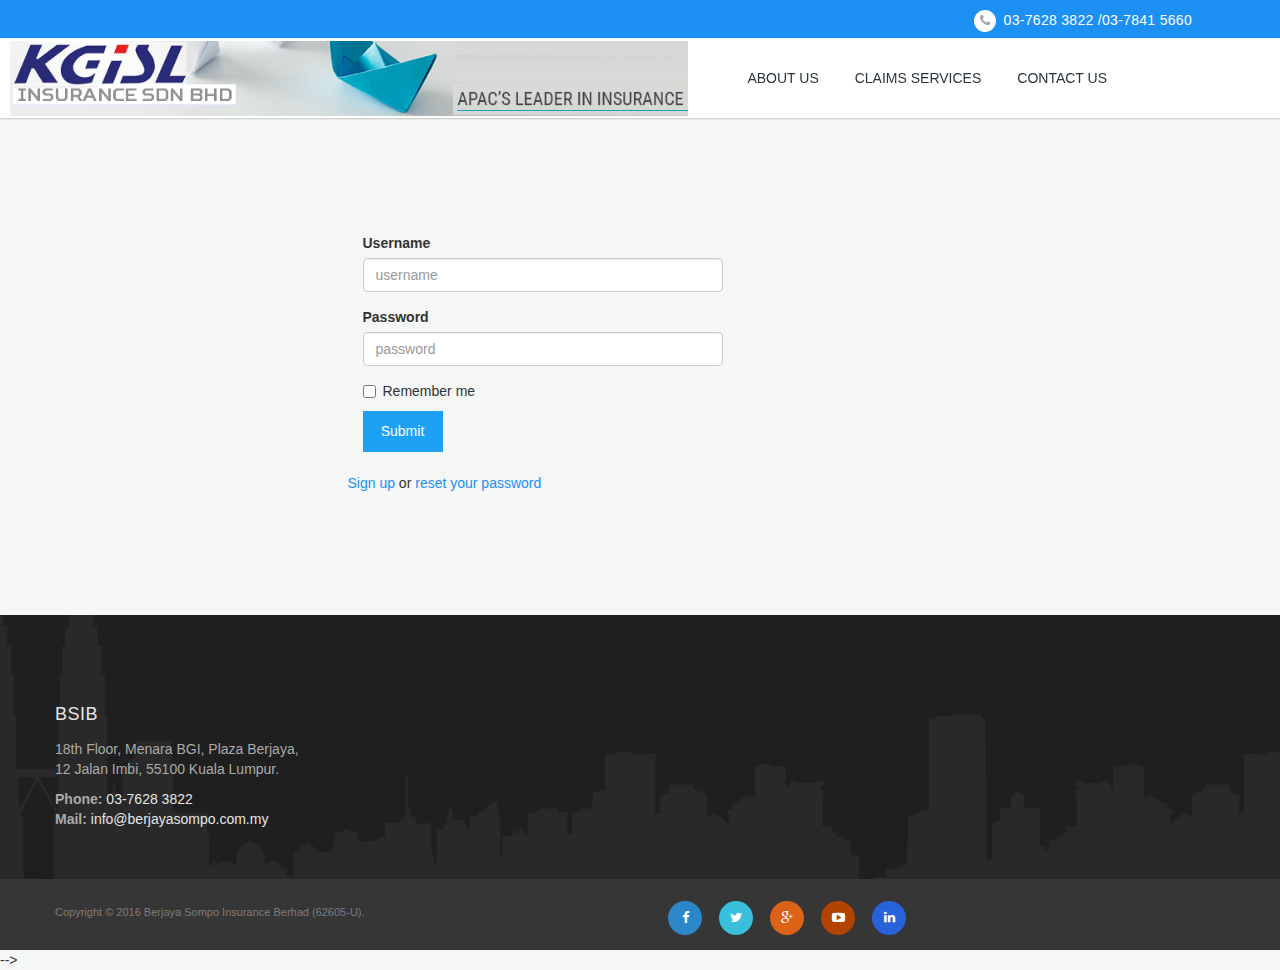
<file: src/main/resources/static/index.html>
﻿<!doctype html>
<!--[if IE 7 ]>    <html lang="en-gb" class="isie ie7 oldie no-js"> <![endif]-->
<!--[if IE 8 ]>    <html lang="en-gb" class="isie ie8 oldie no-js"> <![endif]-->
<!--[if IE 9 ]>    <html lang="en-gb" class="isie ie9 no-js"> <![endif]-->
<!--[if (gt IE 9)|!(IE)]><!--> <html lang="en-gb" class="no-js"> <!--<![endif]-->
<head>
	<title>Home - KGISL Insurance SDN BHD</title>
	
	<meta charset="utf-8">
    <meta http-equiv="X-UA-Compatible" content="IE=edge" />
	<meta name="keywords" content="" />
	<meta name="description" content="" />

    
    <!-- Favicon --> 
	<link rel="shortcut icon" href="images/favicon.ico">
    
    <!-- this styles only adds some repairs on idevices  -->
    <meta name="viewport" content="width=device-width, initial-scale=1.0">
    
    <!-- Google fonts - witch you want to use - (rest you can just remove) -->
   	<!--<link href='http://fonts.googleapis.com/css?family=Open+Sans:300,300italic,400,400italic,600,600italic,700,700italic,800,800italic' rel='stylesheet' type='text/css'>
    <link href='http://fonts.googleapis.com/css?family=Raleway:400,100,200,300,500,600,700,800,900' rel='stylesheet' type='text/css'>
    <link href='http://fonts.googleapis.com/css?family=Roboto:400,100,100italic,300,300italic,400italic,500,500italic,700,700italic,900,900italic' rel='stylesheet' type='text/css'>
    <link href='http://fonts.googleapis.com/css?family=Dancing+Script:400,700' rel='stylesheet' type='text/css'>-->
    
    
    <!--[if lt IE 9]>
		<script src="http://html5shim.googlecode.com/svn/trunk/html5.js"></script>
	<![endif]-->
    
    <!-- ######### CSS STYLES ######### -->
	
    <link rel="stylesheet" href="css/reset.css" type="text/css" />
	<link rel="stylesheet" href="css/style.css" type="text/css" />
    <link rel="stylesheet" href="css/style-menu.css" type="text/css" />
    
    <!-- font awesome icons -->
    <link rel="stylesheet" href="css/font-awesome/css/font-awesome.min.css">
	
    <!-- simple line icons -->
	<link rel="stylesheet" type="text/css" href="css/simpleline-icons/simple-line-icons.css" media="screen" />
        
   
    <!-- responsive devices styles -->
	<link rel="stylesheet" media="screen" href="css/responsive-leyouts.css" type="text/css" />
    
    <!-- shortcodes -->
    <link rel="stylesheet" media="screen" href="css/shortcodes.css" type="text/css" /> 
    
    <!-- mega menu -->
    <link href="js/mainmenu/bootstrap.min.css" rel="stylesheet">
	<link href="js/mainmenu/menu.css" rel="stylesheet">
	
    <!-- MasterSlider -->
	<link rel="stylesheet" href="js/masterslider/style/masterslider.css" />
    <link rel="stylesheet" href="js/masterslider/skins/default/style.css" />
    <link rel="stylesheet" media="screen" href="css/bootstrap-social.css" type="text/css" /> 
    <link href="css/selectordie.css" rel="stylesheet" type="text/css">
    <link href="css/selectordie_theme_02.css" rel="stylesheet" type="text/css">

    <style>
.LoginClass {
	margin-top: 50px;
}

.loginbtn {
	background-color: #1da1f2 ;
	border-radius: 0;
    border-color: #1da1f2 
}

.loginbtn:hover
{
      background-color: #1da1f2 ;
      border-color: #1da1f2 
}

.btn-primary
{
      background-color: #1da1f2  !important;
      border-color: #1da1f2 !important;
}

.linkbc {
	color: #1C90F3;
	font-weight: 400;
}

.error {
	display: none;
}

.errorMsg {
	color: red;
}

body {
	margin: 0;
	font-family: "Segoe UI Light", "Segoe UI", "Segoe WP", "Helvetica Neue",
		sans-serif;
	font-size: 14px;
	line-height: 1.428571429;
	color: #333;
	background: #f4f7f6;
	overflow-x: hidden;
}

h1, h2, h3, h4, h5, h6, .h1, .h2, .h3, .h4, .h5, .h6 {
	font-family: "Segoe UI Light", "Helvetica Neue", "Segoe UI", "Segoe WP",
		sans-serif;
	font-weight: 100;
	line-height: 1.1;
	color: inherit;
}

h1, .h1 {
	font-size: 22px;
}

.flex-body {
	display: -webkit-box;
	display: -ms-flexbox;
	display: flex;
	-webkit-box-orient: vertical;
	-webkit-box-direction: normal;
	-ms-flex-direction: column;
	flex-direction: column;
	height: 100%;
}

.flex-header {
	-webkit-box-flex: 0;
	-ms-flex: none;
	flex: none;
}

.so-header {
	border-top: 3px solid #4885ed;
	box-shadow: 0 1px 0 rgba(12, 13, 14, 0.15), 0 0 0 transparent, 0 0 0
		transparent, 0 0 0 transparent;
	width: 100%;
	min-width: 1090px;
	display: flex;
	background-color: #fafafb;
	transition: box-shadow cubic-bezier(.165, .84, .44, 1) .25s;
	box-sizing: border-box;
}

.signOut
{
	border-left: 2px solid grey;
}

.flex-login {
	color: #003366;
	font-weight: 500;
	margin-top: 20px;
	padding-right: 20px;
	margin-left: auto;
}

.flex-titles {
	display: -webkit-box;
	display: -ms-flexbox;
	display: flex;
}

.flex-title {
	color: #003366;
	margin: 10px;
	font-weight: 500;
}

.flex-title>a {
	text-decoration: none;
}

.Header-actions {
	display: -webkit-box;
	display: -ms-flexbox;
	display: flex;
	-webkit-box-align: stretch;
	-ms-flex-align: stretch;
	align-items: stretch;
	-webkit-box-orient: vertical;
	-webkit-box-direction: normal;
	-ms-flex-direction: row;
	flex-direction: row;
}

.btn {
	padding: 10px 16px;
	font-size: 14px;
	line-height: 1.33;
	border-radius: 0;
}

.wellBorder {
	background-color: #2e6da4;
}

.Header-actions-success {
	margin: 10px;
	color: #fff;
	background-color: #2ecc71;
	border-color: #29b765;
}

.Header-actions-success:hover {
	background-color: #42aa76;
}

.fa-home, .fa-cart-plus {
	margin-right: 5px;
}

.Header-actions-primary {
	margin: 10px;
	color: #fff;
	background-color: #4885ed;
}

.flex-content {
	margin: 10px;
	flex: 0 1 auto;
}

.content-title {
	
}

.sibling-class {
	list-style: none;
	font-size: 16px;
	font-weight: 300;
	margin-left: -20px;
	padding: 20px;
	border-bottom: 1px solid lightgrey;
	border-top: 1px solid lightgrey;
}

.tile.tile-medium {
	height: 130px;
	width: 130px;
}

.tile.tile-teal {
	background-color: #2e8bcc;
}

.tile {
	display: block;
	cursor: pointer;
	-webkit-perspective: 0;
	-webkit-transform-style: preserve-3d;
	-webkit-transition: -webkit-transform .2s;
	float: left;
	min-width: 75px;
	min-height: 75px;
	text-align: center;
	opacity: .75;
	background-color: #2e8bcc;
	z-index: 1;
	border: 4px #fff solid;
	color: #fff;
}

.thumbnail {
	display: block;
	padding: 4px;
	margin-bottom: 10px;
	margin-right: 20px;
	line-height: 1.428571429;
	background-color: #fff;
	border: 1px solid #ddd;
	border-radius: 0;
	-webkit-transition: all .2s ease-in-out;
	transition: all .2s ease-in-out;
}

.fa-links {
	color: #fff;
	font-size: 16px;
	padding-top: 20px;
}

    </style>

    
</head>

<body>

<div class="site_wrapper">

<div class="top_nav" style="background-color: #1C90F3">
<div class="container">
        
    <div class="left">

          
    </div><!-- end left -->
    
    <div class="right">
   
       
        <!--<a href="#" class="tpbut two"><i class="fa fa-user"></i>&nbsp; Login</a>-->
        <ul class="tplinks">
         <li><strong><i class="fa fa-phone"></i> 03-7628 3822 /03-7841 5660</strong></li>
            <!-- User -->         
          </ul>
    </div><!-- end right -->
        
</div>
</div><!-- end top navigation links -->



<div class="clearfix"></div>


<header class="header">
 
	<div class="container">
    
    <!-- Logo -->
   
    <!-- <div class="logo" style="margin-top:20px;"><h1>KG Insurance Sendirian Berhad</h1></div> -->
    <div class="logo"><img src="Insu.png" height="75px;" style="position: absolute;top: 3px;left: 10px;" alt=""></div>
		
	<!-- Navigation Menu -->
    <div class="menu_main">
    
      <div class="navbar yamm navbar-default">
        
          <div class="navbar-header">
            <div class="navbar-toggle .navbar-collapse .pull-right " data-toggle="collapse" data-target="#navbar-collapse-1"  >
              <button type="button" > <i class="fa fa-bars"></i></button>
            </div>
          </div>
          
          <div id="navbar-collapse-1" class="navbar-collapse collapse pull-right">
          
            <nav>
            
              <ul class="nav navbar-nav">

				</li>
                
                <li class="dropdown yamm-fw"><a href="#" class="dropdown-toggle">About Us</a>

                </li>
        		
                <li><a href="#" class="#">Claims Services</a></li>
                <li class="dropdown yamm-fw"> <a href="#" class="dropdown-toggle">Contact Us</a>
                </li>
              </ul>
            </nav>
            
          </div>
        
      </div>
      
    </div>
	<!-- end Navigation Menu -->
    
     <!-- <a href="" class="tpbut btn" data-mid="modalid"><i class="fa fa-user"></i>&nbsp; Login</a> -->
	</div>
    
</header>

<div class="clearfix"></div>

<!-- Slider
======================================= -->

  <div class="container" style="margin-top: 150px;">
    <div class="page-header">
   
    </div>
    <div class="col-md-12">
      <div class="row">
        <div class="col-md-6 col-md-offset-3">
          <div class="row">
            <c:set var="errorMessage" scope="request" value="${requestScope.errorMessage}"></c:set>
            <c:if test="${not empty errorMessage}">
              <span class="errorMsg"><c:out value="${errorMessage}" /></span>
            </c:if>
          </div>
        </div>
      </div>
      <div class="row">
        <div class="well LoginClass col-md-4 col-md-offset-3">
          <form id="login" autocomplete="off" action="My-policy.html" method="">
            <div class="form-group">
              <label for="username">Username</label> <input autocomplete="off" type="text" name="username" placeholder="username"
                class="form-control" id="username"> <span class="error">This
								field is required</span>
            </div>
            <div class="form-group">
              <label for="password">Password</label> <input type="password" autocomplete="off" name="password" placeholder="password"
                class="form-control" id="password"> <span class="error">This
								filed is required</span>
            </div>
            <div class="checkbox">
              <label for="remember"><input type="checkbox"
								id="remember" name="remember">Remember me</label>
            </div>
            <a class="btn btn-primary loginbtn" href="My-policy.html">Submit</a>
          </form>
        </div>
      </div>
      <div class="row">
        <div class="col-md-6 col-md-offset-3">
          <div class="row">
            <p style="margin-top: 30px;">
              <a class="linkbc" href="">Sign up</a> or <a class="linkbc" href="">reset your password</a>
            </p>
          </div>
        </div>
      </div>
    </div>
  </div>

<!-- end of masterslider -->
<div class="clearfix"></div>
<div class="clearfix"></div>
<div class="clearfix"></div>
<div class="feature_section102">
<div class="clearfix margin_bottom5"></div>
</div>

<div class="clearfix"></div>

<footer>
<div class="footer">

<div class="secarea sty2">
<div class="container">
	
    <div class="one_fourth">
    	<div class="address sty2">
        <h4 class="white">BSIB</h4>
<!--        	<img src="images/bsib-logo.png" alt="" />
-->       
            18th Floor, Menara BGI,
			Plaza Berjaya, 12 Jalan Imbi,
			55100 Kuala Lumpur.
            <div class="clearfix margin_bottom1"></div>
            <strong>Phone:</strong> <b>03-7628 3822</b>
            <br />
            <strong>Mail:</strong> <a href="mailto:info@arkahost.com">info@berjayasompo.com.my</a>
            <br />
		</div>
	</div><!-- end section -->
    
 
    
    <div class="one_fourth">
    	<!-- <h4 class="white">Lorem Ipsum </h4> -->
        <ul class="foolist">
            <!-- <li><a href="#">Lorem Ipsum</a></li>
            <li><a href="#">Lorem Ipsum</a></li>
            <li><a href="#">Lorem Ipsum</a></li>
            <li><a href="#">Lorem Ipsum</a></li>
            <li><a href="#">Lorem Ipsum</a></li> -->
           
        </ul>
	</div><!-- end section -->
       <div class="one_fourth">
		<!-- <h4 class="white">Lorem Ipsum </h4> -->
        <ul class="foolist">
            <!-- <li><a href="#">Lorem Ipsum</a></li>
            <li><a href="#">Lorem Ipsum</a></li>
            <li><a href="#">Lorem Ipsum</a></li>
            <li><a href="#">Lorem Ipsum</a></li>
            <li><a href="#">Lorem Ipsum</a></li> -->
           
        </ul>
      
	</div><!-- end section -->
    
    <div class="one_fourth last">
    	<!-- <h4 class="white">Lorem Ipsum </h4> -->
         
        <ul class="foolist">
            <!-- <li><a href="#">Lorem Ipsum</a></li>
            <li><a href="#">Lorem Ipsum</a></li>
            <li><a href="#">Lorem Ipsum</a></li>
            <li><a href="#">Lorem Ipsum</a></li>
            <li><a href="#">Lorem Ipsum</a></li> -->
           
        </ul>
	</div><!-- end section -->
    
    
    <div class="clearfix margin_bottom5"></div>
    
    
    <!--<div class="container alicent"><img src="http://placehold.it/120x50" alt="" /> &nbsp;&nbsp; <img src="http://placehold.it/120x50" alt="" /> &nbsp;&nbsp; <img src="http://placehold.it/224x25" alt="" /></div>-->

</div>
</div>
    

<div class="clearfix"></div>


<div class="copyrights sty2">
<div class="container">

	<div class="one_half"><p style="margin: 7px 0px 0px 0px;">Copyright © 2016 Berjaya Sompo Insurance Berhad (62605-U).</p> <!--<a href="#">Terms of Service</a>|<a href="#">Privacy Policy</a>--></div>
    <div class="one_half last">
    	<ul class="foosocial sty2">
			<li class="faceboox"><a href="#"><i class="fa fa-facebook"></i></a></li>
            <li class="twitter"><a href="#"><i class="fa fa-twitter"></i></a></li>
            <li class="gplus"><a href="#"><i class="fa fa-google-plus"></i></a></li>
            <li class="youtube"><a href="#"><i class="fa fa-youtube-play"></i></a></li>
            <li class="linkdin"><a href="#"><i class="fa fa-linkedin"></i></a></li>
        </ul>
    </div>

</div>
</div><!-- end copyrights -->


</div>

</footer><!-- end footer -->
<div class="clearfix"></div>

           <div id="modalid" class="helium-modal">
        <div class="modal">
            <div class="feildcont">
            <div class="module form-module">
  <div class="toggle"><!--<i class="fa fa-times fa-pencil"></i>
   <div class="tooltip">Register Here</div>-->
  </div>
  <div class="form">
    <form role="form">
    
             <div class="col-md-12 col-xs-12">
            				<h3 style="text-align: center;">Login</h3>
                             <div class="input-container">
        <input type="text" id="Username" required="required"/>
        <label for="Username"><i class="fa fa-user"></i> Email ID</label>
        <div class="bar"></div>
      </div>
     						 <div class="input-container">
        <input type="password" id="Password" required="required"/>
        <label for="Password"><i class="fa fa-lock"></i> Password</label>
        <div class="bar"></div>
      </div>
          
                 <div class="col-md-12" style=" text-align:center; margin-bottom: 20px; margin-top: 30px;">
                 <div class="feildcont-loginbtn">
               <a href="My-policy.html" class="but_small1">Login</a>
                <a href="#" class="but_small1">Clear</a>
             </div>
                </div>
                <div class="feildcont-btn">
                    <label><a href="Forgot-Password.html"><strong>Forgot Password ?</strong></a></label>
                </div>
           <div class="clearfix"></div>
               <div class="one_full stcode_title12">
    	
    	<h4><span class="line" style="top: 24px;"></span><span class="text" style="top: 10px; background-color:#FFFFFF;">OR</span></h4>
    </div>
                
                  <div class="feildcont-btn" style="text-align:center;">
 				
 
  <a href="#" class="btn  btn-social btn-sm btn-facebook">
    <span class="fa fa-facebook"></span> Sign in with Facebook
  </a>
  
  
   <a href="#" class="btn btn-sm btn-social btn-twitter">
    <span class="fa fa-twitter"></span> Sign in with Twitter
  </a>
  
  </div>
  
       </div>  
       
       <div class="input-container" style="margin: 0px 0px 25px;">   
          <div class="feildcont-btn">
                    <label class="toggle">New user ? Click Here to <a href="#" style="color: #2a363f;"><strong>Register</strong></a></label>
                </div>
           </div>
            </form>
  </div>
  
  <div class="form">
  <form role="form">
  
  <div class="col-md-12 col-xs-12 no-padding">
   		<h3 style="text-align: center;">Register</h3>
        <div class="col-md-12 col-xs-12 no-padding">
        <div class="col-md-5 col-xs-12">
                            <div class="input-container">
        <input type="text" id="Username" placeholder="New IC No." required="required"/>
        <!--<label for="Username"></label>-->
        <div class="bar"></div>
      </div>
   						   </div>
              <div class="col-md-4 col-xs-12">
                            
    						  <div class="input-container">
      
      <!--  <label for="Username">Other Type ID</label>-->
        
        <section id="custom" style="margin-top: 0px;">
        <div class="preview">
            <select class="basic" placeholder="Other Type ID" data-custom-id="custom" data-custom-class="custom">
             <option>Others type id</option>
                <option value="one">One</option>
                <option value="two">Two</option>
                <option value="three">Three</option>
               <!-- <optgroup label="Option Group Label">
                    <option value="group.one">Option Group.One</option>
                    <option value="group.two">Option Group.Two</option>
                </optgroup>-->
                <option value="four">Four</option>
                <option value="five">Five</option>
            </select>
        </div>
 
    </section>
      </div>
     							 
   								   
   						   </div>
                           <div class="col-md-3 col-xs-12">
                            <div class="input-container">
        <input type="text" id="Username" required="required"/>
        <!--<label for="Username"></label>-->
        <div class="bar"></div>
      </div>
   						   </div>
                           </div>
                              <div class="clearfix"></div>
                           <div class="col-md-12 col-xs-12 no-padding">
        <div class="col-md-5 col-xs-12">
                           <div class="input-container">
        <input type="text" id="Username" placeholder="Business Reg. No." required="required"/>
        <!--<label for="Username">Business Reg. No.</label>-->
        <div class="bar"></div>
      </div>
      </div>
       <div class="col-md-7 col-xs-12">
       <div class="input-container">
        <input type="text" id="Username" placeholder="Email Address" required="required"/>
        <!--<label for="Username">Email Address <em style="color:red;	">*</em></label>-->
        <div class="bar"></div>
      </div>
       </div>
      </div>
      <div class="col-md-12 col-xs-12 no-padding">
        <div class="col-md-5 col-xs-12">
                           <div class="input-container">
        <input type="text" id="Username" placeholder="Mobile No." required="required"/>
       <!-- <label for="Username">Mobile No.</label>-->
        <div class="bar"></div>
      </div>
      </div>
        <div class="col-md-3 col-xs-12">
                               
   								 
  									 <div class="input-container">
        <input type="text" id="Username" placeholder="Enter TAC" required="required"/>
        <!--<label for="Username">Enter TAC</label>-->
        <div class="bar"></div>
      </div>
      </div>
       <div class="col-md-4 col-xs-12">
    									 <div class="input-container" style="margin-top: 20px; margin-bottom:20px;">
    												   <a href="#" class="but_pencil" >Request TAC</a>
    												  </div>
       							  </div>
       
      </div>
         <div class="clearfix"></div>
      <!--<div class="col-md-12 col-xs-12 no-padding">
 		  <div class="col-md-5 col-xs-12">
                               
   								 
  									 <div class="input-container">
        <input type="text" id="Username" placeholder="Enter TAC" required="required"/>
        <div class="bar"></div>
      </div>
      </div>
       <div class="col-md-6 col-xs-12">
    									 <div class="input-container" style="margin-top: 20px; margin-bottom:20px;">
    												   <a href="#" class="but_pencil" >Request TAC</a>
    												  </div>
       							  </div>
                                  </div>-->
                                  <div class="clearfix"></div>
             <div class="col-md-12" style="text-align: center;">
       			 <div class="input-container">
                 <a href="#" class="but_small1">Submit</a>
                 <a href="#" class="but_small1">Clear</a>
                </div>
                </div>
 <div class="clearfix"></div>
               <div class="one_full stcode_title12">
    	
    	<h4><span class="line" style="top: 24px;"></span><span class="text" style="top: 10px; background-color:#FFFFFF;">OR</span></h4>
    </div>
                
                  <div class="feildcont-btn" style="text-align:center;">
 				
 
  <a href="#" class="btn  btn-social btn-sm btn-facebook">
    <span class="fa fa-facebook"></span> Sign in with Facebook
  </a>
  
  
   <a href="#" class="btn btn-sm btn-social btn-twitter">
    <span class="fa fa-twitter"></span> Sign in with Twitter
  </a>
  
  </div>
  <div class="clearfix"></div>
	<div class="input-container" style="margin: 0px 0px 25px;">   
          <div class="feildcont-btn">
           <label class="toggle">for existing users <a href="#" style="color: #2a363f;"><strong>Login</strong></a></label>
                </div>
           </div>
            <div class="clearfix"></div>

  
</div>
 

           </form>
	</div>
    
    
          		  
       			 </div>
           <a href="" class="close x-button"><img src="images/1462528279_close_red.png" alt="" style="width:25px;
	height:25px;"></a>
        </div>
    </div>


</div>
<div class="clearfix"></div>
<a href="#" class="scrollup">Scroll</a><!-- end scroll to top of the page-->



</div>   

    
<!-- ######### JS FILES ######### -->
<!-- get jQuery used for the theme -->
<!--<script src="js/masterslider/jquery.easing.min.js"></script>-->
<script type="text/javascript" src="js/universal/jquery.js"></script>
<script src="js/mainmenu/bootstrap.min.js"></script> 
<script src="js/masterslider/masterslider.min.js"></script>
<script type="text/javascript">
(function($) {
 "use strict";
	var slider = new MasterSlider();
	// adds Arrows navigation control to the slider.
	slider.control('arrows');
	slider.control('bullets');
	
	slider.setup('masterslider' , {
		 width:1400,    // slider standard width
		 height:470,   // slider standard height
		 space:0,
		 speed:45,
		 layout:'fullwidth',
		 loop:true,
		 preload:0,
		 overPause: true,
		 autoplay:true,
		 view:"fade"
	});
})(jQuery);
</script>

<script type="text/javascript">
(function($) {
 "use strict";

	var slider = new MasterSlider();
		slider.setup('masterslider2' , {
		 width:1400,    // slider standard width
		 height:380,   // slider standard height
		 space:1,
		 layout:'fullwidth',
		 loop:true,
		 preload:0,
		 autoplay:true
	});
		
})(jQuery);
</script>

<script src="js/scrolltotop/totop.js" type="text/javascript"></script>
<script type="text/javascript" src="js/mainmenu/sticky.js"></script>

<script>
(function($) {
 "use strict";
 
	$('.accordion, .tabs').TabsAccordion({
		hashWatch: true,
		pauseMedia: true,
		responsiveSwitch: 'tablist',
		saveState: sessionStorage,
	});

})(jQuery);
</script>


<script>
$('#slider').loopSlider({
	autoMove : true,
	mouseOnStop : true,
	turn : 9000,
	motion : 'swing',
	delay: 500,
	width : 750,
	height : 500,
	marginLR : 5,
	viewSize : 100,
	viewOverflow : 'visible',
	navPositionBottom : 30,
	navibotton : true,
	navbtnImage : ''
});
</script>


<script type="text/javascript" src="js/universal/custom.js"></script>
<script src="https://ajax.googleapis.com/ajax/libs/jquery/1.8.3/jquery.min.js"></script>
<script>window.jQuery || document.write('<script src="js/vendor/jquery-1.8.3.min.js"><\/script>')</script>
    <script src="js/helium.mutate.js"></script>
    <script src="js/helium.modal.js"></script>
    <script type="text/javascript" charset="utf-8">
    $(function() {
        $(".helium-modal").each( function(){
            $(this).heliumModal();
        });
    });
    $('.selector').click(function(){
        $(this).next().focus().select();
        return false;
    });
    </script>
    <!-- <script src="js/index.js"></script>
<!--<script src="js/classie.js"></script>
		<script src="js/modalEffects.js"></script>
		<script>
			// this is important for IEs
			var polyfilter_scriptpath = '/js/';
		</script>
        
-->
  	<script src="js/selectordie.min.js"></script>
   	<script src="js/demo.js"></script> -->
</body>
</html>
</file>
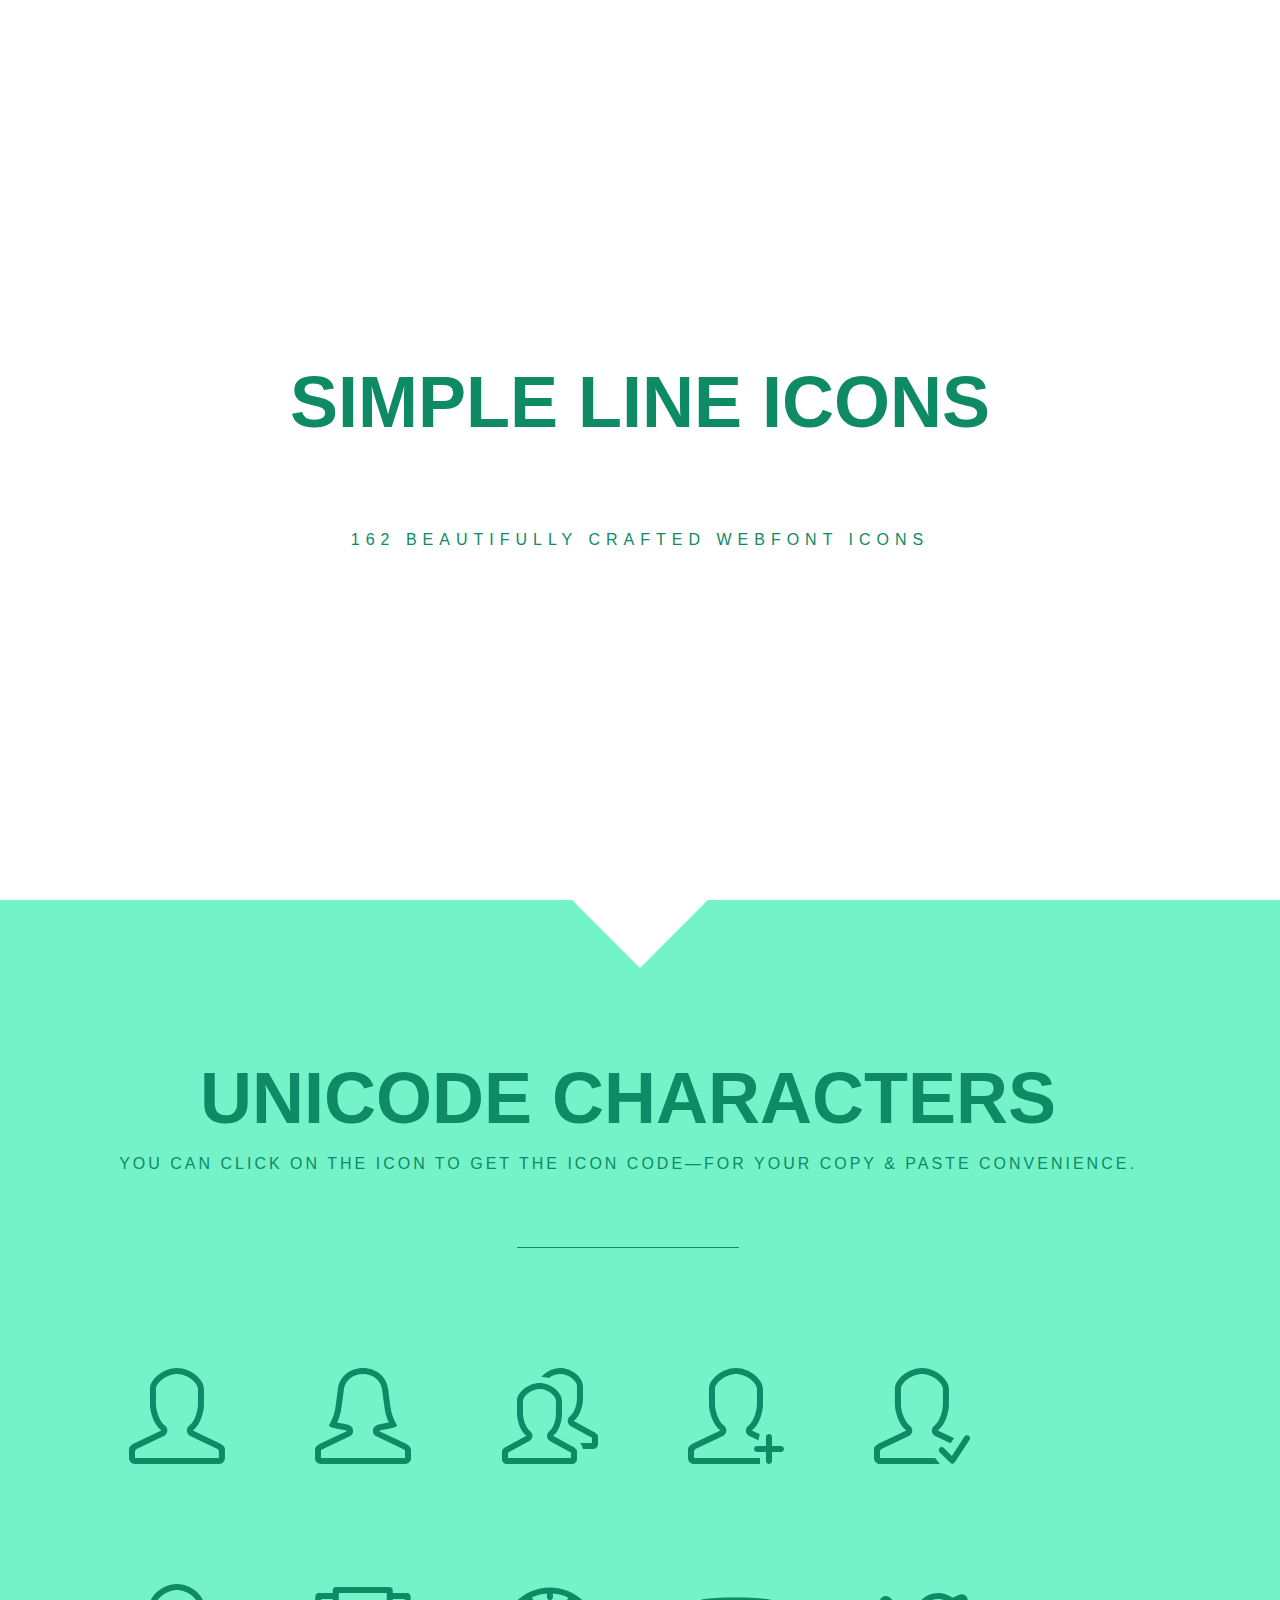
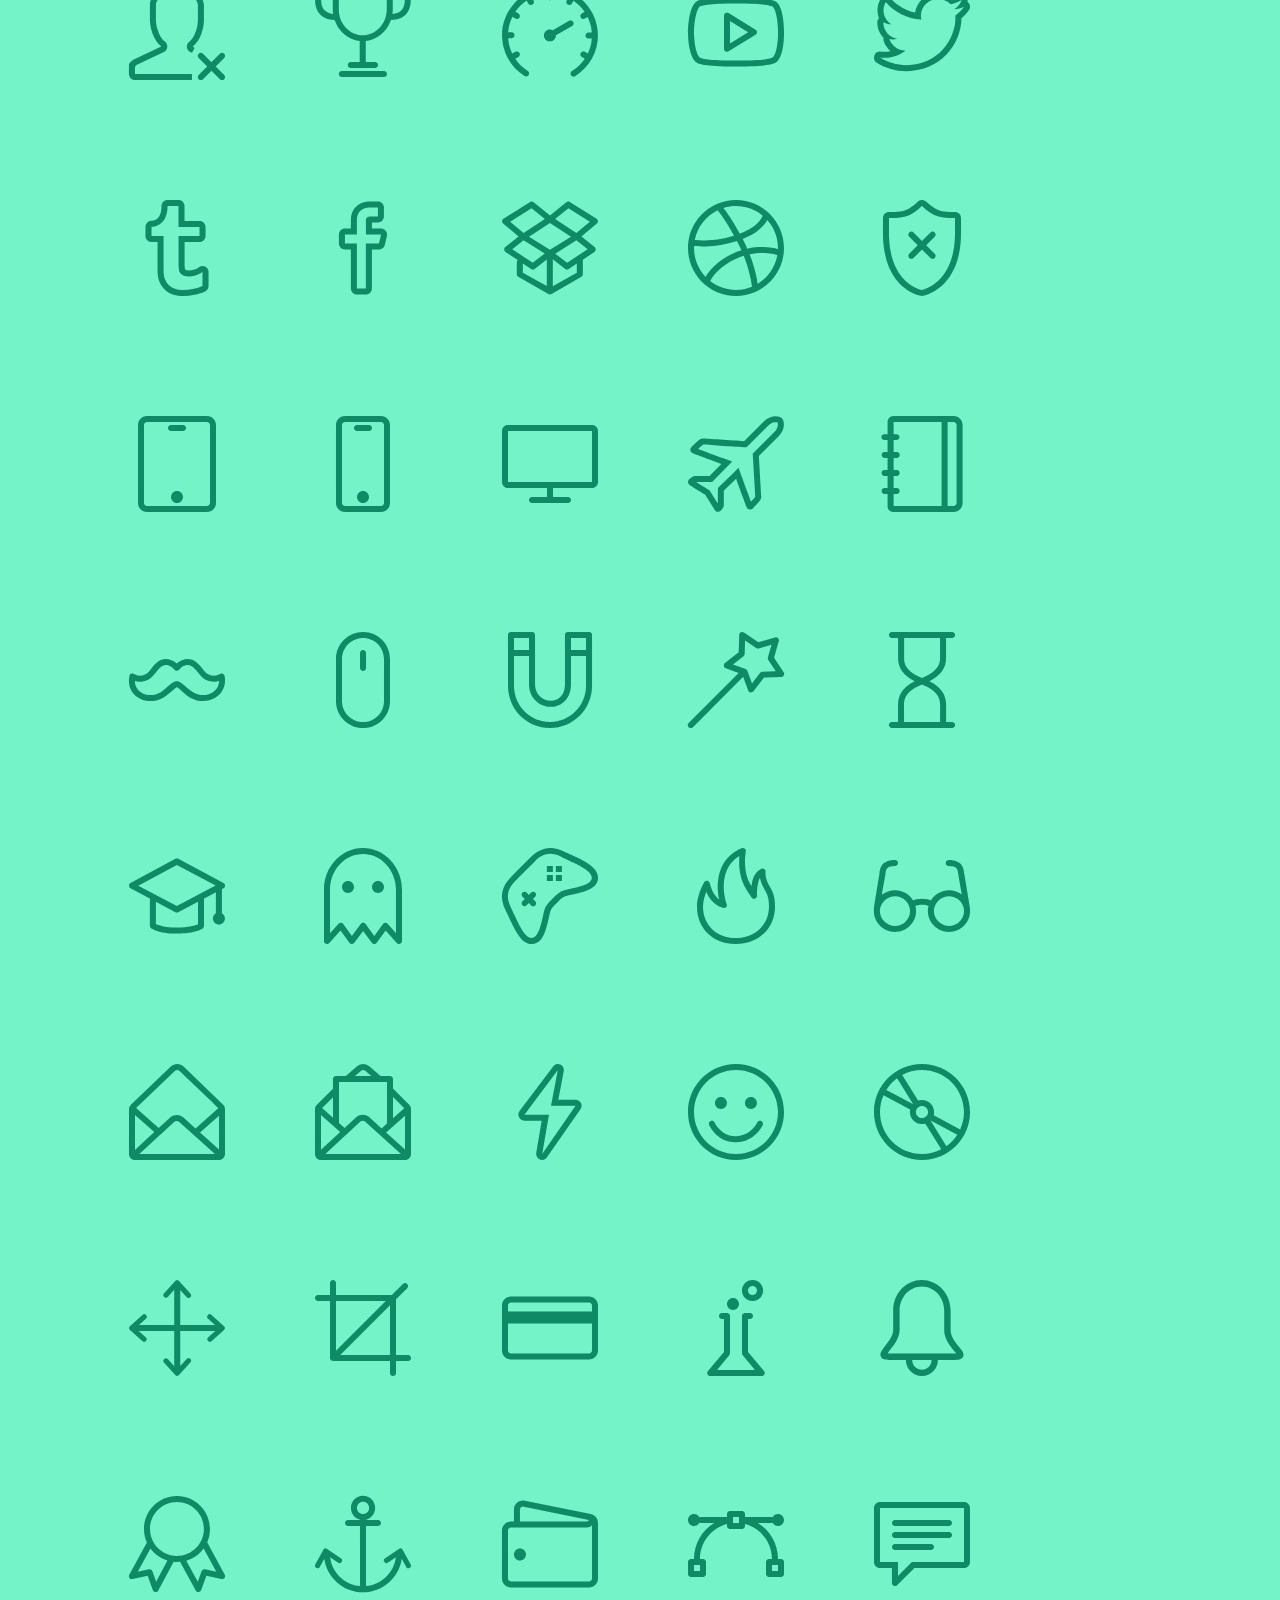
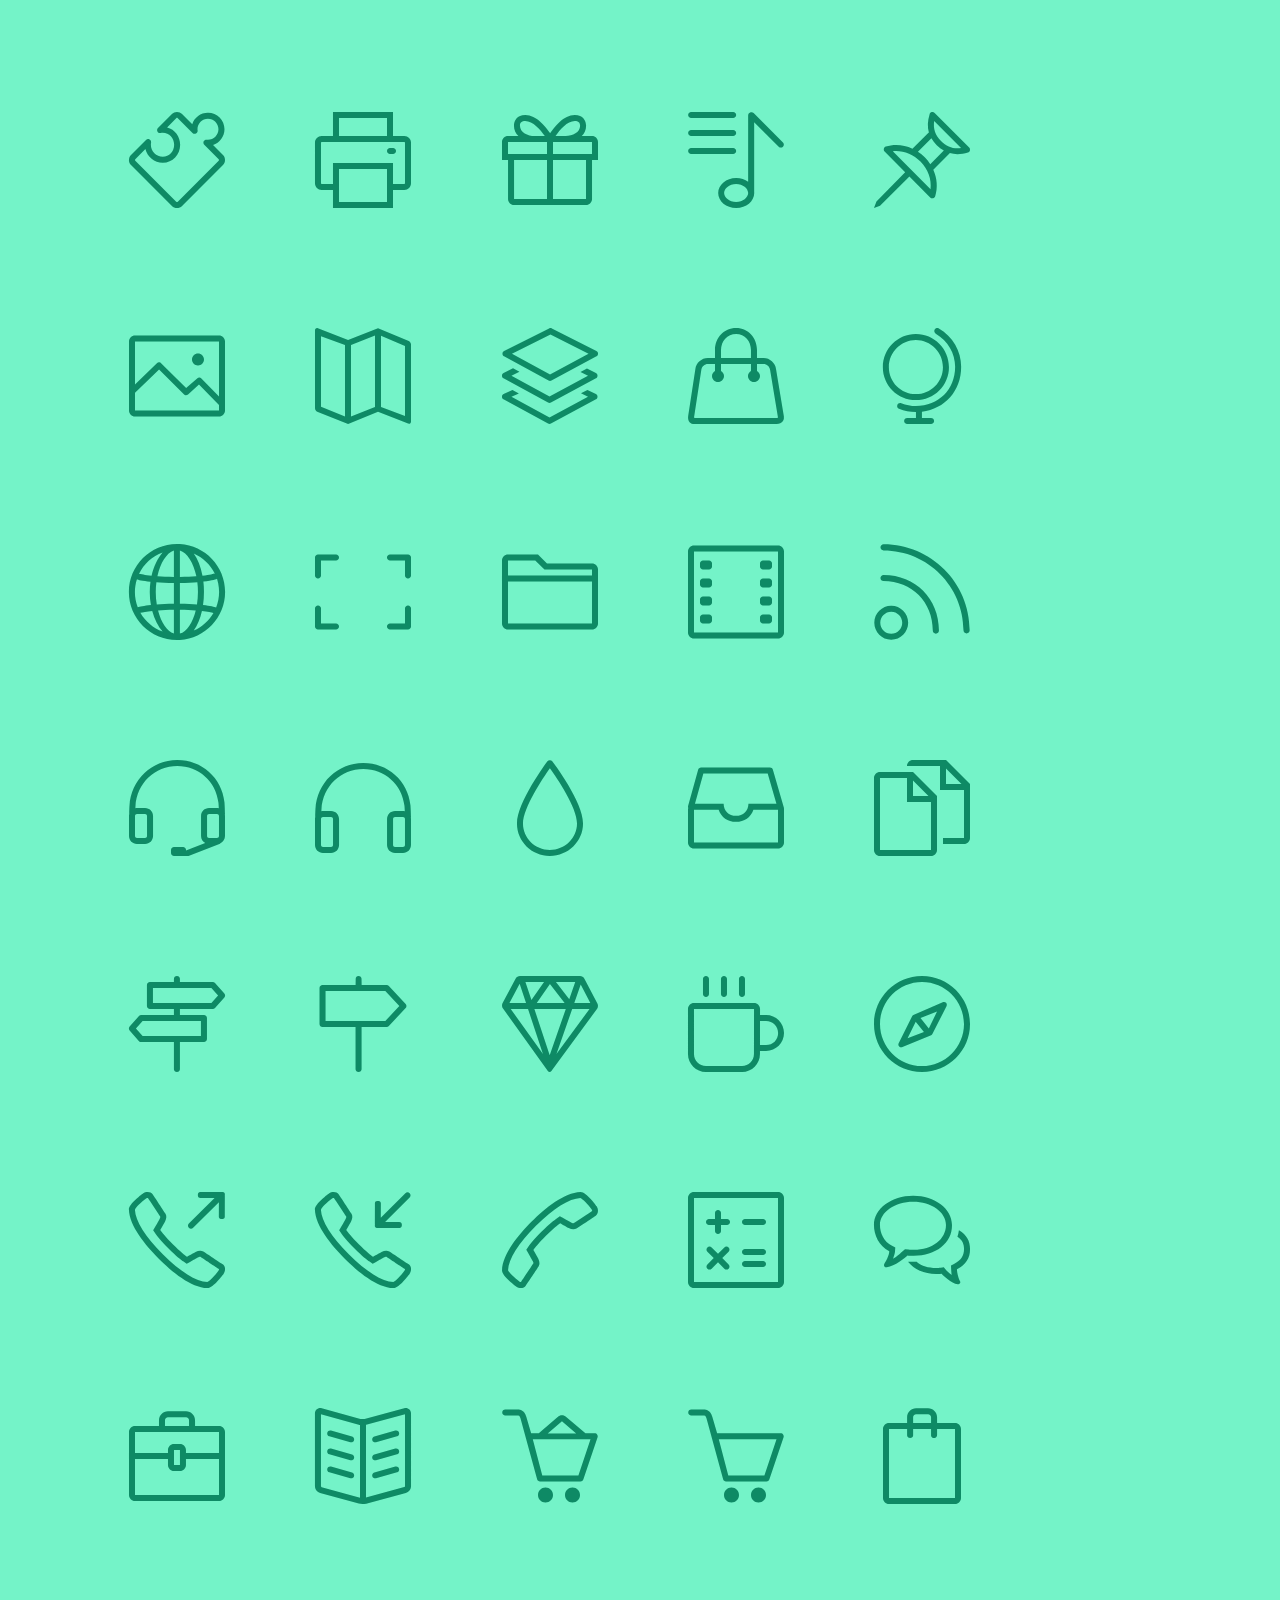
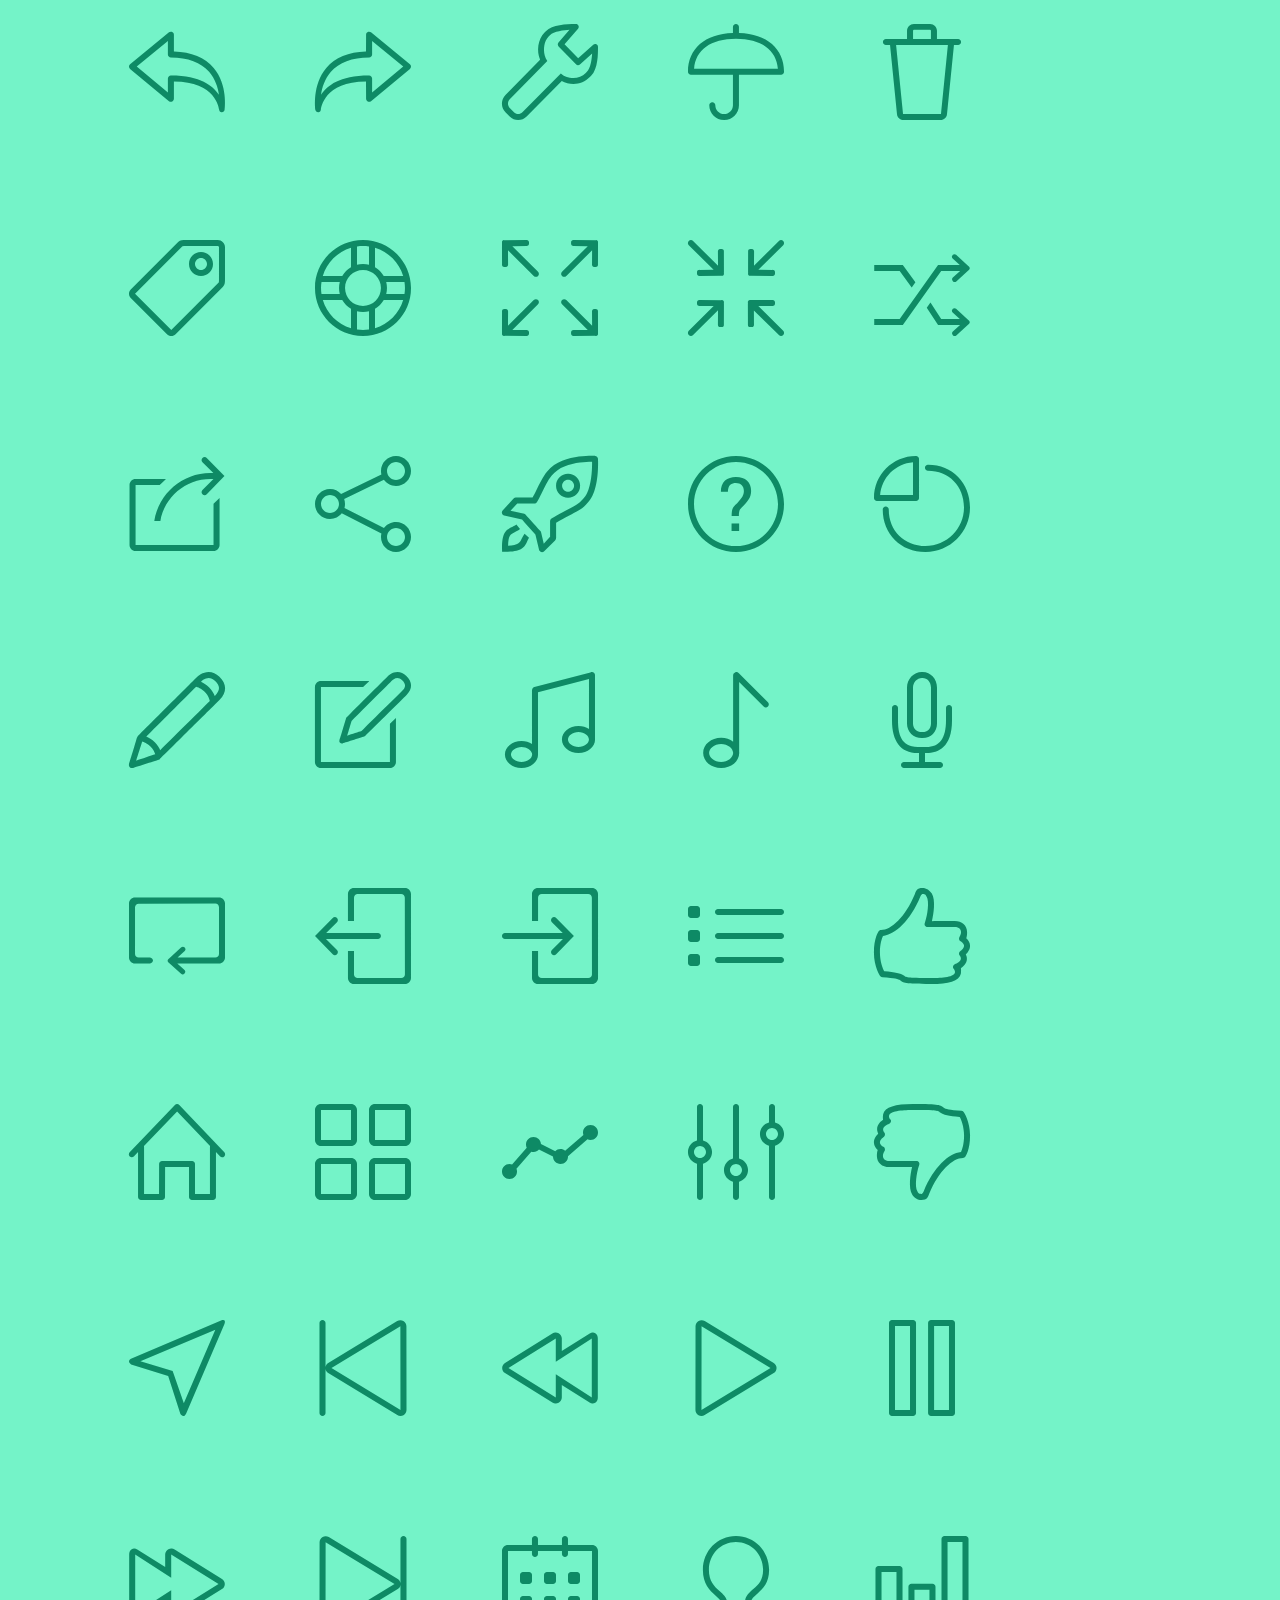
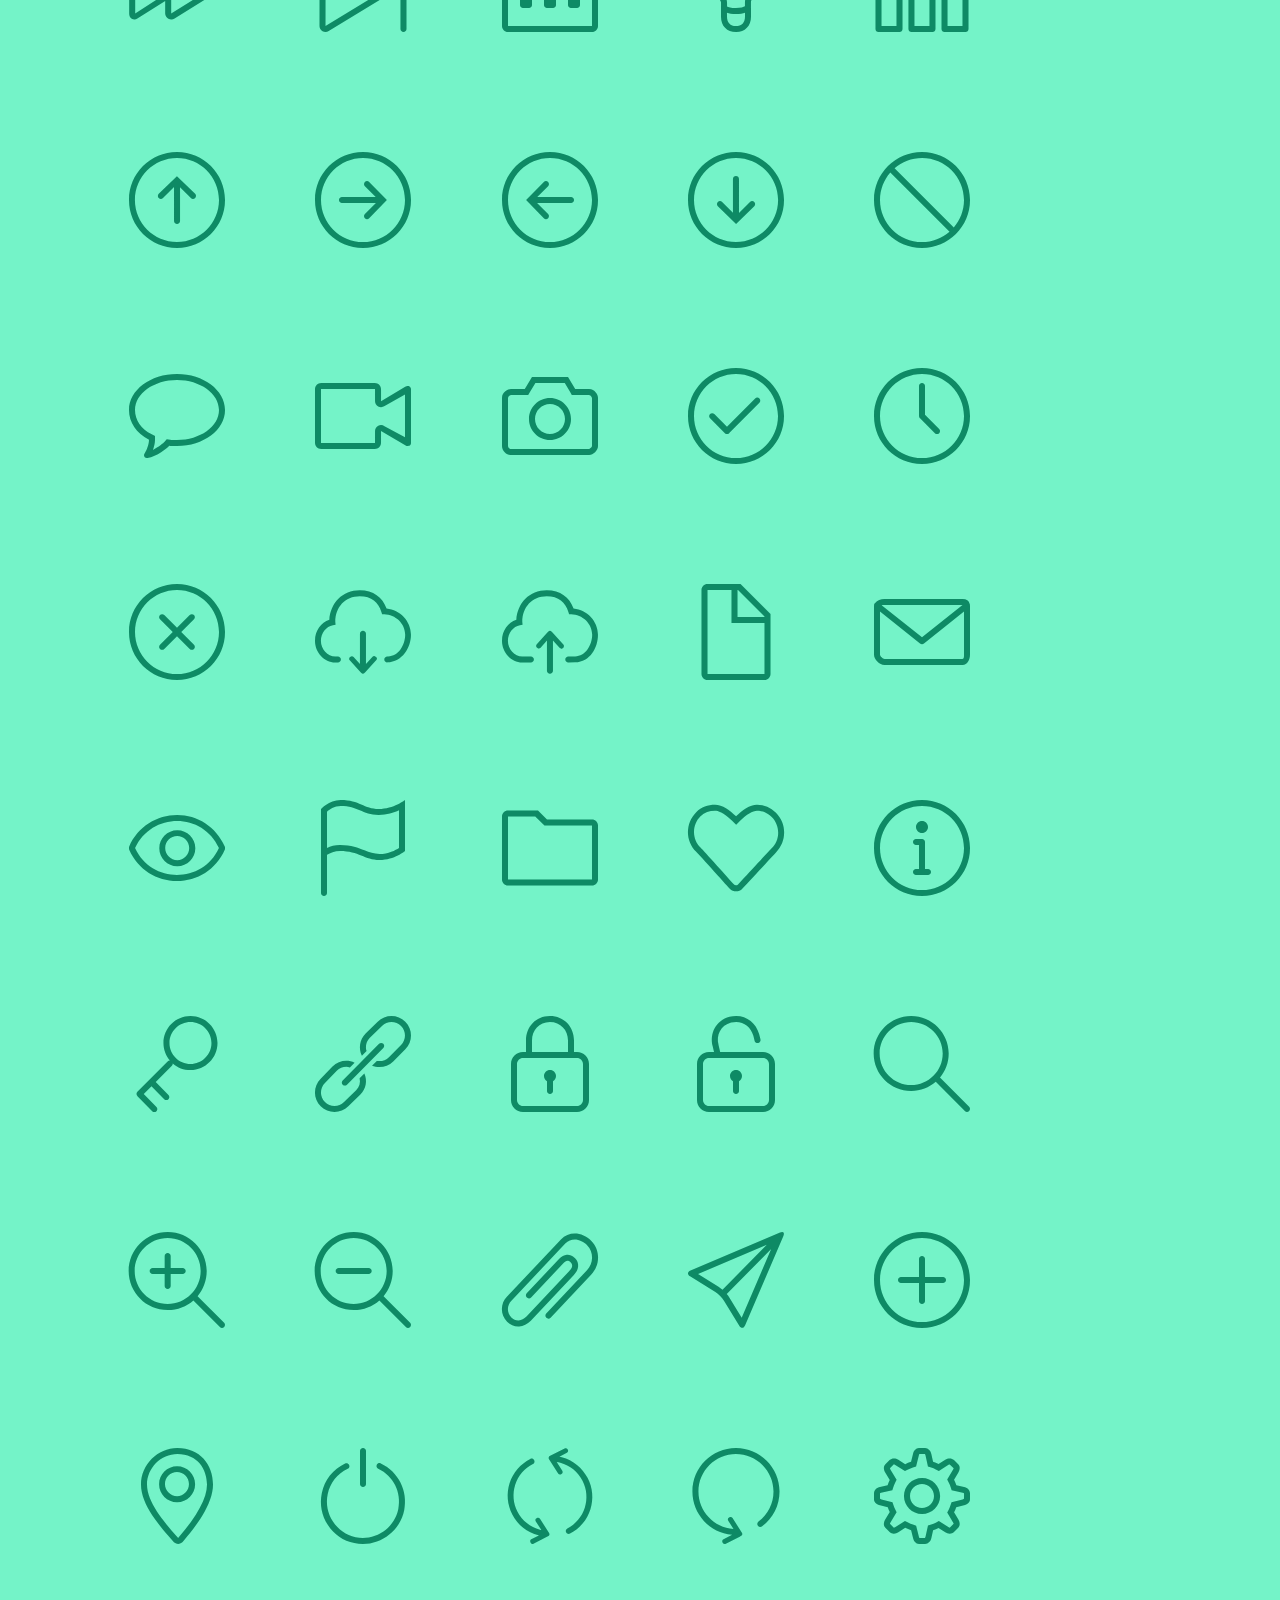
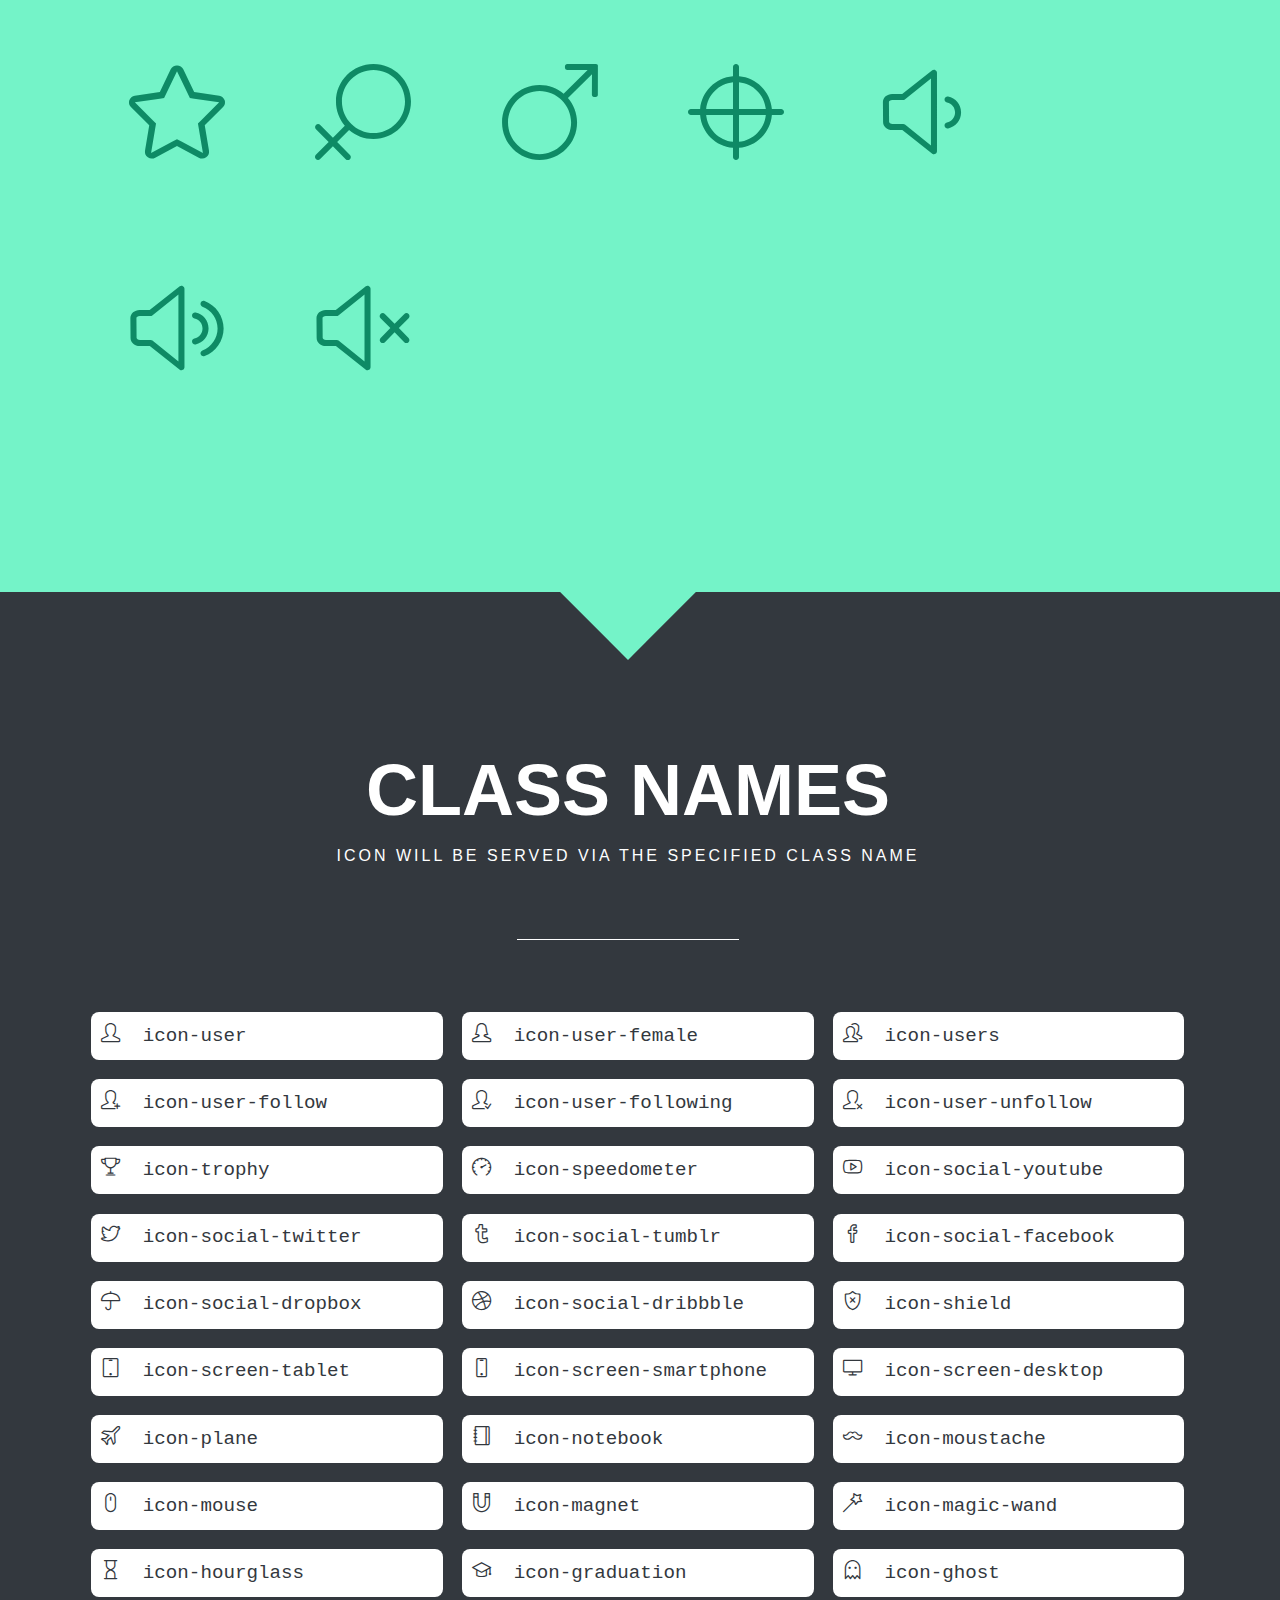
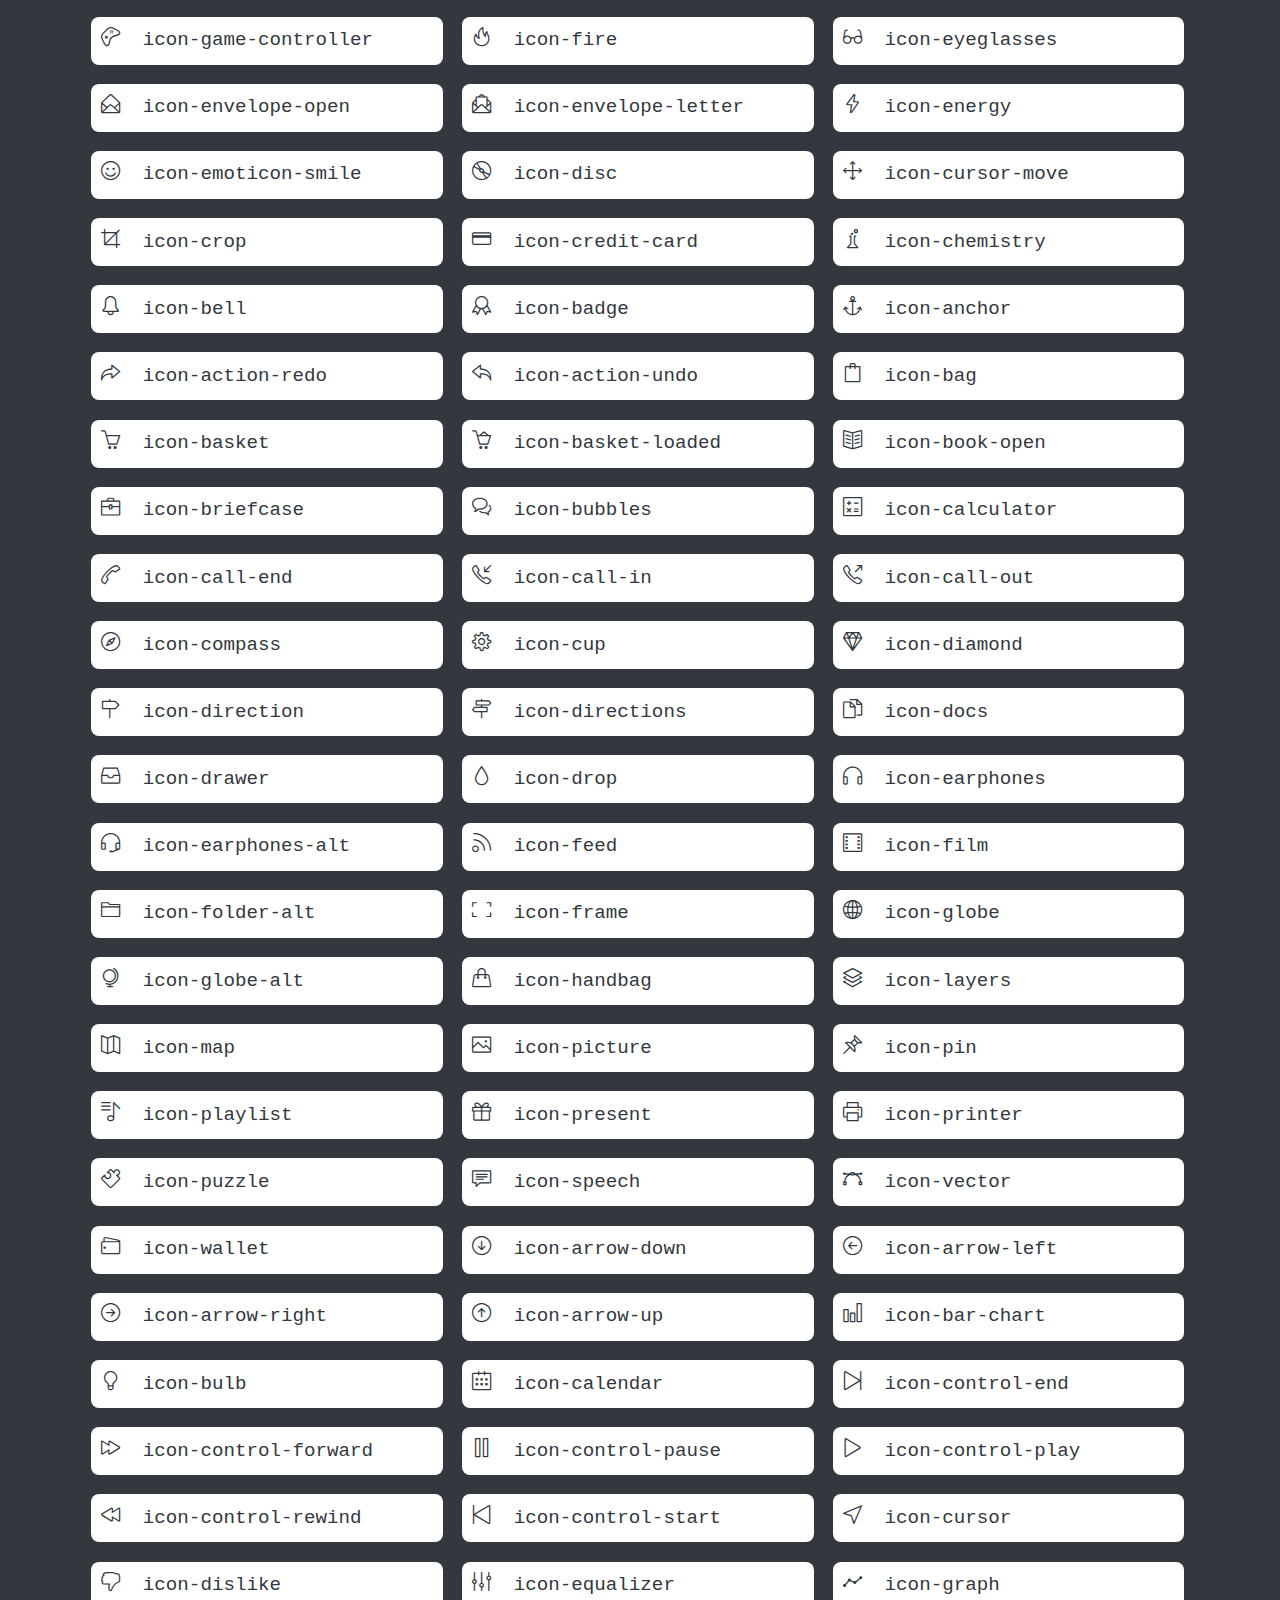
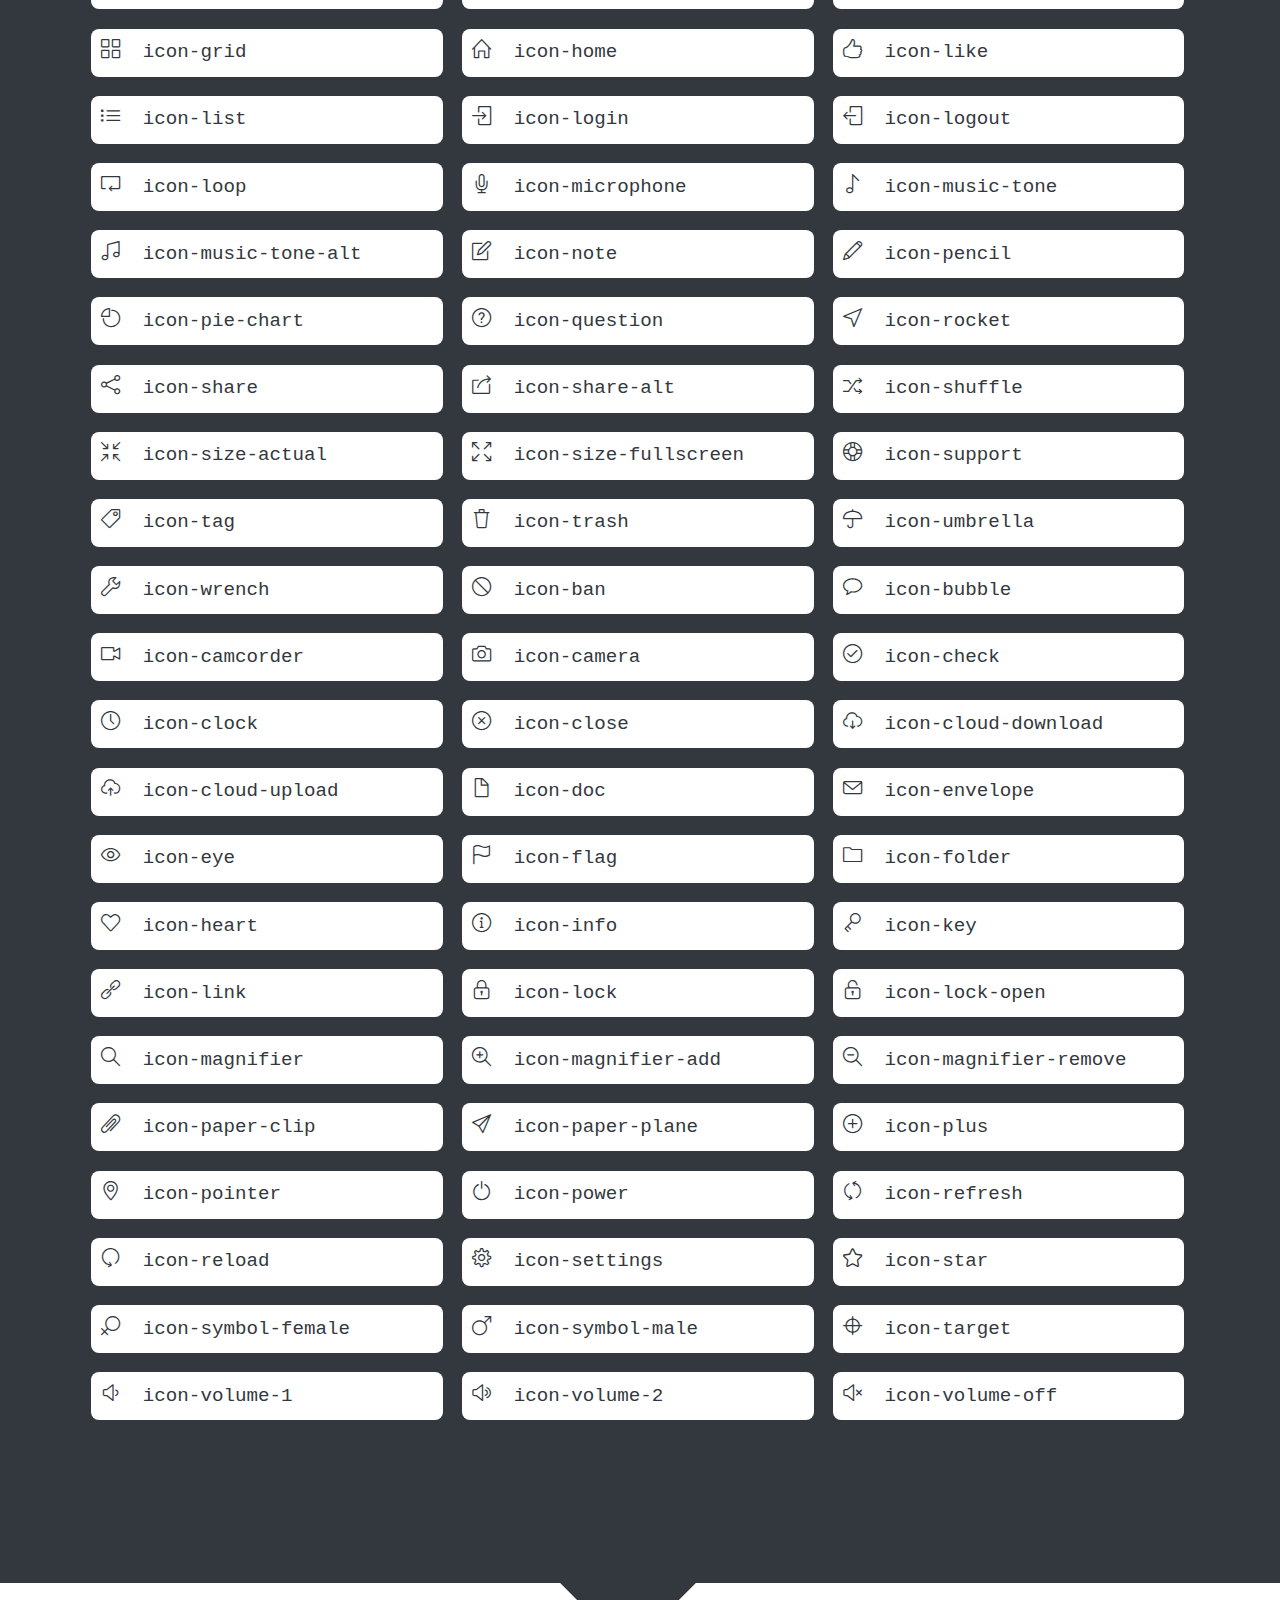
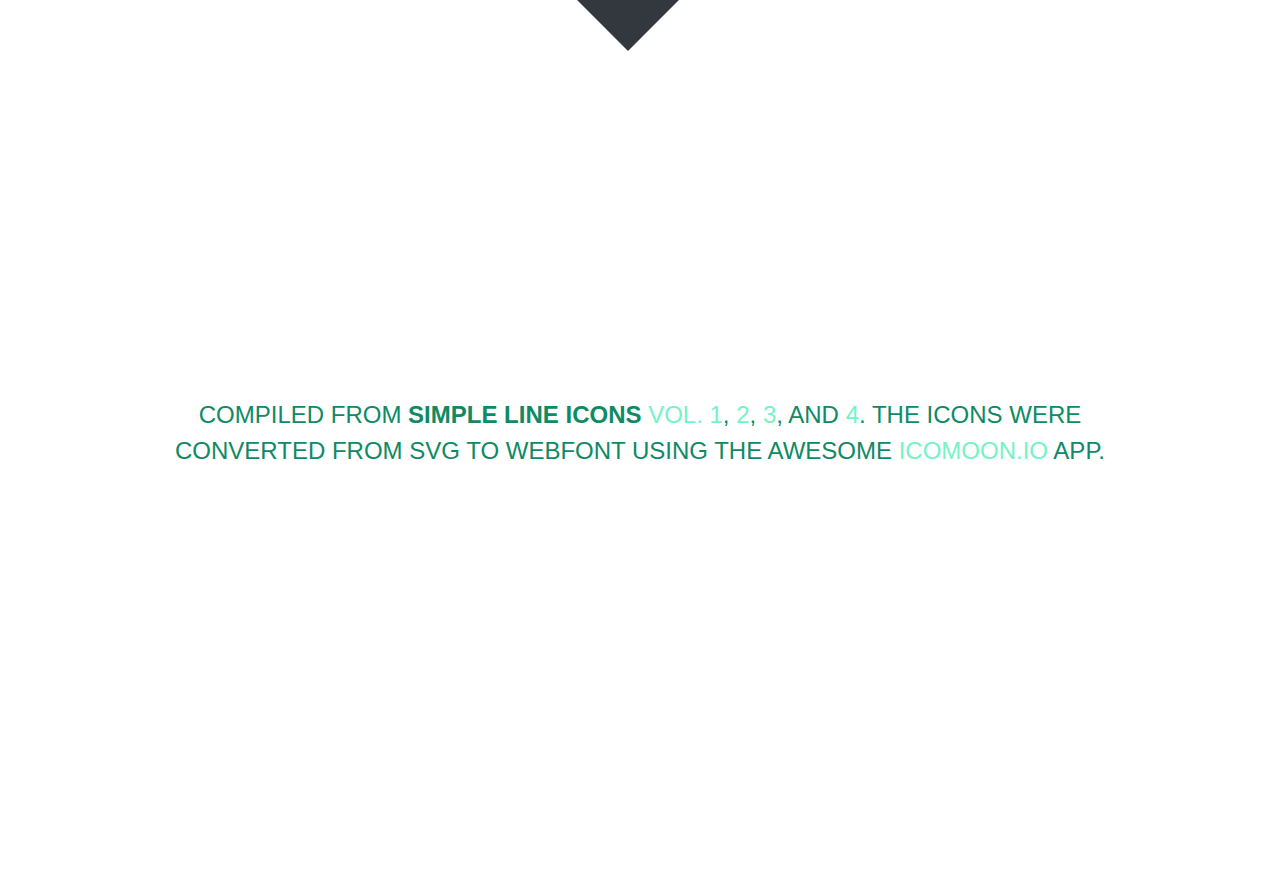
<file: src/main/resources/static/css/simpleline-icons/index.html>
<!doctype html>
<html>
<head>
	<meta charset="utf-8">
	<meta name="viewport" content="width=device-width, initial-scale=1, maximum-scale=1, user-scalable=no">
	<title>Simple Line Icons</title>
	<link rel="stylesheet" href="style.css">
	<link rel="stylesheet" href="simple-line-icons.css">

	<!--[if lte IE 7]><script src="icons-lte-ie7.js"></script><![endif]-->
</head>

</head>
<body>
	<div class="page">
		<div id="wH"></div>
		<header class="masthead" id="masthead">
			<hgroup>
				<h1>Simple Line Icons</h1>
				<h2>162 beautifully crafted webfont icons</h2>
			</hgroup>
			<!--<h1>Your font contains the following glyphs</h1>
			<p>The generated SVG font can be imported back to <a href="http://icomoon.io/app">IcoMoon</a> for modification.</p>-->
		</header>

		<section class="glyphs" id="glyphs">
			<header>
				<hgroup>
					<h1>Unicode Characters</h1>
					<h2>You can click on the icon to get the icon code&mdash;for your copy &amp; paste convenience.</h2>
				</hgroup>
			</header>

			<div class="glyph">
				<span class="glyph-item mega" aria-hidden="true" data-icon="&#xe005;" data-js-prompt="&amp;#xe005;"></span>
			</div>
			<div class="glyph">
				<span class="glyph-item mega" aria-hidden="true" data-icon="&#xe000;" data-js-prompt="&amp;#xe000;"></span>
			</div>
			<div class="glyph">
				<span class="glyph-item mega" aria-hidden="true" data-icon="&#xe001;" data-js-prompt="&amp;#xe001;"></span>
			</div>
			<div class="glyph">
				<span class="glyph-item mega" aria-hidden="true" data-icon="&#xe002;" data-js-prompt="&amp;#xe002;"></span>
			</div>
			<div class="glyph">
				<span class="glyph-item mega" aria-hidden="true" data-icon="&#xe003;" data-js-prompt="&amp;#xe003;"></span>
			</div>
			<div class="glyph">
				<span class="glyph-item mega" aria-hidden="true" data-icon="&#xe004;" data-js-prompt="&amp;#xe004;"></span>
			</div>
			<div class="glyph">
				<span class="glyph-item mega" aria-hidden="true" data-icon="&#xe006;" data-js-prompt="&amp;#xe006;"></span>
			</div>
			<div class="glyph">
				<span class="glyph-item mega" aria-hidden="true" data-icon="&#xe007;" data-js-prompt="&amp;#xe007;"></span>
			</div>
			<div class="glyph">
				<span class="glyph-item mega" aria-hidden="true" data-icon="&#xe008;" data-js-prompt="&amp;#xe008;"></span>
			</div>
			<div class="glyph">
				<span class="glyph-item mega" aria-hidden="true" data-icon="&#xe009;" data-js-prompt="&amp;#xe009;"></span>
			</div>
			<div class="glyph">
				<span class="glyph-item mega" aria-hidden="true" data-icon="&#xe00a;" data-js-prompt="&amp;#xe00a;"></span>
			</div>
			<div class="glyph">
				<span class="glyph-item mega" aria-hidden="true" data-icon="&#xe00b;" data-js-prompt="&amp;#xe00b;"></span>
			</div>
			<div class="glyph">
				<span class="glyph-item mega" aria-hidden="true" data-icon="&#xe00c;" data-js-prompt="&amp;#xe00c;"></span>
			</div>
			<div class="glyph">
				<span class="glyph-item mega" aria-hidden="true" data-icon="&#xe00d;" data-js-prompt="&amp;#xe00d;"></span>
			</div>
			<div class="glyph">
				<span class="glyph-item mega" aria-hidden="true" data-icon="&#xe00e;" data-js-prompt="&amp;#xe00e;"></span>
			</div>
			<div class="glyph">
				<span class="glyph-item mega" aria-hidden="true" data-icon="&#xe00f;" data-js-prompt="&amp;#xe00f;"></span>
			</div>
			<div class="glyph">
				<span class="glyph-item mega" aria-hidden="true" data-icon="&#xe010;" data-js-prompt="&amp;#xe010;"></span>
			</div>
			<div class="glyph">
				<span class="glyph-item mega" aria-hidden="true" data-icon="&#xe011;" data-js-prompt="&amp;#xe011;"></span>
			</div>
			<div class="glyph">
				<span class="glyph-item mega" aria-hidden="true" data-icon="&#xe012;" data-js-prompt="&amp;#xe012;"></span>
			</div>
			<div class="glyph">
				<span class="glyph-item mega" aria-hidden="true" data-icon="&#xe013;" data-js-prompt="&amp;#xe013;"></span>
			</div>
			<div class="glyph">
				<span class="glyph-item mega" aria-hidden="true" data-icon="&#xe014;" data-js-prompt="&amp;#xe014;"></span>
			</div>
			<div class="glyph">
				<span class="glyph-item mega" aria-hidden="true" data-icon="&#xe015;" data-js-prompt="&amp;#xe015;"></span>
			</div>
			<div class="glyph">
				<span class="glyph-item mega" aria-hidden="true" data-icon="&#xe016;" data-js-prompt="&amp;#xe016;"></span>
			</div>
			<div class="glyph">
				<span class="glyph-item mega" aria-hidden="true" data-icon="&#xe017;" data-js-prompt="&amp;#xe017;"></span>
			</div>
			<div class="glyph">
				<span class="glyph-item mega" aria-hidden="true" data-icon="&#xe018;" data-js-prompt="&amp;#xe018;"></span>
			</div>
			<div class="glyph">
				<span class="glyph-item mega" aria-hidden="true" data-icon="&#xe019;" data-js-prompt="&amp;#xe019;"></span>
			</div>
			<div class="glyph">
				<span class="glyph-item mega" aria-hidden="true" data-icon="&#xe01a;" data-js-prompt="&amp;#xe01a;"></span>
			</div>
			<div class="glyph">
				<span class="glyph-item mega" aria-hidden="true" data-icon="&#xe01b;" data-js-prompt="&amp;#xe01b;"></span>
			</div>
			<div class="glyph">
				<span class="glyph-item mega" aria-hidden="true" data-icon="&#xe01c;" data-js-prompt="&amp;#xe01c;"></span>
			</div>
			<div class="glyph">
				<span class="glyph-item mega" aria-hidden="true" data-icon="&#xe01d;" data-js-prompt="&amp;#xe01d;"></span>
			</div>
			<div class="glyph">
				<span class="glyph-item mega" aria-hidden="true" data-icon="&#xe01e;" data-js-prompt="&amp;#xe01e;"></span>
			</div>
			<div class="glyph">
				<span class="glyph-item mega" aria-hidden="true" data-icon="&#xe01f;" data-js-prompt="&amp;#xe01f;"></span>
			</div>
			<div class="glyph">
				<span class="glyph-item mega" aria-hidden="true" data-icon="&#xe020;" data-js-prompt="&amp;#xe020;"></span>
			</div>
			<div class="glyph">
				<span class="glyph-item mega" aria-hidden="true" data-icon="&#xe021;" data-js-prompt="&amp;#xe021;"></span>
			</div>
			<div class="glyph">
				<span class="glyph-item mega" aria-hidden="true" data-icon="&#xe022;" data-js-prompt="&amp;#xe022;"></span>
			</div>
			<div class="glyph">
				<span class="glyph-item mega" aria-hidden="true" data-icon="&#xe023;" data-js-prompt="&amp;#xe023;"></span>
			</div>
			<div class="glyph">
				<span class="glyph-item mega" aria-hidden="true" data-icon="&#xe024;" data-js-prompt="&amp;#xe024;"></span>
			</div>
			<div class="glyph">
				<span class="glyph-item mega" aria-hidden="true" data-icon="&#xe025;" data-js-prompt="&amp;#xe025;"></span>
			</div>
			<div class="glyph">
				<span class="glyph-item mega" aria-hidden="true" data-icon="&#xe026;" data-js-prompt="&amp;#xe026;"></span>
			</div>
			<div class="glyph">
				<span class="glyph-item mega" aria-hidden="true" data-icon="&#xe027;" data-js-prompt="&amp;#xe027;"></span>
			</div>
			<div class="glyph">
				<span class="glyph-item mega" aria-hidden="true" data-icon="&#xe028;" data-js-prompt="&amp;#xe028;"></span>
			</div>
			<div class="glyph">
				<span class="glyph-item mega" aria-hidden="true" data-icon="&#xe029;" data-js-prompt="&amp;#xe029;"></span>
			</div>
			<div class="glyph">
				<span class="glyph-item mega" aria-hidden="true" data-icon="&#xe02a;" data-js-prompt="&amp;#xe02a;"></span>
			</div>
			<div class="glyph">
				<span class="glyph-item mega" aria-hidden="true" data-icon="&#xe02b;" data-js-prompt="&amp;#xe02b;"></span>
			</div>
			<div class="glyph">
				<span class="glyph-item mega" aria-hidden="true" data-icon="&#xe02c;" data-js-prompt="&amp;#xe02c;"></span>
			</div>
			<div class="glyph">
				<span class="glyph-item mega" aria-hidden="true" data-icon="&#xe02d;" data-js-prompt="&amp;#xe02d;"></span>
			</div>
			<div class="glyph">
				<span class="glyph-item mega" aria-hidden="true" data-icon="&#xe02e;" data-js-prompt="&amp;#xe02e;"></span>
			</div>
			<div class="glyph">
				<span class="glyph-item mega" aria-hidden="true" data-icon="&#xe02f;" data-js-prompt="&amp;#xe02f;"></span>
			</div>
			<div class="glyph">
				<span class="glyph-item mega" aria-hidden="true" data-icon="&#xe030;" data-js-prompt="&amp;#xe030;"></span>
			</div>
			<div class="glyph">
				<span class="glyph-item mega" aria-hidden="true" data-icon="&#xe031;" data-js-prompt="&amp;#xe031;"></span>
			</div>
			<div class="glyph">
				<span class="glyph-item mega" aria-hidden="true" data-icon="&#xe032;" data-js-prompt="&amp;#xe032;"></span>
			</div>
			<div class="glyph">
				<span class="glyph-item mega" aria-hidden="true" data-icon="&#xe033;" data-js-prompt="&amp;#xe033;"></span>
			</div>
			<div class="glyph">
				<span class="glyph-item mega" aria-hidden="true" data-icon="&#xe034;" data-js-prompt="&amp;#xe034;"></span>
			</div>
			<div class="glyph">
				<span class="glyph-item mega" aria-hidden="true" data-icon="&#xe035;" data-js-prompt="&amp;#xe035;"></span>
			</div>
			<div class="glyph">
				<span class="glyph-item mega" aria-hidden="true" data-icon="&#xe036;" data-js-prompt="&amp;#xe036;"></span>
			</div>
			<div class="glyph">
				<span class="glyph-item mega" aria-hidden="true" data-icon="&#xe037;" data-js-prompt="&amp;#xe037;"></span>
			</div>
			<div class="glyph">
				<span class="glyph-item mega" aria-hidden="true" data-icon="&#xe038;" data-js-prompt="&amp;#xe038;"></span>
			</div>
			<div class="glyph">
				<span class="glyph-item mega" aria-hidden="true" data-icon="&#xe039;" data-js-prompt="&amp;#xe039;"></span>
			</div>
			<div class="glyph">
				<span class="glyph-item mega" aria-hidden="true" data-icon="&#xe03a;" data-js-prompt="&amp;#xe03a;"></span>
			</div>
			<div class="glyph">
				<span class="glyph-item mega" aria-hidden="true" data-icon="&#xe03b;" data-js-prompt="&amp;#xe03b;"></span>
			</div>
			<div class="glyph">
				<span class="glyph-item mega" aria-hidden="true" data-icon="&#xe03c;" data-js-prompt="&amp;#xe03c;"></span>
			</div>
			<div class="glyph">
				<span class="glyph-item mega" aria-hidden="true" data-icon="&#xe03d;" data-js-prompt="&amp;#xe03d;"></span>
			</div>
			<div class="glyph">
				<span class="glyph-item mega" aria-hidden="true" data-icon="&#xe03e;" data-js-prompt="&amp;#xe03e;"></span>
			</div>
			<div class="glyph">
				<span class="glyph-item mega" aria-hidden="true" data-icon="&#xe03f;" data-js-prompt="&amp;#xe03f;"></span>
			</div>
			<div class="glyph">
				<span class="glyph-item mega" aria-hidden="true" data-icon="&#xe040;" data-js-prompt="&amp;#xe040;"></span>
			</div>
			<div class="glyph">
				<span class="glyph-item mega" aria-hidden="true" data-icon="&#xe041;" data-js-prompt="&amp;#xe041;"></span>
			</div>
			<div class="glyph">
				<span class="glyph-item mega" aria-hidden="true" data-icon="&#xe042;" data-js-prompt="&amp;#xe042;"></span>
			</div>
			<div class="glyph">
				<span class="glyph-item mega" aria-hidden="true" data-icon="&#xe043;" data-js-prompt="&amp;#xe043;"></span>
			</div>
			<div class="glyph">
				<span class="glyph-item mega" aria-hidden="true" data-icon="&#xe044;" data-js-prompt="&amp;#xe044;"></span>
			</div>
			<div class="glyph">
				<span class="glyph-item mega" aria-hidden="true" data-icon="&#xe045;" data-js-prompt="&amp;#xe045;"></span>
			</div>
			<div class="glyph">
				<span class="glyph-item mega" aria-hidden="true" data-icon="&#xe046;" data-js-prompt="&amp;#xe046;"></span>
			</div>
			<div class="glyph">
				<span class="glyph-item mega" aria-hidden="true" data-icon="&#xe047;" data-js-prompt="&amp;#xe047;"></span>
			</div>
			<div class="glyph">
				<span class="glyph-item mega" aria-hidden="true" data-icon="&#xe048;" data-js-prompt="&amp;#xe048;"></span>
			</div>
			<div class="glyph">
				<span class="glyph-item mega" aria-hidden="true" data-icon="&#xe049;" data-js-prompt="&amp;#xe049;"></span>
			</div>
			<div class="glyph">
				<span class="glyph-item mega" aria-hidden="true" data-icon="&#xe04a;" data-js-prompt="&amp;#xe04a;"></span>
			</div>
			<div class="glyph">
				<span class="glyph-item mega" aria-hidden="true" data-icon="&#xe04b;" data-js-prompt="&amp;#xe04b;"></span>
			</div>
			<div class="glyph">
				<span class="glyph-item mega" aria-hidden="true" data-icon="&#xe04c;" data-js-prompt="&amp;#xe04c;"></span>
			</div>
			<div class="glyph">
				<span class="glyph-item mega" aria-hidden="true" data-icon="&#xe04d;" data-js-prompt="&amp;#xe04d;"></span>
			</div>
			<div class="glyph">
				<span class="glyph-item mega" aria-hidden="true" data-icon="&#xe04e;" data-js-prompt="&amp;#xe04e;"></span>
			</div>
			<div class="glyph">
				<span class="glyph-item mega" aria-hidden="true" data-icon="&#xe04f;" data-js-prompt="&amp;#xe04f;"></span>
			</div>
			<div class="glyph">
				<span class="glyph-item mega" aria-hidden="true" data-icon="&#xe050;" data-js-prompt="&amp;#xe050;"></span>
			</div>
			<div class="glyph">
				<span class="glyph-item mega" aria-hidden="true" data-icon="&#xe051;" data-js-prompt="&amp;#xe051;"></span>
			</div>
			<div class="glyph">
				<span class="glyph-item mega" aria-hidden="true" data-icon="&#xe052;" data-js-prompt="&amp;#xe052;"></span>
			</div>
			<div class="glyph">
				<span class="glyph-item mega" aria-hidden="true" data-icon="&#xe053;" data-js-prompt="&amp;#xe053;"></span>
			</div>
			<div class="glyph">
				<span class="glyph-item mega" aria-hidden="true" data-icon="&#xe054;" data-js-prompt="&amp;#xe054;"></span>
			</div>
			<div class="glyph">
				<span class="glyph-item mega" aria-hidden="true" data-icon="&#xe055;" data-js-prompt="&amp;#xe055;"></span>
			</div>
			<div class="glyph">
				<span class="glyph-item mega" aria-hidden="true" data-icon="&#xe056;" data-js-prompt="&amp;#xe056;"></span>
			</div>
			<div class="glyph">
				<span class="glyph-item mega" aria-hidden="true" data-icon="&#xe057;" data-js-prompt="&amp;#xe057;"></span>
			</div>
			<div class="glyph">
				<span class="glyph-item mega" aria-hidden="true" data-icon="&#xe058;" data-js-prompt="&amp;#xe058;"></span>
			</div>
			<div class="glyph">
				<span class="glyph-item mega" aria-hidden="true" data-icon="&#xe059;" data-js-prompt="&amp;#xe059;"></span>
			</div>
			<div class="glyph">
				<span class="glyph-item mega" aria-hidden="true" data-icon="&#xe05a;" data-js-prompt="&amp;#xe05a;"></span>
			</div>
			<div class="glyph">
				<span class="glyph-item mega" aria-hidden="true" data-icon="&#xe05b;" data-js-prompt="&amp;#xe05b;"></span>
			</div>
			<div class="glyph">
				<span class="glyph-item mega" aria-hidden="true" data-icon="&#xe05c;" data-js-prompt="&amp;#xe05c;"></span>
			</div>
			<div class="glyph">
				<span class="glyph-item mega" aria-hidden="true" data-icon="&#xe05d;" data-js-prompt="&amp;#xe05d;"></span>
			</div>
			<div class="glyph">
				<span class="glyph-item mega" aria-hidden="true" data-icon="&#xe05e;" data-js-prompt="&amp;#xe05e;"></span>
			</div>
			<div class="glyph">
				<span class="glyph-item mega" aria-hidden="true" data-icon="&#xe05f;" data-js-prompt="&amp;#xe05f;"></span>
			</div>
			<div class="glyph">
				<span class="glyph-item mega" aria-hidden="true" data-icon="&#xe060;" data-js-prompt="&amp;#xe060;"></span>
			</div>
			<div class="glyph">
				<span class="glyph-item mega" aria-hidden="true" data-icon="&#xe061;" data-js-prompt="&amp;#xe061;"></span>
			</div>
			<div class="glyph">
				<span class="glyph-item mega" aria-hidden="true" data-icon="&#xe062;" data-js-prompt="&amp;#xe062;"></span>
			</div>
			<div class="glyph">
				<span class="glyph-item mega" aria-hidden="true" data-icon="&#xe063;" data-js-prompt="&amp;#xe063;"></span>
			</div>
			<div class="glyph">
				<span class="glyph-item mega" aria-hidden="true" data-icon="&#xe064;" data-js-prompt="&amp;#xe064;"></span>
			</div>
			<div class="glyph">
				<span class="glyph-item mega" aria-hidden="true" data-icon="&#xe065;" data-js-prompt="&amp;#xe065;"></span>
			</div>
			<div class="glyph">
				<span class="glyph-item mega" aria-hidden="true" data-icon="&#xe066;" data-js-prompt="&amp;#xe066;"></span>
			</div>
			<div class="glyph">
				<span class="glyph-item mega" aria-hidden="true" data-icon="&#xe067;" data-js-prompt="&amp;#xe067;"></span>
			</div>
			<div class="glyph">
				<span class="glyph-item mega" aria-hidden="true" data-icon="&#xe068;" data-js-prompt="&amp;#xe068;"></span>
			</div>
			<div class="glyph">
				<span class="glyph-item mega" aria-hidden="true" data-icon="&#xe069;" data-js-prompt="&amp;#xe069;"></span>
			</div>
			<div class="glyph">
				<span class="glyph-item mega" aria-hidden="true" data-icon="&#xe06a;" data-js-prompt="&amp;#xe06a;"></span>
			</div>
			<div class="glyph">
				<span class="glyph-item mega" aria-hidden="true" data-icon="&#xe06b;" data-js-prompt="&amp;#xe06b;"></span>
			</div>
			<div class="glyph">
				<span class="glyph-item mega" aria-hidden="true" data-icon="&#xe06c;" data-js-prompt="&amp;#xe06c;"></span>
			</div>
			<div class="glyph">
				<span class="glyph-item mega" aria-hidden="true" data-icon="&#xe06d;" data-js-prompt="&amp;#xe06d;"></span>
			</div>
			<div class="glyph">
				<span class="glyph-item mega" aria-hidden="true" data-icon="&#xe06e;" data-js-prompt="&amp;#xe06e;"></span>
			</div>
			<div class="glyph">
				<span class="glyph-item mega" aria-hidden="true" data-icon="&#xe06f;" data-js-prompt="&amp;#xe06f;"></span>
			</div>
			<div class="glyph">
				<span class="glyph-item mega" aria-hidden="true" data-icon="&#xe070;" data-js-prompt="&amp;#xe070;"></span>
			</div>
			<div class="glyph">
				<span class="glyph-item mega" aria-hidden="true" data-icon="&#xe071;" data-js-prompt="&amp;#xe071;"></span>
			</div>
			<div class="glyph">
				<span class="glyph-item mega" aria-hidden="true" data-icon="&#xe072;" data-js-prompt="&amp;#xe072;"></span>
			</div>
			<div class="glyph">
				<span class="glyph-item mega" aria-hidden="true" data-icon="&#xe073;" data-js-prompt="&amp;#xe073;"></span>
			</div>
			<div class="glyph">
				<span class="glyph-item mega" aria-hidden="true" data-icon="&#xe074;" data-js-prompt="&amp;#xe074;"></span>
			</div>
			<div class="glyph">
				<span class="glyph-item mega" aria-hidden="true" data-icon="&#xe075;" data-js-prompt="&amp;#xe075;"></span>
			</div>
			<div class="glyph">
				<span class="glyph-item mega" aria-hidden="true" data-icon="&#xe076;" data-js-prompt="&amp;#xe076;"></span>
			</div>
			<div class="glyph">
				<span class="glyph-item mega" aria-hidden="true" data-icon="&#xe077;" data-js-prompt="&amp;#xe077;"></span>
			</div>
			<div class="glyph">
				<span class="glyph-item mega" aria-hidden="true" data-icon="&#xe078;" data-js-prompt="&amp;#xe078;"></span>
			</div>
			<div class="glyph">
				<span class="glyph-item mega" aria-hidden="true" data-icon="&#xe079;" data-js-prompt="&amp;#xe079;"></span>
			</div>
			<div class="glyph">
				<span class="glyph-item mega" aria-hidden="true" data-icon="&#xe07a;" data-js-prompt="&amp;#xe07a;"></span>
			</div>
			<div class="glyph">
				<span class="glyph-item mega" aria-hidden="true" data-icon="&#xe07b;" data-js-prompt="&amp;#xe07b;"></span>
			</div>
			<div class="glyph">
				<span class="glyph-item mega" aria-hidden="true" data-icon="&#xe07c;" data-js-prompt="&amp;#xe07c;"></span>
			</div>
			<div class="glyph">
				<span class="glyph-item mega" aria-hidden="true" data-icon="&#xe07d;" data-js-prompt="&amp;#xe07d;"></span>
			</div>
			<div class="glyph">
				<span class="glyph-item mega" aria-hidden="true" data-icon="&#xe07e;" data-js-prompt="&amp;#xe07e;"></span>
			</div>
			<div class="glyph">
				<span class="glyph-item mega" aria-hidden="true" data-icon="&#xe07f;" data-js-prompt="&amp;#xe07f;"></span>
			</div>
			<div class="glyph">
				<span class="glyph-item mega" aria-hidden="true" data-icon="&#xe080;" data-js-prompt="&amp;#xe080;"></span>
			</div>
			<div class="glyph">
				<span class="glyph-item mega" aria-hidden="true" data-icon="&#xe081;" data-js-prompt="&amp;#xe081;"></span>
			</div>
			<div class="glyph">
				<span class="glyph-item mega" aria-hidden="true" data-icon="&#xe082;" data-js-prompt="&amp;#xe082;"></span>
			</div>
			<div class="glyph">
				<span class="glyph-item mega" aria-hidden="true" data-icon="&#xe083;" data-js-prompt="&amp;#xe083;"></span>
			</div>
			<div class="glyph">
				<span class="glyph-item mega" aria-hidden="true" data-icon="&#xe084;" data-js-prompt="&amp;#xe084;"></span>
			</div>
			<div class="glyph">
				<span class="glyph-item mega" aria-hidden="true" data-icon="&#xe085;" data-js-prompt="&amp;#xe085;"></span>
			</div>
			<div class="glyph">
				<span class="glyph-item mega" aria-hidden="true" data-icon="&#xe086;" data-js-prompt="&amp;#xe086;"></span>
			</div>
			<div class="glyph">
				<span class="glyph-item mega" aria-hidden="true" data-icon="&#xe087;" data-js-prompt="&amp;#xe087;"></span>
			</div>
			<div class="glyph">
				<span class="glyph-item mega" aria-hidden="true" data-icon="&#xe088;" data-js-prompt="&amp;#xe088;"></span>
			</div>
			<div class="glyph">
				<span class="glyph-item mega" aria-hidden="true" data-icon="&#xe089;" data-js-prompt="&amp;#xe089;"></span>
			</div>
			<div class="glyph">
				<span class="glyph-item mega" aria-hidden="true" data-icon="&#xe08a;" data-js-prompt="&amp;#xe08a;"></span>
			</div>
			<div class="glyph">
				<span class="glyph-item mega" aria-hidden="true" data-icon="&#xe08b;" data-js-prompt="&amp;#xe08b;"></span>
			</div>
			<div class="glyph">
				<span class="glyph-item mega" aria-hidden="true" data-icon="&#xe08c;" data-js-prompt="&amp;#xe08c;"></span>
			</div>
			<div class="glyph">
				<span class="glyph-item mega" aria-hidden="true" data-icon="&#xe08d;" data-js-prompt="&amp;#xe08d;"></span>
			</div>
			<div class="glyph">
				<span class="glyph-item mega" aria-hidden="true" data-icon="&#xe08e;" data-js-prompt="&amp;#xe08e;"></span>
			</div>
			<div class="glyph">
				<span class="glyph-item mega" aria-hidden="true" data-icon="&#xe08f;" data-js-prompt="&amp;#xe08f;"></span>
			</div>
			<div class="glyph">
				<span class="glyph-item mega" aria-hidden="true" data-icon="&#xe090;" data-js-prompt="&amp;#xe090;"></span>
			</div>
			<div class="glyph">
				<span class="glyph-item mega" aria-hidden="true" data-icon="&#xe091;" data-js-prompt="&amp;#xe091;"></span>
			</div>
			<div class="glyph">
				<span class="glyph-item mega" aria-hidden="true" data-icon="&#xe092;" data-js-prompt="&amp;#xe092;"></span>
			</div>
			<div class="glyph">
				<span class="glyph-item mega" aria-hidden="true" data-icon="&#xe093;" data-js-prompt="&amp;#xe093;"></span>
			</div>
			<div class="glyph">
				<span class="glyph-item mega" aria-hidden="true" data-icon="&#xe094;" data-js-prompt="&amp;#xe094;"></span>
			</div>
			<div class="glyph">
				<span class="glyph-item mega" aria-hidden="true" data-icon="&#xe095;" data-js-prompt="&amp;#xe095;"></span>
			</div>
			<div class="glyph">
				<span class="glyph-item mega" aria-hidden="true" data-icon="&#xe096;" data-js-prompt="&amp;#xe096;"></span>
			</div>
			<div class="glyph">
				<span class="glyph-item mega" aria-hidden="true" data-icon="&#xe097;" data-js-prompt="&amp;#xe097;"></span>
			</div>
			<div class="glyph">
				<span class="glyph-item mega" aria-hidden="true" data-icon="&#xe098;" data-js-prompt="&amp;#xe098;"></span>
			</div>
			<div class="glyph">
				<span class="glyph-item mega" aria-hidden="true" data-icon="&#xe099;" data-js-prompt="&amp;#xe099;"></span>
			</div>
			<div class="glyph">
				<span class="glyph-item mega" aria-hidden="true" data-icon="&#xe09a;" data-js-prompt="&amp;#xe09a;"></span>
			</div>
			<div class="glyph">
				<span class="glyph-item mega" aria-hidden="true" data-icon="&#xe09b;" data-js-prompt="&amp;#xe09b;"></span>
			</div>
			<div class="glyph">
				<span class="glyph-item mega" aria-hidden="true" data-icon="&#xe09c;" data-js-prompt="&amp;#xe09c;"></span>
			</div>
			<div class="glyph">
				<span class="glyph-item mega" aria-hidden="true" data-icon="&#xe09d;" data-js-prompt="&amp;#xe09d;"></span>
			</div>
			<div class="glyph">
				<span class="glyph-item mega" aria-hidden="true" data-icon="&#xe09e;" data-js-prompt="&amp;#xe09e;"></span>
			</div>
			<div class="glyph">
				<span class="glyph-item mega" aria-hidden="true" data-icon="&#xe09f;" data-js-prompt="&amp;#xe09f;"></span>
			</div>
			<div class="glyph">
				<span class="glyph-item mega" aria-hidden="true" data-icon="&#xe0a0;" data-js-prompt="&amp;#xe0a0;"></span>
			</div>
			<div class="glyph">
				<span class="glyph-item mega" aria-hidden="true" data-icon="&#xe0a1;" data-js-prompt="&amp;#xe0a1;"></span>
			</div>
		</section>

		<!-- ICONS VIA CLASS NAMES -->

		<section class="classes" id="classes">
			<header>
				<hgroup>
					<h1>Class Names</h1>
					<h2>Icon will be served via the specified class name</h2>
				</hgroup>
			</header>

			<span class="item-box">
				<span class="item">
					<span aria-hidden="true" class="icon-user"></span>
					&nbsp;icon-user
				</span>
			</span>
			<span class="item-box">
				<span class="item">
					<span aria-hidden="true" class="icon-user-female"></span>
					&nbsp;icon-user-female
				</span>
			</span>
			<span class="item-box">
				<span class="item">
					<span aria-hidden="true" class="icon-users"></span>
					&nbsp;icon-users
				</span>
			</span>
			<span class="item-box">
				<span class="item">
					<span aria-hidden="true" class="icon-user-follow"></span>
					&nbsp;icon-user-follow
				</span>
			</span>
			<span class="item-box">
				<span class="item">
					<span aria-hidden="true" class="icon-user-following"></span>
					&nbsp;icon-user-following
				</span>
			</span>
			<span class="item-box">
				<span class="item">
					<span aria-hidden="true" class="icon-user-unfollow"></span>
					&nbsp;icon-user-unfollow
				</span>
			</span>
			<span class="item-box">
				<span class="item">
					<span aria-hidden="true" class="icon-trophy"></span>
					&nbsp;icon-trophy
				</span>
			</span>
			<span class="item-box">
				<span class="item">
					<span aria-hidden="true" class="icon-speedometer"></span>
					&nbsp;icon-speedometer
				</span>
			</span>
			<span class="item-box">
				<span class="item">
					<span aria-hidden="true" class="icon-social-youtube"></span>
					&nbsp;icon-social-youtube
				</span>
			</span>
			<span class="item-box">
				<span class="item">
					<span aria-hidden="true" class="icon-social-twitter"></span>
					&nbsp;icon-social-twitter
				</span>
			</span>
			<span class="item-box">
				<span class="item">
					<span aria-hidden="true" class="icon-social-tumblr"></span>
					&nbsp;icon-social-tumblr
				</span>
			</span>
			<span class="item-box">
				<span class="item">
					<span aria-hidden="true" class="icon-social-facebook"></span>
					&nbsp;icon-social-facebook
				</span>
			</span>
			<span class="item-box">
				<span class="item">
					<span aria-hidden="true" class="icon-umbrella"></span>
					&nbsp;icon-social-dropbox
				</span>
			</span>
			<span class="item-box">
				<span class="item">
					<span aria-hidden="true" class="icon-social-dribbble"></span>
					&nbsp;icon-social-dribbble
				</span>
			</span>
			<span class="item-box">
				<span class="item">
					<span aria-hidden="true" class="icon-shield"></span>
					&nbsp;icon-shield
				</span>
			</span>
			<span class="item-box">
				<span class="item">
					<span aria-hidden="true" class="icon-screen-tablet"></span>
					&nbsp;icon-screen-tablet
				</span>
			</span>
			<span class="item-box">
				<span class="item">
					<span aria-hidden="true" class="icon-screen-smartphone"></span>
					&nbsp;icon-screen-smartphone
				</span>
			</span>
			<span class="item-box">
				<span class="item">
					<span aria-hidden="true" class="icon-screen-desktop"></span>
					&nbsp;icon-screen-desktop
				</span>
			</span>
			<span class="item-box">
				<span class="item">
					<span aria-hidden="true" class="icon-plane"></span>
					&nbsp;icon-plane
				</span>
			</span>
			<span class="item-box">
				<span class="item">
					<span aria-hidden="true" class="icon-notebook"></span>
					&nbsp;icon-notebook
				</span>
			</span>
			<span class="item-box">
				<span class="item">
					<span aria-hidden="true" class="icon-moustache"></span>
					&nbsp;icon-moustache
				</span>
			</span>
			<span class="item-box">
				<span class="item">
					<span aria-hidden="true" class="icon-mouse"></span>
					&nbsp;icon-mouse
				</span>
			</span>
			<span class="item-box">
				<span class="item">
					<span aria-hidden="true" class="icon-magnet"></span>
					&nbsp;icon-magnet
				</span>
			</span>
			<span class="item-box">
				<span class="item">
					<span aria-hidden="true" class="icon-magic-wand"></span>
					&nbsp;icon-magic-wand
				</span>
			</span>
			<span class="item-box">
				<span class="item">
					<span aria-hidden="true" class="icon-hourglass"></span>
					&nbsp;icon-hourglass
				</span>
			</span>
			<span class="item-box">
				<span class="item">
					<span aria-hidden="true" class="icon-graduation"></span>
					&nbsp;icon-graduation
				</span>
			</span>
			<span class="item-box">
				<span class="item">
					<span aria-hidden="true" class="icon-ghost"></span>
					&nbsp;icon-ghost
				</span>
			</span>
			<span class="item-box">
				<span class="item">
					<span aria-hidden="true" class="icon-game-controller"></span>
					&nbsp;icon-game-controller
				</span>
			</span>
			<span class="item-box">
				<span class="item">
					<span aria-hidden="true" class="icon-fire"></span>
					&nbsp;icon-fire
				</span>
			</span>
			<span class="item-box">
				<span class="item">
					<span aria-hidden="true" class="icon-eyeglasses"></span>
					&nbsp;icon-eyeglasses
				</span>
			</span>
			<span class="item-box">
				<span class="item">
					<span aria-hidden="true" class="icon-envelope-open"></span>
					&nbsp;icon-envelope-open
				</span>
			</span>
			<span class="item-box">
				<span class="item">
					<span aria-hidden="true" class="icon-envelope-letter"></span>
					&nbsp;icon-envelope-letter
				</span>
			</span>
			<span class="item-box">
				<span class="item">
					<span aria-hidden="true" class="icon-energy"></span>
					&nbsp;icon-energy
				</span>
			</span>
			<span class="item-box">
				<span class="item">
					<span aria-hidden="true" class="icon-emoticon-smile"></span>
					&nbsp;icon-emoticon-smile
				</span>
			</span>
			<span class="item-box">
				<span class="item">
					<span aria-hidden="true" class="icon-disc"></span>
					&nbsp;icon-disc
				</span>
			</span>
			<span class="item-box">
				<span class="item">
					<span aria-hidden="true" class="icon-cursor-move"></span>
					&nbsp;icon-cursor-move
				</span>
			</span>
			<span class="item-box">
				<span class="item">
					<span aria-hidden="true" class="icon-crop"></span>
					&nbsp;icon-crop
				</span>
			</span>
			<span class="item-box">
				<span class="item">
					<span aria-hidden="true" class="icon-credit-card"></span>
					&nbsp;icon-credit-card
				</span>
			</span>
			<span class="item-box">
				<span class="item">
					<span aria-hidden="true" class="icon-chemistry"></span>
					&nbsp;icon-chemistry
				</span>
			</span>
			<span class="item-box">
				<span class="item">
					<span aria-hidden="true" class="icon-bell"></span>
					&nbsp;icon-bell
				</span>
			</span>
			<span class="item-box">
				<span class="item">
					<span aria-hidden="true" class="icon-badge"></span>
					&nbsp;icon-badge
				</span>
			</span>
			<span class="item-box">
				<span class="item">
					<span aria-hidden="true" class="icon-anchor"></span>
					&nbsp;icon-anchor
				</span>
			</span>
			<span class="item-box">
				<span class="item">
					<span aria-hidden="true" class="icon-action-redo"></span>
					&nbsp;icon-action-redo
				</span>
			</span>
			<span class="item-box">
				<span class="item">
					<span aria-hidden="true" class="icon-action-undo"></span>
					&nbsp;icon-action-undo
				</span>
			</span>
			<span class="item-box">
				<span class="item">
					<span aria-hidden="true" class="icon-bag"></span>
					&nbsp;icon-bag
				</span>
			</span>
			<span class="item-box">
				<span class="item">
					<span aria-hidden="true" class="icon-basket"></span>
					&nbsp;icon-basket
				</span>
			</span>
			<span class="item-box">
				<span class="item">
					<span aria-hidden="true" class="icon-basket-loaded"></span>
					&nbsp;icon-basket-loaded
				</span>
			</span>
			<span class="item-box">
				<span class="item">
					<span aria-hidden="true" class="icon-book-open"></span>
					&nbsp;icon-book-open
				</span>
			</span>
			<span class="item-box">
				<span class="item">
					<span aria-hidden="true" class="icon-briefcase"></span>
					&nbsp;icon-briefcase
				</span>
			</span>
			<span class="item-box">
				<span class="item">
					<span aria-hidden="true" class="icon-bubbles"></span>
					&nbsp;icon-bubbles
				</span>
			</span>
			<span class="item-box">
				<span class="item">
					<span aria-hidden="true" class="icon-calculator"></span>
					&nbsp;icon-calculator
				</span>
			</span>
			<span class="item-box">
				<span class="item">
					<span aria-hidden="true" class="icon-call-end"></span>
					&nbsp;icon-call-end
				</span>
			</span>
			<span class="item-box">
				<span class="item">
					<span aria-hidden="true" class="icon-call-in"></span>
					&nbsp;icon-call-in
				</span>
			</span>
			<span class="item-box">
				<span class="item">
					<span aria-hidden="true" class="icon-call-out"></span>
					&nbsp;icon-call-out
				</span>
			</span>
			<span class="item-box">
				<span class="item">
					<span aria-hidden="true" class="icon-compass"></span>
					&nbsp;icon-compass
				</span>
			</span>
			<span class="item-box">
				<span class="item">
					<span aria-hidden="true" class="icon-settings"></span>
					&nbsp;icon-cup
				</span>
			</span>
			<span class="item-box">
				<span class="item">
					<span aria-hidden="true" class="icon-diamond"></span>
					&nbsp;icon-diamond
				</span>
			</span>
			<span class="item-box">
				<span class="item">
					<span aria-hidden="true" class="icon-direction"></span>
					&nbsp;icon-direction
				</span>
			</span>
			<span class="item-box">
				<span class="item">
					<span aria-hidden="true" class="icon-directions"></span>
					&nbsp;icon-directions
				</span>
			</span>
			<span class="item-box">
				<span class="item">
					<span aria-hidden="true" class="icon-docs"></span>
					&nbsp;icon-docs
				</span>
			</span>
			<span class="item-box">
				<span class="item">
					<span aria-hidden="true" class="icon-drawer"></span>
					&nbsp;icon-drawer
				</span>
			</span>
			<span class="item-box">
				<span class="item">
					<span aria-hidden="true" class="icon-drop"></span>
					&nbsp;icon-drop
				</span>
			</span>
			<span class="item-box">
				<span class="item">
					<span aria-hidden="true" class="icon-earphones"></span>
					&nbsp;icon-earphones
				</span>
			</span>
			<span class="item-box">
				<span class="item">
					<span aria-hidden="true" class="icon-earphones-alt"></span>
					&nbsp;icon-earphones-alt
				</span>
			</span>
			<span class="item-box">
				<span class="item">
					<span aria-hidden="true" class="icon-feed"></span>
					&nbsp;icon-feed
				</span>
			</span>
			<span class="item-box">
				<span class="item">
					<span aria-hidden="true" class="icon-film"></span>
					&nbsp;icon-film
				</span>
			</span>
			<span class="item-box">
				<span class="item">
					<span aria-hidden="true" class="icon-folder-alt"></span>
					&nbsp;icon-folder-alt
				</span>
			</span>
			<span class="item-box">
				<span class="item">
					<span aria-hidden="true" class="icon-frame"></span>
					&nbsp;icon-frame
				</span>
			</span>
			<span class="item-box">
				<span class="item">
					<span aria-hidden="true" class="icon-globe"></span>
					&nbsp;icon-globe
				</span>
			</span>
			<span class="item-box">
				<span class="item">
					<span aria-hidden="true" class="icon-globe-alt"></span>
					&nbsp;icon-globe-alt
				</span>
			</span>
			<span class="item-box">
				<span class="item">
					<span aria-hidden="true" class="icon-handbag"></span>
					&nbsp;icon-handbag
				</span>
			</span>
			<span class="item-box">
				<span class="item">
					<span aria-hidden="true" class="icon-layers"></span>
					&nbsp;icon-layers
				</span>
			</span>
			<span class="item-box">
				<span class="item">
					<span aria-hidden="true" class="icon-map"></span>
					&nbsp;icon-map
				</span>
			</span>
			<span class="item-box">
				<span class="item">
					<span aria-hidden="true" class="icon-picture"></span>
					&nbsp;icon-picture
				</span>
			</span>
			<span class="item-box">
				<span class="item">
					<span aria-hidden="true" class="icon-pin"></span>
					&nbsp;icon-pin
				</span>
			</span>
			<span class="item-box">
				<span class="item">
					<span aria-hidden="true" class="icon-playlist"></span>
					&nbsp;icon-playlist
				</span>
			</span>
			<span class="item-box">
				<span class="item">
					<span aria-hidden="true" class="icon-present"></span>
					&nbsp;icon-present
				</span>
			</span>
			<span class="item-box">
				<span class="item">
					<span aria-hidden="true" class="icon-printer"></span>
					&nbsp;icon-printer
				</span>
			</span>
			<span class="item-box">
				<span class="item">
					<span aria-hidden="true" class="icon-puzzle"></span>
					&nbsp;icon-puzzle
				</span>
			</span>
			<span class="item-box">
				<span class="item">
					<span aria-hidden="true" class="icon-speech"></span>
					&nbsp;icon-speech
				</span>
			</span>
			<span class="item-box">
				<span class="item">
					<span aria-hidden="true" class="icon-vector"></span>
					&nbsp;icon-vector
				</span>
			</span>
			<span class="item-box">
				<span class="item">
					<span aria-hidden="true" class="icon-wallet"></span>
					&nbsp;icon-wallet
				</span>
			</span>
			<span class="item-box">
				<span class="item">
					<span aria-hidden="true" class="icon-arrow-down"></span>
					&nbsp;icon-arrow-down
				</span>
			</span>
			<span class="item-box">
				<span class="item">
					<span aria-hidden="true" class="icon-arrow-left"></span>
					&nbsp;icon-arrow-left
				</span>
			</span>
			<span class="item-box">
				<span class="item">
					<span aria-hidden="true" class="icon-arrow-right"></span>
					&nbsp;icon-arrow-right
				</span>
			</span>
			<span class="item-box">
				<span class="item">
					<span aria-hidden="true" class="icon-arrow-up"></span>
					&nbsp;icon-arrow-up
				</span>
			</span>
			<span class="item-box">
				<span class="item">
					<span aria-hidden="true" class="icon-bar-chart"></span>
					&nbsp;icon-bar-chart
				</span>
			</span>
			<span class="item-box">
				<span class="item">
					<span aria-hidden="true" class="icon-bulb"></span>
					&nbsp;icon-bulb
				</span>
			</span>
			<span class="item-box">
				<span class="item">
					<span aria-hidden="true" class="icon-calendar"></span>
					&nbsp;icon-calendar
				</span>
			</span>
			<span class="item-box">
				<span class="item">
					<span aria-hidden="true" class="icon-control-end"></span>
					&nbsp;icon-control-end
				</span>
			</span>
			<span class="item-box">
				<span class="item">
					<span aria-hidden="true" class="icon-control-forward"></span>
					&nbsp;icon-control-forward
				</span>
			</span>
			<span class="item-box">
				<span class="item">
					<span aria-hidden="true" class="icon-control-pause"></span>
					&nbsp;icon-control-pause
				</span>
			</span>
			<span class="item-box">
				<span class="item">
					<span aria-hidden="true" class="icon-control-play"></span>
					&nbsp;icon-control-play
				</span>
			</span>
			<span class="item-box">
				<span class="item">
					<span aria-hidden="true" class="icon-control-rewind"></span>
					&nbsp;icon-control-rewind
				</span>
			</span>
			<span class="item-box">
				<span class="item">
					<span aria-hidden="true" class="icon-control-start"></span>
					&nbsp;icon-control-start
				</span>
			</span>
			<span class="item-box">
				<span class="item">
					<span aria-hidden="true" class="icon-cursor"></span>
					&nbsp;icon-cursor
				</span>
			</span>
			<span class="item-box">
				<span class="item">
					<span aria-hidden="true" class="icon-dislike"></span>
					&nbsp;icon-dislike
				</span>
			</span>
			<span class="item-box">
				<span class="item">
					<span aria-hidden="true" class="icon-equalizer"></span>
					&nbsp;icon-equalizer
				</span>
			</span>
			<span class="item-box">
				<span class="item">
					<span aria-hidden="true" class="icon-graph"></span>
					&nbsp;icon-graph
				</span>
			</span>
			<span class="item-box">
				<span class="item">
					<span aria-hidden="true" class="icon-grid"></span>
					&nbsp;icon-grid
				</span>
			</span>
			<span class="item-box">
				<span class="item">
					<span aria-hidden="true" class="icon-home"></span>
					&nbsp;icon-home
				</span>
			</span>
			<span class="item-box">
				<span class="item">
					<span aria-hidden="true" class="icon-like"></span>
					&nbsp;icon-like
				</span>
			</span>
			<span class="item-box">
				<span class="item">
					<span aria-hidden="true" class="icon-list"></span>
					&nbsp;icon-list
				</span>
			</span>
			<span class="item-box">
				<span class="item">
					<span aria-hidden="true" class="icon-login"></span>
					&nbsp;icon-login
				</span>
			</span>
			<span class="item-box">
				<span class="item">
					<span aria-hidden="true" class="icon-logout"></span>
					&nbsp;icon-logout
				</span>
			</span>
			<span class="item-box">
				<span class="item">
					<span aria-hidden="true" class="icon-loop"></span>
					&nbsp;icon-loop
				</span>
			</span>
			<span class="item-box">
				<span class="item">
					<span aria-hidden="true" class="icon-microphone"></span>
					&nbsp;icon-microphone
				</span>
			</span>
			<span class="item-box">
				<span class="item">
					<span aria-hidden="true" class="icon-music-tone"></span>
					&nbsp;icon-music-tone
				</span>
			</span>
			<span class="item-box">
				<span class="item">
					<span aria-hidden="true" class="icon-music-tone-alt"></span>
					&nbsp;icon-music-tone-alt
				</span>
			</span>
			<span class="item-box">
				<span class="item">
					<span aria-hidden="true" class="icon-note"></span>
					&nbsp;icon-note
				</span>
			</span>
			<span class="item-box">
				<span class="item">
					<span aria-hidden="true" class="icon-pencil"></span>
					&nbsp;icon-pencil
				</span>
			</span>
			<span class="item-box">
				<span class="item">
					<span aria-hidden="true" class="icon-pie-chart"></span>
					&nbsp;icon-pie-chart
				</span>
			</span>
			<span class="item-box">
				<span class="item">
					<span aria-hidden="true" class="icon-question"></span>
					&nbsp;icon-question
				</span>
			</span>
			<span class="item-box">
				<span class="item">
					<span aria-hidden="true" class="icon-cursor"></span>
					&nbsp;icon-rocket
				</span>
			</span>
			<span class="item-box">
				<span class="item">
					<span aria-hidden="true" class="icon-share"></span>
					&nbsp;icon-share
				</span>
			</span>
			<span class="item-box">
				<span class="item">
					<span aria-hidden="true" class="icon-share-alt"></span>
					&nbsp;icon-share-alt
				</span>
			</span>
			<span class="item-box">
				<span class="item">
					<span aria-hidden="true" class="icon-shuffle"></span>
					&nbsp;icon-shuffle
				</span>
			</span>
			<span class="item-box">
				<span class="item">
					<span aria-hidden="true" class="icon-size-actual"></span>
					&nbsp;icon-size-actual
				</span>
			</span>
			<span class="item-box">
				<span class="item">
					<span aria-hidden="true" class="icon-size-fullscreen"></span>
					&nbsp;icon-size-fullscreen
				</span>
			</span>
			<span class="item-box">
				<span class="item">
					<span aria-hidden="true" class="icon-support"></span>
					&nbsp;icon-support
				</span>
			</span>
			<span class="item-box">
				<span class="item">
					<span aria-hidden="true" class="icon-tag"></span>
					&nbsp;icon-tag
				</span>
			</span>
			<span class="item-box">
				<span class="item">
					<span aria-hidden="true" class="icon-trash"></span>
					&nbsp;icon-trash
				</span>
			</span>
			<span class="item-box">
				<span class="item">
					<span aria-hidden="true" class="icon-umbrella"></span>
					&nbsp;icon-umbrella
				</span>
			</span>
			<span class="item-box">
				<span class="item">
					<span aria-hidden="true" class="icon-wrench"></span>
					&nbsp;icon-wrench
				</span>
			</span>
			<span class="item-box">
				<span class="item">
					<span aria-hidden="true" class="icon-ban"></span>
					&nbsp;icon-ban
				</span>
			</span>
			<span class="item-box">
				<span class="item">
					<span aria-hidden="true" class="icon-bubble"></span>
					&nbsp;icon-bubble
				</span>
			</span>
			<span class="item-box">
				<span class="item">
					<span aria-hidden="true" class="icon-camcorder"></span>
					&nbsp;icon-camcorder
				</span>
			</span>
			<span class="item-box">
				<span class="item">
					<span aria-hidden="true" class="icon-camera"></span>
					&nbsp;icon-camera
				</span>
			</span>
			<span class="item-box">
				<span class="item">
					<span aria-hidden="true" class="icon-check"></span>
					&nbsp;icon-check
				</span>
			</span>
			<span class="item-box">
				<span class="item">
					<span aria-hidden="true" class="icon-clock"></span>
					&nbsp;icon-clock
				</span>
			</span>
			<span class="item-box">
				<span class="item">
					<span aria-hidden="true" class="icon-close"></span>
					&nbsp;icon-close
				</span>
			</span>
			<span class="item-box">
				<span class="item">
					<span aria-hidden="true" class="icon-cloud-download"></span>
					&nbsp;icon-cloud-download
				</span>
			</span>
			<span class="item-box">
				<span class="item">
					<span aria-hidden="true" class="icon-cloud-upload"></span>
					&nbsp;icon-cloud-upload
				</span>
			</span>
			<span class="item-box">
				<span class="item">
					<span aria-hidden="true" class="icon-doc"></span>
					&nbsp;icon-doc
				</span>
			</span>
			<span class="item-box">
				<span class="item">
					<span aria-hidden="true" class="icon-envelope"></span>
					&nbsp;icon-envelope
				</span>
			</span>
			<span class="item-box">
				<span class="item">
					<span aria-hidden="true" class="icon-eye"></span>
					&nbsp;icon-eye
				</span>
			</span>
			<span class="item-box">
				<span class="item">
					<span aria-hidden="true" class="icon-flag"></span>
					&nbsp;icon-flag
				</span>
			</span>
			<span class="item-box">
				<span class="item">
					<span aria-hidden="true" class="icon-folder"></span>
					&nbsp;icon-folder
				</span>
			</span>
			<span class="item-box">
				<span class="item">
					<span aria-hidden="true" class="icon-heart"></span>
					&nbsp;icon-heart
				</span>
			</span>
			<span class="item-box">
				<span class="item">
					<span aria-hidden="true" class="icon-info"></span>
					&nbsp;icon-info
				</span>
			</span>
			<span class="item-box">
				<span class="item">
					<span aria-hidden="true" class="icon-key"></span>
					&nbsp;icon-key
				</span>
			</span>
			<span class="item-box">
				<span class="item">
					<span aria-hidden="true" class="icon-link"></span>
					&nbsp;icon-link
				</span>
			</span>
			<span class="item-box">
				<span class="item">
					<span aria-hidden="true" class="icon-lock"></span>
					&nbsp;icon-lock
				</span>
			</span>
			<span class="item-box">
				<span class="item">
					<span aria-hidden="true" class="icon-lock-open"></span>
					&nbsp;icon-lock-open
				</span>
			</span>
			<span class="item-box">
				<span class="item">
					<span aria-hidden="true" class="icon-magnifier"></span>
					&nbsp;icon-magnifier
				</span>
			</span>
			<span class="item-box">
				<span class="item">
					<span aria-hidden="true" class="icon-magnifier-add"></span>
					&nbsp;icon-magnifier-add
				</span>
			</span>
			<span class="item-box">
				<span class="item">
					<span aria-hidden="true" class="icon-magnifier-remove"></span>
					&nbsp;icon-magnifier-remove
				</span>
			</span>
			<span class="item-box">
				<span class="item">
					<span aria-hidden="true" class="icon-paper-clip"></span>
					&nbsp;icon-paper-clip
				</span>
			</span>
			<span class="item-box">
				<span class="item">
					<span aria-hidden="true" class="icon-paper-plane"></span>
					&nbsp;icon-paper-plane
				</span>
			</span>
			<span class="item-box">
				<span class="item">
					<span aria-hidden="true" class="icon-plus"></span>
					&nbsp;icon-plus
				</span>
			</span>
			<span class="item-box">
				<span class="item">
					<span aria-hidden="true" class="icon-pointer"></span>
					&nbsp;icon-pointer
				</span>
			</span>
			<span class="item-box">
				<span class="item">
					<span aria-hidden="true" class="icon-power"></span>
					&nbsp;icon-power
				</span>
			</span>
			<span class="item-box">
				<span class="item">
					<span aria-hidden="true" class="icon-refresh"></span>
					&nbsp;icon-refresh
				</span>
			</span>
			<span class="item-box">
				<span class="item">
					<span aria-hidden="true" class="icon-reload"></span>
					&nbsp;icon-reload
				</span>
			</span>
			<span class="item-box">
				<span class="item">
					<span aria-hidden="true" class="icon-settings"></span>
					&nbsp;icon-settings
				</span>
			</span>
			<span class="item-box">
				<span class="item">
					<span aria-hidden="true" class="icon-star"></span>
					&nbsp;icon-star
				</span>
			</span>
			<span class="item-box">
				<span class="item">
					<span aria-hidden="true" class="icon-symbol-female"></span>
					&nbsp;icon-symbol-female
				</span>
			</span>
			<span class="item-box">
				<span class="item">
					<span aria-hidden="true" class="icon-symbol-male"></span>
					&nbsp;icon-symbol-male
				</span>
			</span>
			<span class="item-box">
				<span class="item">
					<span aria-hidden="true" class="icon-target"></span>
					&nbsp;icon-target
				</span>
			</span>
			<span class="item-box">
				<span class="item">
					<span aria-hidden="true" class="icon-volume-1"></span>
					&nbsp;icon-volume-1
				</span>
			</span>
			<span class="item-box">
				<span class="item">
					<span aria-hidden="true" class="icon-volume-2"></span>
					&nbsp;icon-volume-2
				</span>
			</span>
			<span class="item-box">
				<span class="item">
					<span aria-hidden="true" class="icon-volume-off"></span>
					&nbsp;icon-volume-off
				</span>
			</span>
		</section>

		<!-- COLOPHON AND CREDITS -->
		<footer class="colophon" id="colophon">
			<div class="group">
				<p>Compiled from <em>Simple Line Icons</em> <a href="http://graphicburger.com/simple-line-icons-set-vol-1/" title="Simple Line Icons Set - Vol. 1">vol. 1</a>, <a href="http://graphicburger.com/simple-line-icons-set-vol-2/" title="Simple Line Icons Set - Vol. 2">2</a>, <a href="http://graphicburger.com/simple-line-icons-set-vol-3/" title="Simple Line Icons Set - Vol. 3">3</a>, and <a href="http://graphicburger.com/simple-line-icons-set-vol-3/" title="Simple Line Icons Set - Vol. 4">4</a>. The icons were converted from SVG to webfont using the awesome <a href="http://icomoon.io">IcoMoon.io</a> app.</p>
			</div>
		</footer>
	</div><!-- .page -->

	<!-- YOU DO NOT NEED THE FOLLOWING CODE -->

	<script>
		/**
		 * GENERATES THE ICON CODE
		 */
		document.getElementById("glyphs").addEventListener("click", function(e) {
			var target = e.target,
				glyph  = target.getAttribute("data-js-prompt");
			if (target.tagName === "SPAN") {
				prompt('Please copy the icon code below:', 'data-icon="' +glyph+ '"');
			}
		});

		var wH = document.getElementById('wH').offsetHeight,
		    sH = wH + 'px';
		
		document.getElementById("masthead").style.height=sH;
		document.getElementById("colophon").style.height=sH;
	</script>
</body>
</html>
</file>
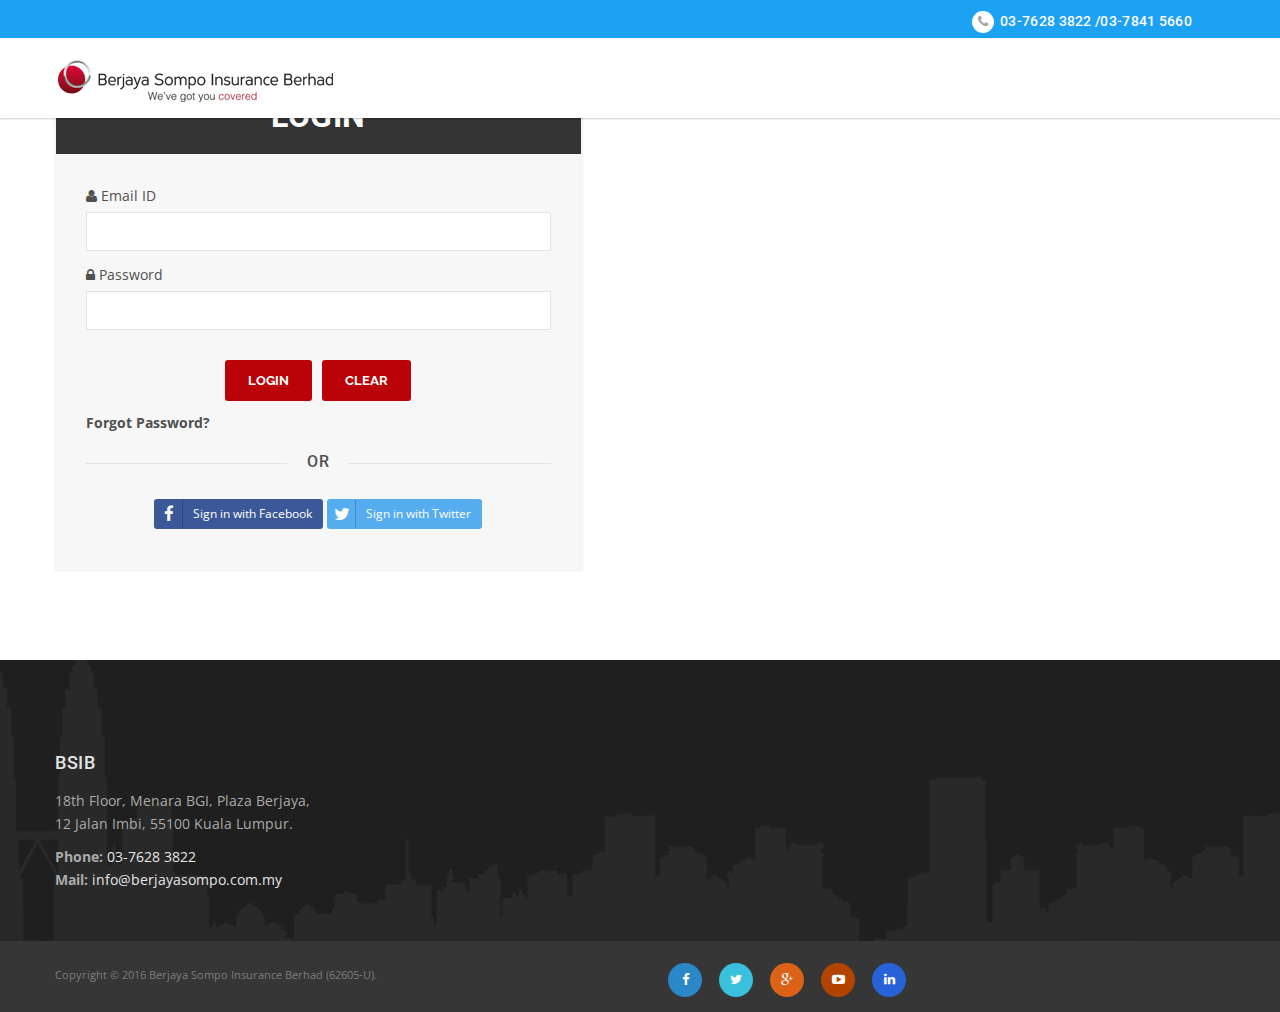
<file: src/main/resources/static/login.html>
﻿<!doctype html>
<!--[if IE 7 ]>    <html lang="en-gb" class="isie ie7 oldie no-js"> <![endif]-->
<!--[if IE 8 ]>    <html lang="en-gb" class="isie ie8 oldie no-js"> <![endif]-->
<!--[if IE 9 ]>    <html lang="en-gb" class="isie ie9 no-js"> <![endif]-->
<!--[if (gt IE 9)|!(IE)]><!--> <html lang="en-gb" class="no-js"> <!--<![endif]--><head>
	<title>Home - Berjaya Sompo Insurance</title>
	
	<meta charset="utf-8">
    <meta http-equiv="X-UA-Compatible" content="IE=edge" />
	<meta name="keywords" content="" />
	<meta name="description" content="" />

    
    <!-- Favicon --> 
	<link rel="shortcut icon" href="images/favicon.ico">
    
    <!-- this styles only adds some repairs on idevices  -->
    <meta name="viewport" content="width=device-width, initial-scale=1.0">
    
    <!-- Google fonts - witch you want to use - (rest you can just remove) -->
   	<link href='http://fonts.googleapis.com/css?family=Open+Sans:300,300italic,400,400italic,600,600italic,700,700italic,800,800italic' rel='stylesheet' type='text/css'>
    <link href='http://fonts.googleapis.com/css?family=Raleway:400,100,200,300,500,600,700,800,900' rel='stylesheet' type='text/css'>
    <link href='http://fonts.googleapis.com/css?family=Roboto:400,100,100italic,300,300italic,400italic,500,500italic,700,700italic,900,900italic' rel='stylesheet' type='text/css'>
    <link href='http://fonts.googleapis.com/css?family=Dancing+Script:400,700' rel='stylesheet' type='text/css'>
    
    
    <!--[if lt IE 9]>
		<script src="http://html5shim.googlecode.com/svn/trunk/html5.js"></script>
	<![endif]-->
    
    <!-- ######### CSS STYLES ######### -->
	
    <link rel="stylesheet" href="css/reset.css" type="text/css" />
	<link rel="stylesheet" href="css/style.css" type="text/css" />
    
    <!-- font awesome icons -->
    <link rel="stylesheet" href="css/font-awesome/css/font-awesome.min.css">
	
    <!-- simple line icons -->
	<link rel="stylesheet" type="text/css" href="css/simpleline-icons/simple-line-icons.css" media="screen" />
        
    <!-- animations -->
    <link href="js/animations/css/animations.min.css" rel="stylesheet" type="text/css" media="all" />
    
    <!-- responsive devices styles -->
	<link rel="stylesheet" media="screen" href="css/responsive-leyouts.css" type="text/css" />
    
    <!-- shortcodes -->
    <link rel="stylesheet" media="screen" href="css/shortcodes.css" type="text/css" /> 
    <link rel="stylesheet" media="screen" href="css/bootstrap-social.css" type="text/css" /> 
    <!-- mega menu -->
    <link href="js/mainmenu/bootstrap.min.css" rel="stylesheet">
	<link href="js/mainmenu/demo.css" rel="stylesheet">
	<link href="js/mainmenu/menu.css" rel="stylesheet">
	
	

</head>

<body>

<div class="site_wrapper">


<div class="top_nav">
<div class="container">
        
    <div class="left">
		
   
    </div>
    
    <div class="right">
   
	<!--<a href="#" class="tpbut "><i class="fa fa-user"></i>&nbsp; Login</a>
    <a href="#" class="tpbut two"><i class="fa fa-user"></i>&nbsp; Login</a>-->
        
      <ul class="tplinks" style="margin:0px 0px 5px 0px">
            <li><strong><i class="fa fa-phone"></i> 03-7628 3822 /03-7841 5660</strong></li>
          
        </ul>
             
    </div>
        
</div>
</div><!-- end top navigation links -->
<!-- end top navigation links -->


<div class="clearfix"></div>


<header class="header" >
 
	<div class="container">
    
    <!-- Logo -->
   
    <div class="logo"> <div class="img-responsive"><a href="index.html" id="logo"></a></div></div>
		
	<!-- Navigation Menu -->
    <!--<div class="menu_main">
    
      <div class="navbar yamm navbar-default">
        
          <div class="navbar-header">
            <div class="navbar-toggle .navbar-collapse .pull-right " data-toggle="collapse" data-target="#navbar-collapse-1"  >
              
            </div>
          </div>
          
          <div id="navbar-collapse-1" class="navbar-collapse collapse pull-right">
          
            
            
          </div>
        
      </div>
    </div>-->
	<!-- end Navigation Menu -->
    
    
	</div>
    
</header>




 <div class="clearfix margin_bottom3"></div>


<div class="content_fullwidth less2">
<div class="container">
    <div class="logregform">
        <div class="title">
			<h3 style=" color: #FFFFFF;">Login</h3>
        </div>
        
        <div class="feildcont">
        
            <form role="form">
            
                <label><i class="fa fa-user"></i>  Email ID</label>
                <input type="text">
                
                <label><i class="fa fa-lock"></i> Password</label>
                <input type="password">
                
                  <div class="feildcont-loginbtn">
                <button type="button" class="fbut" style="margin-right: 10px;">Login</button>
                
                 <button type="button" class="fbut">clear</button>
                </div>
                <div class="feildcont-btn">
                    <label><a href="#"><strong>Forgot Password?</strong></a></label>
                </div>
                
            <!--<div class="divider_line4"> <span class="text">or</span> </div>-->
            <div class="clearfix"></div>
               <div class="one_full stcode_title12">
    	
    	<h4><span class="line" style="top: 24px;"></span><span class="text" style="top: 10px;">OR</span></h4>
    </div>
                
                  <div class="feildcont-btn" style="text-align:center;">
 				
 
  <a href="#" class="btn  btn-social btn-sm btn-facebook">
    <span class="fa fa-facebook"></span> Sign in with Facebook
  </a>
  
  
   <a href="#" class="btn btn-sm btn-social btn-twitter">
    <span class="fa fa-twitter"></span> Sign in with Twitter
  </a>
  
  </div>
  
               
           
            </form>
           
        
        </div>
        

	</div>
    
</div>
</div>



<div class="clearfix"></div>


<footer>

<div class="footer">

<div class="secarea sty2">
<div class="container">
	
    <div class="one_fourth">
    	<div class="address sty2">
        <h4 class="white">BSIB</h4>
<!--        	<img src="images/bsib-logo.png" alt="" />
-->       
            18th Floor, Menara BGI,
			Plaza Berjaya, 12 Jalan Imbi,
			55100 Kuala Lumpur.
            <div class="clearfix margin_bottom1"></div>
            <strong>Phone:</strong> <b>03-7628 3822</b>
            <br />
            <strong>Mail:</strong> <a href="mailto:info@arkahost.com">info@berjayasompo.com.my</a>
            <br />
		</div>
	</div><!-- end section -->
    
 
    
    <div class="one_fourth">
    	<!-- <h4 class="white">Lorem Ipsum </h4> -->
        <ul class="foolist">
            <!-- <li><a href="#">Lorem Ipsum</a></li>
            <li><a href="#">Lorem Ipsum</a></li>
            <li><a href="#">Lorem Ipsum</a></li>
            <li><a href="#">Lorem Ipsum</a></li>
            <li><a href="#">Lorem Ipsum</a></li> -->
           
        </ul>
	</div><!-- end section -->
       <div class="one_fourth">
		<!-- <h4 class="white">Lorem Ipsum </h4> -->
        <ul class="foolist">
            <!-- <li><a href="#">Lorem Ipsum</a></li>
            <li><a href="#">Lorem Ipsum</a></li>
            <li><a href="#">Lorem Ipsum</a></li>
            <li><a href="#">Lorem Ipsum</a></li>
            <li><a href="#">Lorem Ipsum</a></li> -->
           
        </ul>
      
	</div><!-- end section -->
    
    <div class="one_fourth last">
    	<!-- <h4 class="white">Lorem Ipsum </h4> -->
         
        <ul class="foolist">
            <!-- <li><a href="#">Lorem Ipsum</a></li>
            <li><a href="#">Lorem Ipsum</a></li>
            <li><a href="#">Lorem Ipsum</a></li>
            <li><a href="#">Lorem Ipsum</a></li>
            <li><a href="#">Lorem Ipsum</a></li> -->
           
        </ul>
	</div><!-- end section -->
    
    
    <div class="clearfix margin_bottom5"></div>
    
    
    <!--<div class="container alicent"><img src="http://placehold.it/120x50" alt="" /> &nbsp;&nbsp; <img src="http://placehold.it/120x50" alt="" /> &nbsp;&nbsp; <img src="http://placehold.it/224x25" alt="" /></div>-->

</div>
</div>
    

<div class="clearfix"></div>


<div class="copyrights sty2">
<div class="container">

	<div class="one_half"><p style="margin: 7px 0px 0px 0px;">Copyright © 2016 Berjaya Sompo Insurance Berhad (62605-U).</p> <!--<a href="#">Terms of Service</a>|<a href="#">Privacy Policy</a>--></div>
    <div class="one_half last">
    	<ul class="foosocial sty2">
			<li class="faceboox"><a href="#"><i class="fa fa-facebook"></i></a></li>
            <li class="twitter"><a href="#"><i class="fa fa-twitter"></i></a></li>
            <li class="gplus"><a href="#"><i class="fa fa-google-plus"></i></a></li>
            <li class="youtube"><a href="#"><i class="fa fa-youtube-play"></i></a></li>
            <li class="linkdin"><a href="#"><i class="fa fa-linkedin"></i></a></li>
        </ul>
    </div>

</div>
</div><!-- end copyrights -->


</div>

</footer><!-- end footer -->



<div class="clearfix"></div>


<a href="#" class="scrollup">Scroll</a><!-- end scroll to top of the page-->








</div>

    
<!-- ######### JS FILES ######### -->
<!-- get jQuery used for the theme -->
<script type="text/javascript" src="js/universal/jquery.js"></script>

<script src="js/mainmenu/bootstrap.min.js"></script>

<script src="js/scrolltotop/totop.js" type="text/javascript"></script>
<script type="text/javascript" src="js/mainmenu/sticky.js"></script>
<script>
(function($) {
 "use strict";

jQuery(document).ready(function($){
	var $timeline_block = $('.cd-timeline-block');

	//hide timeline blocks which are outside the viewport
	$timeline_block.each(function(){
		if($(this).offset().top > $(window).scrollTop()+$(window).height()*0.75) {
			$(this).find('.cd-timeline-img, .cd-timeline-content').addClass('is-hidden');
		}
	});

	//on scolling, show/animate timeline blocks when enter the viewport
	$(window).on('scroll', function(){
		$timeline_block.each(function(){
			if( $(this).offset().top <= $(window).scrollTop()+$(window).height()*0.75 && $(this).find('.cd-timeline-img').hasClass('is-hidden') ) {
				$(this).find('.cd-timeline-img, .cd-timeline-content').removeClass('is-hidden').addClass('bounce-in');
			}
		});
	});
});

})(jQuery);
</script>

<script type="text/javascript" src="js/universal/custom.js"></script>



</body>
</html>
</file>
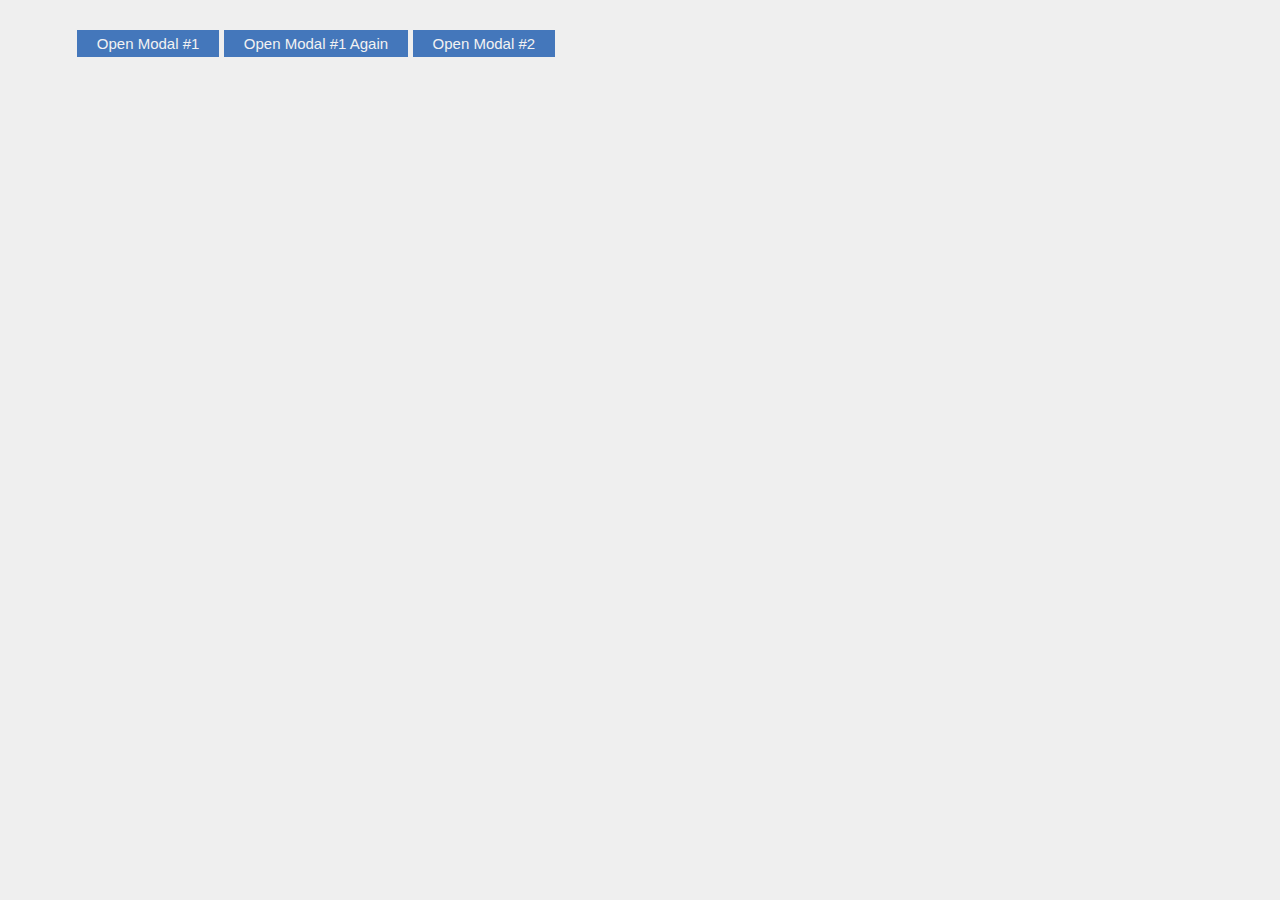
<file: src/main/resources/static/modal-box.html>
<!DOCTYPE html>
<!--[if lt IE 7]>      <html class="no-js lt-ie9 lt-ie8 lt-ie7"> <![endif]-->
<!--[if IE 7]>         <html class="no-js lt-ie9 lt-ie8"> <![endif]-->
<!--[if IE 8]>         <html class="no-js lt-ie9"> <![endif]-->
<!--[if gt IE 8]><!--> <html class="no-js"> <!--<![endif]-->
<head>
    <meta charset="utf-8">
    <meta http-equiv="X-UA-Compatible" content="IE=edge,chrome=1">
    <title></title>
    <meta name="description" content="">
    <meta name="viewport" content="width=device-width">
    <style type="text/css">
    /* ==========================================================================
       Demo styles
       ========================================================================== */
    body{
        margin:0;
        padding:30px 6%;
        background-color: #efefef;
        font-family: helvetica, sans-serif;
        color:#777;
        }
    h1, h2, h3{
        color: #555;
        margin: 0;
        padding: 0 0 15px;
        }
    h2{ padding: 15px 0 15px;}
    p{ margin:0 0 6px;}
    textarea{
        margin:0 0 10px;
        width: 100%;
        background-color: #666;
        color: #dedede;
        border:0px;
        box-sizing:border-box;
        -moz-box-sizing:border-box;
        font-size: 11px;
        font-family: "Courier New", Courier, monospace;
        }
    textarea:focus{outline: none; background-color: #444;}
    ul.features{
        margin:0;
        font-size: 14px;
        }
    ul.features li{ margin-bottom: 2px;}
    a.selector{ font-size: 12px; color:#47b; text-decoration: none; font-weight: bold; float: right;}
    a.selector:hover{color:#359;}
    .btn{ display: inline-block; padding: 5px 20px; color: #f2f2f2; background-color: #47b; text-decoration: none;  text-transform: capitalize; font-size: 15px; -webkit-font-smoothing: antialiased;}
    .btn:hover{cursor: pointer; background-color: #359;}
    /* ==========================================================================
       Helium Modal styles
       ========================================================================== */
    /* === essential styles === */
    .helium-modal{
        position: absolute;
        top:0;
        left:0;
        width:100%;
        background-color: rgba(0,0,0,0.6);
        z-index: 2000;
        display: none;
        }
    .helium-modal .modal{
        position: absolute;
        left: -9999px;
        }
    /* === customizable styles === */
    .helium-modal .modal{
        background-color: #ffffff;
        padding: 20px;
        box-shadow: 0 4px 4px rgba(0,0,0,0.2);
        }
    .helium-modal .modal a.x-button{
        position: absolute;
        top:3px;
        right:6px;
        font-weight: bold;
        font-family: Arial, Helvetica, sans-serif;
        text-decoration: none;
        font-size: 20px;
        line-height: 20px;
        color: #222;
        }
    </style>
</head>
<body style="margin:0;">
    <div id="modalid" class="helium-modal">
        <div class="modal">
            content for modal #1
            <a href="" class="close x-button">&times;</a>
        </div>
    </div>
    <div id="modalid2" class="helium-modal">
        <div class="modal">
            content for modal #2<br>
            <p style="width:200px;">This is test content for a tall modal. Lorem ipsum dolor sit amet, consectetur adipisicing elit. Maiores pariatur modi harum consequatur mollitia, quibusdam impedit quod eius ipsam ducimus recusandae aperiam reiciendis laboriosam fuga asperiores voluptas aliquam inventore nam. Lorem ipsum dolor sit amet, consectetur adipisicing elit. Quae id mollitia porro voluptatem ratione. Voluptates in commodi eligendi laudantium nisi fuga dignissimos soluta. Eos, autem. Expedita vitae quod incidunt dolorem.</p>
            <a href="" title="" class="close">additional close link</a>
            <a href="" class="close x-button">&times;</a>
        </div>
    </div>
   
    <p>
    <a href="" data-mid="modalid" class="btn">open modal #1</a>
    <a href="" data-mid="modalid" class="btn">open modal #1 again</a>
    <a href="" data-mid="modalid2" class="btn">open modal #2</a>
    </p>
    <script src="https://ajax.googleapis.com/ajax/libs/jquery/1.8.3/jquery.min.js"></script>
    <script>window.jQuery || document.write('<script src="js/vendor/jquery-1.8.3.min.js"><\/script>')</script>
    <script src="js/helium.mutate.js"></script>
    <script src="js/helium.modal.js"></script>
    <script type="text/javascript" charset="utf-8">
    $(function() {
        $(".helium-modal").each( function(){
            $(this).heliumModal();
        });
    });
    $('.selector').click(function(){
        $(this).next().focus().select();
        return false;
    });
    </script>
</body>
</html>
</file>
<file: src/main/resources/static/css/style.css>
/*-------------------------------------------------------
[Table of contents]

1. Header
	+ logo
	+ top navigation
	+ search
	
2. Content
	+ feature sections
	+ page title
	+ parallax backgrounds
	+ video backgrounds
	
3. Sidebar
	+ site search
	+ tabs
	+ portfolio widgets
	+ advertisements

3. Typography
	+ lists
	+ buttons
	+ styled boxes
	+ dropcaps
	+ highlight colors
	+ tables
	+ pricing tables
	+ framed boxes
	+ pagination
	
4. Footer
	+ copyrights
	+ google map
	
--------------------------------------------------------*/


/*----------------------------------------------------
	SITE MAIN STRUCTURE
------------------------------------------------------*/

.site_wrapper {
	width: 100%;
	margin: 0 auto 0 auto;
}
.container_full {
	width: 100%;
	float: left;
	margin: auto;
}
.container {
	width: 1170px;
	margin: auto;
}

.content_fullwidth {
	float: left;
	width: 100%;
	padding: 90px 0px 90px 0px;
}
.content_fullwidth.less {
	padding: 0px 0px 90px 0px;
}
.content_fullwidth.less2 {
	/*padding: 90px 0px 90px 0px;*/
	padding: 0px 0px 90px 0px;
}
.content_fullwidth.less3 {
	padding: 45px 0px 25px 0px;
}

.content_left {
	float: left;
	width: 71%;
	padding: 0px 0px 0px 0px;
}
.left_sidebar {
	float: left;
	width: 25%;
	padding: 0px 0px 0px 0px;
}
.content_right {
	float: right;
	width: 74%;
	padding: 0px 0px 0px 0px;
}

.preTable tr td
{
	padding: 10px;
	font-weight: bold;
}

.spsLink
{
	color: white;
	text-decoration: none;
}

.navbar-nav .active > a
{
	color: #1da1f2;
	border-bottom: 2px solid #1da1f2;
}
.spsLink:hover
{
	color: white;
}
.right_sidebar {
	float: right;
	width: 25%;
	padding: 0px 0px 0px 0px;
}
.content_halfsite {
	float: left;
	width: 47.5%;
	margin-right: 5%;
	padding: 0px 0px 0px 0px;
}
.content_halfsite.last {
	margin-right: 0;
}


/* columns */
.one_half, .one_third, .one_fourth, .two_third, .three_fourth, .one_fifth, .onecol_forty, .onecol_sixty, .onecol_thirtyfive {
	position: relative;
	margin-right: 4%;
	float: left;
}
.one_full {
	width: 100%;
	margin-bottom:25px;
}
.one_half {
	width: 48%;
}
.one_third {
	width: 30.650%;
}
.one_fourth {
	width: 22%;
}
.one_fifth {
	width: 16.800%;
}
.two_third {
	width: 65.350%;
}
.three_fourth {
	width: 74%;
}
.onecol_forty {
	width: 40%;
}
.onecol_sixty {
	width: 56%;
}
.onecol_thirtyfive {
	width: 35%;
}

/* Less Space Bitween Columns */
.one_half_less, .one_third_less, .one_fourth_less, .two_third_less, .three_fourth_less, .one_fifth_less, .onecol_forty_less, .onecol_sixty_less, .onecol_thirtyfive_less {
	position: relative;
	margin-right: 2%;
	float: left;
}
.one_full_less {
	width: 100%;
}
.one_half_less {
	width: 49%;
}
.one_third_less {
	width: 32%;
}
.one_fourth_less {
	width: 23.500%;
}
.one_fifth_less {
	width: 18.400%;
}
.two_third_less {
	width: 66%;
}
.three_fourth_less {
	width: 74.500%;
}
.onecol_forty_less {
	width: 40%;
}
.onecol_sixty_less {
	width: 58%;
}
.onecol_thirtyfive_less {
	width: 36.250%;
}

.last {
	margin-right: 0 !important;
	clear: right;
}


/*---------------------------------------------------
	HEADER
------------------------------------------------------*/

/* Logo */
#logo {
	float:left;
	display:block;
	width:100%;
	min-height: 50px;
	margin-top:3px;
	position: relative;
	text-indent:-999em;
	background:url(../images/logo.png) no-repeat left top;
	
}

/* bigger logo? remove below comment */
/*#logo {
	float:left;
	display:block;
	width:100%;
	min-height: 100px;
	margin-top:0px;
	position: relative;
	text-indent:-999em;
	background:url(../images/logo.png) no-repeat left top;
	background-size: 100%;
}*/


/* header area adinationals */
.logo {
	float: left;
    width: 30%;
    margin-top: 5px;
}

.menu_main {
	float: left;
	width: 60%;
	z-index: 9999;
}

/* top navigations */
.top_nav {
	float: left;
	width: 100%;
	background: #1da1f2;
	font-size: 13px;
	color: #fff;
	font-family: 'Roboto', sans-serif;
}
.top_nav strong {
	font-size: 14px;
	color: #fff;
	font-weight: 500;
	margin-right: 10px;
	letter-spacing: 0.3px;
}
.top_nav strong i {
	/*color: #dadcdd;
	background: #6a7379;*/
	color: #A0A5A9;
    background: #FFFFFF;
	font-size: 13px;
	width: 22px;
	height: 22px;
	text-align: center;
	vertical-align: middle;
	line-height: 22px;
	border-radius: 100%;
	margin-right: 3px;
}
.top_nav .left {
	float: left;
	width: 30%;
	padding: 12px 0px 13px 0px;
}
.top_nav .select-style {
    padding: 0;
    margin: 0;
    width: 100px;
    border-radius: 2px;
    overflow: hidden;
    background-color: #2a363f;
	background: #404a53 url("../images/arrow-down.png") no-repeat 90% 50%;
}
.top_nav .select-style select {
	color: #fff;
	font-size: 12px;
	font-family: 'Roboto', sans-serif;
	letter-spacing: 0.5px;
    padding: 4px 10px;
    width: 100%;
    border: none;
    box-shadow: none;
    background-color: transparent;
    background-image: none;
    -webkit-appearance: none;
       -moz-appearance: none;
            appearance: none;
}
.top_nav .select-style select:focus {
    outline: none;
}
.top_nav .right {
	float: left;
	width: 70%;
	text-align: right;
}
.top_nav ul.tplinks {
	float: right;
	padding: 10px 0px;
	margin: 0px 0px 0px 0px;
	/*padding-top: 10px ;*/
}
.top_nav .tplinks li {
	float: left;
	padding: 0px;
	margin: 0px 23px 0px 0px;
	/*margin: 0px 0px 0px 0px;*/
	letter-spacing: 0.3px;
	   /* width: 100%;*/
	   z-index: 99999;
}
.top_nav .tplinks li img {
	float: left;
	margin-top: 2px;
	margin-right: 5px;
	opacity:1;
}
.top_nav .tplinks li a {
	float: left;
	/*color: #fff;*/
	font-size: 13px;
	/*border-radius: 100%;*/
	/*text-align:center;*/
	text-align: left;
	vertical-align: middle;
	transition: all 0.3s ease;
	margin-right: 0px;
	width:100%;
}
.top_nav .tplinks li a:hover {
	/*color: #999;*/
	color:#FFF;
}
/* top navigations */
.top_header {
	float: left;
	width: 100%;
	height: 90px;
	background: #fff;
	font-family: 'Roboto', sans-serif;
}
.top_header .left {
	float: left;
	width: 30%;
	padding: 14px 0px 0px 0px;
}
.top_header .right {
	float: left;
	width: 70%;
	padding: 30px 0px 0px 0px;
	text-align: right;
	font-size: 21px;
	color: #2a363f;
	text-transform: uppercase;
	font-weight: 300;
	letter-spacing: 0.25px;
}
.top_header .right a.chat {
	color: #2a363f;
	font-size: 16px;
	font-weight: 700;
	margin: 0px 18px;
	white-space: nowrap;
	transition: all 0.3s ease;
}
.top_header .right a.chat i {
	font-size: 18px;
}
.top_header .right a.chat:hover {
	color: #3799e4;
}
.top_header .right a.but {
	color: #fff;
	font-size: 14px;
	font-weight: 700;
	background: #3799e4;
	padding: 10px 23px;
	border-radius: 25px;
	transition: all 0.3s ease;
}
.top_header .right a.but:hover {
	color: #fff;
	background: #2a363f;
}

/*.tpbut {
	float: right;
    color: #2A363F;
    margin-top: 10px;
    margin-bottom:0px;
    padding: 2px 12px 4px 12px;
    background: #FFFFFF;
    border-radius: 2px;
    margin-left: 10px;
    transition: all 0.3s ease;
}*/
.tpbut {
	float: right;
    color: #2A363F;
    margin-top: 14px;
    margin-bottom: 0px;
    padding: 5px 15px 5px 15px;
    background: #E6E6E6;
    border-radius: 2px;
    margin-left: 10px;
    transition: all 0.3s ease;
}
.tpbut i {
	color: #a0a5a9;
	transition: all 0.3s ease;
}
.tpbut:hover {
	color: #FFFFFF;
    background:#1da1f2 ;
	/*background: #86c724;*/
}
.tpbut:hover i {
	color: #fff;
	/*color: #AD0B26;*/
}

.tpbut.two {
	padding: 3px 0px 5px 0px;
	background: none;
	margin-left: 20px;
}


.slidermar {
/*	margin-top: 108px;*/
	margin-top: 2px;
}



/* domain search */
.domain_search {
	float: left;
	width: 100%;
	background: #2a363f;
	font-family: 'Roboto', sans-serif;
}
.domain_search .serch_area {
	float: left;
	width: 100%;
	padding: 60px 0px 45px 0px;
	border-bottom: 1px solid #1d262c;
}
.domain_search .serch_area h5 {
	float: left;
	margin: 14px 12px 0px 0px;
}
.domain_search .serch_area .enter_email_input {
	float: left;
	font-family: 'Roboto', sans-serif;
	padding: 3px 0px 4px 20px;
	height: 54px;
	width: 55.2%;
	background: #fff;
	border-radius: 3px;
	border: none;
	color: #727272;
	font-size: 16px;
}
.domain_search .serch_area .input_submit {
	float: left;
	font-family: 'Roboto', sans-serif;
	padding: 15px 25px 16px 25px;
	background-color: #86c724;
	border: 0px;
	font-size: 18px;
	font-weight: 500;
	color: #fff;
	text-transform: uppercase;
	transition: all 0.3s ease;
	border-radius: 3px;
	margin-left: 12px;
}
.domain_search .serch_area .input_submit:hover {
	color: #86c724;
	cursor: pointer;
	background-color: #fff;
}

.domain_search .offers {
	float: left;
	width: 100%;
	border-top: 1px solid #354049;
}
.domain_search .offers ul {
	float: right;
	padding: 0px;
	margin: 0px;
}
.domain_search .offers li {
	float: left;
	padding: 30px 18px 35px 18px;
	margin: 0px;
	color: #fff;
	font-size: 27px;
	font-weight: 200;
	border-left: 1px solid #1d262c;
}
.domain_search .offers li.last {
	padding-bottom: 30px;
}
.domain_search .offers li p {
	color: #878d93;
	font-size: 12px;
	line-height: 14px;
	font-family: 'Roboto', sans-serif;
	font-weight: 300;
	margin: 0;
	line-height: 14px;
}
/* domain search */
.domain_search.sty2 {
	float: left;
	width: 100%;
	padding: 40px 0px 50px 0px;
	background: #2a363f url(../images/gray-full.jpg) no-repeat center -40px;
	text-align: center;
	font-family: 'Roboto', sans-serif;
}
.domain_search.sty2 .serch_area {
	float: left;
	width: 100%;
	text-align: center;
}
.domain_search.sty2 .serch_area h1 {
	color: #fff;
	margin-bottom: 10px;
}
.domain_search.sty2 .serch_area h4 {
	color: #fff;
	font-weight: 300;
	margin-bottom: 40px;
}
.domain_search.sty2 .serch_area .enter_email_input {
	float: left;
	font-family: 'Roboto', sans-serif;
	padding: 3px 0px 4px 20px;
	height: 54px;
	width: 58%;
	background: #fff;
	border-radius: 3px;
	border: none;
	color: #727272;
	font-size: 16px;
	margin-left: 13.5%;
}
.domain_search.sty2 .serch_area .input_submit {
	float: left;
	font-family: 'Roboto', sans-serif;
	padding: 15px 25px 16px 25px;
	background-color: #e67e22;
	border: 0px;
	font-size: 18px;
	font-weight: 500;
	color: #fff;
	text-transform: uppercase;
	transition: all 0.3s ease;
	border-radius: 3px;
	margin-left: 12px;
}
.domain_search.sty2 .serch_area .input_submit:hover {
	color: #e67e22;
	cursor: pointer;
	background-color: #fff;
}



.host_plans {
	float: left;
	width: 100%;
	padding: 100px 0px;
	text-align: center;
	font-family: 'Roboto', sans-serif;
}
.host_plans .planbox {
	float: left;
	width: 100%;
	border: 1px solid #e3e3e3;
	border-radius: 3px;
}
.host_plans .planbox .title {
	float: left;
	width: 100%;
	padding: 20px 0px 10px 0px;
}
.host_plans .planbox .prices {
	background: #5f686f;
	display: inline-block;
	margin-bottom: 35px;
	position: relative;
	width: 100%;
	padding: 27px 0px 23px 0px;
	color: #fff;
}
.host_plans .planbox .prices:before {
	border-top: 15px solid #5f686f;
	border-left: 136px solid transparent;
	border-right: 136px solid transparent;
	content: "";
	height: 0;
	left: 0;
	position: absolute;
	bottom: -15px;
	width: 0;
}
.host_plans .planbox .prices strong {
	color: #fff;
	font-size: 45px;
	font-weight: 800;
	display: block;
}
.host_plans .planbox .prices strong i {
	color: #fff;
	font-size: 12px;
	font-weight: 400;
	font-style: normal;
}
.host_plans .planbox .prices b {
	color: #fff;
	font-size: 12px;
	font-weight: 300;
	font-style: normal;
	display: block;
	margin-bottom: 20px;
}
.host_plans .planbox .prices b em {
	font-style: normal;
	text-decoration: line-through;
}
.host_plans .planbox .prices a {
	color: #5f686f;
	font-size: 14px;
	background: #fff;
	padding: 11px 32px;
	border-radius: 3px;
	text-transform: uppercase;
	font-weight: 600;
	transition: all 0.3s ease;
}
.host_plans .planbox .prices a:hover {
	color: #fff;
	background: #86c724;
}
.host_plans .planbox ul {
	float: left;
	width: 100%;
	padding: 0px;
	margin: 0px 0px 20px 0px;
}
.host_plans .planbox li {
	float: left;
	width: 100%;
	padding: 9px 0px;
	color: #2a363f;
	border-bottom: 1px solid #f3f3f3;
}
.host_plans .planbox li.last {
	border-bottom: none;
}

.host_plans .planbox.highlight .prices {
	background: #86c724;
}
.host_plans .planbox.highlight .prices:before {
	border-top: 15px solid #86c724;
}
.host_plans .planbox.highlight .prices a {
	color: #86c724;
	background: #fff;
}
.host_plans .planbox.highlight .prices a:hover {
	color: #5f686f;
}
.host_plans .planbox.highlight .hiimg {
	display: block;
	margin: -22px auto 0 auto;
}






/*----------------------------------------------------
   FEATURE SECTIONS
------------------------------------------------------*/

/* feature section 1 */
.feature_section1 {
	float: left;
	width: 100%;
	padding: 95px 0px 90px 0px;
	background: #f3f3f3;
	text-align: center;
}
.feature_section1 .one_third {
	text-align: left;
}
.feature_section1 i {
	float: left;
    width:62px;
    height:62px;
    border-radius:100%;
    background-color:#fff;
    text-align:center;
    line-height:62px;
    position:relative;
    margin:6px;
	color: #2a363f;
	font-size: 23px;
	margin-right: 20px;
}
.feature_section1 i:after {
    border-radius:100%;
    background:rgba(255,255,255,0.1);
    border:2px solid #fff;
    position:absolute;
    content:"";
    z-index:1;
    top:0px;
    left:0;
    bottom:0;
    right:0;
	transition:all ease 0.3s;
}
.feature_section1 i:hover:after {
    top:-5px;
    bottom:-5px;
    right:-5px;
    left:-5px;
}
/* feature section 101 */
.feature_section101 {
	float: left;
	width: 100%;
	/*padding: 95px 0px 90px 0px;*/
	padding: 60px 0px 0px 0px;
	text-align: center;
	background: url(../images/site-img101.png) no-repeat center 155px;
}
.feature_section101 img {
	margin-bottom: 23px;
}
.feature_section101 p {
	width: 75%;
	margin: 0 auto;
}
.feature_section101 .sprice {
	width: 75%;
	margin: 0 auto;
}
.feature_section101 .sprice h4 {
	margin-bottom: 23px;
}
.feature_section101 .sprice a {
	color: #fff;
	background: #e67e22;
	padding: 0px 30px 2px 30px;
	border-radius: 3px;
	font-size: 45px;
	font-weight: 900;
	font-family: 'Roboto', sans-serif;
	white-space: nowrap;
	transition: all 0.3s ease;
}
.feature_section101 .sprice a em {
	font-size: 18px;
	font-weight: 300;
	font-style: normal;
}
.feature_section101 .sprice a:hover {
	background: #2a363f;
}
/* feature section 102 */
.feature_section102 {
	float: left;
	width: 100%;
	/*padding: 90px 0px 90px 0px;*/
	padding: 50px 0px 20px 0px;
	text-align: center;
}
.feature_section102 .plan {
	float: left;
	width: 100%;
	text-align: left;
	/*padding: 0px 0px 90px 0px;*/
	padding:0px 0px 20px 0px;
}
.feature_section102 .plan img {
	float: right;
}
.feature_section102 .plan h1 {
	font-size: 45px;
	line-height: 45px;
	font-weight: 200;
}
.feature_section102 .plan h1 b {
	font-weight: 900;
}
.feature_section102 .plan h3 {
	font-size: 35px;
	line-height: 45px;
	font-weight: 200;
	color: #343434;
}
.feature_section102 .plan h3 b {
	font-weight: 900;
}
.feature_section102 .plan ul {
	float: left;
	padding: 0px;
	margin: 10px 0px 35px 0px;
}
.feature_section102 .plan li {
	float: left;
	margin: 0px 20px 5px 0px;
}
.feature_section102 .plan h2 strong {
	color: #e67e22;
	font-size: 45px;
	font-weight: 900;
}

.feature_section102 .plan.two {
	float: left;
	width: 100%;
	text-align: right;
	padding: 90px 0px 81px 0px;
	background: #eee;
}
.feature_section102 .plan.two img {
	float: left;
}
.feature_section102 .plan.two li {
	float: right;
}

.feature_section102 .plan.three {
	padding: 90px 0px 0px 0px;
}


/* feature section 2 */
.feature_section2  {
	float: left;
	width: 100%;
}
.feature_section2 .title  {
	float: left;
	width: 100%;
	text-align: center;
	padding: 75px 0px 30px 0px;
	background: url(../images/up-arrow.png) no-repeat center bottom;
}
.feature_section2 .twoboxes  {
	float: left;
	position: relative;
	z-index: 9;
	background: #3f4a52;
	width: 100%;
	padding: 85px 0px 85px 0px;
}
.feature_section2 .twoboxes:before {
	content: "";
	position: absolute;
	z-index: -1;
	top: 0; 
	right:50%;
	bottom: 0;
	left: 0;
	background: #2a363f;
}

.feature_section2 .twoboxes .left {
	float: left;
	width: 45%;
	text-align: left;
}
.feature_section2 .twoboxes .right {
	float: right;
	width: 43.5%;
	text-align: left;
}
.feature_section2 .twoboxes i {
	float: left;
	margin-right: 25px;
	color: #fff;
	font-size: 58px;
	margin-top: 14px;
}
.feature_section2 .twoboxes strong {
	color: #fff;
	font-size: 43px;
	line-height: 35px;
	font-weight: 900;
	display: block;
	text-transform: uppercase;
	letter-spacing: 0.5px;
	font-family: 'Roboto', sans-serif;
	margin-bottom: 45px;
}
.feature_section2 .twoboxes strong em {
	color: #fff;
	font-size: 18px;
	font-weight: 300;
	display: block;
	margin-bottom: 0px;
	font-style: normal;
}
.feature_section2 .twoboxes ul {
	float: left;
	width: 100%;
	padding: 0px;
	margin: 0px;
}
.feature_section2 .twoboxes li {
	width: 100%;
	padding: 14px 0px;
	margin: 0px;
	color: #fff;
	font-size: 16px;
}
.feature_section2 .twoboxes li i {
	color: #959b9f;
	float: left;
	font-size: 14px;
	margin-right: 12px;
	margin-top: 4px;
	margin-bottom: 30px;
}
.feature_section2 .twoboxes li a {
	float: left;
	margin-top: 10px;
}



/* feature section 3 */
.feature_section3 {
	float: left;
	width: 100%;
	padding: 85px 0px 65px 0px;
}
.feature_section3 .lstblogs {
	float: left;
	width: 100%;
	background: #2a363f;
	font-family: 'Roboto', sans-serif;
}
.feature_section3 .lstblogs img {
	float: left;
	width: 100%;
}
.feature_section3 .lstblogs .date {
	float: left;
	color: #fff;
	font-size: 14px;
	padding: 10px 0px;
	border-radius: 3px;
	background: #86c724;
	text-align: center;
	margin: 30px 20px 30px 30px;
	width: 10%;
	transition: all 0.3s ease;
}
.feature_section3 .lstblogs .date:hover {
	color: #2a363f;
	background: #fff;
}
.feature_section3 .lstblogs .date strong {
	font-size: 27px;
	display: block;
	font-weight: 400;
}
.feature_section3 .lstblogs h4 {
	float: left;
	margin: 30px 20px 30px 0px;
	width: 76%;
	transition: all 0.3s ease;
}
.feature_section3 .lstblogs .hline {
	width: 50px;
	height: 1px;
	background: #fff;
	margin-top: 10px;
	opacity: 0.5;
}
.feature_section3 .lstblogs h4 a:hover {
	color: #86c724;
}


/* feature section 4 */
.feature_section4 {
	float: left;
	width: 100%;
	padding: 90px 0px;
}
.feature_section4 .left,
.feature_section4 .center,
.feature_section4 .right {
	float: left;
	width: 33.3333333333%;
	padding: 45px 50px 56px 50px;
	text-align: center;
}
.feature_section4 .left {
	background: #2a363f;
}
.feature_section4 .center {
	background: #86c724;
}
.feature_section4 .right {
	background: #f3f3f3;
}
.feature_section4 strong {
	color: #fff;
	font-size: 27px;
	font-weight: 700;
	letter-spacing: 0.5px;
	text-transform: uppercase;
	font-family: 'Roboto', sans-serif;
}
.feature_section4 strong em {
	color: #fff;
	font-size: 21px;
	font-weight: 300;
	font-style: normal;
	display: block;
	text-transform: none;
	margin-bottom: 9px;
}
.feature_section4 .right strong,
.feature_section4 .right strong em {
	color: #2a363f;
}
.feature_section4 img {
	margin: 25px auto 20px auto;
	display: block;
}

.feature_section4.sty2 {
	padding: 0px 0px;
}
.feature_section4.sty2 .left,
.feature_section4.sty2 .center,
.feature_section4.sty2 .right {
	padding: 35px 50px 35px 50px;
}
.feature_section4.sty2 strong {
	font-size: 45px;
	font-weight: 900;
}
.feature_section4.sty2 strong em {
	margin-bottom: 0px;
	margin-top: 7px;
}




/* feature section 5 */
.feature_section5 {
	float: left;
	width: 100%;
	padding: 40px 0px 65px 0px;
}
.feature_section5 .two_third {
	padding-top: 70px;
}
.feature_section5 ul {
	float: left;
	width: 100%;
	padding: 0px;
	margin: 5px 0px 9px 0px;
}
.feature_section5 li {
	float: left;
	padding: 5px 7px;
	border: 1px dashed #d9dbdc;
	text-align: center;
	margin: 0px 14px 14px 0px;
}
.feature_section5 li img {
	display: block;
	margin: 0 auto;
	width: 100%;
}


/* feature section 6 */
.feature_section6 {
	float: left;
	width: 100%;
	background: #f3f3f3;
	padding: 90px 0px 80px 0px;
	text-align: center;
}
.feature_section6 .climg {
	float: left;
	width: 100%;
	text-align: center;
	background: url(../images/h-lines.png) no-repeat center 48px;
}
.feature_section6 .climg img {
	width: 12.5%;
	border-radius: 100%;
	margin-bottom: 25px;
}
.feature_section6 .item strong {
	color: #86c724;
	font-size: 16px;
	font-weight: 600;
}
.feature_section6 .item em {
	font-style: normal;
	color: #999;
}

.feature_section6.sty2 {
	background: #fff;
}
.feature_section6 .item strong {
	color: #2a363f;
}

/* feature section 7 */
.feature_section7 {
	float: left;
	width: 100%;
	padding: 90px 0px 97px 0px;
	background: #f3f3f3;
	text-align: center;
}
.feature_section7 .one_fifth_less {
	border: 1px solid #e3e3e3;
	border-radius: 3px;
	padding: 25px 0px 14px 0px;
	background: #fff;
	transition: all 0.1s ease;
}
.feature_section7 .one_fifth_less i {
	color: #727272;
	display: block;
	font-size: 45px;
	margin-bottom: 14px;
}
.feature_section7 .one_fifth_less:hover {
	border: 1px solid #2a363f;
	background: #2a363f;
}
.feature_section7 .one_fifth_less:hover i,
.feature_section7 .one_fifth_less:hover h5 {
	color: #fff;
}

/* feature section 8 */
.feature_section8 {
	float: left;
	width: 100%;
	background: #2a363f url(../images/site-img22.jpg) no-repeat left top;
	padding: 85px 0px 67px 0px;
	text-align: center;
}
.feature_section8 .slidesec {
	float: left;
	width: 100%;
	padding: 40px;
	background: #fff;
	text-align: left;
}
.feature_section8 .imgbox {
	float: left;
	width: 40%;
	margin-right: 45px;
}
.feature_section8 .imgbox img {
	float: left;
	width: 100%;
}
.feature_section8 i {
	color: #86c724;
	font-size: 14px;
}


/* feature section 9 */
.feature_section9 {
	float: left;
	width: 100%;
	padding: 90px 0px 45px 0px;
	text-align: center;
}
.feature_section9 .box {
	float: left;
	width: 100%;
	text-align: left;
	margin-bottom: 50px;
	padding: 25px 30px;
	background: #fff;
	-webkit-box-shadow: 0px 0px 5px 0px rgba(0,0,0,0.12);
	-moz-box-shadow: 0px 0px 5px 0px rgba(0,0,0,0.12);
	box-shadow: 0px 0px 5px 0px rgba(0,0,0,0.12);
}



/* feature section 10 */
.feature_section10 {
	float: left;
	width: 100%;
	padding: 50px 0px 45px 0px;
	text-align: center;
}
.feature_section10 .box {
	float: left;
	width: 100%;
	padding: 16px 0px 10px 0px;
	border: 4px solid #f3f3f3;
	border-radius: 5px;
}
.feature_section10 .box h1,
.feature_section10 .box h6 {
	margin-bottom: 5px;
}
.feature_section10 .box h1 em {
	margin-top: 0px;
	font-size: 14px;
}


/* feature section 11 */
.feature_section11 {
	float: left;
	width: 100%;
	padding: 75px 0px 75px 0px;
	background: #eee;
	font-family: 'Roboto', sans-serif;
	text-align: center;
}
.feature_section11 h1 {
	margin-bottom: 20px;
}
.feature_section11 .tabs {
  display: table;
  table-layout: fixed;
  width: 100%;
  -webkit-transform: translateY(5px);
  transform: translateY(5px);
  padding: 0px;
  margin: 0px;
}
.feature_section11 .tabs > li {
  transition-duration: .25s;
  display: table-cell;
  list-style: none;
  text-align: center;
  padding: 20px 20px 25px 20px;
  position: relative;
  overflow: hidden;
  cursor: pointer;
  color: #2a363f;
  font-size: 18px;
  font-weight: 900;
  text-transform: uppercase;
  letter-spacing: 0.5px;
}
.feature_section11 .tabs > li:before {
  z-index: -1;
  position: absolute;
  content: "";
  width: 100%;
  height: 120%;
  top: 0;
  left: 0;
  background-color: rgba(255, 255, 255, 0.5);
  -webkit-transform: translateY(100%);
  transform: translateY(100%);
  transition-duration: .25s;
  border-radius: 3px 3px 0 0;
}
.feature_section11 .tabs > li:hover:before {
  -webkit-transform: translateY(70%);
  transform: translateY(70%);
}
.feature_section11 .tabs > li.active {
  color: #86c724;
}
.feature_section11 .tabs > li.active:before {
  transition-duration: .5s;
  background-color: white;
  -webkit-transform: translateY(0);
  transform: translateY(0);
}

.feature_section11 .tab__content {
  background-color: white;
  position: relative;
  width: 100%;
  border-radius: 3px;
}
.feature_section11 .tab__content > li {
  width: 100%;
  position: absolute;
  top: 0;
  left: 0;
  display: none;
  list-style: none;
}
.feature_section11 .tab__content > li .content__wrapper {
  text-align: center;
  border-radius: 5px;
  width: 100%;
  padding: 45px 40px 40px 40px;
  background-color: #fff;
}

.feature_section11 ul.domlist1 {
	float: left;
	width: 20%;
	padding: 0px 0px 58px 0px;
	margin: 0px 0px;
	border-right: 5px solid #fff;
	border-left: 5px solid #fff;
}
.feature_section11 .domlist1 li {
	width: 100%;
	height: 50px;
	padding-top: 13px;
	margin: 0px;
	border-bottom: 1px solid #f3f3f3;
	color: #2a363f;
	font-size: 16px;
}
.feature_section11 .domlist1 li.title {
	height: 50px;
	padding-top: 0px;
}
.feature_section11 .domlist1 li.title h6 {
	line-height: 18px;
}
.feature_section11 .domlist1 li em {
	color: #ccc;
	text-decoration: line-through;
	margin-right: 5px;
	font-style: normal;
	font-weight: 300;
	font-size: 12px;
}


/* feature section 12 */
.feature_section12 {
	float: left;
	width: 100%;
	padding: 18px 0px 50px 0px;
	text-align: center;
}
.feature_section12 .one_fourth {
	text-align: left;
}
.feature_section12 i {
	float: left;
    width:45px;
    height:45px;
    border-radius:100%;
    background-color:#f3f3f3;
    text-align:center;
    line-height:45px;
    position:relative;
    margin:6px;
	color: #2a363f;
	font-size: 18px;
	margin-right: 18px;
}
.feature_section12 i:after {
    border-radius:100%;
    background:rgba(255,255,255,0.1);
    border:2px solid #f3f3f3;
    position:absolute;
    content:"";
    z-index:1;
    top:0px;
    left:0;
    bottom:0;
    right:0;
	transition:all ease 0.3s;
}
.feature_section12 i:hover:after {
    top:-5px;
    bottom:-5px;
    right:-5px;
    left:-5px;
}


/* feature section 13 */
.feature_section13 {
	float: left;
	width: 100%;
	padding: 75px 0px 90px 0px;
	text-align: center;
	background: #f3f3f3;
}
.feature_section13 .one_half_less {
	padding: 35px 30px 35px 30px;
	background: #fff;
}


/* feature section 14 */
.feature_section14 {
	float: left;
	width: 100%;
	padding: 90px 0px 95px 0px;
	text-align: center;
	background: #f3f3f3;
}
.feature_section14 .one_half {
	float: left;
	padding: 30px 35px;
	background: #fff;
	text-align: left;
	border-radius: 3px;
	transition: all 0.3s ease;
}
.feature_section14 .one_half:hover {
	color: #fff;
	background: #2a363f;
}
.feature_section14 .one_half img {
	float: left;
	width: 140px;
	height: 140px;
	border-radius: 100%;
	margin-right: 25px;
}
.feature_section14 .one_half h5 em {
	display: block;
	font-size: 13px;
	font-style: normal;
	color: #999;
	font-weight: 300;
}


/* feature section 15 */
.feature_section15 {
	float: left;
	width: 100%;
	padding: 90px 0px 95px 0px;
	text-align: center;
	background: #f3f3f3;
}
.feature_section15 .one_fourth_less {
	float: left;
	padding: 10px 10px 30px 10px;
	background: #fff;
	border-radius: 3px;
	transition: all 0.3s ease;
}
.feature_section15 .one_fourth_less:hover {
	color: #fff;
	background: #2a363f;
}
.feature_section15 .one_fourth_less img {
	width: 100%;
	margin-bottom: 20px;
}
.feature_section15 .one_fourth_less h5 em {
	display: block;
	font-size: 13px;
	font-style: normal;
	color: #999;
	font-weight: 300;
}
.feature_section15 .one_fourth_less p {
	width: 80%;
	margin: 0 auto 16px auto;
}
.feature_section15 .one_fourth_less a i  {
	color: #fff;
	font-size: 13px;
	width: 26px;
	height: 26px;
	border-radius: 100%;
	background: #d3d3d3;
	text-align: center;
	vertical-align: middle;
	line-height: 26px;
	transition: all 0.3s ease;
}
.feature_section15 .one_fourth_less a:hover i  {
	color: #fff;
	background: #86c724;
}


/* feature section 16 */
.feature_section16 {
	float: left;
	width: 100%;
	padding: 50px 0px 40px 0px;
	background: #f3f3f3;
}


/* feature section 17 */
.feature_section17 {
	float: left;
	width: 100%;
	padding: 95px 0px 90px 0px;
	text-align: center;
	font-family: 'Roboto', sans-serif;
}
.feature_section17 .one_third {
	float: left;
	padding: 35px 50px 45px 50px;
	background: #fff;
	border-radius: 5px;
	border: 5px solid #f3f3f3;
}
.feature_section17 .one_third i {
	color: #2a363f;
	font-size: 45px;
	margin-bottom: 27px;
	border-radius: 100%;
	text-align: center;
	vertical-align: middle;
}
.feature_section17 .one_third a.but1 {
	color: #fff;
	border-radius: 3px;
	padding: 13px 27px;
	background: #86c724;
	text-transform: uppercase;
	white-space: nowrap;
	transition: all 0.3s ease;
}
.feature_section17 .one_third a.but1:hover {
	color: #fff;
	background: #2a363f;
}





.video_full_site {
	width: 70%;
	height: 450px;
}




.client_logos {
	float: left;
	width: 100%;
	padding: 63px 0px 50px 0px;
	text-align: center;
}
.client_logos ul {
	float: left;
	width: 100%;
	padding: 0px;
	margin: 0 0 0 3%;
}
.client_logos li {
	float: left;
	padding: 0px 12px;
	margin: 0px;
}

.client_logos.two {
	padding: 0px 0px 50px 0px;
}


.price_compare {
	float: left;
	width: 100%;
	padding: 90px 0px;
	text-align: center;
}
.price_compare table {
	width: 100%;
	font-family: 'Roboto', sans-serif;
}
.price_compare table,
.price_compare th,
.price_compare td {
	border-collapse: separate;
    border-spacing: 10px 1px;
}
.price_compare table i {
	font-size: 14px;
	border-radius: 100%;
	width: 23px;
	height: 23px;
	text-align: center;
	vertical-align: middle;
	line-height: 22px;
	background: #fff;
}
.price_compare table td.first {
	background: #fff;
	border: none;
}
.price_compare td {
    padding: 12px 0px 12px 0px;
    text-align: left;
	background: #f9f9f9;
	text-align: center;
	color: #2a363f;
}
.price_compare th {
    padding: 12px 0px 12px 0px;
    text-align: left;
	background: #f3f3f3;
	text-align: center;
	font-weight: normal;
	color: #2a363f;
}
.price_compare th.alileft,
.price_compare td.alileft {
	text-align: left;
	padding: 12px 0px 12px 18px;
	color: #2a363f;
	font-weight: 500;
	font-size: 15px;
}
.price_compare .rowfirst {
	width: 37%;
}
.price_compare .rowsremain {
	width: 21%;
	background: #eee;
}

.price_compare .title {
	float: left;
	width: 75%;
	text-align: right;
}
.price_compare .title .arrow_box {
	position: relative;
	background: #5f686f;
	padding: 12px 20px 12px 0px;
}
.price_compare .title .arrow_box:after {
	left: 100%;
	top: 50%;
	border: solid transparent;
	content: " ";
	height: 0;
	width: 0;
	position: absolute;
	pointer-events: none;
	border-color: rgba(153, 153, 153, 0);
	border-left-color: #5f686f;
	border-width: 18px;
	margin-top: -18px;
}
.price_compare .title h5 {
	color: #fff;
	margin-bottom: 0px;
	font-weight: 300;
}
.price_compare .title h3 {
	color: #fff;
	font-weight: 900;
	margin-bottom: 0px;
}
.price_compare .prices {
	float: left;
	width: 100%;
	text-align: center;
	padding: 20px 0px 30px 0px;
}
.price_compare .prices h4 {
	margin-bottom: 18px;
}
.price_compare .prices strong {
	color: #86c724;
	font-size: 45px;
	font-weight: 800;
	display: block;
}
.price_compare .prices strong i {
	color: #2a363f;
	font-size: 12px;
	font-weight: 400;
	font-style: normal;
	background: none;
}
.price_compare .prices b {
	color: #727272;
	font-size: 12px;
	font-weight: 300;
	font-style: normal;
	display: block;
	margin-bottom: 22px;
	margin-top: 5px;
}
.price_compare .prices b em {
	font-style: normal;
	text-decoration: line-through;
}
.price_compare .prices a {
	color: #fff;
	font-size: 14px;
	background: #2a363f;
	padding: 10px 27px;
	border-radius: 3px;
	text-transform: uppercase;
	font-weight: 600;
	transition: all 0.3s ease;
}
.price_compare .prices a:hover {
	color: #fff;
	background: #86c724;
}

.price_compare .rowsremain.center {
	background: #2a363f;
}
.price_compare .rowsremain.center .prices strong {
	color: #fff;
}
.price_compare .rowsremain.center .prices a {
	color: #2a363f;
	background: #fff;
}
.price_compare .rowsremain.center .prices a:hover {
	color: #fff;
	background: #86c724;
}
.price_compare .rowsremain.center .prices i {
	color: #fff;
}
.price_compare .rowsremain.center span {
	color: #fff;
	padding: 3px 10px 4px 10px;
	background: #86c724;
	margin-top: -62px;
	margin-bottom: 32px;
	display: block;
	text-transform: uppercase;
	font-weight: bold;
	letter-spacing: 0.5px;
}



/*----------------------------------------------------
   PARALLAX SECTIONS
------------------------------------------------------*/

/* parallax section 1 */
.parallax_section1 {
	float: left;
	width: 100%;
	text-align: center;
	padding: 90px 0px 70px 0px;
	background: #eee url("../images/gray-full.jpg");
	background-attachment: fixed;
	background-origin: initial;
	background-clip: initial;
	background-size: cover;
	background-repeat:no-repeat;
	background-position:100% 0;
	background-position: center;
}


/* parallax section 2 */
.parallax_section2 {
	float: left;
	width: 100%;
	text-align: center;
	padding: 90px 0px 100px 0px;
	background: #eee url("../images/gray-full.jpg");
	background-attachment: fixed;
	background-origin: initial;
	background-clip: initial;
	background-size: cover;
	background-repeat:no-repeat;
	background-position:100% 0;
	background-position: center;
	
	-moz-box-shadow:    inset  0  3px 3px -3px #e0e0e0, 
                        inset  0 -3px 3px -3px #e0e0e0;
    -webkit-box-shadow: inset  0  3px 3px -3px #e0e0e0, 
                        inset  0 -3px 3px -3px #e0e0e0;
     box-shadow:        inset  0  3px 3px -3px #e0e0e0, 
                        inset  0 -3px 3px -3px #e0e0e0;
}
.parallax_section2 .one_fifth_less {
	float: left;
	background:  rgba(255, 255, 255, 0.75);
	border-radius: 3px;
	padding: 20px 0px 25px 0px;
}


/* parallax section 3 */
.parallax_section3 {
	float: left;
	width: 100%;
	text-align: center;
	padding: 90px 0px 70px 0px;
	background: #454545 url("../images/site-img22.jpg");
	background-attachment: fixed;
	background-origin: initial;
	background-clip: initial;
	background-size: cover;
	background-repeat:no-repeat;
	background-position:100% 0;
	background-position: center;
}


/* parallax section 4 */
.parallax_section4 {
	float: left;
	width: 100%;
	text-align: center;
	padding: 90px 0px 70px 0px;
	background: #454545 url("../images/site-img31.jpg");
	background-attachment: fixed;
	background-origin: initial;
	background-clip: initial;
	background-size: cover;
	background-repeat:no-repeat;
	background-position:100% 0;
	background-position: center;
}


/* parallax section 5 */
.parallax_section5 {
	float: left;
	width: 100%;
	text-align: center;
	padding: 90px 0px 70px 0px;
	background: #eee url("../images/site-img31.jpg");
	background-attachment: fixed;
	background-origin: initial;
	background-clip: initial;
	background-size: cover;
	background-repeat:no-repeat;
	background-position:100% 0;
	background-position: center;
}









/*----------------------------------------------------
 FOOTER STYLES
------------------------------------------------------*/
.footer {
	float: left;
	width: 100%;
}
.footer .ftop {
	float: left;
	width: 100%;
	height: 130px;
	background: url(../images/footer-img1.png) no-repeat center top;
}
.footer .ftop .left {
	float: left;
	width: 33.1%;
	margin-top: 32px;
	text-align: right;
}
.footer .ftop .left h4 {
	margin-bottom: 5px;
}
.footer .ftop .left h1 {
	color: #86c724;
	font-size: 45px;
	font-weight: 900;
	letter-spacing: 1px;
}

.footer .ftop .right {
	float: right;
	width: 50%;
	margin-top: 50px;
}
.footer .ftop .right p {
	color: #fff;
	font-size: 13px;
	line-height: 18px;
	margin-bottom: 11px;
}
.footer .ftop .right .newsle_eminput {
	float: left;
	font-family: 'Roboto', sans-serif;
	padding: 3px 0px 4px 20px;
	height: 50px;
	width: 78.4%;
	background: #fff;
	border-radius: 3px;
	border: none;
	color: #727272;
	font-size: 14px;
}
.footer .ftop .right .input_submit {
	float: left;
	font-family: 'Roboto', sans-serif;
	padding: 13px 30px 14px 30px;
	background-color: #7f868c;
	border: 0px;
	font-size: 14px;
	font-weight: 500;
	color: #fff;
	text-transform: uppercase;
	transition: all 0.3s ease;
	border-radius: 3px;
	margin-left: 12px;
}
.footer .ftop .right .input_submit:hover {
	color: #86c724;
	cursor: pointer;
	background-color: #fff;
}

.footer .secarea {
	float: left;
	width: 100%;
	padding: 75px 0px 67px 0px;
	background: #2a363f url(../images/footer-bg-graph.png) no-repeat center bottom;
}
.footer .secarea h4 {
	margin-bottom: 14px;
}
.footer ul.foolist {
	float: left;
	width: 100%;
	padding: 0px;
	margin: 0px;
}
.footer .foolist li {
	padding: 4px 0px;
	margin: 0px;
}
.footer .foolist li a {
	/*color: #aaa;*/
	color:#AFAFAF;
	transition: all 0.3s ease;
	font-size: 13px;
}
.footer .foolist li a:hover {
	color: #fff;
	/*color:#aeaeae;*/
}

.footer ul.foosocial {
	float: left;
	width: 100%;
	padding: 0px;
	margin: 7px 0px 0px 0px;
}
.footer .foosocial li {
	float: left;
	margin: 0px 7px 0px 0px;
	padding: 0px;
}
.footer .foosocial li i {
	color: #fff;
	width: 34px;
	height: 34px;
	text-align: center;
	vertical-align: middle;
	line-height: 34px;
	border-radius: 100%;
	transition: all 0.3s ease;
}
.footer .foosocial li.faceboox i {
	background: #2b87c7;
}
.footer .foosocial li.twitter i {
	background: #38c0dd;
}
.footer .foosocial li.gplus i {
	background: #dc6218;
}
.footer .foosocial li.youtube i {
	background: #b34300;
}
.footer .foosocial li.linkdin i {
	background: #2862d8;
}
.footer .foosocial li i:hover {
	opacity: 0.5;
}


.footer .secarea .address {
	float: left;
	width: 100%;
	color: #aaa;
	text-align: right;
}
.footer .secarea .address b {
	/*color: #fff;*/
	color:#E5E5E5;
	font-weight: normal;
}
.footer .secarea .address a {
	/*color: #fff;*/
	color:#E5E5E5;
	transition: all 0.3s ease;
}
.footer .secarea .address a:hover {
	color: #1da1f2;
}
.footer .secarea .address a.smbut {
	font-size: 12px;
	color: #999;
	transition: all 0.3s ease;
}
.footer .secarea .address a.smbut:hover {
	color: #fff;
}
.footer .secarea .address.sty2 {
	text-align: left;
}
.footer .secarea.sty2 {
	/*padding: 90px 0px 58px 0px;*/
	padding: 90px 0px 0px 0px;
	background: #363636 url(../images/footer-bg-graph2.png) no-repeat center bottom;
	/*background: #2a363f url(../images/footer-bg-graph2.png) no-repeat 0px 40px;*/
}

.copyrights {
	float: left;
	width: 100%;
	background: #363636;
	/*padding: 35px 0px 32px 0px;*/
	padding: 15px 0px 15px 0px;
	color: #8e9194;
	font-size: 13px;
}
.copyrights a {
	color: #8e9194;
	padding: 0px 5px;
	transition: all 0.3s ease;
}
.copyrights a:hover {
	color: #fff;
}
.copyrights p {
	color:#7E7C7D;
	font-size: 11px; 
}










/*page titles*/

.page_title1 {
	position: relative;
	float: left;
	width: 100%;
	color: #fff;
	text-align: center;
	margin-top: 108px;
	padding: 100px 0px 59px 0px;
	background: #999 url(../images/gray-full.jpg) no-repeat center top;
}
.page_title1 h1 {
	color: #fff;
	font-size: 45px;
	font-weight: 700;
	line-height: 45px;
	text-transform: uppercase;
}
.page_title1 h1 em {
	color: #fff;
	font-weight: 400;
	display: block;
	font-size: 18px;
	font-style: normal;
	text-transform: none;
}

.page_title1.sty2 {
	background: #999 url(../images/gray-full.jpg) no-repeat center top;
}
.page_title1.sty3 {
	background: #999 url(../images/gray-full.jpg) no-repeat center top;
}
.page_title1.sty4 {
	background: #999 url(../images/gray-full.jpg) no-repeat center top;
}
.page_title1.sty5 {
	background: #999 url(../images/gray-full.jpg) no-repeat center top;
}
.page_title1.sty6 {
	background: #999 url(../images/gray-full.jpg) no-repeat center top;
}
.page_title1.sty8 {
	background: #999 url(../images/gray-full.jpg) no-repeat center top;
	text-align: left;
	padding: 120px 0px 81px 0px;
}

.page_title1.sty10 {
	background: #999 url(../images/gray-full.jpg) no-repeat center top;
	text-align: left;
	padding: 120px 0px 81px 0px;
}
.page_title1.sty11 {
	background: #999 url(../images/gray-full.jpg) no-repeat center top;
	text-align: left;
	padding: 90px 0px 59px 0px;
}
.page_title1.sty12 {
	background: #999 url(../images/gray-full.jpg) no-repeat center top;
	text-align: left;
	padding: 90px 0px 59px 0px;
}


.page_title1.sty9 {
	text-align: left;
	padding: 58px 0px 45px 0px;
	background: #999 url(../images/gray-full.jpg) no-repeat center top;
}
.page_title1.sty9 h1 {
	float: left;
	font-size: 30px;
	color: #2a363f;
	margin-bottom: 12px;
}
.page_title1 .pagenation {
	float: right;
	color: #727272;
	font-size: 13px;
	margin-top: 13px;
}
.page_title1 .pagenation a {
	color: #999;
	transition: all 0.3s ease;
}
.page_title1 .pagenation a:hover {
	color: #2a363f;
}

.page_title1.sty13 {
	text-align: left;
	padding: 58px 0px 45px 0px;
	background: #999 url(../images/gray-full.jpg) no-repeat center top;
}
.page_title1.sty13 h1 {
	float: left;
	font-size: 30px;
	color: #fff;
	margin-bottom: 12px;
}
.page_title1.sty13 .pagenation {
	color: #fff;
}
.page_title1.sty13 .pagenation a {
	color: #ccc;
}
.page_title1.sty13 .pagenation a:hover {
	color: #fff;
}







.page_title1.sty7 {
	padding: 100px 0px 85px 0px;
	background: #7ebb21 url(../images/site-img28.png) no-repeat center top;
}
.page_title1.sty7 .serch_area {
	width: 61%;
	padding: 10px 0px 0px 0px;
	margin: 0 auto;
	font-family: 'Roboto', sans-serif;
}
.page_title1.sty7 .serch_area .enter_email_input {
	float: left;
	font-family: 'Roboto', sans-serif;
	padding: 3px 0px 4px 30px;
	height: 64px;
	width: 77.6%;
	background: #fff;
	border-radius: 3px;
	border: none;
	color: #727272;
	font-size: 16px;
}
.page_title1.sty7 .serch_area .input_submit {
	float: left;
	font-family: 'Roboto', sans-serif;
	padding: 20px 30px 21px 30px;
	background-color: #2a363f;
	border: 0px;
	font-size: 18px;
	font-weight: 500;
	color: #fff;
	text-transform: uppercase;
	transition: all 0.3s ease;
	border-radius: 3px;
	margin-left: 12px;
}
.page_title1.sty7 .serch_area .input_submit:hover {
	color: #2a363f;
	cursor: pointer;
	background-color: #fff;
}
.page_title1.sty7 .serch_area .molinks {
	float: left;
	width: 100%;
	text-align: left;
	margin-top: 14px;
}
.page_title1.sty7 .serch_area .molinks a {
	color: #fff;
	margin: 0px 10px 0px 0px;
	transition: all 0.3s ease;
}
.page_title1.sty7 .serch_area .molinks a:hover {
	color: #2a363f;
}


/* sidebar widget */
.sidebar_widget {
	float: left;
	width: 100%;
	padding: 0px;
	margin: 0px;
}
.sidebar_widget ul.arrows_list1{
	padding: 0px;
	margin: 0px;
	float: left;
	margin-top: -10px;
}
.sidebar_widget ul.arrows_list1 li a {
	color: #86c724;
	line-height: 30px;
}
.sidebar_widget ul.arrows_list1 li a:hover {
	color: #272727;
}
.sidebar_widget ul.arrows_list1 i {
	margin-right: 4px;
}
.sidebar_title {
	float: left;
	width: 100%;
}
.sidebar_widget h4, .clientsays_widget h4 {
	margin-bottom: 30px;
	float: left;
	font-weight: 500;
}

/* Recent Posts */
ul.recent_posts_list {
	margin: 0px;
	padding: 0px;
	width: 100%;
	float: left;
}
.recent_posts_list li {
	padding: 0px 0px 13px 0px;
	margin: 0px 0px 16px 0px;
	list-style-type: none;
	border-bottom: 1px solid #eee;
	float: left;
	width: 100%;
}
.recent_posts_list li a {
	text-decoration: none;
	line-height: 17px;
	display: block;
	color: #999;
}
.recent_posts_list li a:hover {
	color: #86c724;
}

.recent_posts_list li span {
	float: left;
	margin-right: 15px;
}
.recent_posts_list li span img {
	float: left;
	margin-right: 0px;
	-ms-filter: "progid:DXImageTransform.Microsoft.Alpha(Opacity=100)";
	-moz-opacity: 1;
	-khtml-opacity: 1;
	opacity: 1;
}
.recent_posts_list li span img:hover {
	float: left;
	margin-right: 0px;
	-ms-filter: "progid:DXImageTransform.Microsoft.Alpha(Opacity=80)";
	-moz-opacity: 0.8;
	-khtml-opacity: 0.8;
	opacity: 0.8;
}
.recent_posts_list li i {
	padding: 1px 0px 0px 0px;
	margin: 0px;
	display: block;
	font-size: 10px;
	font-style: normal;
	color: #c9c9c9;
}
.recent_posts_list li.last {
	padding: 0px 0px 7px 0px;
	margin: 0px 0px 0px 0px;
	border-bottom: 0px solid #f5f6f6;
}

/* client says widget */
.clientsays_widget {
	float: left;
	width: 100%;
	padding: 0px;
	margin: 0px;
	color: #999;
}
.clientsays_widget strong {
	font-weight: 600;
	color: #454545;
}
.clientsays_widget h3 {
	margin-bottom: 18px;
}
.clientsays_widget img {
	float: left;
	margin-right: 13px;
	margin-top: 7px;
}



.login_form {
	width: 35%;
	margin: 0 auto;
}
.regist_form {
	width: 45%;
	margin: 0 auto;
}



/* 404 Error Page */
.error_pagenotfound {
	padding: 50px 30px 58px 30px;
	margin: 0 auto;
	width: 59%;
	background-color: #fff;
	border: 1px solid #eee;
	border-bottom: 5px solid #eee;
	text-align: center;
	font-family: 'Open Sans', sans-serif;
}
.error_pagenotfound strong {
	display: block;
	font-size: 145px;
	line-height: 100px;
	color: #e3e3e3;
	font-weight: normal;
	margin-bottom: 10px;
	text-shadow: 5px 5px 1px #fafafa;
}
.error_pagenotfound b {
	display: block;
	font-size: 40px;
	line-height: 50px;
	color: #999;
	margin: 0;
	font-weight: 300;
}
.error_pagenotfound em {
	display: block;
	font-size: 18px;
	line-height: 59px;
	color: #86c724;
	margin: 0;
	font-style: normal;
}


/* portfolio single image */
.portfolio_area {
	padding: 0px;
	margin: 0px;
	width: 100%;
	float: left;
}
.portfolio_area_left {
	padding: 0px;
	margin: 0px;
	width: 74%;
	float: left;
}
.portfolio_area_left img {
	padding: 0px;
	margin: 0px;
	width: 100%;
	float: left;
	box-shadow:  0px 0px 3px 0px rgba(0, 0, 0, 0.1);
}
.portfolio_area_right {
	padding: 0px;
	margin: 0px 0px 0px 4%;
	width: 22%;
	float: left;
}
.project_details {
	padding: 0px;
	margin: 80px 0px 0px 0px;
}
.project_details span {
	padding: 10px 0px;
	margin: 0px 0px 0px 0px;
	font-size: 14px;
	font-weight: bold;
	color: #454545;
	float: left;
	width: 100%;
	border-bottom: 1px solid #e3e3e3;
}
.project_details strong {
	padding: 0px 0px;
	margin: 0px 0px 0px 0px;
	font-size: 13px;
	font-weight: bold;
	color: #727272;
	float: left;
	width: 40%;
}
.project_details em {
	padding: 0px 0px;
	margin: 0px 0px 0px 0px;
	font-size: 13px;
	font-weight: normal;
	font-style: normal;
	color: #727272;
	float: left;
	width: 60%;
}
.project_details span a {
	padding: 3px 10px;
	margin: 0px 0px 0px 3px;
	font-size: 11px;
	line-height: 30px;
	font-weight: normal;
	font-style: normal;
	color: #727272;
	background-color: #e3e3e3;
	border-radius:3px;
}
.project_details span a:hover {
	background-color: #ddd;
}
.addto_favorites {
	padding: 3px 10px 5px 10px;
	margin: 27px 0px 0px 0px;
	width: 142px;
	display: block;
	border-radius:3px;
	font-size: 13px;
	color: #999;
	background: #eee;
}
.addto_favorites:hover {
	background: #e3e3e3;
}
.addto_favorites i {
	color: #c3c3c3;
}

ul.small_social_links {
	padding: 0px;
	margin: 18px 0 25px 0px;
}
.small_social_links li {
	padding: 0px;
	margin: 0px 5px 0px 0px;
	float: left;
}
.small_social_links li i {
	font-size: 11px;
	color: #86c724;
	border: 1px solid #eee;
	width: 25px;
	height: 25px;
	border-radius: 100%;
	text-align: center;
	vertical-align: middle;
	line-height: 23px;
}
.small_social_links li a {
	opacity: 1;
}
.small_social_links li a:hover {
	opacity: 0.7;
}


/* blog */
.blog_post {
	float: left;
	width: 100%;
}
.blog_post h3 {
	text-align: left;
	color: #333;
	line-height: 30px;
	display: block;
}
.blog_post h3 a {
	color: #86c724;
	text-decoration: none;
	margin-top: 3px;
	font-weight: 700;
	font-size: 27px;
	text-transform: uppercase;
}
.blog_post h3 a:hover {
	color: #383634;
}
ul.post_meta_links {
	float: left;
	margin: -5px 0px 0px 0px;
	padding: 0px 0px 0px 0px;
}
.post_meta_links li {
	float: left;
	margin: 0px;
	padding: 0px 0px 0px 4px;
	list-style-type: none;
	color: #999;
}
.post_meta_links li a {
	color: #999;
	padding: 0px 18px 0px 0px;
	text-decoration: none;
	font-size: 11px;
	text-transform: uppercase;
}
.post_meta_links li a:hover {
	color: #727272;
	text-decoration: none;
}
.post_meta_links li i {
	color: #bbb;
	font-size: 12px;
	font-style: normal;
}
.blog_postcontent {
	float: left;
	width: 100%;
}
.blog_postcontent .image_frame {
	float: left;
	width: 100%;
	margin-bottom: 27px;
}

.blog_postcontent .image_frame.mone {
	float: left;
	width: 100%;
	height: 280px;
	overflow: hidden;
}
.blog_postcontent .image_frame.mtwo {
	float: left;
	width: 100%;
	height: 180px;
	overflow: hidden;
}
.blog_postcontent .image_frame.mthree {
	float: left;
	width: 100%;
	height: 480px;
	overflow: hidden;
}
.blog_postcontent .image_frame.mone img,
.blog_postcontent .image_frame.mtwo img,
.blog_postcontent .image_frame.mthree img {
	float: left;
	width: auto;
	margin-left: -45%;
	margin-top: -10%;
}


.blog_postcontent .video_frame.mtwo iframe {
	float: left;
	width: 100%;
	height: 280px;
	overflow: hidden;
}


.blog_postcontent .image_frame.small {
	float: left;
	width: 43%;
	border: 7px solid #fff;
	margin-bottom: 25px;
	-webkit-box-shadow:  0px 0px 3px 0px rgba(0, 0, 0, 0.1);
	box-shadow:  0px 0px 3px 0px rgba(0, 0, 0, 0.1);
}
.blog_postcontent .image_frame.small:hover {
	border: 7px solid #f9f9f9;
}
.blog_postcontent .image_frame img {
	float: left;
	width: 100%;
}
.blog_postcontent .video_frame.small iframe {
	height: 250px;
}
.blog_postcontent .video_frame iframe {
	float: left;
	width: 100%;
	height: 520px;
	margin-bottom: 27px;
}
.post_info_content_small {
	padding: 0px;
	margin: 0 0 0 4%;
	width: 50%;
	float: left;
}
ul.post_meta_links_small {
	float: left;
	margin: -15px 0px 12px 80px;
	padding: 0px 0px 0px 0px;
	width: 80%;
}
.post_meta_links_small li a {
	color: #a1a1a1;
	padding: 0px 5px 0px 0px;
	text-decoration: none;
	font-size: 11px;
}
.post_meta_links_small li a:hover {
	color: #727272;
	padding: 0px 5px 0px 0px;
	text-decoration: none;
	font-size: 11px;
}
.blog_post a.date {
	color: #454545;
	font-size: 16px;
	font-weight: normal;
}
.blog_post a.date:hover {
	color: #86c724;
}
.post_readmore:link, .post_readmore:visited {
	float: right;
	height: 27px;
	width: 185px;
	text-align: center;
	padding-top: 7px;
	color: #fff;
	text-decoration: none;
	background: url(../images/skin01/but_post_readmore.jpg) no-repeat left top;
}
.post_readmore:hover {
	float: right;
	height: 27px;
	width: 185px;
	text-align: center;
	padding-top: 7px;
	color: #fff;
	text-decoration: none;
	background: url(../images/skin01/but_post_readmore_hover.jpg) no-repeat left top;
}
.sharepost {
	float: left;
	width: 80%;
	margin-bottom: 40px;
}
.sharepost ul {
	margin: 0px;
	padding: 0px;
}
.sharepost li {
	margin: 0px 7px 5px 0px;
	padding: 2px 5px;
	float: left;
	border-radius: 2px;
	list-style-type: none;
	background-color: #86c724;
	transition: all 0.3s ease;
}
.sharepost li i {
	color: #fff;
}
.sharepost li:hover {
	background-color: #383634;
}

.about_author {
	float: left;
	width: 100%;
	padding: 20px;
	background-color: #f9f9f9;
	border: 1px solid #eee;
}
.about_author img {
	float: left;
	margin-right: 20px;
}
.about_author a {
	font-family: 'Open Sans' !important;
	font-weight: normal;
	font-weight: 600;
	color: #333;
}
.about_author a:hover {
	color: #86c724;
}


/* pagination */
.pagination.center {
	text-align: center;
}
.pagination.center b{
	float: inherit;
}
.pagination {
	clear:both;
	padding:10px 0;
	margin-bottom:20px;
	font-family: 'Open Sans', sans-serif;
}
.pagination b{
	float:left;
	margin: 0px 5px 2px 0;
	padding:0px 10px;
	font-weight: normal;
	color: #999;
}
.pagination a.navlinks {
	font-size: 12px;
	color: #454545;
	background-color: #eee;
	font-weight: 600;
	text-transform: uppercase;
	padding: 7px 10px;
	border-radius: 3px;
}
.pagination a.navlinks:hover {
	color: #fff;
	background-color: #454545;
}
.pagination a.current {
	color: #fff;
	background-color: #454545;
}


/* comments */
.comment_wrap{
	padding:20px 20px 20px 0px;
	overflow:hidden;
	border-bottom:1px solid #eee;
}
.comment_wrap.chaild{
	border-bottom:1px solid #eee;
	margin:10px 20px 10px 50px;
	overflow:hidden;
}
.gravatar{
	float:left;
}

.comment_content{
	overflow:hidden;
	padding-left:20px;
	position:relative;
	min-height:80px; 
}
.comment_content .comment_meta{
	position:relative;
}
.comment_content .comment_meta .comment_author{
	display:inline;
	font-size:14px;
	font-style: normal;
}
.comment_content .comment_meta .comment_author i{
	display:inline;
	font-size:11px;
	font-style: italic;
}
.comment_content .comment_text {
	clear:both;
	padding-top:0px;
	overflow:hidden;
}
.comment_content .comment_text a {
	color: #d3d3d3;
	margin-top: 5px;
	float: left;
}
.comment_content .comment_text a:hover {
	color: #727272;
	margin-top: 5px;
	float: left;
}
#comments_section li ul li{
	margin-left: 30px;
}

/* comment form */
.comment_form {
	float: left;
	width: 100%;
	margin-top: 30px;
}
.comment_form label{
	float: left;
	width: 90px;
	height: 15px;
	padding: 7px 10px;
	margin-bottom: 40px;
	font-weight: normal;
}
.comment_input_bg {
	float: left;
	width: 75%;
	height: 40px;
	padding: 7px 10px 0px 10px;
	border-top: 2px solid #e3e3e3;
	border-left: 2px solid #e3e3e3;
	border-right: 1px solid #e3e3e3;
	border-bottom: 1px solid #e3e3e3;
	-webkit-border-radius: 5px;
	-moz-border-radius: 5px;
	border-radius: 5px;
	background-color: #f9f9f9;
}
.comment_textarea_bg {
	float: left;
	width: 90%;
	height: 235px;
	padding: 7px 10px 0px 10px;
	margin-bottom: 20px;
	border-top: 2px solid #e3e3e3;
	border-left: 2px solid #e3e3e3;
	border-right: 1px solid #e3e3e3;
	border-bottom: 1px solid #e3e3e3;
	-webkit-border-radius: 5px;
	-moz-border-radius: 5px;
	border-radius: 5px;
	background-color: #f9f9f9;
}
.comment_checkbox {
	float: left;
	display: block;
	width: 90%;
	margin-top: 10px;
}
.comment_submit {
	background-color: #eee;
	border: 1px solid #ddd;
	padding: 9px 13px;
	font-family: 'Open Sans', sans-serif;
	font-weight: 600;
	border-radius: 4px;
	color: #333;
	text-transform: uppercase;
}
.comment_submit:hover {
	background-color: #f9f9f9;
	cursor: pointer;
}

/* comments */
.comment_wrap{
	padding:20px 20px 20px 0px;
	overflow:hidden;
	border-bottom:1px solid #eee;
}
.comment_wrap.chaild{
	border-bottom:1px solid #eee;
	margin:10px 20px 10px 50px;
	overflow:hidden;
}
.gravatar{
	float:left;
}

.comment_content{
	overflow:hidden;
	padding-left:20px;
	position:relative;
	min-height:80px; 
}
.comment_content .comment_meta{
	position:relative;
}
.comment_content .comment_meta .comment_author{
	display:inline;
	font-size:14px;
	font-style: normal;
}
.comment_content .comment_meta .comment_author i{
	display:inline;
	font-size:11px;
	font-style: italic;
}
.comment_content .comment_text {
	clear:both;
	padding-top:0px;
	overflow:hidden;
}
.comment_content .comment_text a {
	color: #d3d3d3;
	margin-top: 5px;
	float: left;
}
.comment_content .comment_text a:hover {
	color: #727272;
	margin-top: 5px;
	float: left;
}
#comments_section li ul li{
	margin-left: 30px;
}

/* Advertisements */
ul.adsbanner-list {
	margin: 0px 0px 0px 0px;
	padding: 0px;
	float: left;
	width: 100%;
}
.adsbanner-list li {
	margin: 0px 10px 10px 0px;
	padding: 0px;
	float: left;
	width: 140px;
	height: 140px;
	list-style-type: none;
}
.adsbanner-list li img {
	margin: 0px;
	padding: 0px;
	float: left;
	width: 140px;
	height: 140px;
	list-style-type: none;
}
.adsbanner-list li.last {
	margin: 0px 0px 0px 0px;
	padding: 0px;
	float: left;
	width: 140px;
	height: 140px;
	list-style-type: none;
}

.address_info {
	float: left;
	background-color: #fff;
	border: 1px solid #eee;
	padding: 25px 30px 18px 30px;
	width: 100%;
	margin-bottom: 40px;
}
.address_info.two {
	background-color: #fff;
	border: none;
	padding-top: 0px;
}
.address_info h3 i {
	font-weight: 500;
	font-style: normal;
}

.google-map {
	width: 99%;
	height: 350px;
	border: 5px solid #fff;
	-webkit-box-shadow:  0px 0px 5px 0px rgba(0, 0, 0, 0.1);
	box-shadow:  0px 0px 5px 0px rgba(0, 0, 0, 0.1);
}
.google-map2 {
	width: 100%;
	height: 450px;
}
.google-map3 {
	width: 100%;
	height: 300px;
	border: 10px solid #fff;
	-webkit-box-shadow:  0px 0px 1px 0px rgba(0, 0, 0, 0.4);
	box-shadow:  0px 0px 1px 0px rgba(0, 0, 0, 0.4);
}
.google-map4 {
	width: 100%;
	height: 200px;
	border: 5px solid #fff;
	-webkit-box-shadow:  0px 0px 1px 0px rgba(0, 0, 0, 0.4);
	box-shadow:  0px 0px 1px 0px rgba(0, 0, 0, 0.4);
}


/* contact form */
.cforms label {
	float: left;
	/*width: 100%;*/
	color: #454545;
	font-weight: normal;
}

.cforms label em {
	color: #CC0404;
	font-size: 12px;
	font-style: normal;
}

.cforms input {
	color: #454545;
	float: left;
	width: 100%;
	padding: 9px 12px;
	margin-bottom: 10px;
	border: 1px solid #eee;
	background: #f9f9f9;
	-webkit-box-shadow: inset 1px 0px 2px 0px rgba(238,238,238,1);
	-moz-box-shadow: inset 1px 0px 2px 0px rgba(238,238,238,1);
	box-shadow: inset 0px 1px 2px 0px rgba(238,238,238,1);
}

.cforms textarea {
	color: #454545;
	float: left;
	width: 100%;
	padding: 9px 12px;
	margin-bottom: 10px;
	border: 1px solid #eee;
	background: #f9f9f9;
	-webkit-box-shadow: inset 1px 0px 2px 0px rgba(238,238,238,1);
	-moz-box-shadow: inset 1px 0px 2px 0px rgba(238,238,238,1);
	box-shadow: inset 0px 1px 2px 0px rgba(238,238,238,1);
}

.cforms .button {
	float: left;
	margin-top: 10px;
	color: #fff;
	padding: 14px 20px;
	font-size: 14px;
	font-weight: 500;
	/*background: #86c724;
	border: 1px solid #7ea821;*/
	background: #1da1f2;
    border: 1px solid #1da1f2;
	border-radius: 3px;
	font-family: 'Raleway', sans-serif;
	cursor: pointer;
	transition: all 0.3s ease;
}
.cforms .button:hover {
	/*background: #454545;
	border: 1px solid #393939;*/
	 background: #1da1f2;
     border: 1px solid #1da1f2;
}

.cforms .button2 {
	float: left;
	margin-top: 10px;
	color: #fff;
	padding: 14px 20px;
	font-size: 14px;
	font-weight: 500;
	background: #d2527f;
	border: 1px solid #d2527f;
	border-radius: 3px;
	font-family: 'Raleway', sans-serif;
	cursor: pointer;
	transition: all 0.3s ease;
}
.cforms .button2:hover {
	background: #727272;
	border: 1px solid #393939;
}

.cforms .button3 {
	float: left;
	margin-top: 10px;
	color: #fff;
	padding: 18px 30px;
	font-size: 14px;
	font-weight: 500;
	background: #db6364;
	border: 1px solid #db6364;
	border-radius: 3px;
	font-family: 'Raleway', sans-serif;
	cursor: pointer;
	transition: all 0.3s ease;
}
.cforms .button3:hover {
	background: #454545;
	border: 1px solid #454545;
}


#form_status span{
	color: #fff;
	font-size: 14px;
	font-weight: normal;
	background: #E74C3C;
	width: 100%;
	text-align: center;
	display: inline-block;
	padding: 10px 0px;
	border-radius: 3px;
	margin-bottom: 18px;
}
#form_status span.loading{
	color: #333;
	background: #eee;
	border-radius: 3px;
	padding: 18px 0px;
} 
#form_status span.notice{
	color: yellow;
}
#form_status .success{
	color: #fff;
	text-align: center;
	background: #86c724;
	border-radius: 3px;
	padding: 30px 0px;
}
#form_status .success i{
	color: #fff;
	font-size: 45px;
	margin-bottom: 14px;
}
#form_status .success h3{
	color: #fff;
	margin-bottom: 10px;
}

.cforms.two label {
	float: left;
	width: 100%;
	color: #fff;
	font-weight: normal;
}
.cforms.two label em {
	color: #999;
	font-size: 12px;
	font-style: normal;
}
.cforms.two input {
	color: #fff;
	float: left;
	width: 100%;
	padding: 9px 12px;
	margin-bottom: 10px;
	border: none;
	background: none;
	-webkit-box-shadow: inset 0px 0px 1px 0px rgba(255,255,255,1);
	-moz-box-shadow: inset 0px 0px 1px 0px rgba(255,255,255,1);
	box-shadow: inset 0px 0px 1px 0px rgba(255,255,255,1);
}
.cforms.two textarea {
	color: #fff;
	float: left;
	width: 100%;
	padding: 9px 12px;
	margin-bottom: 10px;
	border: none;
	background: none;
	-webkit-box-shadow: inset 0px 0px 1px 0px rgba(255,255,255,1);
	-moz-box-shadow: inset 0px 0px 1px 0px rgba(255,255,255,1);
	box-shadow: inset 0px 0px 1px 0px rgba(255,255,255,1);
}
.cforms.two .button {
	float: left;
	margin-top: 10px;
	color: #fff;
	padding: 14px 20px;
	font-size: 14px;
	font-weight: 500;
	background: #86c724;
	border: 1px solid #86c724;
	border-radius: 3px;
	font-family: 'Raleway', sans-serif;
	cursor: pointer;
	transition: all 0.3s ease;
}
.cforms.two .button:hover {
	background: #999;
	border: 1px solid #999;
}


.cforms.three label {
	float: left;
	width: 100%;
	color: #fff;
	font-size: 14px;
	margin-bottom: 0px;
	font-weight: normal;
}
.cforms.three label em {
	color: #fff;
	font-size: 12px;
	font-style: normal;
}
.cforms.three input {
	color: #fff;
	float: left;
	width: 100%;
	padding: 9px 12px;
	margin-bottom: 10px;
	border: none;
	background: #44c7af;
	-webkit-box-shadow: inset 0px 0px 1px 0px rgba(255,255,255,1);
	-moz-box-shadow: inset 0px 0px 1px 0px rgba(255,255,255,1);
	box-shadow: inset 0px 0px 1px 0px rgba(255,255,255,1);
}
.cforms.three textarea {
	color: #fff;
	float: left;
	width: 100%;
	padding: 9px 12px;
	margin-bottom: 10px;
	border: none;
	background: #44c7af;
	-webkit-box-shadow: inset 0px 0px 1px 0px rgba(255,255,255,1);
	-moz-box-shadow: inset 0px 0px 1px 0px rgba(255,255,255,1);
	box-shadow: inset 0px 0px 1px 0px rgba(255,255,255,1);
}
.cforms.three .button {
	float: left;
	margin-top: 10px;
	color: #fff;
	width: 100%;
	padding: 12px 0px;
	font-size: 14px;
	font-weight: 500;
	background: #393939;
	border: 1px solid #393939;
	border-radius: 0px;
	font-family: 'Raleway', sans-serif;
	text-transform: uppercase;
	cursor: pointer;
	transition: all 0.3s ease;
}
.cforms.three .button:hover {
	background: #575757;
	border: 1px solid #575757;
}


.cforms.four label {
	float: left;
	width: 100%;
	color: #fff;
	font-size: 14px;
	margin-bottom: 0px;
	font-weight: normal;
	margin: 0;
	padding-left: 0px;
}
.cforms.four label.lst {
	text-align: left;
}
.cforms.four label em {
	color: #fff;
	font-size: 12px;
	font-style: normal;
}
.cforms.four input {
	color: #fff;
	float: left;
	width: 100%;
	padding: 9px 12px;
	margin-bottom: 10px;
	border: none;
	background: none;
	-webkit-box-shadow: inset 0px 0px 1px 0px rgba(255,255,255,1);
	-moz-box-shadow: inset 0px 0px 1px 0px rgba(255,255,255,1);
	box-shadow: inset 0px 0px 1px 0px rgba(255,255,255,1);
}
.cforms.four textarea {
	color: #fff;
	float: left;
	width: 100%;
	padding: 9px 12px;
	margin-bottom: 10px;
	border: none;
	background: none;
	-webkit-box-shadow: inset 0px 0px 1px 0px rgba(255,255,255,1);
	-moz-box-shadow: inset 0px 0px 1px 0px rgba(255,255,255,1);
	box-shadow: inset 0px 0px 1px 0px rgba(255,255,255,1);
}
.cforms.four .button {
	float: left;
	margin-top: 10px;
	color: #fff;
	width: 100%;
	padding: 12px 0px;
	font-size: 14px;
	font-weight: 500;
	background: #6f6f75;
	border: 1px solid #6f6f75;
	border-radius: 0px;
	font-family: 'Raleway', sans-serif;
	text-transform: uppercase;
	cursor: pointer;
	transition: all 0.3s ease;
}
.cforms.four .button:hover {
	background: #919195;
	border: 1px solid #919195;
}


/*.logregform {
	float: left;
	width: 35%;
	margin-left: 32.5%;
	background: #fff;
	border: 1px solid #f9f9f9;
	-webkit-box-shadow: 0px 0px 2px 0px rgba(0,0,0,0.2);
	-moz-box-shadow: 0px 0px 2px 0px rgba(0,0,0,0.2);
	box-shadow: 0px 0px 2px 0px rgba(0,0,0,0.2);
	border-radius: 10px 10px 0px 0px;
}*/
.logregform {
    float: left;
    width: 45%;
    /* margin-left: 32.5%; */
    background: #fff;
    border: 1px solid #f9f9f9;
    -webkit-box-shadow: 0px 0px 2px 0px rgba(0,0,0,0.2);
    -moz-box-shadow: 0px 0px 2px 0px rgba(0,0,0,0.2);
    box-shadow: 0px 0px 2px 0px rgba(0,0,0,0.2);
    border-radius: 10px 10px 0px 0px;
}
.logregform.two {
	float: left;
	width: 50%;
	margin-left: 25%;
}
.logregform .title {
	float: left;
	width: 100%;
	background: #333;
	/*background: rgba(168,3,3,1);
background: -moz-linear-gradient(top, rgba(168,3,3,1) 0%, rgba(186,13,13,1) 22%, rgba(143,3,3,1) 83%, rgba(107,0,0,1) 100%);
background: -webkit-gradient(left top, left bottom, color-stop(0%, rgba(168,3,3,1)), color-stop(22%, rgba(186,13,13,1)), color-stop(83%, rgba(143,3,3,1)), color-stop(100%, rgba(107,0,0,1)));
background: -webkit-linear-gradient(top, rgba(168,3,3,1) 0%, rgba(186,13,13,1) 22%, rgba(143,3,3,1) 83%, rgba(107,0,0,1) 100%);
background: -o-linear-gradient(top, rgba(168,3,3,1) 0%, rgba(186,13,13,1) 22%, rgba(143,3,3,1) 83%, rgba(107,0,0,1) 100%);
background: -ms-linear-gradient(top, rgba(168,3,3,1) 0%, rgba(186,13,13,1) 22%, rgba(143,3,3,1) 83%, rgba(107,0,0,1) 100%);
background: linear-gradient(to bottom, rgba(168,3,3,1) 0%, rgba(186,13,13,1) 22%, rgba(143,3,3,1) 83%, rgba(107,0,0,1) 100%);
filter: progid:DXImageTransform.Microsoft.gradient( startColorstr='#a80303', endColorstr='#6b0000', GradientType=0 );*/
	text-align: center;
	padding: 23px 0px 21px 0px;
	border-radius: 10px 10px 0px 0px;
}
.logregform .title h3 {
	margin-bottom: 3px;
	font-weight: 700;
	text-transform: uppercase;
}
.logregform .title p {
	font-size: 12px;
}
.logregform .feildcont {
	float: left;
	width: 100%;
	padding: 30px 30px 40px 30px;
	text-align: left;
	background: rgba(230, 230, 230, 0.31);
}
.logregform .feildcont-btn {
	float: left;
	width: 100%;
	padding: 10px 0px 0px 0px;
	text-align: left;
}
.logregform .feildcont label {
	float: left;
	width: 100%;
	font-weight: normal;
	color:#505050;
	/*color: #727272;*/
}
.logregform .feildcont label em {
	color: #CC0404;
	font-style: normal;
}
.logregform .feildcont input {
	float: left;
	width: 100%;
	padding: 7px 12px;
	border: 1px solid #e3e3e3;
	margin-bottom: 12px;
}
.logregform.two .feildcont input {
	margin-bottom: 18px;
}
.logregform .feildcont .checkbox {
	float: left;
	width: 100%;
}
.logregform .feildcont .checkbox label {
	float: left;
	width: auto;
	font-size: 13px;
}
.logregform .feildcont .checkbox label strong {
	font-weight: 600;
}
.logregform .feildcont .checkbox label a {
	margin-left: 10px;
}
.logregform .feildcont .fbut {
	float: left;
	/*background: #86c724;*/
	background:#BA0308;
	padding: 13px 23px;
	border: none;
	border-radius: 3px;
	color: #fff;
	font-size: 13px;
	font-weight: bold;
	text-transform: uppercase;
	font-family: 'Raleway', sans-serif;
	transition: all 0.3s ease;
	margin-top: 18px;
}
.logregform .feildcont .fbut:hover {
	background: #990100;
}

.logregform .feildcont .radiobut input {
	float: left;
	width: auto;
}
.logregform .feildcont .radiobut .onelb {
	float: left;
	color: #aaa;
	margin: 0px 12px 0px 5px;
}

.logregform .feildcont select {
	float: left;
	width: 100%;
	border: 1px solid #e3e3e3;
	padding: 9px 5px 10px 5px;
	color: #999;
	text-align: left;
}


.mgmenucols {
	float: left;
	width: 100%;
}
.mgmenucols .one_fourth {
	width: 23.5%;
	margin-right: 2%;
	padding-right: 2%;
	border-right: 1px solid #f3f3f3;
	text-align: center;
}
.mgmenucols .one_fourth.last {
	margin-right: 0;
	border-right: none;
}


.bordbox {
	float: left;
	width: 100%;
	padding: 30px 40px;
	border: 2px solid #f3f3f3;
	text-align: left;
	border-radius: 3px;
}

.videofre1 {
	float: left;
	width: 100%;
	height: 350px;
}






/* scroll up */
.scrollup{
    width:40px;
    height:40px;
    opacity:1;
    position:fixed;
    bottom:22px;
    right:20px;
    display:none;
    text-indent:-9999px;
    background: url(../images/scroll-top-arrow.png) no-repeat left top;
	z-index: 9001;
}


.btn-right{float:right;}
.btn-center{text-align:center;}
.logregform .feildcont-loginbtn {
	float: left;
	width: 100%;
	padding: 0px 0px 0px 0px;
	text-align: left;
	margin-left:30%;
}
</file>
<file: src/main/resources/static/css/style-menu.css>
/* -------------------------------- 

Primary style

-------------------------------- */


/* -------------------------------- 

Main Page Content

-------------------------------- */
.cd-main-content .content-wrapper {
  padding: 45px 5% 3em;
}
.cd-main-content .content-wrapper h1 {
  text-align: center;
  padding: 3em 0;
  font-size: 2rem;
}
.cd-main-content::before {
  /* never visible - used to check MQ in jQuery */
  display: none;
  content: 'mobile';
}
@media only screen and (min-width: 768px) {
  .cd-main-content .content-wrapper {
    margin-left: 110px;
    padding-top: 55px;
  }
  .cd-main-content .content-wrapper h1 {
    padding: 4em 0;
    font-size: 3.2rem;
    font-weight: 300;
  }
  .cd-main-content::before {
    content: 'tablet';
  }
}
@media only screen and (min-width: 1170px) {
  .cd-main-content .content-wrapper {
    margin-left: 200px;
  }
  .cd-main-content::before {
    content: 'desktop';
  }
}

/* -------------------------------- 

Header

-------------------------------- */
.cd-main-header {
  position: absolute;
  z-index: 2;
  top: 0;
  left: 0;
  height: 50px;
  width: 100%;
 /* background:#CC0404;*/
  background:#FFFFFF;
  box-shadow: 0 1px 3px rgba(0, 0, 0, 0.2);
  -webkit-font-smoothing: antialiased;
  -moz-osx-font-smoothing: grayscale;
}
.cd-main-header::after {
  clear: both;
  content: "";
  display: table;
}
@media only screen and (min-width: 768px) {
  .cd-main-header {
    position: relative;
    height: 55px;
	display:none;
  }
}

.cd-logo {
  float: left;
  display: block;
  margin: 11px 0 0 5%;
}
.cd-logo img {
  display: block;
}
@media only screen and (min-width: 768px) {
  .cd-logo {
    margin: 16px 0 0 36px;
  }
}

.cd-nav-trigger {
  /* navigation trigger - visible on mobile devices only */
 float: right;
  position: relative;
  display: block;
  width: 34px;
  height: 44px;
  margin-left: 5%;
  /* hide text */
  overflow: hidden;
  white-space: nowrap;
  color: transparent;
}
.cd-nav-trigger span, .cd-nav-trigger span::before, .cd-nav-trigger span::after {
  /* hamburger icon in CSS */
  position: absolute;
  display: inline-block;
  height: 3px;
  width: 24px;
 /* background: #ffffff;*/
    background:#000000;
}
.cd-nav-trigger span {
  /* line in the center */
  position: absolute;
  top: 50%;
  right: 5px;
  margin-top: -2px;
  -webkit-transition: background 0.2s;
  -moz-transition: background 0.2s;
  transition: background 0.2s;
}
.cd-nav-trigger span::before, .cd-nav-trigger span::after {
  /* other 2 lines */
  content: '';
  right: 0;
  /* Force Hardware Acceleration in WebKit */
  -webkit-transform: translateZ(0);
  -moz-transform: translateZ(0);
  -ms-transform: translateZ(0);
  -o-transform: translateZ(0);
  transform: translateZ(0);
  -webkit-backface-visibility: hidden;
  backface-visibility: hidden;
  -webkit-transform-origin: 0% 50%;
  -moz-transform-origin: 0% 50%;
  -ms-transform-origin: 0% 50%;
  -o-transform-origin: 0% 50%;
  transform-origin: 0% 50%;
  -webkit-transition: -webkit-transform 0.2s;
  -moz-transition: -moz-transform 0.2s;
  transition: transform 0.2s;
}
.cd-nav-trigger span::before {
  /* menu icon top line */
  top: -6px;
}
.cd-nav-trigger span::after {
  /* menu icon bottom line */
  top: 6px;
}
.cd-nav-trigger.nav-is-visible span {
  /* hide line in the center */
  background: rgba(255, 255, 255, 0);
}
.cd-nav-trigger.nav-is-visible span::before, .cd-nav-trigger.nav-is-visible span::after {
  /* keep visible other 2 lines */
  /*background: white;*/
  background:black;
}
.cd-nav-trigger.nav-is-visible span::before {
  -webkit-transform: translateX(4px) translateY(-3px) rotate(45deg);
  -moz-transform: translateX(4px) translateY(-3px) rotate(45deg);
  -ms-transform: translateX(4px) translateY(-3px) rotate(45deg);
  -o-transform: translateX(4px) translateY(-3px) rotate(45deg);
  transform: translateX(4px) translateY(-3px) rotate(45deg);
}
.cd-nav-trigger.nav-is-visible span::after {
  -webkit-transform: translateX(4px) translateY(2px) rotate(-45deg);
  -moz-transform: translateX(4px) translateY(2px) rotate(-45deg);
  -ms-transform: translateX(4px) translateY(2px) rotate(-45deg);
  -o-transform: translateX(4px) translateY(2px) rotate(-45deg);
  transform: translateX(4px) translateY(2px) rotate(-45deg);
}
@media only screen and (min-width: 768px) {
  .cd-nav-trigger {
    display: none;
  }
}

.cd-search {
  position: relative;
  margin: 1.2em 5% 0.6em;
}
.cd-search.is-hidden {
  opacity: 0;
}
.cd-search::before {
  /* lens icon */
  content: '';
  position: absolute;
  left: 8px;
  top: 50%;
  bottom: auto;
  -webkit-transform: translateY(-50%);
  -moz-transform: translateY(-50%);
  -ms-transform: translateY(-50%);
  -o-transform: translateY(-50%);
  transform: translateY(-50%);
  height: 16px;
  width: 16px;
  background: url(../img/cd-search.svg) no-repeat 0 0;
}
.cd-search input {
  padding-left: 32px;
  width: 100%;
  height: 36px;
  border: none;
  border-radius: .25em;
  -webkit-appearance: none;
  -moz-appearance: none;
  -ms-appearance: none;
  -o-appearance: none;
  appearance: none;
}
.cd-search input:focus {
  outline: none;
}
@media only screen and (min-width: 768px) {
  .cd-search {
    float: left;
    display: inline-block;
    width: 250px;
    height: 100%;
    margin: 0 0 0 2.5em;
  }
  .cd-search.is-hidden {
    /* reset style */
    opacity: 1;
  }
  .cd-search::before {
    background-position: 0 -16px;
    left: 1em;
  }
  .cd-search form, .cd-search input {
    height: 100%;
    width: 100%;
  }
  .cd-search input {
    border: none;
    padding-left: 2.6em;
    border-radius: 0;
    background-color: #3e454c;
    border-left: 1px solid #51575d;
    color: #ffffff;
  }
  .cd-search input::-webkit-input-placeholder {
    color: #777c81;
  }
  .cd-search input::-moz-placeholder {
    color: #777c81;
  }
  .cd-search input:-moz-placeholder {
    color: #777c81;
  }
  .cd-search input:-ms-input-placeholder {
    color: #777c81;
  }
}

/* -------------------------------- 

Top Navigation

-------------------------------- */
.cd-nav {
  /* top nav - not visible on mobile devices */
  display: none;
}
@media only screen and (min-width: 768px) {
  .cd-nav {
 display: none;
    float: right;
    height: 100%;
  }
}

.cd-top-nav > li > a::before {
  /* reset style */
  display: none;
}
.cd-top-nav > li a {
  padding: 1em 5% !important;
}
.cd-top-nav img {
  /* avatar image */
  position: absolute;
  left: 1.8em;
  top: 10%;
  bottom: auto;
  -webkit-transform: translateY(-50%);
  -moz-transform: translateY(-50%);
  -ms-transform: translateY(-50%);
  -o-transform: translateY(-50%);
  transform: translateY(-50%);
  height: 20px;
  width: 20px;
  border-radius: 50%;
  display: none;
}
@media only screen and (min-width: 768px) {
  .cd-top-nav {
    height: 100%;
  }
  .cd-top-nav a {
    display: block;
    font-size: 1.4rem;
    color: #ffffff;
  }
  .cd-top-nav > li {
    display: inline-block;
    margin-right: 1em;
    height: 100%;
  }
  .cd-top-nav > li:last-of-type {
    margin-right: 0;
  }
  .cd-top-nav > li a {
    padding: 1em .6em !important;
  }
  .cd-top-nav img {
    display: block;
  }
}
@media only screen and (min-width: 1170px) {
  .cd-top-nav li:not(.has-children) a:hover {
    color: #1784c7;
  }
}

/* -------------------------------- 

Sidebar

-------------------------------- */
.cd-side-nav {
  position: absolute;
  z-index: 1;
  left: 0;
  top: 0;
  width: 100%;
  padding: 45px 0 0;
  background-color:#f1f1f1;
  visibility: hidden;
  opacity: 0;
  max-height: 100vh;
  overflow: hidden;
  -webkit-font-smoothing: antialiased;
  -moz-osx-font-smoothing: grayscale;
  -webkit-transition: opacity 0.2s 0s, visibility 0s 0.2s;
  -moz-transition: opacity 0.2s 0s, visibility 0s 0.2s;
  transition: opacity 0.2s 0s, visibility 0s 0.2s;
}
.cd-side-nav.nav-is-visible {
  opacity: 1;
  visibility: visible;
  overflow: visible;
  -webkit-overflow-scrolling: touch;
  -webkit-transition: opacity 0.2s 0s, visibility 0s 0s;
  -moz-transition: opacity 0.2s 0s, visibility 0s 0s;
  transition: opacity 0.2s 0s, visibility 0s 0s;
  max-height: none;
  box-shadow: 0 2px 10px rgba(0, 0, 0, 0.2);
  height: auto;
  line-height: 12px;
}
.cd-side-nav > ul {
  padding: 0.6em 0;
}
.cd-side-nav > ul:last-of-type {
  padding-bottom: 0;
}
.cd-side-nav .cd-label, .cd-side-nav a {
  display: block;
  padding: 1em 5%;
}
.cd-side-nav .cd-label {
  text-transform: uppercase;
  font-weight: bold;
  color: #646a6f;
  font-size: 1rem;
  letter-spacing: .1em;
}
.cd-side-nav a {
  position: relative;
  color: #646a6f;
  /*font-size: 1.4rem;*/
  font-size: 14px;
}
.cd-side-nav ul.cd-top-nav > li:last-of-type > a {
  border-bottom: none;
}
.cd-side-nav > ul > li > a {
  padding-left: calc(5% + 24px);
  border-bottom: 1px solid #EAE9E9;
}
.cd-side-nav > ul > li > a::before {
  /* icon before item name */
  position: absolute;
  content: '';
  left: 5%;
  top: 50%;
  bottom: auto;
  -webkit-transform: translateY(-50%);
  -moz-transform: translateY(-50%);
  -ms-transform: translateY(-50%);
  -o-transform: translateY(-50%);
  transform: translateY(-50%);
  height: 16px;
  width: 16px;
  /*background: url(../images/cd-nav-icons.svg) no-repeat 0 0;*/
}
.cd-side-nav > ul > li.overview > a::before {
  background-position: -64px 0;
}
.cd-side-nav > ul > li.notifications > a::before {
  background-position: -80px 0;
}
.cd-side-nav > ul > li.comments > a::before {
  background-position: -48px 0;
}
.cd-side-nav > ul > li.bookmarks > a::before {
  background-position: -32px 0;
}
.cd-side-nav > ul > li.images > a::before {
  background-position: 0 0;
}
.cd-side-nav > ul > li.users > a::before {
  background-position: -16px 0;
}
.cd-side-nav .count {
  /* notification badge */
  position: absolute;
  top: 50%;
  bottom: auto;
  -webkit-transform: translateY(-50%);
  -moz-transform: translateY(-50%);
  -ms-transform: translateY(-50%);
  -o-transform: translateY(-50%);
  transform: translateY(-50%);
  right: calc(5% + 16px + 0.4em);
  padding: 0.2em 0.4em;
  background-color: #ff7e66;
  border-radius: .25em;
  color: #ffffff;
  font-weight: bold;
  font-size: 1.2rem;
  text-align: center;
}
.cd-side-nav .action-btn a {
  display: block;
  margin: 0 5%;
  padding: 1em 0;
  background-color: #1784c7;
  border-radius: .25em;
  border: none;
  box-shadow: 0 1px 3px rgba(0, 0, 0, 0.3), inset 0 1px 0 rgba(255, 255, 255, 0.2);
  text-align: center;
  color: #ffffff;
  font-weight: bold;
}
.cd-side-nav .action-btn a::before {
  display: none;
}
@media only screen and (min-width: 768px) {
  .cd-side-nav {
    position: relative;
    float: left;
    top: auto;
    width: 110px;
    min-height: 100%;
	padding-top: 0px;
 /*   padding-top: 35px;*/
    /* reset style */
    visibility: visible;
    opacity: 1;
    overflow: visible;
    max-height: none;
  }
  .cd-side-nav.nav-is-visible {
    box-shadow: none;
  }
  .cd-side-nav.is-fixed {
    /*position: fixed;*/
  }
  .cd-side-nav > ul {
    /* reset style */
    padding: 0;
  }
  .cd-side-nav .cd-label {
    /* remove labels on minified version of the sidebar */
    display: none;
  }
  .cd-side-nav a {
    font-size: 15px;
    text-align: center;
  }
  .cd-side-nav > ul > li > a {
    padding: calc(2.2em + 24px) 0 2.4em;
  }
  .cd-side-nav > ul > li > a::before {
    left: 50%;
    right: auto;
    -webkit-transform: translateX(-50%);
    -moz-transform: translateX(-50%);
    -ms-transform: translateX(-50%);
    -o-transform: translateX(-50%);
    transform: translateX(-50%);
    top: 2.4em;
  }
  .cd-side-nav .active > a {
    /* current page */
    box-shadow: inset 3px 0 0 #1da1f2;
    background-color:#1da1f2;
    color: #FFFFFF;
  }
  .cd-side-nav .action-btn a {
    margin: 1em 10% 0;
  }
  .cd-side-nav .count {
    height: 8px;
    width: 8px;
    border-radius: 50%;
    box-shadow: 0 0 6px rgba(0, 0, 0, 0.2);
    padding: 0;
    top: 2em;
    -webkit-transform: translateX(-50%);
    -moz-transform: translateX(-50%);
    -ms-transform: translateX(-50%);
    -o-transform: translateX(-50%);
    transform: translateX(-50%);
    left: calc(50% + 5px);
    right: auto;
    color: transparent;
  }
}
@media only screen and (min-width: 1170px) {
  .cd-side-nav {
    width: 100%;
  }
  .cd-side-nav > ul {
  /*  padding: 0.6em 0;*/
  }
  .cd-side-nav > ul > li:not(.action-btn):hover > a {
    background-color:#1da1f2;
	color:#FFFFFF;
  }
  .cd-side-nav > ul > li > a {
    padding: 0.5em 1em 0.5em 42px;
    text-align: left;
    border-bottom: none;
  }
  .cd-side-nav > ul > li > a::before {
    top: 50%;
    bottom: auto;
    -webkit-transform: translateY(-50%);
    -moz-transform: translateY(-50%);
    -ms-transform: translateY(-50%);
    -o-transform: translateY(-50%);
    transform: translateY(-50%);
    left: 18px;
  }
  .cd-side-nav .cd-label {
    display: block;
    padding: 1em 18px;
  }
  .cd-side-nav .action-btn {
    text-align: left;
  }
  .cd-side-nav .action-btn a {
    margin: 0 18px;
  }
  .no-touch .cd-side-nav .action-btn a:hover {
    background-color: #1a93de;
  }
  .cd-side-nav .count {
    /* reset style */
    color: #ffffff;
    height: auto;
    width: auto;
    border-radius: .25em;
    padding: .2em .4em;
    top: 50%;
    bottom: auto;
    -webkit-transform: translateY(-50%);
    -moz-transform: translateY(-50%);
    -ms-transform: translateY(-50%);
    -o-transform: translateY(-50%);
    transform: translateY(-50%);
    right: 18px;
    left: auto;
    box-shadow: none;
  }
}

.has-children ul {
  position: relative;
  width: 100%;
  display: none;
  background-color: #1c1f22;
}
.has-children > a::after {
  /* arrow icon */
  position: absolute;
  content: '';
  height: 16px;
  width: 16px;
  right: 5%;
  top: 50%;
  bottom: auto;
  -webkit-transform: translateY(-50%);
  -moz-transform: translateY(-50%);
  -ms-transform: translateY(-50%);
  -o-transform: translateY(-50%);
  transform: translateY(-50%);
  background: url(../img/cd-arrow.svg);
}
.has-children.selected > ul {
  display: block;
}
.has-children.selected > a::after {
  -webkit-transform: translateY(-50%) rotate(180deg);
  -moz-transform: translateY(-50%) rotate(180deg);
  -ms-transform: translateY(-50%) rotate(180deg);
  -o-transform: translateY(-50%) rotate(180deg);
  transform: translateY(-50%) rotate(180deg);
}
@media only screen and (min-width: 768px) {
  .has-children {
    position: relative;
	border-bottom:1px solid #E3E3E3;
  }
  .has-children ul {
    position: absolute;
    top: 0;
    left: 100%;
    width: 160px;
    padding: 0;
    box-shadow: 0 2px 10px rgba(0, 0, 0, 0.3);
  }
  .has-children ul a {
    text-align: left;
    border: none;
    padding: 1em;
  }
  .no-touch .has-children ul a:hover {
    color: #1784c7;
  }
  .has-children > a::after {
    display: none;
  }
  .cd-side-nav .has-children.selected > a {
    /* focus state -> show sub pages */
    background-color: #33383e;
  }
  .cd-top-nav .has-children {
    position: relative;
    background-color: #2c3136;
  }
  .cd-top-nav .has-children > a {
    height: 100%;
    padding: 0 calc(1.8em + 22px) 0 calc(1.8em + 26px) !important;
    line-height: 67px;
  }
  .cd-top-nav .has-children > a::after {
    display: block;
    right: 1.8em;
  }
  .cd-top-nav .has-children ul {
    background-color: #1c1f22;
    width: 200px;
    top: 100%;
    right: 0;
    left: auto;
    box-shadow: 0 1px 10px rgba(0, 0, 0, 0.2);
  }
  .cd-top-nav .has-children ul a {
    padding-left: 18px !important;
  }
}
@media only screen and (min-width: 1170px) {
  .has-children > ul {
    width: 100%;
    z-index: 1;
  }
  .has-children ul a {
    padding-left: 18px;
  }
  .has-children.active > ul {
    /* if the item is active, make the subnavigation visible */
    position: relative;
    display: block;
    /* reset style */
    left: 0;
    box-shadow: none;
  }
  .no-touch .cd-side-nav .has-children:hover > ul, .cd-side-nav .has-children.hover > ul {
    /* show subnavigation on hover */
    display: block;
    opacity: 1;
    visibility: visible;
  }
}
@media only screen and (max-width: 767px) {
 .top_nav {
	float: left;
	width: 100%;
	background: #1da1f2;
	font-size: 13px;
	color: #fff;
	font-family: 'Roboto', sans-serif;
	display:none;
}

  }
</file>
<file: src/main/resources/static/css/simpleline-icons/simple-line-icons.css>
@font-face {
	font-family: 'Simple-Line-Icons';
	src:url('fonts/Simple-Line-Icons.eot');
	src:url('fonts/Simple-Line-Icons.eot?#iefix') format('embedded-opentype'),
		url('fonts/Simple-Line-Icons.woff') format('woff'),
		url('fonts/Simple-Line-Icons.ttf') format('truetype'),
		url('fonts/Simple-Line-Icons.svg#Simple-Line-Icons') format('svg');
	font-weight: normal;
	font-style: normal;
}

/* Use the following CSS code if you want to use data attributes for inserting your icons */
[data-icon]:before {
	font-family: 'Simple-Line-Icons';
	content: attr(data-icon);
	speak: none;
	font-weight: normal;
	font-variant: normal;
	text-transform: none;
	line-height: 1;
	-webkit-font-smoothing: antialiased;
	-moz-osx-font-smoothing: grayscale;
}

/* Use the following CSS code if you want to have a class per icon */
/*
Instead of a list of all class selectors,
you can use the generic selector below, but it's slower:
[class*="icon-"] {
*/
.icon-user-female, .icon-user-follow, .icon-user-following, .icon-user-unfollow, .icon-trophy, .icon-screen-smartphone, .icon-screen-desktop, .icon-plane, .icon-notebook, .icon-moustache, .icon-mouse, .icon-magnet, .icon-energy, .icon-emoticon-smile, .icon-disc, .icon-cursor-move, .icon-crop, .icon-credit-card, .icon-chemistry, .icon-user, .icon-speedometer, .icon-social-youtube, .icon-social-twitter, .icon-social-tumblr, .icon-social-facebook, .icon-social-dropbox, .icon-social-dribbble, .icon-shield, .icon-screen-tablet, .icon-magic-wand, .icon-hourglass, .icon-graduation, .icon-ghost, .icon-game-controller, .icon-fire, .icon-eyeglasses, .icon-envelope-open, .icon-envelope-letter, .icon-bell, .icon-badge, .icon-anchor, .icon-wallet, .icon-vector, .icon-speech, .icon-puzzle, .icon-printer, .icon-present, .icon-playlist, .icon-pin, .icon-picture, .icon-map, .icon-layers, .icon-handbag, .icon-globe-alt, .icon-globe, .icon-frame, .icon-folder-alt, .icon-film, .icon-feed, .icon-earphones-alt, .icon-earphones, .icon-drop, .icon-drawer, .icon-docs, .icon-directions, .icon-direction, .icon-diamond, .icon-cup, .icon-compass, .icon-call-out, .icon-call-in, .icon-call-end, .icon-calculator, .icon-bubbles, .icon-briefcase, .icon-book-open, .icon-basket-loaded, .icon-basket, .icon-bag, .icon-action-undo, .icon-action-redo, .icon-wrench, .icon-umbrella, .icon-trash, .icon-tag, .icon-support, .icon-size-fullscreen, .icon-size-actual, .icon-shuffle, .icon-share-alt, .icon-share, .icon-rocket, .icon-question, .icon-pie-chart, .icon-pencil, .icon-note, .icon-music-tone-alt, .icon-music-tone, .icon-microphone, .icon-loop, .icon-logout, .icon-login, .icon-list, .icon-like, .icon-home, .icon-grid, .icon-graph, .icon-equalizer, .icon-dislike, .icon-cursor, .icon-control-start, .icon-control-rewind, .icon-control-play, .icon-control-pause, .icon-control-forward, .icon-control-end, .icon-calendar, .icon-bulb, .icon-bar-chart, .icon-arrow-up, .icon-arrow-right, .icon-arrow-left, .icon-arrow-down, .icon-ban, .icon-bubble, .icon-camcorder, .icon-camera, .icon-check, .icon-clock, .icon-close, .icon-cloud-download, .icon-cloud-upload, .icon-doc, .icon-envelope, .icon-eye, .icon-flag, .icon-folder, .icon-heart, .icon-info, .icon-key, .icon-link, .icon-lock, .icon-lock-open, .icon-magnifier, .icon-magnifier-add, .icon-magnifier-remove, .icon-paper-clip, .icon-paper-plane, .icon-plus, .icon-pointer, .icon-power, .icon-refresh, .icon-reload, .icon-settings, .icon-star, .icon-symbol-female, .icon-symbol-male, .icon-target, .icon-volume-1, .icon-volume-2, .icon-volume-off, .icon-users {
	font-family: 'Simple-Line-Icons';
	speak: none;
	font-style: normal;
	font-weight: normal;
	font-variant: normal;
	text-transform: none;
	line-height: 1;
	-webkit-font-smoothing: antialiased;
}
.icon-user-female:before {
	content: "\e000";
}
.icon-user-follow:before {
	content: "\e002";
}
.icon-user-following:before {
	content: "\e003";
}
.icon-user-unfollow:before {
	content: "\e004";
}
.icon-trophy:before {
	content: "\e006";
}
.icon-screen-smartphone:before {
	content: "\e010";
}
.icon-screen-desktop:before {
	content: "\e011";
}
.icon-plane:before {
	content: "\e012";
}
.icon-notebook:before {
	content: "\e013";
}
.icon-moustache:before {
	content: "\e014";
}
.icon-mouse:before {
	content: "\e015";
}
.icon-magnet:before {
	content: "\e016";
}
.icon-energy:before {
	content: "\e020";
}
.icon-emoticon-smile:before {
	content: "\e021";
}
.icon-disc:before {
	content: "\e022";
}
.icon-cursor-move:before {
	content: "\e023";
}
.icon-crop:before {
	content: "\e024";
}
.icon-credit-card:before {
	content: "\e025";
}
.icon-chemistry:before {
	content: "\e026";
}
.icon-user:before {
	content: "\e005";
}
.icon-speedometer:before {
	content: "\e007";
}
.icon-social-youtube:before {
	content: "\e008";
}
.icon-social-twitter:before {
	content: "\e009";
}
.icon-social-tumblr:before {
	content: "\e00a";
}
.icon-social-facebook:before {
	content: "\e00b";
}
.icon-social-dropbox:before {
	content: "\e00c";
}
.icon-social-dribbble:before {
	content: "\e00d";
}
.icon-shield:before {
	content: "\e00e";
}
.icon-screen-tablet:before {
	content: "\e00f";
}
.icon-magic-wand:before {
	content: "\e017";
}
.icon-hourglass:before {
	content: "\e018";
}
.icon-graduation:before {
	content: "\e019";
}
.icon-ghost:before {
	content: "\e01a";
}
.icon-game-controller:before {
	content: "\e01b";
}
.icon-fire:before {
	content: "\e01c";
}
.icon-eyeglasses:before {
	content: "\e01d";
}
.icon-envelope-open:before {
	content: "\e01e";
}
.icon-envelope-letter:before {
	content: "\e01f";
}
.icon-bell:before {
	content: "\e027";
}
.icon-badge:before {
	content: "\e028";
}
.icon-anchor:before {
	content: "\e029";
}
.icon-wallet:before {
	content: "\e02a";
}
.icon-vector:before {
	content: "\e02b";
}
.icon-speech:before {
	content: "\e02c";
}
.icon-puzzle:before {
	content: "\e02d";
}
.icon-printer:before {
	content: "\e02e";
}
.icon-present:before {
	content: "\e02f";
}
.icon-playlist:before {
	content: "\e030";
}
.icon-pin:before {
	content: "\e031";
}
.icon-picture:before {
	content: "\e032";
}
.icon-map:before {
	content: "\e033";
}
.icon-layers:before {
	content: "\e034";
}
.icon-handbag:before {
	content: "\e035";
}
.icon-globe-alt:before {
	content: "\e036";
}
.icon-globe:before {
	content: "\e037";
}
.icon-frame:before {
	content: "\e038";
}
.icon-folder-alt:before {
	content: "\e039";
}
.icon-film:before {
	content: "\e03a";
}
.icon-feed:before {
	content: "\e03b";
}
.icon-earphones-alt:before {
	content: "\e03c";
}
.icon-earphones:before {
	content: "\e03d";
}
.icon-drop:before {
	content: "\e03e";
}
.icon-drawer:before {
	content: "\e03f";
}
.icon-docs:before {
	content: "\e040";
}
.icon-directions:before {
	content: "\e041";
}
.icon-direction:before {
	content: "\e042";
}
.icon-diamond:before {
	content: "\e043";
}
.icon-cup:before {
	content: "\e044";
}
.icon-compass:before {
	content: "\e045";
}
.icon-call-out:before {
	content: "\e046";
}
.icon-call-in:before {
	content: "\e047";
}
.icon-call-end:before {
	content: "\e048";
}
.icon-calculator:before {
	content: "\e049";
}
.icon-bubbles:before {
	content: "\e04a";
}
.icon-briefcase:before {
	content: "\e04b";
}
.icon-book-open:before {
	content: "\e04c";
}
.icon-basket-loaded:before {
	content: "\e04d";
}
.icon-basket:before {
	content: "\e04e";
}
.icon-bag:before {
	content: "\e04f";
}
.icon-action-undo:before {
	content: "\e050";
}
.icon-action-redo:before {
	content: "\e051";
}
.icon-wrench:before {
	content: "\e052";
}
.icon-umbrella:before {
	content: "\e053";
}
.icon-trash:before {
	content: "\e054";
}
.icon-tag:before {
	content: "\e055";
}
.icon-support:before {
	content: "\e056";
}
.icon-size-fullscreen:before {
	content: "\e057";
}
.icon-size-actual:before {
	content: "\e058";
}
.icon-shuffle:before {
	content: "\e059";
}
.icon-share-alt:before {
	content: "\e05a";
}
.icon-share:before {
	content: "\e05b";
}
.icon-rocket:before {
	content: "\e05c";
}
.icon-question:before {
	content: "\e05d";
}
.icon-pie-chart:before {
	content: "\e05e";
}
.icon-pencil:before {
	content: "\e05f";
}
.icon-note:before {
	content: "\e060";
}
.icon-music-tone-alt:before {
	content: "\e061";
}
.icon-music-tone:before {
	content: "\e062";
}
.icon-microphone:before {
	content: "\e063";
}
.icon-loop:before {
	content: "\e064";
}
.icon-logout:before {
	content: "\e065";
}
.icon-login:before {
	content: "\e066";
}
.icon-list:before {
	content: "\e067";
}
.icon-like:before {
	content: "\e068";
}
.icon-home:before {
	content: "\e069";
}
.icon-grid:before {
	content: "\e06a";
}
.icon-graph:before {
	content: "\e06b";
}
.icon-equalizer:before {
	content: "\e06c";
}
.icon-dislike:before {
	content: "\e06d";
}
.icon-cursor:before {
	content: "\e06e";
}
.icon-control-start:before {
	content: "\e06f";
}
.icon-control-rewind:before {
	content: "\e070";
}
.icon-control-play:before {
	content: "\e071";
}
.icon-control-pause:before {
	content: "\e072";
}
.icon-control-forward:before {
	content: "\e073";
}
.icon-control-end:before {
	content: "\e074";
}
.icon-calendar:before {
	content: "\e075";
}
.icon-bulb:before {
	content: "\e076";
}
.icon-bar-chart:before {
	content: "\e077";
}
.icon-arrow-up:before {
	content: "\e078";
}
.icon-arrow-right:before {
	content: "\e079";
}
.icon-arrow-left:before {
	content: "\e07a";
}
.icon-arrow-down:before {
	content: "\e07b";
}
.icon-ban:before {
	content: "\e07c";
}
.icon-bubble:before {
	content: "\e07d";
}
.icon-camcorder:before {
	content: "\e07e";
}
.icon-camera:before {
	content: "\e07f";
}
.icon-check:before {
	content: "\e080";
}
.icon-clock:before {
	content: "\e081";
}
.icon-close:before {
	content: "\e082";
}
.icon-cloud-download:before {
	content: "\e083";
}
.icon-cloud-upload:before {
	content: "\e084";
}
.icon-doc:before {
	content: "\e085";
}
.icon-envelope:before {
	content: "\e086";
}
.icon-eye:before {
	content: "\e087";
}
.icon-flag:before {
	content: "\e088";
}
.icon-folder:before {
	content: "\e089";
}
.icon-heart:before {
	content: "\e08a";
}
.icon-info:before {
	content: "\e08b";
}
.icon-key:before {
	content: "\e08c";
}
.icon-link:before {
	content: "\e08d";
}
.icon-lock:before {
	content: "\e08e";
}
.icon-lock-open:before {
	content: "\e08f";
}
.icon-magnifier:before {
	content: "\e090";
}
.icon-magnifier-add:before {
	content: "\e091";
}
.icon-magnifier-remove:before {
	content: "\e092";
}
.icon-paper-clip:before {
	content: "\e093";
}
.icon-paper-plane:before {
	content: "\e094";
}
.icon-plus:before {
	content: "\e095";
}
.icon-pointer:before {
	content: "\e096";
}
.icon-power:before {
	content: "\e097";
}
.icon-refresh:before {
	content: "\e098";
}
.icon-reload:before {
	content: "\e099";
}
.icon-settings:before {
	content: "\e09a";
}
.icon-star:before {
	content: "\e09b";
}
.icon-symbol-female:before {
	content: "\e09c";
}
.icon-symbol-male:before {
	content: "\e09d";
}
.icon-target:before {
	content: "\e09e";
}
.icon-volume-1:before {
	content: "\e09f";
}
.icon-volume-2:before {
	content: "\e0a0";
}
.icon-volume-off:before {
	content: "\e0a1";
}
.icon-users:before {
	content: "\e001";
}
</file>
<file: src/main/resources/static/css/responsive-leyouts.css>
/* Responsive CSS Styles Table of Contents */

@media only screen and (min-width: 1000px) and (max-width: 1169px){
.container {
	width: 1000px;
	margin: auto;
}

.domain_search .serch_area .enter_email_input {
	width: 47%;
}
.host_plans .planbox .prices:before {
	border-left: 113px solid transparent;
	border-right: 113px solid transparent;
}

.feature_section2 .twoboxes i {
	margin-right: 20px;
	font-size: 45px;
	margin-top: 14px;
}
.feature_section2 .twoboxes strong {
	font-size: 35px;
	line-height: 30px;
}
.feature_section2 .twoboxes strong em {
	color: #fff;
	font-size: 14px;
}

.feature_section3 .lstblogs .date {
	margin: 20px 20px 20px 20px;
}
.feature_section3 .lstblogs h4 {
	margin: 20px 20px 20px 0px;
}

.feature_section5 li {
	width: 22%;
}


.feature_section13 .one_half_less img {
	width: 100%;
}
.video_full_site {
	height: 380px;
}

.feature_section17 .one_third {
	padding: 35px 40px 45px 40px;
}
.feature_section17 .one_third a.but1 {
	padding: 13px 20px;
}





.client_logos ul {
	margin: 0 0 0 0%;
}
.client_logos li {
	padding: 0px 3px;
}

.footer .ftop .right .newsle_eminput {
	width: 73%;
}

.page_title1.sty7 .serch_area {
	width: 79%;
}
.page_title1.sty7 .serch_area .enter_email_input {
	width: 72%;
}

#logo {
	float:left;
	display:block;
	/*width:100%;*/
	width:75%;
	min-height: 50px;
	margin-top:3px;
	position: relative;
	text-indent:-999em;
	background:url(../images/logo.png) no-repeat left top;
	background-size: 75%;
}
.content_right {
    /* float: right; */
    width: 100%;
    padding: 0px 0px 0px 0px;
}



}


@media only screen and (min-width: 768px) and (max-width: 999px){
.container {
	width: 747px;
	margin: auto;
}

.logo {
	width: 40%;
}
.menu_main {
	width: 88%;
	position: absolute;
}

.top_nav .left {
	width: 20%;
}
.top_nav .right {
	width: 80%;
}
.top_nav .tplinks li {
	margin: 0px 10px 0px 0px;
}

.domain_search .serch_area h5 {
	float: none;
	margin: 0px 0px 10px 0px;
}
.domain_search .offers ul {
	float: left;
}
.domain_search .offers li {
	padding: 25px 16px 30px 16px;
	font-size: 21px;
}

.host_plans .planbox .prices:before {
	border-left: 88px solid transparent;
	border-right: 88px solid transparent;
}


.feature_section2 .twoboxes i {
	margin-right: 10px;
	font-size: 35px;
	margin-top: 12px;
}
.feature_section2 .twoboxes strong {
	font-size: 27px;
	line-height: 25px;
	margin-bottom: 25px;
}
.feature_section2 .twoboxes strong em {
	color: #fff;
	font-size: 13px;
}

.feature_section3 .lstblogs .date {
	margin: 10px 10px 10px 10px;
}
.feature_section3 .lstblogs h4 {
	margin: 10px 10px 10px 0px;
}

.feature_section5 li {
	width: 30%;
}

.feature_section6 .climg img {
	width: 20%;
}


.footer .ftop .left {
	width: 27%;
}
.footer .ftop .left h4 {
	margin-bottom: 0px;
	font-size: 14px;
}
.footer .ftop .left h1 {
	font-size: 27px;
}
.footer .ftop .right {
	width: 59%;
}

.footer .ftop .right .newsle_eminput {
	width: 70%;
}

.page_title1.sty7 .serch_area {
	width: 90%;
}
.page_title1.sty7 .serch_area .enter_email_input {
	width: 68%;
}

.feature_section13 .one_half_less img {
	width: 100%;
}
.video_full_site {
	height: 300px;
}

.feature_section17 .one_third {
	padding: 25px 20px 45px 20px;
}
.feature_section17 .one_third a.but1 {
	padding: 13px 10px;
}
.logregform {
	float: left;
	width: 60%;
	margin-left:20%;
	background: #fff;
	border: 1px solid #f9f9f9;
	-webkit-box-shadow: 0px 0px 2px 0px rgba(0,0,0,0.2);
	-moz-box-shadow: 0px 0px 2px 0px rgba(0,0,0,0.2);
	box-shadow: 0px 0px 2px 0px rgba(0,0,0,0.2);
}
.logregform.two {
    float: left;
    width: 60%;
    margin-left: 20%;
}
#logo {
	float:left;
	display:block;
	/*width:100%;*/
	width:100%;
	min-height: 50px;
	margin-top:3px;
	position: relative;
	text-indent:-999em;
	background:url(../images/logo.png) no-repeat left top;
	background-size: 75%;
}
.content_right {
    /* float: right; */
    width: 100%;
    padding: 0px 0px 0px 0px;
}
}



@media only screen and (min-width: 640px) and (max-width: 767px){
/* columns */
.one_half, .one_third, .one_fourth, .two_third, .three_fourth, .one_fifth, .onecol_forty, .onecol_sixty, .onecol_thirtyfive,
.one_half_less, .one_third_less, .one_fourth_less, .two_third_less, .three_fourth_less, .one_fifth_less, .onecol_forty_less, .onecol_sixty_less, .onecol_thirtyfive_less {
	position: relative;
	margin-right: 0%;
	float: left;
}
.one_full,
.one_half,
.one_third,
.one_fourth,
.one_fifth,
.two_third,
.three_fourth,
.onecol_forty,
.onecol_sixty,
.onecol_thirtyfive,
.one_full_less,
.one_half_less,
.one_third_less,
.one_fourth_less,
.one_fifth_less,
.two_third_less,
.three_fourth_less,
.onecol_forty_less,
.onecol_sixty_less,
.onecol_thirtyfive_less {
	width: 100%;
	margin-bottom: 50px;
}
.last {
	margin-right: 0 !important;
	margin-bottom: 0 !important;
}


.container {
	width: 590px;
	margin: auto;
}

.logo {
	width: 50%;
}
.menu_main {
	width: 90%;
	position: absolute;
}

.top_nav {
	padding-bottom: 5px;
}
.top_nav .left {
	width: 100%;
	padding: 7px 0px 7px 0px;
}
.top_nav .right {
	width: 100%;
}
.top_nav ul.tplinks {
	padding-top: 0px;
}
.top_nav .tplinks li {
	margin: 0px 10px 0px 0px;
}
.tpbut {
	margin-top: 0px;
}


.domain_search .serch_area h5 {
	float: none;
	margin: 0px 0px 10px 0px;
}
.domain_search .offers ul {
	float: left;
}
.domain_search .offers li {
	padding: 25px 12px 30px 12px;
	font-size: 16px;
}

.host_plans .one_fourth_less {
	width: 100%;
	margin-bottom: 75px;
}
.host_plans .one_fourth_less.last {
	margin-bottom: 0px;
}
.host_plans .planbox .prices:before {
	border-left: 295px solid transparent;
	border-right: 295px solid transparent;
}


.feature_section2 .twoboxes:before {
	right:0%;
}
.feature_section2 .twoboxes .left {
	width: 100%;
	margin-bottom: 50px;
}
.feature_section2 .twoboxes .right {
	float: left;
	width: 100%;
}
.feature_section2 .twoboxes strong {
	margin-bottom: 25px;
}


.feature_section4 .left,
.feature_section4 .center,
.feature_section4 .right {
	width: 100%;
}

.feature_section5 li {
	width: 22%;
}
.feature_section5 .two_third {
	padding-top: 0px;
}

.feature_section6 .climg img {
	width: 25%;
}

.footer .ftop {
	height: 250px;
	background: url(../images/footer-img1.png) no-repeat -300px top;
}
.footer .ftop .left {
	width: 100%;
	text-align: center;
}
.footer .ftop .right {
	width: 100%;
	margin-top: 30px;
}

.footer .secarea {
	padding-top: 35px;
}
.footer .secarea .address {
	text-align: left;
}
.footer .secarea .aliright {
	text-align: left;
}
.footer .secarea .margin_bottom1 {
	margin-bottom: 0px;
}

.copyrights .one_half {
	width: 100%;
	text-align: left;
	margin-bottom: 10px;
}


.page_title1.sty7 .serch_area {
	width: 95%;
}
.page_title1.sty7 .serch_area .enter_email_input {
	width: 64%;
}

.feature_section13 .one_half_less img {
	width: 100%;
}
.video_full_site {
	height: 250px;
}
.logregform {
	float: left;
	width:75%;
	margin-left:13%;
	background: #fff;
	border: 1px solid #f9f9f9;
	-webkit-box-shadow: 0px 0px 2px 0px rgba(0,0,0,0.2);
	-moz-box-shadow: 0px 0px 2px 0px rgba(0,0,0,0.2);
	box-shadow: 0px 0px 2px 0px rgba(0,0,0,0.2);
}
.logregform.two {
    float: left;
    width:75%;
    margin-left:13%;
}
#logo {
	float:left;
	display:block;
	/*width:100%;*/
	width:70%;
	min-height: 50px;
	margin-top:3px;
	position: relative;
	text-indent:-999em;
	background:url(../images/logo.png) no-repeat top;
	background-size: 75%;
}
.content_right {
    /* float: right; */
    width: 100%;
    padding: 0px 0px 0px 0px;
}

}


@media only screen and (min-width: 480px) and (max-width: 639px){

/* columns */
.one_half, .one_third, .one_fourth, .two_third, .three_fourth, .one_fifth, .onecol_forty, .onecol_sixty, .onecol_thirtyfive,
.one_half_less, .one_third_less, .one_fourth_less, .two_third_less, .three_fourth_less, .one_fifth_less, .onecol_forty_less, .onecol_sixty_less, .onecol_thirtyfive_less {
	position: relative;
	margin-right: 0%;
	float: left;
}
.one_full,
.one_half,
.one_third,
.one_fourth,
.one_fifth,
.two_third,
.three_fourth,
.onecol_forty,
.onecol_sixty,
.onecol_thirtyfive,
.one_full_less,
.one_half_less,
.one_third_less,
.one_fourth_less,
.one_fifth_less,
.two_third_less,
.three_fourth_less,
.onecol_forty_less,
.onecol_sixty_less,
.onecol_thirtyfive_less {
	width: 100%;
	margin-bottom: 50px;
}
.last {
	margin-right: 0 !important;
	margin-bottom: 0 !important;
}

.container {
	width: 440px;
	margin: auto;
}

.logo {
	width: 100%;
}
.menu_main {
	width: 95%;
	position: absolute;
}

.top_nav {
	padding-bottom: 5px;
}
.top_nav .left {
	width: 30%;
	padding: 7px 0px 7px 0px;
}
.top_nav .right {
	/*width: 70%;*/
	width: 100%;
}
.top_nav ul.tplinks {
	padding-top: 0px;
}
.top_nav .tplinks li {
	margin: 0px 6px 0px 0px;
}
.top_nav .tplinks li img {
	margin-right: 3px;
}
.tpbut {
	margin-top: 0px;
}

.slidermar {
	margin-top: 105px;
}


.domain_search .serch_area h5 {
	float: none;
	margin: 0px 0px 10px 0px;
}
.domain_search .serch_area .enter_email_input {
	width: 100%;
}
.domain_search .serch_area .input_submit {
	margin-left: 0px;
	margin-top: 10px;
}
.domain_search .offers ul {
	float: left;
}
.domain_search .offers li {
	padding: 25px 5px 30px 5px;
	font-size: 14px;
	font-weight: 400;
}

.host_plans .one_fourth_less {
	width: 100%;
	margin-bottom: 75px;
}
.host_plans .one_fourth_less.last {
	margin-bottom: 0px;
}
.host_plans .planbox .prices:before {
	border-left: 220px solid transparent;
	border-right: 220px solid transparent;
}


.feature_section2 .twoboxes:before {
	right:0%;
}
.feature_section2 .twoboxes .left {
	width: 100%;
	margin-bottom: 50px;
}
.feature_section2 .twoboxes .right {
	float: left;
	width: 100%;
}
.feature_section2 .twoboxes i {
	margin-right: 20px;
	font-size: 45px;
	margin-top: 14px;
}
.feature_section2 .twoboxes strong {
	font-size: 35px;
	line-height: 30px;
	margin-bottom: 25px;
}
.feature_section2 .twoboxes strong em {
	color: #fff;
	font-size: 14px;
}

.feature_section3 .lstblogs .date {
	margin: 20px 20px 20px 20px;
}
.feature_section3 .lstblogs h4 {
	margin: 20px 20px 20px 0px;
}

.feature_section4 .left,
.feature_section4 .center,
.feature_section4 .right {
	width: 100%;
}

.feature_section5 li {
	width: 30%;
}
.feature_section5 .two_third {
	padding-top: 0px;
}

.feature_section6 .climg {
	background-position: center 34px;
}
.feature_section6 .climg img {
	width: 25%;
}

.footer .ftop {
	height: 250px;
	background: url(../images/footer-img1.png) no-repeat -380px top;
}
.footer .ftop .left {
	width: 100%;
	text-align: center;
}
.footer .ftop .right {
	width: 100%;
	margin-top: 30px;
}
.footer .ftop .right .newsle_eminput {
	width: 71%;
}

.footer .secarea {
	padding-top: 35px;
}
.footer .secarea .address {
	text-align: left;
}
.footer .secarea .aliright {
	text-align: left;
}
.footer .secarea .margin_bottom1 {
	margin-bottom: 0px;
}

.copyrights .one_half {
	width: 100%;
	text-align: left;
	margin-bottom: 10px;
}


.page_title1 {
	margin-top: 105px;
}

.page_title1.sty7 .serch_area {
	width: 90%;
}
.page_title1.sty7 .serch_area .enter_email_input {
	width: 100%;
}
.page_title1.sty7 .serch_area .input_submit {
	margin-left: 0px;
	margin-top: 12px;
}

.feature_section11 ul.domlist1 {
	width: 33%;
}
.feature_section11 .tabs > li {
  font-size: 14px;
  line-height: 16px;
}


.feature_section13 .one_half_less img {
	width: 100%;
}
.video_full_site {
	width: 90%;
	height: 230px;
}

.logregform {
	float: left;
	width: 100%;
	margin-left:0;
	background: #fff;
	border: 1px solid #f9f9f9;
	-webkit-box-shadow: 0px 0px 2px 0px rgba(0,0,0,0.2);
	-moz-box-shadow: 0px 0px 2px 0px rgba(0,0,0,0.2);
	box-shadow: 0px 0px 2px 0px rgba(0,0,0,0.2);
}
.logregform.two {
    float: left;
    width: 100%;
    margin-left: 0;
}

.feature_section101 {
	background: none;
}
#logo {
	float:left;
	display:block;
	/*width:100%;*/
	width:70%;
	min-height: 50px;
	margin-top:3px;
	position: relative;
	text-indent:-999em;
	background:url(../images/logo.png) no-repeat top;
	background-size: 75%;
}
.content_right {
    /* float: right; */
    width: 100%;
    padding: 0px 0px 0px 0px;
}


}





@media only screen and (max-width: 479px){

/* columns */
.one_half, .one_third, .one_fourth, .two_third, .three_fourth, .one_fifth, .onecol_forty, .onecol_sixty, .onecol_thirtyfive,
.one_half_less, .one_third_less, .one_fourth_less, .two_third_less, .three_fourth_less, .one_fifth_less, .onecol_forty_less, .onecol_sixty_less, .onecol_thirtyfive_less {
	position: relative;
	margin-right: 0%;
	float: left;
}
.one_full,
.one_half,
.one_third,
.one_fourth,
.one_fifth,
.two_third,
.three_fourth,
.onecol_forty,
.onecol_sixty,
.onecol_thirtyfive,
.one_full_less,
.one_half_less,
.one_third_less,
.one_fourth_less,
.one_fifth_less,
.two_third_less,
.three_fourth_less,
.onecol_forty_less,
.onecol_sixty_less,
.onecol_thirtyfive_less {
	width: 100%;
	/*margin-bottom: 50px;*/
	margin-bottom: 30px;
}
.last {
	margin-right: 0 !important;
	margin-bottom: 0 !important;
}

.container {
	width: 300px;
	margin: auto;
}


.logo {
	width: 100%;
}
.menu_main {
	width: 88%;
	position: absolute;
}

.top_nav {
	padding-bottom: 5px;
}
.top_nav .left {
	width: 25%;
	padding: 7px 0px 7px 0px;
}
.top_nav .right {
/*	width: 75%;*/
	width: 100%;
}
.top_nav .select-style {
    width: 75px;
}
.top_nav .select-style select {
	font-size: 9px;
    padding: 7px 5px;
    width: 100%;
}
.top_nav strong {
	font-size: 12px;
	margin-right: 0px;
}
.top_nav strong i {
	font-size: 9px;
	width: 16px;
	height: 16px;
	line-height: 16px;
	margin-right: 1px;
}
.top_nav ul.tplinks {
	padding-top: 0px;
}
.top_nav .tplinks li {
	margin: 0px 6px 0px 0px;
}
.top_nav .tplinks li a {
	font-size: 10px;
}
.top_nav .tplinks li img {
	margin-right: 0px;
	display: none;
}
.tpbut {
	margin-top: 3px;
}

.slidermar {
	margin-top:77px;
}



.domain_search .serch_area h5 {
	float: none;
	margin: 0px 0px 10px 0px;
}
.domain_search .serch_area .enter_email_input {
	width: 100%;
}
.domain_search .serch_area .input_submit {
	margin-left: 0px;
	margin-top: 10px;
}
.domain_search .offers ul {
	float: left;
}
.domain_search .offers li {
	padding: 25px 0px 0px 0px;
	font-size: 14px;
	font-weight: 400;
	width: 90px;
	text-align: center;
	border: none;
}

.host_plans .one_fourth_less {
	width: 100%;
	margin-bottom: 65px;
}
.host_plans .one_fourth_less.last {
	margin-bottom: 0px;
}
.host_plans .planbox .prices:before {
	border-left: 151px solid transparent;
	border-right: 151px solid transparent;
}


.feature_section2 .twoboxes:before {
	right:0%;
}
.feature_section2 .twoboxes .left {
	width: 100%;
	margin-bottom: 50px;
}
.feature_section2 .twoboxes .right {
	float: left;
	width: 100%;
}
.feature_section2 .twoboxes i {
	margin-right: 10px;
	font-size: 27px;
	margin-top: 12px;
}
.feature_section2 .twoboxes strong {
	font-size: 27px;
	line-height: 25px;
	margin-bottom: 25px;
}
.feature_section2 .twoboxes strong em {
	color: #fff;
	font-size: 12px;
}

.feature_section3 .lstblogs .date {
	margin: 10px 10px 10px 10px;
	width: 14%;
}
.feature_section3 .lstblogs h4 {
	margin: 10px 10px 10px 0px;
	width: 72%;
}

.feature_section4 .left,
.feature_section4 .center,
.feature_section4 .right {
	width: 100%;
	padding: 45px 20px 56px 20px;
}


.feature_section5 li {
	width: 45%;
}
.feature_section5 .two_third {
	padding-top: 0px;
}

.feature_section6 .climg img {
	width: 50%;
}

.footer .ftop {
	height: 250px;
	background: url(../images/footer-img1.png) no-repeat -530px top;
}
.footer .ftop .left {
	width: 100%;
	text-align: left;
}
.footer .ftop .right {
	width: 100%;
	margin-top: 30px;
}
.footer .ftop .right .newsle_eminput {
	width: 72%;
}
.footer .ftop .right .input_submit {
	padding: 13px 12px 14px 12px;
	font-size: 14px;
	margin-left: 5px;
}
.footer .ftop .left h4 {
	margin-bottom: 0px;
	font-size: 14px;
}
.footer .ftop .left h1 {
	font-size: 35px;
}

.footer .secarea {
	padding-top: 35px;
}
.footer .secarea .address {
	text-align: left;
}
.footer .secarea .aliright {
	text-align: left;
}
.footer .secarea .margin_bottom1 {
	margin-bottom: 0px;
}

.copyrights .one_half {
	width: 100%;
	text-align: left;
	margin-bottom: 10px;
}


.page_title1 {
	margin-top: 102px;
}


.page_title1.sty7 .serch_area {
	width: 90%;
}
.page_title1.sty7 .serch_area .enter_email_input {
	width: 100%;
}
.page_title1.sty7 .serch_area .input_submit {
	margin-left: 0px;
	margin-top: 12px;
}

.feature_section11 ul.domlist1 {
	width: 50%;
}
.feature_section11 .tabs > li {
  font-size: 12px;
  line-height: 16px;
  padding: 12px 12px 18px 12px;
}

.feature_section13 .one_half_less img {
	width: 100%;
}
.video_full_site {
	width: 90%;
	height: 154px;
}

.feature_section14 .one_half {
	text-align: center;
	padding: 30px 20px;
}
.feature_section14 .one_half img {
	float: none;
	margin-right: 0px;
	margin-bottom: 10px;
}

.feature_section17 .one_third {
	padding: 35px 40px 45px 40px;
}
.feature_section17 .one_third a.but1 {
	padding: 13px 20px;
}

.feature_section101 {
	background: none;
}
.feature_section101 .sprice a {
	padding: 0px 20px 2px 20px;
}
.feature_section102 .plan img {
	float: left;
	width: 100%;
}
.feature_section102 .plan.two {
	text-align: left;
}
.feature_section102 .plan.two img {
	float: left;
}
.feature_section102 .plan.two li {
	float: left;
}
.logregform {
	float: left;
	width: 100%;
	margin-left:0;
	background: #fff;
	border: 1px solid #f9f9f9;
	-webkit-box-shadow: 0px 0px 2px 0px rgba(0,0,0,0.2);
	-moz-box-shadow: 0px 0px 2px 0px rgba(0,0,0,0.2);
	box-shadow: 0px 0px 2px 0px rgba(0,0,0,0.2);
}
#logo {
	float:left;
	display:block;
	/*width:100%;*/
	width:80%;
	min-height: 50px;
	margin-top:3px;
	position: relative;
	text-indent:-999em;
	background:url(../images/logo.png) no-repeat  top;
	background-size: 75%;
}
.logregform.two {
    float: left;
    width: 100%;
    margin-left: 0;
}
.content_right {
    /* float: right; */
    width: 100%;
    padding: 0px 0px 0px 0px;
}
.content_fullwidth.less3 {
	padding: 10px 0px 30px 0px;
}
.footer .secarea.sty2 {
    /* padding: 90px 0px 58px 0px; */
    padding: 15px 0px 0px 0px;
    background: #363636 url(../images/footer-bg-graph2.png) no-repeat center bottom;
    /* background: #2a363f url(../images/footer-bg-graph2.png) no-repeat 0px 40px; */
}
.logregform .feildcont-loginbtn {
    float: left;
    width: 100%;
    padding: 0px 0px 0px 0px;
    text-align: left;
    margin-left: 0%;
}
}
</file>
<file: src/main/resources/static/css/shortcodes.css>
/*----------------------------------------------------
   SHORTCODE ELEMENTS
------------------------------------------------------*/
.button.one {
	color: #2a363f;
	font-size: 14px;
	text-transform: uppercase;
	background: #fff;
	padding: 13px 30px;
	border-radius: 3px;
	white-space: nowrap;
	transition: all 0.3s ease;
	font-family: 'Roboto', sans-serif;
}
.button.one:hover {
	color: #fff;
	background: #86c724;
}

.button.two {
	color: #2a363f;
	font-size: 14px;
	text-transform: uppercase;
	border: 2px solid #2a363f;
	padding: 9px 20px;
	border-radius: 3px;
	white-space: nowrap;
	transition: all 0.3s ease;
	font-family: 'Roboto', sans-serif;
}
.button.two:hover {
	color: #fff;
	background: #2a363f;
}

.button.three {
	color: #2a363f;
	font-size: 14px;
	font-weight: bold;
	text-transform: uppercase;
	background: #fff;
	padding: 10px 25px;
	border-radius: 20px;
	white-space: nowrap;
	transition: all 0.3s ease;
	font-family: 'Roboto', sans-serif;
}
.button.three:hover {
	color: #fff;
	background: #86c724;
}
.button.three.dark {
	color: #fff;
	background: #2a363f;
}
.button.three.dark:hover {
	color: #fff;
	background: #86c724;
}


.button.four {
	color: #2a363f;
	font-size: 18px;
	font-weight: 700;
	text-transform: uppercase;
	padding: 12px 45px;
	border-radius: 3px;
	white-space: nowrap;
	transition: all 0.3s ease;
	font-family: 'Roboto', sans-serif;
	border: 1px solid #2a363f;
}
.button.four:hover {
	color: #fff;
	background: #2a363f;
	border: 1px solid #2a363f;
}
.button.five {
	color: #2a363f;
	font-size: 16px;
	font-weight: 700;
	text-transform: uppercase;
	padding: 16px 45px;
	border-radius: 3px;
	white-space: nowrap;
	transition: all 0.3s ease;
	font-family: 'Roboto', sans-serif;
	background: #fff;
}
.button.five:hover {
	color: #fff;
	background: #e67e22;
}


.button.six {
	color: #2a363f;
	font-size: 14px;
	font-weight: 400;
	text-transform: uppercase;
	padding: 10px 25px;
	border-radius: 3px;
	white-space: nowrap;
	transition: all 0.3s ease;
	font-family: 'Roboto', sans-serif;
	border: 2px solid #2a363f;
}
.button.six:hover {
	color: #fff;
	background: #2a363f;
	border: 2px solid #2a363f;
}

















/* lists */
.list_divlines {
	padding: 0px;
	margin: 0px;
}
.list_divlines li {
	padding: 10px 0px 12px 0px;
	margin: 0px;
	line-height: 23px;
	border-bottom: 1px solid #3d3d3d;
}
.list_divlines li i {
	color: #999;
	font-size: 11px;
	margin-right: 3px;
}

.list_divlines2 {
	padding: 0px;
	margin: 0px;
}
.list_divlines2 li {
	color: #999;
	padding: 10px 0px 11px 0px;
	margin: 0px;
	line-height: 23px;
	border-top: 1px solid #eee;
}
.list_divlines2 li.last {
	border-bottom: 1px solid #eee;
}
.list_divlines2 li i {
	color: #ccc;
	margin-right: 7px;
}


.harrow_line {
	float: left;
	width: 100%;
	height: 20px;
	background: url(../images/h-arrow-line2.png) no-repeat center top;
}
.harrow_line2 {
	float: left;
	width: 100%;
	height: 20px;
	background: #eee url(../images/h-arrow-line3.png) no-repeat center top;
}

/* pie charts */
.piechart1 {
	float: left;
    color: #2a363f;
	width: 20%;
    font-size: 16px;
    font-weight: normal;
    text-align: center;
}
.piechart1.white {
    color: #fff;
}



.piechart2 {
	float: left;
	width: 200px;
	text-align: center;
	color: #1e1e1e;
}
.piechart2.s1 {
	width: 100px;
}
.piechart2.s2 {
	width: 120px;
}
.piechart2.s3 {
	width: 160px;
}
.piechart2.s4 {
	width: 180px;
}

.piechart3 {
	float: left;
	text-align: center;
	color: #fff;
	font-size: 18px;
	font-weight: bold;
	width: 25%;
	text-align: center;
}


/* Shortcode Titles */
.stcode_title1 h3{
    font-size: 27px;
    z-index: 1;
    position: relative;
    text-align: left;
	font-weight: normal;
}
.stcode_title1 .line{
    background: #000;
    border-top: solid 1px #e3e3e3;
    position: absolute;
    height: 1px;
    display: block;
    top: 18px;
    width: 100%;
}
.stcode_title1 .text{
    background-color: #FFFFFF;
    z-index: 20;
    position: relative;
    text-align: center;
    padding: 0px 18px 0px 0px;
}

.stcode_title2 h3{
    font-size: 27px;
    z-index: 1;
    position: relative;
    text-align: left;
	font-weight: 300;
}
.stcode_title2 .line{
    background: #000;
    border-top: solid 1px #e3e3e3;
    position: absolute;
    height: 1px;
    display: block;
    top: 16px;
    width: 100%;
}
.stcode_title2 .line2{
    background: #000;
    border-top: solid 1px #e3e3e3;
    position: absolute;
    height: 1px;
    display: block;
    top: 20px;
    width: 100%;
}
.stcode_title2 .text{
    background-color: #FFFFFF;
    z-index: 20;
    position: relative;
    text-align: center;
    padding: 0px 18px 0px 0px;
}

.stcode_title3 h3{
    font-size: 27px;
    z-index: 1;
    position: relative;
    text-align: left;
	font-weight: 300;
}
.stcode_title3 .line{
    background: url(../images/hcross-lines.jpg) repeat-x left top;
    position: absolute;
    height: 8px;
    display: block;
    top: 14px;
    width: 100%;
}
.stcode_title3 .text{
    background-color: #FFFFFF;
    z-index: 20;
    position: relative;
    text-align: center;
    padding: 0px 18px 0px 0px;
}

.stcode_title4 h3{
    font-size: 27px;
	padding-bottom: 16px;
    z-index: 1;
    position: relative;
    text-align: left;
	font-weight: normal;
}
.stcode_title4 .line{
    background: #86c724;
    position: absolute;
    height: 2px;
    display: block;
    bottom: 0px;
    width: 72px;
}
.stcode_title4 .text{
    z-index: 20;
    position: relative;
    text-align: center;
}

.stcode_title5 h3{
    font-size: 27px;
	padding-bottom: 16px;
    z-index: 1;
    position: relative;
    text-align: left;
	font-weight: normal;
	margin-bottom: 25px;
}
.stcode_title5 h3.nmb{
	margin-bottom: 3px;
}
.stcode_title5 .line{
    background: #86c724;
    position: absolute;
    height: 3px;
    display: block;
    bottom: 0px;
    width: 100px;
}
.stcode_title5 .line2{
    background: #000;
    border-top: solid 1px #e3e3e3;
    position: absolute;
    height: 1px;
    display: block;
    bottom: 1px;
    width: 100%;
}
.stcode_title5 .text{
    z-index: 20;
    position: relative;
    text-align: center;
}

.stcode_title6 {
	text-align: center;
}
.stcode_title6 h2 b {
	font-weight: bold;
}
.stcode_title6 h2 strong {
	color: #fff;
	padding: 0px 10px 3px 10px;
	background-color: #2a363f;
}

.stcode_title6.white h2 strong {
	color: #2a363f;
	padding: 0px 10px 3px 10px;
	background-color: #fff;
}

.stcode_title7 {
	text-align: center;
}
.stcode_title7 em {
	display: block;
	font-size: 16px;
	margin-top: 5px;
	font-style: normal;
	font-weight: 400;
}
.stcode_title7 .line{
    background: #86c724;
    height: 3px;
    display: block;
    bottom: 0px;
    width: 100px;
	margin: 18px auto 0 auto;
}

.stcode_title8 h2{
    font-size: 35px;
    z-index: 1;
    position: relative;
    text-align: center;
	font-weight: 300;
}
.stcode_title8 .line{
    background: url(../images/h-line.jpg) no-repeat center top;
    position: absolute;
    height: 1px;
    display: block;
    top: 18px;
    width: 100%;
	margin: 0 auto;
}
.stcode_title8 .text{
    background-color: #FFFFFF;
    z-index: 20;
    position: relative;
    text-align: center;
    padding: 0px 25px;
}

.stcode_title9 {
	text-align: center;
}
.stcode_title9 em {
	display: block;
	font-size: 18px;
	margin-top: 5px;
	font-style: normal;
	font-weight: 400;
}
.stcode_title9 .line{
    background: url(../images/h-line2.png) no-repeat center top;
    height: 3px;
    display: block;
    bottom: 0px;
    width: 210px;
	margin: 18px auto 0 auto;
}

.stcode_title10 {
	text-align: center;
}
.stcode_title10 em {
	display: block;
	font-size: 18px;
	margin-top: 5px;
	font-style: normal;
	font-weight: 400;
}
.stcode_title10 .line{
    background: url(../images/h-line3.png) no-repeat center 13px;
    height: 39px;
    display: block;
    bottom: 0px;
    width: 300px;
	margin: 3px auto 0 auto;
}
.stcode_title10 i{
	display: block;
	color: #999;
	font-size: 14px;
	line-height: 50px;
}

.stcode_title11 {
	text-align: center;
}
.stcode_title11 em {
	display: block;
	font-size: 16px;
	line-height: 27px;
	margin-top: 12px;
	font-style: normal;
	color: #999;
	font-weight: 400;
}
.stcode_title11 .line{
    background: url(../images/h-line8.png) no-repeat center top;
    height: 7px;
    display: block;
    bottom: 0px;
    width: 140px;
	margin: 7px auto 0 auto;
}
.stcode_title11 .line2{
    background: url(../images/h-line9.png) no-repeat center top;
    height: 7px;
    display: block;
    bottom: 0px;
    width: 140px;
	margin: 18px auto 0 auto;
}
.stcode_title11 .line3{
    background: url(../images/h-line8.png) no-repeat center top;
    height: 7px;
    display: block;
    bottom: 0px;
    width: 140px;
	margin: 20px auto 0 auto;
}
.stcode_title11 .line4{
    background: url(../images/h-line8.png) no-repeat center top;
    height: 7px;
    display: block;
    bottom: 0px;
    width: 140px;
	margin: 16px auto 0 auto;
}

.stcode_title12 h2{
    font-size: 35px;
    z-index: 1;
    position: relative;
    text-align: center;
	font-weight: 300;
	margin-bottom: 14px;
	color: #86c724;
}
.stcode_title12 h4{
    font-size: 16px;
    z-index: 1;
    position: relative;
    text-align: center;
	font-weight: 500;
	color: #505050;
}
.stcode_title12 .line{
    background: url(../images/h-line.jpg) no-repeat center top;
    position: absolute;
    height: 1px;
    display: block;
    top: 14px;
    width: 100%;
	margin: 0 auto;
}
.stcode_title12 .text{
    background-color: #F7F7F7;
    z-index: 20;
    position: relative;
    text-align: center;
    padding: 0px 20px;
}

.stcode_title13 {
	padding: 1px 12px;
    font-size: 40px;
	color: #f7ca18;
	font-family: 'Roboto', sans-serif;
	font-weight: 800;
	text-transform: uppercase;
	border-top: 1px solid #f7ca18;
	border-left: 5px solid #f7ca18;
	border-right: 5px solid #f7ca18;
	border-bottom: 1px solid #f7ca18;
	background: #fff;
}


.stcode_title14 {
	text-align: center;
}
.stcode_title14 em {
	display: block;
	font-size: 18px;
	font-style: normal;
	font-weight: 400;
	margin-bottom: 1px;
}
.stcode_title14 strong {
	font-weight: 800;
}
.stcode_title14 .line{
    background: #d64541;
    height: 2px;
    display: block;
    bottom: 0px;
    width: 140px;
	margin: 16px auto 0 auto;
}

.stcode_title14 .line.white {
    background: #fff;
}


.stcode_title15 {
	text-align: center;
}
.stcode_title15 .line{
    background: #181818;
    height: 2px;
    display: block;
    bottom: 0px;
    width: 50px;
	margin: 5px auto 0 auto;
}






/* divider lines */
.divider_line {
	float: left;
	width: 100%;
	border-bottom: 1px solid #f3f3f3;
}

.divider_line1 {
	float: left;
	width: 100%;
	/*padding-top: 70px;
	margin-bottom: 75px;*/
	border-bottom: 1px solid #eee;
}
.divider_line1.nomp {
	float: left;
	width: 100%;
	padding-top: 0px;
	margin-bottom: 0px;
	border-bottom: 1px solid #eee;
}

.divider_line2 {
	float: left;
	width: 100%;
	padding-top: 90px;
	margin-bottom: 90px;
	background: url(../images/divider-line1.png) no-repeat center bottom;
}
.divider_line2.nop {
	padding-top: 0px;
	height: 10px;
}

.divider_line3 {
	float: left;
	width: 100%;
	padding-top: 90px;
	margin-bottom: 90px;
	text-align: center;
	background: url(../images/h-line.jpg) repeat-x left 103px;
}
.divider_line3 i {
	color: #fff;
	width: 27px;
	height: 27px;
	border-radius: 100%;
	background-color: #d3d3d3;
	text-align: center;
	vertical-align: middle;
	line-height: 27px;
}

.divider_line4 {
	float: left;
	width: 100%;
	padding-top: 15px;
	margin-bottom: 15px;
	/*padding-top: 90px;
	margin-bottom: 90px;*/
	text-align: center;
	/*background: url(../images/h-line.jpg) repeat-x left 111px;*/
	background: url(../images/h-line.jpg) repeat-x left 37px;
}
.divider_line4 i {
	color: #d3d3d3;
	width: 45px;
	height: 45px;
	border-radius: 100%;
	background-color: #fff;
	text-align: center;
	vertical-align: middle;
	line-height: 45px;
	font-size: 20px;
}

.divider_line4.lessm {
	padding-top: 50px;
	margin-bottom: 60px;
	background: url(../images/h-line.jpg) repeat-x left 73px;
}

.divider_line5 {
	float: left;
	width: 100%;
	padding-top: 90px;
	margin-bottom: 90px;
	background: url(../images/h-line.jpg) repeat-x left 105px;
	text-align: center;
}
.divider_line5 i {
	color: #d3d3d3;
	width: 30px;
	height: 30px;
	border-radius: 100%;
	background-color: #fff;
	text-align: center;
	vertical-align: middle;
	line-height: 28px;
	font-size: 18px;
	border: 1px solid #d3d3d3;
}

.divider_line6 {
	float: left;
	width: 100%;
	padding-top: 90px;
	margin-bottom: 90px;
	background: url(../images/shadow3.png) repeat-x left bottom;
	text-align: center;
}

.divider_line7 {
	float: left;
	width: 100%;
	padding-top: 90px;
	margin-bottom: 90px;
	border-bottom: 1px dashed #e3e3e3;
}

.divider_line8 {
	float: left;
	width: 100%;
	padding-top: 90px;
	margin-bottom: 90px;
	border-bottom: 1px dotted #d9d9d9;
}

.divider_line9 {
	float: left;
	width: 100%;
	padding-top: 90px;
	margin-bottom: 90px;
	background: url(../images/shadow2.png) no-repeat center bottom;
	text-align: center;
}
.divider_line9.lessm {
	padding-top: 59px;
	margin-bottom: 50px;
}
.divider_line9.lessm2 {
	padding-top: 10px;
	margin-bottom: 106px;
}

.divider_line10 {
	float: left;
	width: 100%;
	padding-top: 90px;
	margin-bottom: 90px;
	background: url(../images/hcross-lines.jpg) repeat-x left bottom;
	text-align: center;
}

.divider_line11 {
	float: left;
	width: 100%;
	/*padding-top: 90px;
	margin-bottom: 90px;*/
	padding-top: 30px;
    margin-bottom: 30px;
	background: url(../images/h-line5.png) no-repeat center bottom;
	text-align: center;
}

.divider_line12 {
	float: left;
	width: 100%;
	padding-top: 90px;
	margin-bottom: 90px;
	background: url(../images/h-line6.png) no-repeat center bottom;
	text-align: center;
}

.divider_line13 {
	float: left;
	width: 100%;
	padding-top: 90px;
	margin-bottom: 90px;
	background: url(../images/h-line7.png) no-repeat center bottom;
	text-align: center;
}

.divider_line13.lessm {
	padding-top: 50px;
	margin-bottom: 50px;
}

.divider_line20 {
	width: 80%;
	padding-top: 20px;
	margin: 0 auto 0 auto;
	border-bottom: 1px solid #999;
}

.divider_line21 {
	float: left;
	width: 100%;
	margin-top: 18px;
	margin-bottom: 25px;
	border-bottom: 1px solid #eee;
}
.divider_line21.last {
	margin-bottom: 0px;
}

.divider_line22 {
	float: left;
	width: 100%;
	margin-top: 18px;
	margin-bottom: 25px;
	border-bottom: 1px solid #e1e1e1;
}

.divider_line23 {
	float: left;
	width: 100%;
	padding-top: 50px;
	margin-bottom: 50px;
	border-bottom: 1px solid #d0d0d0;
}


/* styled boxes */
.infomes, .errormes, .noticemes, .successmes {
	-webkit-border-radius: 0px;
	-moz-border-radius: 0px;
	border-radius: 0px;
	border: 1px solid #bbb;
	font-size: 14px;
}
.infomes i, .errormes i, .noticemes i, .successmes i {
	margin-right: 7px;
}
p.error {
	border: none;
}
.infomes strong, .errormes strong, .noticemes strong, .successmes strong {
	font-size: 16px;
}
.message-box-wrap {
	border: 0px solid #fff;
	padding:20px 20px;
}
.infomes {
	color: #3378b9;
	border-color: #9ecaf3;
	background-color: #dbedfd;
}
.errormes {
	color: #bd6767;
	border-color: #f1bdbd;
	background-color: #ffdddd;
}
.noticemes {
	color: #a79a30;
	border-color: #d7d099;
	background-color: #f6f2d2;
}
.successmes {
	color: #1ea133;
	border-color: #a9ecb4;
	background-color: #dffbe4;
}
.close-but {
	width: 10px;
	height: 10px;
	float: right;
	border: none;
	margin: 8px;
	cursor: pointer;
	font-size: 0px;
	background: url(../images/elements/icon-remove.png) no-repeat center top;
}

.alertymes1 {
	float: left;
	width: 100%;
	padding: 22px;
	border-radius: 5px;
	color: #2a363f;
	border: 1px solid #eee;
	background-color: #f9f9f9;
	-webkit-box-shadow: 1px 1px 1px 0px rgba(50, 50, 50, 0.1);
	-moz-box-shadow: 1px 1px 1px 0px rgba(50, 50, 50, 0.1);
	box-shadow: 1px 1px 1px 0px rgba(50, 50, 50, 0.1);
}
.alertymes1 i {
	margin-right: 10px;
}

.alertymes2 {
	float: left;
	width: 100%;
	padding: 22px;
	color: #fff;
	background-color: #86c724;
}
.alertymes2 i {
	margin-right: 10px;
}

.alertymes3 {
	float: left;
	width: 100%;
	padding: 22px;
	color: #dda614;
	border: 5px solid #e3b028;
	background-color: #fff;
}
.alertymes3 i {
	margin-right: 10px;
}

.alertymes4 {
	float: left;
	width: 100%;
	padding: 22px;
	color: #eb3535;
	border: 1px solid #eb3535;
	background-color: #fff;
	text-align: center;
}
.alertymes4 i {
	margin-right: 10px;
}


/* Buttons */
a.but_goback,
a.but_ok_2,
a.but_wifi,
a.but_warning_sign,
a.but_user,
a.but_tag,
a.but_table,
a.but_star,
a.but_search,
a.but_phone,
a.but_pencil,
a.but_new_window,
a.but_music,
a.but_hand_right,
a.but_thumbs_down,
a.but_thumbs_up,
a.but_globe,
a.but_hospital,
a.but_coffe_cup,
a.but_settings,
a.but_chat,
a.but_play_button,
a.but_remove_2,
a.but_lock,
a.but_shopping_cart,
a.but_exclamation_mark,
a.but_info,
a.but_question_mark,
a.but_minus,
a.but_plus,
a.but_folder_open,
a.but_file,
a.but_envelope,
a.but_edit,
a.but_cogwheel,
a.but_check,
a.but_camera,
a.but_calendar,
a.but_bookmark,
a.but_book,
a.but_download,
a.but_pdf,
a.but_word_doc,
a.but_woman {
	font-family: 'Open Sans', sans-serif;
	font-size: 14px;
	color: #fff;
	/*font-weight: 600;*/
	-moz-border-radius: 3px;
	border-radius: 3px;
	transition: all 0.3s ease;
}

a.but_goback i {
	color: #fff;
}
a.but_goback {
	padding: 13px 25px 13px 22px;
	margin: 0px 0px 0px 0px;
	background: #86c724;
	border-bottom: 1px solid #999;
}
a.but_goback:hover {
	color: #fff;
	background-color: #383634;
}
a.but_ok_2 {
	padding: 10px 22px 10px 22px;
	margin: 0px 0px 0px 0px;
	background: #ff8100;
	border-bottom: 1px solid #909090;
}
a.but_ok_2:hover {
	background-color: #ff9900;
}

a.but_wifi {
	padding: 10px 22px 10px 22px;
	margin: 0px 0px 0px 0px;
	background: #0099cc;
	border-bottom: 1px solid #909090;
}
a.but_wifi:hover {
	background-color: #00abde;
}

a.but_warning_sign {
	padding: 10px 22px 10px 22px;
	margin: 0px 0px 0px 0px;
	background: #e5cc19;
	border-bottom: 1px solid #909090;
}
a.but_warning_sign:hover {
	background-color: #efda1b;
}

a.but_user {
	padding: 10px 22px 10px 22px;
	margin: 0px 0px 0px 0px;
	background: #007f99;
	border-bottom: 1px solid #909090;
}
a.but_user:hover {
	background-color: #0090ad;
}

a.but_tag {
	padding: 10px 22px 10px 22px;
	margin: 0px 0px 0px 0px;
	background: #e59919;
	border-bottom: 1px solid #909090;
}
a.but_tag:hover {
	background-color: #efa61b;
}

a.but_table {
	padding: 10px 22px 10px 22px;
	margin: 0px 0px 0px 0px;
	background: #4c6699;
	border-bottom: 1px solid #909090;
}
a.but_table:hover {
	background-color: #5674ad;
}

a.but_star {
	padding: 10px 22px 10px 22px;
	margin: 0px 0px 0px 0px;
	background: #99cc4c;
	border-bottom: 1px solid #909090;
}
a.but_star:hover {
	background-color: #a6da52;
}

a.but_search {
	padding: 10px 22px 10px 22px;
	margin: 0px 0px 0px 0px;
	background: #66667f;
	border-bottom: 1px solid #909090;
}
a.but_search:hover {
	background-color: #747490;
}

a.but_phone {
	padding: 10px 20px 10px 20px;
	margin: 0px 0px 0px 0px;
	background: #e56619;
	border-bottom: 1px solid #909090;
}
a.but_phone:hover {
	background-color: #ef6f1b;
}

a.but_pencil {
	padding: 10px 22px 10px 22px;
	margin: 0px 0px 0px 0px;
	background: #cc4c19;
	border-bottom: 1px solid #909090;
}
a.but_pencil:hover {
	background-color: #da521b;
}

a.but_new_window {
	padding: 10px 22px 10px 22px;
	margin: 0px 0px 0px 0px;
	background: #001900;
	border-bottom: 1px solid #909090;
}
a.but_new_window:hover {
	background-color: #2a363f;
}

a.but_music {
	padding: 10px 22px 10px 22px;
	margin: 0px 0px 0px 0px;
	background: #cccc7f;
	border-bottom: 1px solid #909090;
}
a.but_music:hover {
	background-color: #dada8a;
}

a.but_hand_right {
	padding: 10px 22px 10px 22px;
	margin: 0px 0px 0px 0px;
	background: #ff8100;
	border-bottom: 1px solid #909090;
}
a.but_hand_right:hover {
	color: #fff;
	background-color: #ff9900;
}

a.but_thumbs_down {
	padding: 10px 22px 10px 22px;
	margin: 0px 0px 0px 0px;
	background: #9999cc;
	border-bottom: 1px solid #909090;
}
a.but_thumbs_down:hover {
	background-color: #a6a6da;
}

a.but_thumbs_up {
	padding: 10px 22px 10px 22px;
	margin: 0px 0px 0px 0px;
	background: #00cce5;
	border-bottom: 1px solid #909090;
}
a.but_thumbs_up:hover {
	background-color: #00daef;
}

a.but_globe {
	padding: 10px 22px 10px 22px;
	margin: 0px 0px 0px 0px;
	background: #669999;
	border-bottom: 1px solid #909090;
}
a.but_globe:hover {
	background-color: #6fa6a6;
}

a.but_hospital {
	padding: 10px 22px 10px 22px;
	margin: 0px 0px 0px 0px;
	background: #196666;
	border-bottom: 1px solid #909090;
}
a.but_hospital:hover {
	background-color: #1b6f6f;
}

a.but_coffe_cup {
	padding: 10px 22px 10px 22px;
	margin: 0px 0px 0px 0px;
	background: #7f994c;
	border-bottom: 1px solid #909090;
}
a.but_coffe_cup:hover {
	background-color: #8aa652;
}

a.but_settings {
	padding: 10px 22px 10px 22px;
	margin: 0px 0px 0px 0px;
	background: #997f4c;
	border-bottom: 1px solid #909090;
}
a.but_settings:hover {
	background-color: #a68a52;
}

a.but_chat {
	padding: 10px 22px 10px 22px;
	margin: 0px 0px 0px 0px;
	background: #7f9919;
	border-bottom: 1px solid #909090;
}
a.but_chat:hover {
	background-color: #8aa61b;
}

a.but_play_button {
	padding: 10px 22px 10px 22px;
	margin: 0px 0px 0px 0px;
	background: #4c664c;
	border-bottom: 1px solid #909090;
}
a.but_play_button:hover {
	background-color: #567456;
}

a.but_remove_2 {
	padding: 10px 22px 10px 22px;
	margin: 0px 0px 0px 0px;
	background: #e59966;
	border-bottom: 1px solid #909090;
}
a.but_remove_2:hover {
	background-color: #efa66f;
}

a.but_lock {
	padding: 10px 22px 10px 22px;
	margin: 0px 0px 0px 0px;
	background: #994c19;
	border-bottom: 1px solid #909090;
}
a.but_lock:hover {
	background-color: #a6521b;
}

a.but_shopping_cart {
	padding: 10px 22px 10px 22px;
	margin: 0px 0px 0px 0px;
	background: #cc7f4c;
	border-bottom: 1px solid #909090;
}
a.but_shopping_cart:hover {
	background-color: #da8a52;
}

a.but_exclamation_mark {
	padding: 10px 22px 10px 22px;
	margin: 0px 0px 0px 0px;
	background: #4c7f7f;
	border-bottom: 1px solid #909090;
}
a.but_exclamation_mark:hover {
	background-color: #528a8a;
}

a.but_info {
	padding: 10px 22px 10px 22px;
	margin: 0px 0px 0px 0px;
	background: #667fcc;
	border-bottom: 1px solid #909090;
}
a.but_info:hover {
	background-color: #6f8ada;
}

a.but_question_mark {
	padding: 10px 22px 10px 22px;
	margin: 0px 0px 0px 0px;
	background: #4c0019;
	border-bottom: 1px solid #909090;
}
a.but_question_mark:hover {
	background-color: #620020;
}

a.but_minus {
	padding: 10px 22px 10px 22px;
	margin: 0px 0px 0px 0px;
	background: #666666;
	border-bottom: 1px solid #909090;
}
a.but_minus:hover {
	background-color: #747474;
}

a.but_plus {
	padding: 10px 22px 10px 22px;
	margin: 0px 0px 0px 0px;
	background: #2a363f;
	border-bottom: 1px solid #909090;
}
a.but_plus:hover {
	background-color: #444444;
}

a.but_folder_open {
	padding: 10px 22px 10px 22px;
	margin: 0px 0px 0px 0px;
	background: #99cc99;
	border-bottom: 1px solid #909090;
}
a.but_folder_open:hover {
	background-color: #a6daa6;
}

a.but_file {
	padding: 10px 22px 10px 22px;
	margin: 0px 0px 0px 0px;
	background: #999999;
	border-bottom: 1px solid #909090;
}
a.but_file:hover {
	background-color: #a6a6a6;
}

a.but_envelope {
	padding: 10px 22px 10px 22px;
	margin: 0px 0px 0px 0px;
	background: #727272;
	border-bottom: 1px solid #909090;
}
a.but_envelope:hover {
	background-color: #7c7c7c;
}

a.but_edit {
	padding: 10px 22px 10px 22px;
	margin: 0px 0px 0px 0px;
	background: #e5cc7f;
	border-bottom: 1px solid #909090;
}
a.but_edit:hover {
	background-color: #efda8a;
}

a.but_cogwheel {
	padding: 10px 22px 10px 22px;
	margin: 0px 0px 0px 0px;
	background: #194c7f;
	border-bottom: 1px solid #909090;
}
a.but_cogwheel:hover {
	background-color: #1e5c99;
}

a.but_check {
	padding: 10px 22px 10px 22px;
	margin: 0px 0px 0px 0px;
	background: #004c4c;
	border-bottom: 1px solid #909090;
}
a.but_check:hover {
	background-color: #005c5c;
}

a.but_camera {
	padding: 10px 22px 10px 22px;
	margin: 0px 0px 0px 0px;
	background: #007fcc;
	border-bottom: 1px solid #909090;
}
a.but_camera:hover {
	background-color: #008ada;
}

a.but_calendar {
	padding: 10px 22px 10px 22px;
	margin: 0px 0px 0px 0px;
	background: #4c99e5;
	border-bottom: 1px solid #909090;
}
a.but_calendar:hover {
	background-color: #52a6ef;
}

a.but_bookmark {
	padding: 10px 22px 10px 22px;
	margin: 0px 0px 0px 0px;
	background: #990000;
	border-bottom: 1px solid #909090;
}
a.but_bookmark:hover {
	background-color: #b60000;
}

a.but_book {
	padding: 10px 22px 10px 22px;
	margin: 0px 0px 0px 0px;
	background: #7f9999;
	border-bottom: 1px solid #909090;
}
a.but_book:hover {
	background-color: #8aa6a6;
}

a.but_download {
	padding: 10px 22px 10px 22px;
	margin: 0px 0px 0px 0px;
	background: #ff8100;
	border-bottom: 1px solid #909090;
}
a.but_download:hover {
	background-color: #ff9900;
}

a.but_pdf {
	padding: 10px 22px 10px 22px;
	margin: 0px 0px 0px 0px;
	background: #ff8100;
	border-bottom: 1px solid #909090;
}
a.but_pdf:hover {
	background-color: #ff9900;
}

a.but_word_doc {
	padding: 10px 22px 10px 22px;
	margin: 0px 0px 0px 0px;
	background: #ff8100;
	border-bottom: 1px solid #909090;
}
a.but_word_doc:hover {
	background-color: #ff9900;
}

a.but_woman {
	padding: 10px 22px 10px 22px;
	margin: 0px 0px 0px 0px;
	background: #ff8100;
	border-bottom: 1px solid #909090;
}
a.but_woman:hover {
	background-color: #ff9900;
}

/* small buttons */
.but_small1 {
	color: #fff;
	padding: 10px 25px;
	/*background-color: #86c724;*/
	background-color:#BA0308;
	border-radius: 3px;
	transition: all 0.3s ease;
	white-space: nowrap;
}
.but_small1:hover {
	color: #fff;
	background-color: #2a363f;
}

.but_small1.gray {
	color: #fff;
	background-color: #2a363f;
}
.but_small1.gray:hover {
	color: #fff;
	background-color: #86c724;
}

.but_small3 {
	display: inline-block;
	height: 41px;
	line-height: 41px;
	padding-right: 20px;
	padding-left: 58px;
	position: relative;
	background-color: #86c724;
	color: #fff;
	border-radius: 4px;
	white-space: nowrap;
	-ms-filter:"progid:DXImageTransform.Microsoft.dropshadow(OffX=0,OffY=1,Color=#ff123852,Positive=true)";zoom:1;
	filter:progid:DXImageTransform.Microsoft.dropshadow(OffX=0,OffY=1,Color=#ff123852,Positive=true);
	-ms-filter:"progid:DXImageTransform.Microsoft.dropshadow(OffX=0,OffY=2,Color=#33000000,Positive=true)";
	filter:progid:DXImageTransform.Microsoft.dropshadow(OffX=0,OffY=2,Color=#33000000,Positive=true);
}
.but_small3 span {
	position: absolute;
	left: 0;
	width: 41px;
	background-color: #8db737;
	-webkit-border-top-left-radius: 4px;
	-webkit-border-bottom-left-radius: 4px;
	-moz-border-radius-topleft: 4px;
	-moz-border-radius-bottomleft: 4px;
	border-top-left-radius: 4px;
	border-bottom-left-radius: 4px;
	border-right: 1px solid  rgba(0,0,0,0.15);
	transition: all 0.3s ease;
}
.but_small3:hover {
	color: #fff;
}
.but_small3 span i {
	color: #fff;
	font-size: 18px;
	margin-left: 12px;
}
.but_small3:hover span, .but_small3.active span {
	color: #fff;
	background-color: #2a363f;
	border-right: 1px solid #181818;
}

.but_small3.gray {
	background-color: #636363;
}
.but_small3.gray span {
	background-color: #454545;
}
.but_small3.gray:hover {
	color: #fff;
}
.but_small3.gray span i {
	color: #fff;
	font-size: 18px;
	margin-left: 12px;
}
.but_small3.gray:hover span, .but_small3.gray.active span {
	color: #fff;
	background-color: #2a363f;
	border-right: 1px solid #181818;
}

.but_small2 {
	color: #fff;
	padding: 10px 25px;
	/*background-color: #86c724;*/
	background-color:#CC0404;
	border-radius: 20px;
	transition: all 0.3s ease;
	/*border-bottom: 1px solid #2a363f;*/
	white-space: nowrap;
}
.but_small2:hover {
	color: #fff;
	/*background-color: #2a363f;*/
	background-color:#AD0B26;
}

.but_small2.nob {
	padding: 10px 30px;
	border-bottom: 0px solid #2a363f;
}

.but_small4 {
	color: #fff;
	padding: 10px 25px;
	background-color: #86c724;
	border-radius: 5px;
	transition: all 0.3s ease;
	border-bottom: 3px solid #2a363f;
	white-space: nowrap;
}
.but_small4:hover {
	color: #fff;
	background-color: #2a363f;
	border-bottom: 0px solid #454545;
}

.but_small5 {
	color: #86c724;
	padding: 10px 25px;
	background-color: #fff;
	border-radius: 2px;
	transition: all 0.3s ease;
	white-space: nowrap;
	border: 2px solid #86c724;
}
.but_small5:hover {
	color: #2a363f;
	border: 2px solid #2a363f;
}

.but_small5.light {
	color: #fff;
	background: none;
	border: 2px solid #fff;
}
.but_small5.light:hover {
	color: #86c724;
	background-color: #fff;
	border: 2px solid #fff;
}

.but_small5.light2 {
	color: #fff;
	background: none;
	border: 1px solid #fff;
	padding: 8px 18px;
}
.but_small5.light2:hover {
	color: #86c724;
	background-color: #fff;
	border: 1px solid #fff;
}


/* medium buttons */
.but_medium1 {
	color: #fff;
	padding: 14px 35px;
	background-color: #86c724;
	border-radius: 3px;
	transition: all 0.3s ease;
	white-space: nowrap;
}
.but_medium1:hover {
	color: #fff;
	background-color: #2a363f;
}

.but_medium1.white {
	color: #fff;
	padding: 14px 35px;
	border: 2px solid #fff;
	border-radius: 3px;
	transition: all 0.3s ease;
	white-space: nowrap;
	text-transform: uppercase;
	font-weight: bold;
}
.but_medium1.white:hover {
	color: #272727;
	background-color: #fff;
}
.but_medium1.white.active {
	color: #272727;
	background-color: #fff;
}

.but_medium3 {
	display: inline-block;
	height: 48px;
	line-height: 48px;
	padding-right: 30px;
	padding-left: 68px;
	position: relative;
	background-color: #86c724;
	color: #fff;
	border-radius: 4px;
	white-space: nowrap;
	-ms-filter:"progid:DXImageTransform.Microsoft.dropshadow(OffX=0,OffY=1,Color=#ff123852,Positive=true)";zoom:1;
	filter:progid:DXImageTransform.Microsoft.dropshadow(OffX=0,OffY=1,Color=#ff123852,Positive=true);
	-ms-filter:"progid:DXImageTransform.Microsoft.dropshadow(OffX=0,OffY=2,Color=#33000000,Positive=true)";
	filter:progid:DXImageTransform.Microsoft.dropshadow(OffX=0,OffY=2,Color=#33000000,Positive=true);
}
.but_medium3 span {
	position: absolute;
	left: 0;
	width: 48px;
	background-color: #8db737;
	-webkit-border-top-left-radius: 4px;
	-webkit-border-bottom-left-radius: 4px;
	-moz-border-radius-topleft: 4px;
	-moz-border-radius-bottomleft: 4px;
	border-top-left-radius: 4px;
	border-bottom-left-radius: 4px;
	border-right: 1px solid  rgba(0,0,0,0.15);
	transition: all 0.3s ease;
}
.but_medium3:hover {
	color: #fff;
}
.but_medium3 span i {
	color: #fff;
	font-size: 18px;
	margin-left: 16px;
}
.but_medium3:hover span, .but_medium3.active span {
	color: #fff;
	background-color: #2a363f;
	border-right: 1px solid #181818;
}

.but_medium2 {
	color: #fff;
	padding: 14px 35px;
	background-color: #86c724;
	border-radius: 30px;
	transition: all 0.3s ease;
	border-bottom: 1px solid #2a363f;
	white-space: nowrap;
}
.but_medium2:hover {
	color: #fff;
	background-color: #2a363f;
}

.but_medium4 {
	color: #fff;
	padding: 14px 35px;
	background-color: #86c724;
	border-radius: 5px;
	transition: all 0.3s ease;
	border-bottom: 3px solid #2a363f;
	white-space: nowrap;
}
.but_medium4:hover {
	color: #fff;
	background-color: #2a363f;
	border-bottom: 0px solid #454545;
}

.but_medium5 {
	color: #86c724;
	padding: 12px 35px;
	background-color: #fff;
	border-radius: 2px;
	transition: all 0.3s ease;
	white-space: nowrap;
	border: 2px solid #86c724;
}
.but_medium5:hover {
	color: #2a363f;
	border: 2px solid #2a363f;
}


/* large buttons */
.but_large1 {
	color: #fff;
	padding: 18px 50px;
	background-color: #86c724;
	border-radius: 3px;
	transition: all 0.3s ease;
	white-space: nowrap;
}
.but_large1:hover {
	color: #fff;
	background-color: #2a363f;
}

.but_large1.two:hover {
	color: #fff;
	background-color: #727272;
}


.but_large1.small {
	color: #fff;
	padding: 13px 50px;
	background-color: #86c724;
	border-radius: 3px;
	transition: all 0.3s ease;
	white-space: nowrap;
	text-transform: uppercase;
	font-size: 16px;
	font-weight: bold;
}
.but_large1.small:hover {
	color: #fff;
	background-color: #2a363f;
}

.but_large3 {
	display: inline-block;
	height: 50px;
	line-height: 50px;
	padding-right: 35px;
	padding-left: 83px;
	position: relative;
	background-color: #86c724;
	color: #fff;
	border-radius: 4px;
	white-space: nowrap;
	-ms-filter:"progid:DXImageTransform.Microsoft.dropshadow(OffX=0,OffY=1,Color=#ff123852,Positive=true)";zoom:1;
	filter:progid:DXImageTransform.Microsoft.dropshadow(OffX=0,OffY=1,Color=#ff123852,Positive=true);
	-ms-filter:"progid:DXImageTransform.Microsoft.dropshadow(OffX=0,OffY=2,Color=#33000000,Positive=true)";
	filter:progid:DXImageTransform.Microsoft.dropshadow(OffX=0,OffY=2,Color=#33000000,Positive=true);
}
.but_large3 span {
	position: absolute;
	left: 0;
	width: 58px;
	background-color: #8db737;
	-webkit-border-top-left-radius: 4px;
	-webkit-border-bottom-left-radius: 4px;
	-moz-border-radius-topleft: 4px;
	-moz-border-radius-bottomleft: 4px;
	border-top-left-radius: 4px;
	border-bottom-left-radius: 4px;
	border-right: 1px solid  rgba(0,0,0,0.15);
	transition: all 0.3s ease;
}
.but_large3:hover {
	color: #fff;
}
.but_large3 span i {
	color: #fff;
	font-size: 18px;
	margin-left: 20px;
}
.but_large3:hover span, .but_large3.active span {
	color: #fff;
	background-color: #2a363f;
	border-right: 1px solid #181818;
}

.but_large2 {
	color: #fff;
	padding: 16px 50px;
	background-color: #86c724;
	border-radius: 30px;
	transition: all 0.3s ease;
	border-bottom: 1px solid #2a363f;
	white-space: nowrap;
}
.but_large2:hover {
	color: #fff;
	background-color: #2a363f;
}

.but_large4 {
	color: #fff;
	padding: 16px 50px;
	background-color: #86c724;
	border-radius: 5px;
	transition: all 0.3s ease;
	border-bottom: 3px solid #2a363f;
	white-space: nowrap;
}
.but_large4:hover {
	color: #fff;
	background-color: #2a363f;
}

.but_large4.white {
	color: #86c724;
	background-color: #fff;
	border-bottom: 0px solid #2a363f;
}
.but_large4:hover {
	color: #fff;
	background-color: #2a363f;
	border-bottom: 0px solid #454545;
}


.but_large5 {
	color: #86c724;
	padding: 16px 45px;
	background-color: #fff;
	border-radius: 2px;
	transition: all 0.3s ease;
	white-space: nowrap;
	border: 2px solid #86c724;
}
.but_large5:hover {
	color: #2a363f;
	border: 2px solid #2a363f;
}

.but_full {
	float: left;
	width: 100%;
	text-align: center;
	color: #272727;
	padding: 30px 0px;
	background-color: #f7f7f7;
	border-radius: 4px;
	transition: all 0.3s ease;
	white-space: nowrap;
	border: 1px solid #e3e3e3;
	font-size: 22px;
	font-weight: 600;
}
.but_full:hover {
	background-color: #fff;
}

.imagede {
    -webkit-animation:spin 3s linear infinite;
    -moz-animation:spin 3s linear infinite;
    animation:spin 3s linear infinite;
}
@-moz-keyframes spin { 100% { -moz-transform: rotate(360deg); } }
@-webkit-keyframes spin { 100% { -webkit-transform: rotate(360deg); } }
@keyframes spin { 100% { -webkit-transform: rotate(360deg); transform:rotate(360deg); } }



.but_full2 {
	width: 100%;
	height: 70px;
	background-color: #f3f3f3;
	overflow:hidden;
	text-align:center;
	color:#272727;
	border-radius: 4px;
	vertical-align: middle;
	line-height: 70px;
	font-size: 18px;
	font-weight: 600;
}
.but_full2 .butprogress {
	-webkit-transition: all 0.7s ease;
	-moz-transition: all 0.7s ease;
	-ms-transition: all 0.7s ease;
	-o-transition: all 0.7s ease;
	transition: all 0.7s ease;
	height:70px;
	width:10px;
	background: #86c724;
	position:absolute;
	overflow:hidden; 
	border-radius: 4px;
	border-top-right-radius: 0px;
	border-bottom-right-radius: 0px;
}
.but_full2 .done {
	float: left;
	text-align:center;
	line-height:70px;
	font-size: 18px;
	font-weight:bold;
	color:#EEE;
	height:70px;
	width: 100%;
	text-shadow: 0px -1px 0px rgba(0,0,0,0.2);		
	cursor:pointer;
	vertical-align: middle;
	line-height: 70px;
	font-weight: 600;
	position: relative;
	z-index: 98;
}
.but_full2 strong {
	position: relative;
	z-index: 99;
	font-weight: normal;
}
.but_full2:hover .butprogress{
	-webkit-transition: all 0.7s ease;
	-moz-transition: all 0.7s ease;
	-ms-transition: all 0.7s ease;
	-o-transition: all 0.7s ease;
	transition: all 0.7s ease;
	width: 100%;
	border-radius: 4px;
}
.but_full2 .butprogress a {
	color: #fff;
}

.but_full2.two .butprogress {
	background: #e3e3e3;
}





/* Pricing Tables */
.pritable {
	float: left;
	width: 100%;
	padding: 120px 0px;
}
.pritable.ltp {
	padding-top: 80px;
}
.pritable .pacdetails {
	float: left;
	width: 25%;
	text-align: center;
	border-right: 1px solid #eee;
	border-bottom: 1px solid #eee;
	border-left: 1px solid #eee;
	box-shadow: 0px -5px 0px #2a363f;
}
.pritable .pacdetails .title {
	float: left;
	width: 100%;
	padding: 30px 0px 45px 0px;
	border-bottom: 1px solid #eee;
	margin-bottom: 40px;
}
.pritable .pacdetails .title strong {
	color: #2a363f;
	font-size: 40px;
	font-weight: bold;
	display: block;
}
.pritable .pacdetails .title h2 {
	font-size: 22px;
	color: #999;
	font-weight: normal;
	margin-bottom: 12px;
	display: block;
}
.pritable .pacdetails ul {
	padding: 0px;
	margin: 0px;
}
.pritable .pacdetails li {
	padding: 0px;
	margin: 18px 0px;
}
.pritable .pacdetails li strong {
	font-weight: 600;
}
.pritable .pacdetails .bottom {
	float: left;
	width: 100%;
	padding: 40px 0px;
	margin-top: 20px;
	border-top: 1px solid #eee;
}
.pritable .pacdetails .bottom a {
	color: #2a363f;
	font-size: 16px;
	background: #eee;
	padding: 12px 35px;
	border-radius: 3px;
	transition: all 0.3s ease;
}
.pritable .pacdetails .bottom a:hover {
	color: #fff;
	background: #999;
}
.pritable .pacdetails .title sup {
	font-size: 18px;
	font-weight: normal;
	padding: 0px;
	margin: 0px;
}
.pritable .pacdetails .title sub {
	font-size: 14px;
	font-weight: normal;
	padding: 0px;
	margin: 0px;
}

.pritable .pacdetails.two {
	border-right: 0px solid #eee;
	border-bottom: 1px solid #eee;
	border-left: 0px solid #eee;
}
.pritable .pacdetails.four {
	border-right: 1px solid #eee;
	border-bottom: 1px solid #eee;
	border-left: 0px solid #eee;
}

.pritable .pacdetails.three {
	margin-top: -30px;
	box-shadow: 0px -5px 0px #86c724;
}
.pritable .pacdetails.three .title strong {
	color: #86c724;
}
.pritable .pacdetails.three .bottom a {
	color: #fff;
	background: #86c724;
}
.pritable .pacdetails.three h6 {
	width: 140px;
	color: #fff;
	font-size: 13px;
	font-weight: 400;
	text-transform: uppercase;
	background: #86c724;
	margin: 0 auto;
	line-height: 18px;
	border-radius: 10px;
}
.pritable .pacdetails.three .title {
	padding-top: 30px;
}
.pritable .pacdetails.three .title h2 {
	margin-top: 12px;
}


.pritable.stwo {
	float: left;
	width: 100%;
	text-align: center;
	padding: 160px 0px 120px 0px;
	background: #2a363f url("../images/site-img227.jpg");
	background-attachment: fixed;
	background-origin: initial;
	background-clip: initial;
	background-size: cover;
	background-repeat:no-repeat;
	background-position:100% 0;
	background-position: center;
}
.pritable.stwo .pacdetails {
	background: rgba(255,255,255,0.97);
	border-right: 1px solid #999;
	box-shadow: 0px -5px 0px #999;
}
.pritable.stwo .pacdetails .title {
	border-bottom: 1px solid #e3e3e3;
}
.pritable.stwo .pacdetails.three .title strong {
	color: #3498db;
}
.pritable.stwo .pacdetails.three .bottom a {
	color: #fff;
	background: #3498db;
}
.pritable.stwo .pacdetails.three h6 {
	width: 140px;
	color: #fff;
	font-size: 13px;
	font-weight: 400;
	text-transform: uppercase;
	background: #3498db;
	margin: 0 auto;
	line-height: 18px;
	border-radius: 10px;
}
.pritable.stwo .pacdetails.three {
	box-shadow: 0px -5px 0px #3498db;
}


.pricingtable1 {
	float: left;
	width: 100%;
	text-align: center;
	padding: 70px 0px 0px 0px;
}
.pricingtable1 ul {
	float: left;
	width: 107%;
	padding: 0px;
	margin: 0px;
}
.pricingtable1 li {
	width: 100%;
	padding: 10px 0px;
	margin: 0px;
	text-align: center;
	background-color: #f7f7f7;
	border-bottom: 1px solid #eee;
}
.pricingtable1 li.title {
	padding: 25px 0px;
	background-color: #eee;
	border-top-right-radius: 4px;
	border-top-left-radius: 4px;
}
.pricingtable1 li.title h4 {
	font-weight: 300;
	margin-bottom: 10px;
}
.pricingtable1 li.title h1 {
	font-weight: bold;
	margin-bottom: 0px;
	font-family: 'Open Sans', sans-serif;
}
.pricingtable1 li.title h1 em {
	font-size: 16px;
	font-weight: normal;
	font-style: normal;
}
.pricingtable1 li.planbut {
	padding: 35px 0px;
	background-color: #eee;
	border-bottom-right-radius: 4px;
	border-bottom-left-radius: 4px;
}
.pricingtable1 li.planbut a {
	color: #fff;
	font-size: 16px;
	padding: 12px 28px;
	background-color: #b1b1b1;
	border-radius: 4px;
	transition: all 0.3s ease;
}
.pricingtable1 li.planbut a:hover {
	color: #fff;
	background-color: #86c724;
}
.pricingtable1 ul.active li.planbut a {
	color: #fff;
	background-color: #86c724;
}
.pricingtable1 ul.active li.title h4 {
	color: #86c724;
}
.pricingtable1 ul.active li.title h1 {
	color: #86c724;
}
.pricingtable1 ul.active li.title {
	border-top-right-radius: 0px;
	border-top-left-radius: 0px;
}
.pricingtable1 ul.active li.mostp {
	color: #fff;
	padding: 5px 0px;
	background-color: #86c724;
	border-top-right-radius: 4px;
	border-top-left-radius: 4px;
}
.pricingtable1 ul.active {
	margin-top: -34px;
}

/* pricing table style 2 */
.pricing-tables-main {
	position: relative;
	float: left;
	margin-top: 50px;
}
.pricing-tables {
	position: relative;
	float: left;
	width: 24%;
	border: 1px solid #eee;
}
.pricing-tables .title {
	float: left;
	width: 100%;
	height: 57px;
	padding: 13px 0 10px 0;
	background-color: #454545;
	text-align: center;
	font-size: 23px;
	color: #fff;
	border-top: 3px solid #272727;
	border-bottom: 1px solid #818181;
	font-family: 'Open Sans', sans-serif;
	font-weight: normal;
}
.pricing-tables .price {
	float: left;
	width: 100%;
	padding: 30px 0 30px 0;
	background-color: #636363;
	text-align: center;
	font-size: 40px;
	color: #fff;
	font-family: 'Open Sans', sans-serif;
	font-weight: normal;
}
.pricing-tables .price i {
	font-size: 14px;
	color: #ccc;
	display: block;
	font-weight: normal;
	font-style: normal;
	margin-top: 5px;
}
.pricing-tables .cont-list {
	float: left;
	width: 100%;
	padding: 15px 0;
	border-top: 3px solid #fff;
	border-bottom: 3px solid #fff;
	background-color: #f9f9f9;
	text-align: center;
	color: #727272;
}
.pricing-tables .cont-list ul {
	margin: 0;
	padding: 0;
}
.pricing-tables .cont-list li {
	margin: 0;
	padding: 0;
	list-style-type: none;
	line-height: 35px;
	border-bottom: 1px solid #fff;
}
.pricing-tables .cont-list li.last {
	border: none;
}
.pricing-tables .ordernow {
	float: left;
	width: 100%;
	padding: 28px 0px;
	background-color: #eee;
	text-align: center;
}
.pricing-tables .ordernow .but_small3 span i {
	margin-left: 3px;
}
.pricing-tables-helight .ordernow .but_small3 span i {
	margin-left: 3px;
}
.pricing-tables-helight{
	position: relative;
	float: left;
	width: 27%;
	z-index: 9;
	-webkit-box-shadow:  0px 0px 8px 0px rgba(0, 0, 0, 0.1);
	box-shadow:  0px 0px 8px 5px rgba(0, 0, 0, 0.1);
}
.pricing-tables-helight .title {
	float: left;
	width: 100%;
	height: 73px;
	padding: 20px 0 0 0;
	margin-top: -10px;
	background-color: #88b330;
	text-align: center;
	font-size: 23px;
	color: #fff;
	border-top: 3px solid #739b20;
	border-bottom: 1px solid #abd457;
	font-family: 'Open Sans', sans-serif;
	font-weight: normal;
}
.pricing-tables-helight .price {
	float: left;
	width: 100%;
	padding: 30px 0 30px 0;
	background-color: #86c724;
	text-align: center;
	font-size: 45px;
	color: #fff;
	font-family: 'Open Sans', sans-serif;
	font-weight: normal;
}
.pricing-tables-helight .price i {
	font-size: 14px;
	color: #eee;
	display: block;
	font-weight: normal;
	font-style: normal;
	margin-top: 5px;
}
.pricing-tables-helight .cont-list {
	float: left;
	width: 100%;
	padding: 15px 0;
	border-top: 3px solid #fff;
	border-bottom: 3px solid #fff;
	background-color: #f9f9f9;
	text-align: center;
	color: #727272;
}
.pricing-tables-helight .cont-list ul {
	margin: 0;
	padding: 0;
}
.pricing-tables-helight .cont-list li {
	margin: 0;
	padding: 0;
	list-style-type: none;
	line-height: 35px;
	border-bottom: 1px solid #fff;
}
.pricing-tables-helight .cont-list li.last {
	border: none;
}
.pricing-tables-helight .ordernow {
	float: left;
	width: 100%;
	padding: 30px 0 35px 0;
	background-color: #f3f3f3;
	text-align: center;
	color: #fff;
}

/* pricing table style 3 */
.pricingtable3 {
	float: left;
	width: 100%;
	text-align: center;
	box-shadow: 0px 0px 3px rgba(0,0,0,0.12);
}
.pricingtable3 ul {
	float: left;
	width: 100%;
	padding: 0px;
	margin: 0px;
}
.pricingtable3 li {
	width: 100%;
	padding: 10px 0px;
	margin: 0px;
	text-align: center;
	background-color: #fff;
}
.pricingtable3 li.title {
	color: #fff;
	padding: 18px 0px;
	background-color: #999;
	box-shadow: inset 0px 0px 20px rgba(0,0,0,0.1);
}
.pricingtable3 li.title h3 {
	margin: 0px;
}
.pricingtable3 li.price {
	padding: 30px 0px 20px 0px;
}
.pricingtable3 li.price h1 {
	font-family: 'Open Sans', sans-serif;
	margin: 0px;
	font-weight: bold;
}
.pricingtable3 li.price h1 em {
	font-size: 16px;
	font-style: normal;
	font-weight: normal;
}
.pricingtable3 li.hecont {
	padding: 25px 50px 40px 50px;
	background-color: #f3f3f3;
	border-top: 1px solid #e7e7e7;
	border-bottom: 1px solid #e7e7e7;
	box-shadow: inset 0px 0px 1px rgba(0,0,0,0.1);
}
.pricingtable3 li.hecont strong {
	background-color: #454545;
	padding: 12px 30px;
	color: #fff;
	border-radius: 4px;
	white-space: nowrap;
}

.pricingtable3 li.title.act {
	background-color: #86c724;
}
.pricingtable3 li.hecont.act strong {
	background-color: #86c724;
}
.pricingtable3 li.price.act h1 {
	color: #86c724;
}


/* pricing table style 9 */
.pricingtable9 {
	float: left;
	width: 100%;
	text-align: center;
	background: #fff;
	padding: 50px 0px 0px 0px;
}
.pricingtable9 strong {
	color: #86c724;
	font-family: 'Roboto', sans-serif;
	font-size: 72px;
	font-weight: 300;
	margin: 40px 0px 40px 0px;
	display: block;
}
.pricingtable9 b {
	color: #86c724;
	font-family: 'Roboto', sans-serif;
	font-size: 16px;
	font-weight: 400;
	display: block;
}
.pricingtable9 span {
	float: left;
	width: 100%;
	padding: 25px 0px 32px 0px;
	color: #fff;
	background: #2a363f;
	margin-top: 45px;
	line-height: 27px;
}
.pricingtable9 span i {
	font-size: 13px;
	margin-right: 1px;
}

.pricingtable9.two strong {
	color: #f9bf36;
}
.pricingtable9.two b {
	color: #f9bf36;
}


/* pricing table style 10 */
.pricingtable10 {
	float: left;
	width: 100%;
	text-align: center;
	background: #f3f3f3;
	padding: 50px 0px 0px 0px;
}
.pricingtable10 strong {
	color: #ee7164;
	font-family: 'Roboto', sans-serif;
	font-size: 90px;
	font-weight: 300;
	margin: 50px 0px 45px 0px;
	display: block;
}
.pricingtable10 b {
	color: #999;
	font-family: 'Roboto', sans-serif;
	font-size: 16px;
	font-weight: 400;
	display: block;
}
.pricingtable10 span {
	float: left;
	width: 100%;
	padding: 25px 0px 30px 0px;
	color: #fff;
	background: #ee7164;
	margin-top: 45px;
	line-height: 30px;
	font-size: 16px;
}
.pricingtable10 span i {
	font-size: 14px;
	margin-right: 5px;
}






/* list */
ul.list_empty {
	float: left;
	padding: 0px;
	margin: 0px;
	width: 100%;
}
.list_empty li {
	float: left;
	padding: 0px;
	margin: 0px 16px 40px 0px;
}

ul.list_empty2 {
	float: left;
	padding: 0px;
	margin: 0px;
	width: 100%;
}
.list_empty2 li {
	float: left;
	padding: 0px;
	margin: 0px 5px 0px 0px;
}

ul.list1 {
	float: left;
	width: 100%;
	padding: 0px;
	margin: 0px;
}
.list1 li {
	padding: 8px 0px;
	margin: 0px;
}
.list1 li i {
	font-size: 18px;
	margin-right: 8px;
}
.list1.small li i {
	font-size: 12px;
	margin-right: 5px;
}

ul.list2 {
	float: left;
	width: 100%;
	padding: 0px;
	margin: 0px;
}
.list2 li {
	padding: 0px;
	margin: 0px;
	line-height: 32px;
}
.list2 li i {
	font-size: 14px;
	margin-right: 8px;
}

ul.list9 {
	float: left;
	width: 100%;
	padding: 0px;
	margin: 0px;
}
.list9 li {
	padding: 7px 0px;
	margin: 0px;
	font-size: 16px;
}
.list9 li i {
	color: #86c724;
	font-size: 14px;
	margin-right: 8px;
}
.list9 li a {
	color: #2a363f;
}
.list9 li a:hover {
	color: #86c724;
}


/* counters */
.counters1 {
	float: left;
	width: 100%;
	padding: 0px;
	text-align: center;
}
.counters1 span {
	font-family: 'Open Sans', sans-serif;
	font-size: 40px;
	color: #2a363f;
}
.counters1 h4 {
	font-size: 18px;
	color: #999;
	font-weight: 400;
	margin: 13px 0px 0px 0px;
}

.counters1.two span {
	font-size: 40px;
	color: #fff;
	font-weight: 700;
}
.counters1.two h4 {
	font-size: 16px;
	color: #fff;
	margin: 3px 0px 0px 0px;
}

.counters1.three span {
	font-size: 40px;
	color: #2a363f;
	font-weight: 400;
}
.counters1.three h4 {
	font-size: 16px;
	color: #999;
	margin: 3px 0px 0px 0px;
}

.counters2 {
	float: left;
	width: 100%;
	padding: 0px;
	text-align: center;
}
.counters2 i {
	color: #86c724;
	font-size: 40px;
	display: block;
	margin-bottom: 30px;
}
.counters2 h4 {
	font-size: 18px;
	color: #999;
	font-weight: 400;
	margin: 30px 0px 0px 0px;
}
.counters2 .one_fourth {
	background-color: #f3f3f3;
	padding: 30px 0px;
	border-radius: 4px;
	font-family: 'Open Sans', sans-serif;
	font-size: 50px;
	color: #2a363f;
	font-weight: bold;
}
.counters2 .one_fifth {
	background: none;
	padding: 0px 0px;
	border-radius: 4px;
	font-family: 'Open Sans', sans-serif;
	font-size: 50px;
	color: #2a363f;
	font-weight: bold;
}
.counters2 .one_fifth h4 {
	font-size: 16px;
	color: #2a363f;
	font-weight: 400;
	text-transform: uppercase;
	margin: 30px 0px 0px 0px;
}
.counters2 .one_fifth .vlines {
	font-size: 16px;
	color: #2a363f;
	font-weight: 400;
	margin: 10px 0px 0px 0px;
}


.counters3 {
	float: left;
	width: 100%;
	padding: 0px;
	text-align: center;
}
.counters3 .one_fourth {
	padding: 0px;
	border-radius: 4px;
	font-family: 'Open Sans', sans-serif;
	font-size: 45px;
	color: #2a363f;
	text-align: left;
}
.counters3 .one_fourth i {
	float: left;
	font-size: 55px;
	margin-bottom: 20px;
	margin-right: 25px;
}
.counters3 .one_fourth.white {
	color: #e3e3e3;
}
.counters3 .one_fourth.white i {
	color: #86c724;
}
.counters3 .one_fourth.one {
	color: #86c724;
}
.counters3 .one_fourth.one i {
	color: #86c724;
}
.counters3 .one_fourth.two {
	color: #86c724;
}
.counters3 .one_fourth.two i {
	color: #86c724;
}
.counters3 .one_fourth.three {
	color: #3fc35f;
}
.counters3 .one_fourth.three i {
	color: #3fc35f;
}
.counters3 .one_fourth.four {
	color: #febc1d;
}
.counters3 .one_fourth.four i {
	color: #febc1d;
}
.counters3 h4 {
	text-align: left;
	font-size: 18px;
	color: #999;
	font-weight: 400;
	margin: 10px 0px 0px 0px;
}

.counters4 {
	float: left;
	width: 100%;
	text-align: center;
	padding: 50px 0px 45px 0px;
	border-radius: 4px;
	font-family: 'Open Sans', sans-serif;
	font-size: 50px;
	border: 1px solid #e9e9e9;
	color: #86c724;
}
.counters4 span {
	font-weight: bold;
}
.counters4 h4 {
	font-size: 21px;
	color: #454545;
	font-weight: 400;
	margin-top: 30px;
	margin-bottom: 0px;
}

.counters4.two {
	padding: 70px 0px;
	border: none;
	border-top: 1px solid #eee;
	border-bottom: 1px solid #eee;
	background: #f9f9f9;
}

.counters4.three {
	padding: 100px 0px 100px 0px;
	border: none;
	border-bottom: 1px solid #eee;
}

.counters5 {
	float: left;
	width: 100%;
	padding: 0px;
	text-align: center;
}
.counters5 span {
	font-size: 67px;
	font-weight: 600;
	color: #fff;
}
.counters5 h4 {
	color: #fff;
	font-weight: 400;
	margin: 0px 0px 35px 0px;
}

.counters6 {
	float: left;
	width: 100%;
	padding: 0px;
	text-align: center;
	font-size: 50px;
	color: #fff;
	font-weight: 300;
}
.counters6 i {
	color: #fff;
	font-size: 20px;
	display: block;
	margin-bottom: 35px;
}
.counters6 h4 {
	display: block;
	width: 50%;
	font-size: 16px;
	color: #fff;
	font-weight: 400;
	margin: 35px auto 0 auto;
	border-top: 1px solid rgba(255,255,255,0.10);
	border-bottom: 1px solid rgba(255,255,255,0.10);
	padding: 5px 0px 8px 0px;
}


.counters7 {
	float: left;
	width: 100%;
	padding: 0px;
	text-align: center;
	font-size: 45px;
	color: #fff;
	font-weight: 600;
}
.counters7 i {
	color: #59abe3;
	font-size: 30px;
	display: block;
	margin-bottom: 35px;
}
.counters7 h4 {
	display: block;
	width: 50%;
	font-size: 16px;
	color: #fff;
	font-weight: 600;
	text-transform: uppercase;
	margin: 21px auto 0 auto;
}

.counters7.two i {
	color: #46d8bd;
}


.counters8 {
	float: left;
	width: 100%;
	padding: 0px;
	text-align: center;
	font-size: 45px;
	color: #2a363f;
	font-weight: 600;
}
.counters8 h4 {
	display: block;
	width: 50%;
	font-size: 16px;
	color: #727272;
	margin: 27px auto 0 auto;
}

.counters9 {
	float: left;
	width: 100%;
	padding: 0px;
	text-align: center;
}
.counters9 .circle {
	width: 138px;
	height: 138px;
	padding-top: 40px;
	border: 1px solid #eee;
	border-radius: 100%;
	margin: 0 auto;
}
.counters9 span {
	font-family: 'Open Sans', sans-serif;
	font-size: 35px;
	color: #2a363f;
	font-weight: 300;
}
.counters9 h4 {
	font-size: 16px;
	color: #999;
	font-weight: 300;
	margin: 5px 0px 0px 0px;
}


.counters10 {
	float: left;
	width: 100%;
	padding: 0px;
	text-align: center;
	font-size: 45px;
	color: #2a2a30;
	font-weight: 700;
}
.counters10 h4 {
	display: block;
	width: 100%;
	font-size: 16px;
	color: #727272;
	margin: 18px auto 0 auto;
}
.counters10 .one_half {
	padding: 30px 0px 30px 0px;
	border: 2px solid #e9e9e9;
}


.counters11 {
	float: left;
	width: 100%;
	padding: 0px;
	text-align: center;
	font-size: 50px;
	color: #272727;
	font-weight: 300;
	font-family: 'Roboto', sans-serif;
}
.counters11 i {
	color: #d64541;
	font-size: 20px;
	display: block;
	margin-bottom: 35px;
}
.counters11 h4 {
	font-family: 'Roboto', sans-serif;
	display: block;
	width: 50%;
	font-size: 16px;
	color: #999;
	font-weight: 300;
	margin: 25px auto 0 auto;
	padding: 5px 0px 8px 0px;
}

.counters12 {
	float: left;
	width: 100%;
}
.counters12 h1 {
	font-weight: 800;
	margin-bottom: 0px;
}
.counters12 h5 {
	margin-bottom: 5px;
}

/* font awesome icons */
.fati1 {
	width: 100px;
	height: 100px;
	color: #fff;
	font-size: 50px;
	vertical-align: middle;
	line-height: 100px;
	border-radius: 100%;
	text-align: center;
	background-color: #2a363f;
	margin-right: 13px;
	margin-bottom: 13px;
}

.fati2 {
	color: #2a363f;
	font-size: 50px;
	vertical-align: middle;
	margin-right: 30px;
	margin-bottom: 30px;
}

.fati3 {
	color: #2a363f;
	font-size: 45px;
	width: 100px;
	height: 100px;
	vertical-align: middle;
	line-height: 100px;
	border-radius: 100%;
	text-align: center;
	margin-right: 12px;
	border: 1px solid #999;
	margin-bottom: 12px;
}

.fati4 {
	color: #fff;
	font-size: 45px;
	width: 100px;
	height: 100px;
	vertical-align: middle;
	line-height: 100px;
	border-radius: 100%;
	text-align: center;
	margin-right: 12px;
	background-color: #86c724;
	margin-bottom: 12px;
}
.fati4.two {
	float: left;
	font-size: 22px;
	width: 40px;
	height: 40px;
	line-height: 40px;
	margin-bottom: 30px;
	margin-right: 14px;
}

.fati5 {
	color: #86c724;
	font-size: 45px;
	width: 100px;
	height: 100px;
	vertical-align: middle;
	line-height: 100px;
	border-radius: 100%;
	text-align: center;
	margin-right: 12px;
	border: 1px solid #86c724;
	margin-bottom: 12px;
}

.fati6 {
	color: #760001;
	font-size: 45px;
	width: 100px;
	height: 100px;
	vertical-align: middle;
	line-height: 100px;
	border-radius: 100%;
	text-align: center;
	margin-right: 12px;
	background-color: #ed2b2b;
	margin-bottom: 12px;
}

.fati7 {
	color: #999;
	font-size: 45px;
	width: 100px;
	height: 100px;
	vertical-align: middle;
	line-height: 100px;
	border-radius: 100%;
	text-align: center;
	margin-right: 12px;
	background-color: #f3f3f3;
	border: 1px solid #e3e3e3;
	margin-bottom: 12px;
}

.fati8 {
	color: #2a363f;
	font-size: 45px;
	width: 100px;
	height: 100px;
	vertical-align: middle;
	line-height: 100px;
	border-radius: 100%;
	text-align: center;
	margin-right: 12px;
	border: 1px solid #2a363f;
	margin-bottom: 12px;
}

.fati9 {
	color: #86c724;
	font-size: 45px;
	width: 100px;
	height: 100px;
	vertical-align: middle;
	line-height: 95px;
	border-radius: 100%;
	text-align: center;
	margin-right: 12px;
	border: 5px solid #86c724;
	margin-bottom: 12px;
}

.fati10 {
	color: #fff;
	font-size: 45px;
	width: 100px;
	height: 100px;
	vertical-align: middle;
	line-height: 100px;
	border-radius: 100%;
	text-align: center;
	margin-right: 12px;
	background-color: #febc1d;
	margin-bottom: 12px;
}

.fati11 {
	color: #fff;
	font-size: 45px;
	width: 100px;
	height: 100px;
	vertical-align: middle;
	line-height: 100px;
	border-radius: 100%;
	text-align: center;
	margin-right: 12px;
	background-color: #35d3b7;
	margin-bottom: 12px;
}

.fati12 {
	color: #527c00;
	font-size: 45px;
	width: 100px;
	height: 100px;
	vertical-align: middle;
	line-height: 100px;
	border-radius: 100%;
	text-align: center;
	margin-right: 12px;
	background-color: #a5d549;
	margin-bottom: 12px;
}

.fati13 {
	color: #727272;
	font-size: 45px;
	width: 100px;
	height: 100px;
	vertical-align: middle;
	line-height: 95px;
	border-radius: 100%;
	text-align: center;
	margin-right: 12px;
	background-color: #f9f9f9;
	border: 5px solid #e3e3e3;
	margin-bottom: 12px;
}

.fati14 {
	color: #2a363f;
	font-size: 45px;
	width: 100px;
	height: 100px;
	vertical-align: middle;
	line-height: 100px;
	border-radius: 4px;
	text-align: center;
	margin-right: 12px;
	border: 1px solid #999;
	margin-bottom: 12px;
}

.fati15 {
	color: #fff;
	font-size: 45px;
	width: 100px;
	height: 100px;
	vertical-align: middle;
	line-height: 100px;
	border-radius: 4px;
	text-align: center;
	margin-right: 12px;
	background-color: #2a363f;
	margin-bottom: 12px;
}

.fati16 {
	width: 75px;
	height: 75px;
	color: #fff;
	font-size: 35px;
	vertical-align: middle;
	line-height: 75px;
	border-radius: 100%;
	text-align: center;
	background-color: #2a363f;
	margin-right: 14px;
	margin-bottom: 14px;
}

.fati17 {
	width: 50px;
	height: 50px;
	color: #fff;
	font-size: 27px;
	vertical-align: middle;
	line-height: 50px;
	border-radius: 100%;
	text-align: center;
	background-color: #2a363f;
	margin-right: 14px;
	margin-bottom: 14px;
}

.fati18 {
	width: 30px;
	height: 30px;
	color: #fff;
	font-size: 16px;
	vertical-align: middle;
	line-height: 30px;
	border-radius: 100%;
	text-align: center;
	background-color: #2a363f;
	margin-right: 7px;
	margin-bottom: 7px;
}

.fati19 {
	color: #fff;
	font-size: 21px;
	width: 50px;
	height: 50px;
	vertical-align: middle;
	line-height: 50px;
	border-radius: 100%;
	text-align: center;
	margin-right: 12px;
	border: 1px solid #fff;
	transition: all 0.3s ease;
}
.fati19:hover {
	color: #86c724;
	border: 1px solid #fff;
	background: #fff;
}

/* flip boxes */
.flips1 {
    width:100%;
    height: 320px;
    margin:0;
    position: relative;
}
.flipscont1 {
    width: 100%;
    height: 100%;
    -o-transition: all .5s;
    -ms-transition: all .5s;
    -moz-transition: all .5s;
    -webkit-transition: all .5s;
    transition: all .5s;
    -webkit-backface-visibility: hidden;
    -ms-backface-visibility: hidden;
    -moz-backface-visibility: hidden;
    backface-visibility: hidden;
    position: absolute;
    top: 0px;
    left: 0px;
	text-align:center;
}
.flips1_front {
	padding:0px;
	width:100%;
    z-index: 2;
}
.flips1_front img {
	width:100%;
	height: 259px;
	margin-bottom: 10px;
}
.flips1_front h5 {
	margin-bottom: 3px;
}
.flips1_front img.full {
	width:100%;
	height: auto;
}
.flips1_back {
	width:100%;
	padding:50px 35px;
	color: #fff;
	background-color:#2a363f;
    z-index: 1;
	height:320px;
	margin: 0px;
	text-align: center;
    -webkit-transform: rotateY(-180deg);
    -ms-transform: rotateY(-180deg);
    -moz-transform: rotateY(-180deg);  
    transform: rotateY(-180deg);
	-sand-transform: rotateY(180deg);  
}
.flips1:hover .flips1_front {
    z-index: 1;
    -webkit-transform: rotateY(180deg);
    -ms-transform: rotateY(180deg);
    -moz-transform: rotateY(180deg);
    transform: rotateY(180deg);
	-sand-transform: rotateY(180deg);
}
.flips1:hover .flips1_back {
    z-index: 2;   
    -webkit-transform: rotateY(0deg);
    -ms-transform: rotateY(0deg);
    -moz-transform: rotateY(0deg);
    transform: rotateY(0deg);
	-sand-transform: rotate(0deg);
}
.flips1_back .fsoci {
	float: left;
	width: 100%;
	margin: 18px 0px 32px 0px;
}
.flips1_back .fsoci i {
	border-radius: 100%;
	width: 25px;
	height: 25px;
	border: 1px solid #fff;
	text-align: center;
	vertical-align: middle;
	line-height: 25px;
	color: #fff;
	transition: all 0.3s ease;
}
.flips1_back .fsoci i:hover {
	background: #fff;
	color: #272727;
}

.flips2 {
    width:100%;
    height: 320px;
    margin:0;
    position: relative;
}
.flipscont2 {
    width: 100%;
    height: 100%;
    -o-transition: all .5s;
    -ms-transition: all .5s;
    -moz-transition: all .5s;
    -webkit-transition: all .5s;
    transition: all .5s;
    -webkit-backface-visibility: hidden;
    -ms-backface-visibility: hidden;
    -moz-backface-visibility: hidden;
    backface-visibility: hidden;
    position: absolute;
    top: 0px;
    left: 0px;
	text-align:center;
	background-color:#eee;
}
.flips2_front {
	padding:0px;
	width:100%;
    z-index: 2;
    
}
.flips2_front img {
	width:100%;
}
.flips2_back {
	width:100%;
	padding:50px 35px;
	color: #fff;
	background-color:#86c724;
    z-index: 1;
	height:320px;
	margin: 0px;
	text-align: center;
    -webkit-transform: rotateX(-180deg);
    -ms-transform: rotateX(-180deg);
    -moz-transform: rotateX(-180deg);  
    transform: rotateX(-180deg);
	-sand-transform: rotateX(180deg);  
}
.flips2:hover .flips2_front {
    z-index: 1;
    -webkit-transform: rotateX(180deg);
    -ms-transform: rotateX(180deg);
    -moz-transform: rotateX(180deg);
    transform: rotateX(180deg);
	-sand-transform: rotateX(180deg);
}
.flips2:hover .flips2_back {
    z-index: 2;   
    -webkit-transform: rotateX(0deg);
    -ms-transform: rotateX(0deg);
    -moz-transform: rotateX(0deg);
    transform: rotateX(0deg);
	-sand-transform: rotate(0deg);
}

.flips3 {
    width:100%;
    height: 230px;
    margin:0;
    position: relative;
}
.flipscont3 {
    width: 100%;
    height: 100%;
    -o-transition: all .5s;
    -ms-transition: all .5s;
    -moz-transition: all .5s;
    -webkit-transition: all .5s;
    transition: all .5s;
    -webkit-backface-visibility: hidden;
    -ms-backface-visibility: hidden;
    -moz-backface-visibility: hidden;
    backface-visibility: hidden;
    position: absolute;
    top: 0px;
    left: 0px;
	text-align:center;
	background-color:#fff;
}
.flips3_front.flipscont3 i {
	font-size: 50px;
	color: #86c724;
	margin-top: 50px;
	margin-bottom: 20px;
}
.flips3_front {
	padding:0px;
	width:100%;
    z-index: 2;
    
}
.flips3_back {
	width:100%;
	padding:27px 35px;
	color: #fff;
	background-color:#86c724;
    z-index: 1;
	height:230px;
	margin: 0px;
	text-align: center;
    -webkit-transform: rotateY(-180deg);
    -ms-transform: rotateY(-180deg);
    -moz-transform: rotateY(-180deg);  
    transform: rotateY(-180deg);
	-sand-transform: rotateY(180deg);  
}
.flips3:hover .flips3_front {
    z-index: 1;
    -webkit-transform: rotateY(180deg);
    -ms-transform: rotateY(180deg);
    -moz-transform: rotateY(180deg);
    transform: rotateY(180deg);
	-sand-transform: rotateY(180deg);
}
.flips3:hover .flips3_back {
    z-index: 2;   
    -webkit-transform: rotateY(0deg);
    -ms-transform: rotateY(0deg);
    -moz-transform: rotateY(0deg);
    transform: rotateY(0deg);
	-sand-transform: rotate(0deg);
}
.flips3.active .flips3_front {
    z-index: 1;
    -webkit-transform: rotateY(180deg);
    -ms-transform: rotateY(180deg);
    -moz-transform: rotateY(180deg);
    transform: rotateY(180deg);
	-sand-transform: rotateY(180deg);
}
.flips3.active .flips3_back {
    z-index: 2;   
    -webkit-transform: rotateY(0deg);
    -ms-transform: rotateY(0deg);
    -moz-transform: rotateY(0deg);
    transform: rotateY(0deg);
	-sand-transform: rotate(0deg);
}

.flips4 {
    width:100%;
    height: 100px;
    margin:0;
    position: relative;
}
.flipscont4 {
    width: 100%;
    height: 100%;
    -o-transition: all .5s;
    -ms-transition: all .5s;
    -moz-transition: all .5s;
    -webkit-transition: all .5s;
    transition: all .5s;
    -webkit-backface-visibility: hidden;
    -ms-backface-visibility: hidden;
    -moz-backface-visibility: hidden;
    backface-visibility: hidden;
    position: absolute;
    top: 0px;
    left: 0px;
	text-align:center;
	border: 1px solid #eee;
}
.flips4_front {
	padding:0px;
	width:100%;
    z-index: 2;
    
}
.flips4_front img {
	width:100%;
}
.flips4_back {
	width:100%;
	padding:12px 25px 0px 25px;
	background-color:#eee;
    z-index: 1;
	height:100px;
	margin: 0px;
	text-align: center;
    -webkit-transform: rotateY(-180deg);
    -ms-transform: rotateY(-180deg);
    -moz-transform: rotateY(-180deg);  
    transform: rotateY(-180deg);
	-sand-transform: rotateY(180deg);  
}
.flips4:hover .flips4_front {
    z-index: 1;
    -webkit-transform: rotateY(180deg);
    -ms-transform: rotateY(180deg);
    -moz-transform: rotateY(180deg);
    transform: rotateY(180deg);
	-sand-transform: rotateY(180deg);
}
.flips4:hover .flips4_back {
    z-index: 2;   
    -webkit-transform: rotateY(0deg);
    -ms-transform: rotateY(0deg);
    -moz-transform: rotateY(0deg);
    transform: rotateY(0deg);
	-sand-transform: rotate(0deg);
}
.flips4_back h5 {
	margin-bottom: 5px;
}
.flips4_back h5 a:hover {
	color: #86c724;
}

.flips4.active .flips4_front {
    z-index: 1;
    -webkit-transform: rotateY(180deg);
    -ms-transform: rotateY(180deg);
    -moz-transform: rotateY(180deg);
    transform: rotateY(180deg);
	-sand-transform: rotateY(180deg);
}
.flips4.active .flips4_back {
    z-index: 2;   
    -webkit-transform: rotateY(0deg);
    -ms-transform: rotateY(0deg);
    -moz-transform: rotateY(0deg);
    transform: rotateY(0deg);
	-sand-transform: rotate(0deg);
}

/* image frames */
.imgframe1 {
	float: left;
	width: 100%;
	border: 8px solid #d3d3d3;
}
.imgframe2 {
	float: left;
	width: 100%;
	border: 8px solid #fff;
	-webkit-box-shadow: 0px 0px 4px 1px rgba(0,0,0,0.20);
	-moz-box-shadow: 0px 0px 4px 1px rgba(0,0,0,0.20);
	box-shadow: 0px 0px 4px 1px rgba(0,0,0,0.20);
}
.imgframe3 {
	float: left;
	width: 100%;
	text-align: center;
	background-color: #2a363f;
	border: 8px solid #2a363f;
}
.imgframe3 img {
	float: left;
	width: 100%;
}
.imgframe3 strong {
	float: left;
	color: #fff;
	font-size: 18px;
	font-weight: normal;
	width: 100%;
	padding: 14px 0px 12px 0px;
	text-align: center;
}

.imgframe4 {
	float: left;
	width: 100%;
	-webkit-box-shadow: 0 10px 6px -6px #454545;
	-moz-box-shadow: 0 10px 6px -6px #454545;
	box-shadow: 0 10px 6px -6px #454545;
}


.imgframe5 {
	float: left;
	width: 100%;
    position: relative;
}
.imgframe5 img {
	float: left;
	width: 100%;
}
.imgframe5:before, .imgframe5:after {
	z-index: -1;
	position: absolute;
	content: "";
	bottom: 15px;
	left: 10px;
	width: 50%;
	top: 80%;
	max-width:300px;
	background: #777;
	-webkit-box-shadow: 0 12px 10px #454545;
	-moz-box-shadow: 0 12px 10px #454545;
	box-shadow: 0 12px 10px #454545;
	-webkit-transform: rotate(-3deg);
	-moz-transform: rotate(-3deg);
	-o-transform: rotate(-3deg);
	-ms-transform: rotate(-3deg);
	transform: rotate(-3deg);
}
.imgframe5:after {
	-webkit-transform: rotate(3deg);
	-moz-transform: rotate(3deg);
	-o-transform: rotate(3deg);
	-ms-transform: rotate(3deg);
	transform: rotate(3deg);
	right: 10px;
	left: auto;
}

.imgframe6 {
	float: left;
	width: 100%;
    position: relative;
}
.imgframe6 img {
	float: left;
	width: 100%;
	border: 10px solid #f3f3f3;
}
.imgframe6:before, .imgframe6:after {
	z-index: -1;
	position: absolute;
	content: "";
	bottom: 15px;
	left: 10px;
	width: 50%;
	top: 80%;
	max-width:300px;
	background: #777;
	-webkit-box-shadow: 0 16px 10px #454545;
	-moz-box-shadow: 0 16px 10px #454545;
	box-shadow: 0 16px 10px #454545;
	-webkit-transform: rotate(-3deg);
	-moz-transform: rotate(-3deg);
	-o-transform: rotate(-3deg);
	-ms-transform: rotate(-3deg);
	transform: rotate(-3deg);
}
.imgframe6:after {
	-webkit-transform: rotate(3deg);
	-moz-transform: rotate(3deg);
	-o-transform: rotate(3deg);
	-ms-transform: rotate(3deg);
	transform: rotate(3deg);
	right: 10px;
	left: auto;
}


/* pop overs */
.pop-wrapper{
	width: 90%;
	padding: 0;
	margin: 0px auto 30px auto;
}
.pop-wrapper li{
	float: left;
	margin: 0px 25px 70px 25px;
}
.pop-wrapper li a{
	display: block;
	width: 120px;
	height: 120px;
	margin: 0 2px;
	outline: none;
	position: relative;
	background-color: #f3f3f3;
	border-radius: 100%;
	text-align: center;
}
.pop-wrapper li a span{
	width: 300px;
	height: auto;
	line-height: 21px;
	padding: 10px;
	left: 50%;
	margin-left: -150px;
	font-family: 'Alegreya SC', Georgia, serif;
	font-weight: 400;	
	font-style: italic;
	font-size: 14px;
	color: #719DAB;
	text-shadow: 1px 1px 1px rgba(0, 0, 0, 0.1);
	text-align: center;
	border: 4px solid #fff;
	background: #f9f9f9;
	text-indent: 0px;
	border-radius: 5px;
	position: absolute;
	pointer-events: none;
	bottom: 100px;
	opacity: 0;
	box-shadow: 1px 1px 2px rgba(0,0,0,0.1);
	-webkit-transition: all 0.3s ease-in-out;
	-moz-transition: all 0.3s ease-in-out;
	-o-transition: all 0.3s ease-in-out;
	-ms-transition: all 0.3s ease-in-out;
	transition: all 0.3s ease-in-out;
}
.pop-wrapper li a span:before,
.pop-wrapper li a span:after{
	content: '';
	position: absolute;
	bottom: -15px;
	left: 50%;
	margin-left: -9px;
	width: 0;
	height: 0;
	border-left: 10px solid transparent;
	border-right: 10px solid transparent;
	border-top: 10px solid rgba(0,0,0,0.1);
}
.pop-wrapper li a span:after{
	bottom: -14px;
	margin-left: -10px;
	border-top: 10px solid #fff;
}
.pop-wrapper li a:hover span{
	opacity: 0.9;
	bottom: 116px;
}
.pop-wrapper h6 {
	margin-top: 10px;
}

.pop-wrapper2 {
	width: 90%;
	padding: 0;	margin: 0px auto 30px auto;
}
.pop-wrapper2 li{
	float: left;
}
.pop-wrapper2 li a span{
	width: 200px;
	height: auto;
	line-height: 21px;
	padding: 10px;
	left: 50%;
	margin-left: -134px;
	font-weight: 400;	
	font-style: italic;
	font-size: 14px;
	color: #719DAB;
	text-align: center;
	border: 4px solid #fff;
	background: #fff;
	text-indent: 0px;
	border-radius: 5px;
	position: absolute;
	pointer-events: none;
	bottom: 80px;
	opacity: 0;
	box-shadow: 1px 1px 5px rgba(0,0,0,0.1);
	-webkit-transition: all 0.3s ease-in-out;
	-moz-transition: all 0.3s ease-in-out;
	-o-transition: all 0.3s ease-in-out;
	-ms-transition: all 0.3s ease-in-out;
	transition: all 0.3s ease-in-out;
	white-space: normal;
}
.pop-wrapper2 li a span:before,
.pop-wrapper2 li a span:after{
	content: '';
	position: absolute;
	bottom: -15px;
	left: 50%;
	margin-left: -9px;
	width: 0;
	height: 0;
	border-left: 10px solid transparent;
	border-right: 10px solid transparent;
	border-top: 10px solid rgba(0,0,0,0.1);
}
.pop-wrapper2 li a span:after{
	bottom: -14px;
	margin-left: -10px;
	border-top: 10px solid #fff;
}
.pop-wrapper2 li a:hover span{
	opacity: 1;
	bottom: 59px;
}

.pop-wrapper2.colored li a span{
	color: #fff;
	border: 4px solid #86c724;
	background: #86c724;
	box-shadow: none;
}
.pop-wrapper2.colored  li a span:after{
	border-top: 10px solid #86c724;
}

.pop-wrapper2 li a span.grayd{
	color: #fff;
	background: #454545;
	border: 4px solid #454545;
	box-shadow: none;
}
.pop-wrapper2 li a span.grayd:after{
	border-top: 10px solid #454545;
}

.pop-wrapper2 li a span.bord{
	background: #eee;
	border: 4px solid #e3e3e3;
	box-shadow: none;
}
.pop-wrapper2 li a span.bord:after{
	border-top: 10px solid #e3e3e3;
}

.pop-wrapper4{
	padding: 0;
	margin: 0px auto 30px auto;
}
.pop-wrapper4 li{
	float: left;
	margin: 0px 0px;
	padding: 0;
}
.pop-wrapper4 li a{
	position: relative;
}
.pop-wrapper4 li a span{
	width: 100px;
	height: auto;
	line-height: 21px;
	padding: 10px;
	left: 50%;
	margin-left: -56px;
	font-weight: 400;	
	font-style: italic;
	font-size: 14px;
	color: #fff;
	text-align: center;
	border: 4px solid #454545;
	background: #454545;
	text-indent: 0px;
	border-radius: 5px;
	position: absolute;
	pointer-events: none;
	bottom: 40px;
	opacity: 0;
	box-shadow: 1px 1px 2px rgba(0,0,0,0.1);
	-webkit-transition: all 0.3s ease-in-out;
	-moz-transition: all 0.3s ease-in-out;
	-o-transition: all 0.3s ease-in-out;
	-ms-transition: all 0.3s ease-in-out;
	transition: all 0.3s ease-in-out;
}
.pop-wrapper4 li a span:before,
.pop-wrapper4 li a span:after{
	content: '';
	position: absolute;
	bottom: -15px;
	left: 50%;
	margin-left: -9px;
	width: 0;
	height: 0;
	border-left: 10px solid transparent;
	border-right: 10px solid transparent;
	border-top: 10px solid rgba(0,0,0,0.1);
}
.pop-wrapper4 li a span:after{
	bottom: -14px;
	margin-left: -10px;
	border-top: 10px solid #454545;
}
.pop-wrapper4 li a:hover span{
	opacity: 0.9;
	bottom: 50px;
}

.smlined {
	width: 21%;
	height: 1px;
	background: #999;
	margin: 0 auto;
}

/* left icon right text section */
.lirts {
	float: left;
	width: 100%;
}
.lirts h5 {
	margin-bottom: 10px;
}
.lirts i {
	float: left;
	font-size: 40px;
	color: #999;
	margin-right: 30px;
	margin-top: 7px;
}
.lirts p {
	margin-left: 70px;
}
.lirts span {
	float: left;
	font-size: 40px;
	color: #999;
	margin-right: 30px;
	margin-top: 3px;
}

.big_text1 {
	font-family: 'Raleway', sans-serif;
	font-weight: 300;
	font-size: 21px;
	line-height: 32px;
	color: #454545;
}
.big_text1 i {
	color: #86c724;
	font-style: normal;
}


.josstext {
	color: #2a363f;
	font-size: 27px;
	font-weight: normal;
	line-height: 36px;
	font-family: 'Josefin Sans', sans-serif;
}
.josstext span {
	width: 100px;
	height: 1px;
	background: #2a363f;
	display: block;
	margin-top: 20px;
}

.josstext2 {
	width: 85%;
	margin: 0 auto 67px auto;
	color: #2a363f;
	font-size: 27px;
	font-weight: normal;
	line-height: 36px;
	font-family: 'Josefin Sans', sans-serif;
}
.josstext2 span {
	width: 100px;
	height: 1px;
	background: #2a363f;
	display: block;
	margin: 20px auto 0 auto;
}


@media only screen and (min-width: 1000px) and (max-width: 1169px){

.flips1 {
    height: 264px;
}
.flips1_back {
	padding:20px 10px;
	height: 264px;
}

.flips2 {
    height: 264px;
}
.flips2_back {
	padding:20px 10px;
	height: 264px;
}

.flips4_back {
	padding:12px 10px 0px 10px;
}

.pop-wrapper2 li a span{
	margin-left: -112px;
}


.counters10 {
	font-size: 30px;
}
.counters10 h4 {
	font-size: 12px;
	margin: 10px auto 0 auto;
}
.counters10 .one_half {
	padding: 20px 0px 20px 0px;
}


	
}


@media only screen and (min-width: 768px) and (max-width: 999px){

.piechart1 {
	width: 30%;
}

.piechart3 {
	width: 50%;
}

.flips1 {
    height: 203px;
}
.flips1_back {
	padding:20px 10px;
	height: 203px;
}
.flips1_back h4 {
	font-size: 16px;
	margin-bottom: 5px;
}
.flips1_back p {
	font-size: 12px;
	line-height: 18px;
	margin-bottom: -25px;
}

.flips2 {
    height: 203px;
}
.flips2_back {
	padding:20px 10px;
	height: 203px;
}
.flips2_back h4 {
	font-size: 16px;
	margin-bottom: 5px;
}
.flips2_back p {
	font-size: 12px;
	line-height: 18px;
	margin-bottom: -25px;
}

.flips4_back {
	padding:12px 0px 0px 0px;
}
.flips4_back p {
	font-size: 13px;
	line-height: 18px;
}

.pricingtable3 li.hecont {
	padding: 20px 5px 35px 5px;
}

.pricingtable3 .but_small1 {
	padding: 10px 10px;
}

.pop-wrapper{
	width: 63%;
}
.pop-wrapper li{
	float: left;
	margin: 0px 40px 120px 40px;
}

.pop-wrapper2 li a span{
	margin-left: -91px;
}


.counters5 span {
	font-size: 55px;
}
.counters5 h4 {
	font-size: 16px;
}

.counters9 .circle {
	width: 120px;
	height: 120px;
	padding-top: 34px;
}








}


@media only screen and (min-width: 640px) and (max-width: 767px){

.piechart1 {
	width: 50%;
}

.piechart3 {
	width: 50%;
}

.pritable .pacdetails {
	width: 100%;
	margin-bottom: 100px;
}
.pritable .pacdetails.two {
	border-right: 1px solid #eee;
	border-bottom: 1px solid #eee;
	border-left: 1px solid #eee;
}
.pritable .pacdetails.four {
	border-right: 1px solid #eee;
	border-bottom: 1px solid #eee;
	border-left: 1px solid #eee;
}

.counters4 {
	font-size: 35px;
	line-height: 35px;
}

.flips1_front img {
	width:100%;
	height: 100%;
}
.flips1_front img.full {
	width:100%;
	height: 320px;
}

.flips2_front img {
	width:100%;
	height: 100%;
}

.flips4_front img {
	width: auto;
}
.flips4_back {
	padding:22px 25px 0px 25px;
}

.pricing-tables {
	width: 100%;
	margin-bottom: 80px;
}
.pricing-tables-helight{
	width: 100%;
	margin-bottom: 80px;
	-webkit-box-shadow: none;
	box-shadow: none;
	border: 1px solid #eee;
}

.pop-wrapper{
	width: 75%;
}
.pop-wrapper li{
	float: left;
	margin: 0px 40px 120px 40px;
}

.pop-wrapper2 li a span{
	margin-left: -281px;
}


.counters5 span {
	font-size: 45px;
}
.counters5 h4 {
	font-size: 16px;
}




.button.five {
	padding: 13px 20px;
}

.pricingtable9 strong {
	font-size: 55px;
	margin: 30px 0px 30px 0px;
}

.counters9 .circle {
	width: 100px;
	height: 100px;
	padding-top: 27px;
}
.counters9 span {
	font-size: 27px;
}
.counters9 h4 {
	font-size: 14px;
	margin: 0px 0px 0px 0px;
}


}


@media only screen and (min-width: 480px) and (max-width: 639px){
	
.piechart1 {
	width: 50%;
}	

.piechart3 {
	width: 100%;
}

.pritable .pacdetails {
	width: 100%;
	margin-bottom: 100px;
}
.pritable .pacdetails.two {
	border-right: 1px solid #eee;
	border-bottom: 1px solid #eee;
	border-left: 1px solid #eee;
}
.pritable .pacdetails.four {
	border-right: 1px solid #eee;
	border-bottom: 1px solid #eee;
	border-left: 1px solid #eee;
}

.counters4 {
	font-size: 35px;
	line-height: 35px;
}

.flips1_front img {
	width:100%;
	height: 100%;
}
.flips1_front img.full {
	width:100%;
	height: 320px;
}

.flips2_front img {
	width:100%;
	height: 100%;
}

.flips4_front img {
	width: auto;
}
.flips4_back {
	padding:22px 25px 0px 25px;
}

.pricing-tables {
	width: 100%;
	margin-bottom: 80px;
}
.pricing-tables-helight{
	width: 100%;
	margin-bottom: 80px;
	-webkit-box-shadow: none;
	box-shadow: none;
	border: 1px solid #eee;
}

.pop-wrapper{
	width: 50%;
}
.pop-wrapper li{
	float: left;
	margin: 0px 40px 120px 40px;
}

.pop-wrapper2 li a span{
	margin-left: -217px;
}






.counters5 span {
	font-size: 35px;
}
.counters5 h4 {
	font-size: 13px;
	margin-bottom: 10px;
}


.stcode_title13 {
    font-size: 30px;
}





}

@media only screen and (max-width: 479px){
	
.piechart1 {
	width: 100%;
}

.piechart3 {
	width: 100%;
}

.pritable .pacdetails {
	width: 100%;
	margin-bottom: 100px;
}
.pritable .pacdetails.two {
	border-right: 1px solid #eee;
	border-bottom: 1px solid #eee;
	border-left: 1px solid #eee;
}
.pritable .pacdetails.four {
	border-right: 1px solid #eee;
	border-bottom: 1px solid #eee;
	border-left: 1px solid #eee;
}

.counters4 {
	font-size: 35px;
	line-height: 35px;
}

.flips4_front img {
	width: auto;
}
.flips4_back {
	padding:12px 10px 0px 10px;
}

.pricing-tables {
	width: 100%;
	margin-bottom: 80px;
}
.pricing-tables-helight{
	width: 100%;
	margin-bottom: 80px;
	-webkit-box-shadow: none;
	box-shadow: none;
	border: 1px solid #eee;
}

.pop-wrapper{
	width: 68%;
}
.pop-wrapper li{
	float: left;
	margin: 0px 40px 120px 40px;
}

.pop-wrapper2 li a span{
	margin-left: -150px;
}

.but_medium1,
.but_medium1.white {
	padding: 14px 20px;
}






.counters5 span {
	font-size: 27px;
}
.counters5 h4 {
	font-size: 12px;
	margin-bottom: 7px;
}

.stcode_title13 {
	padding: 1px 10px;
    font-size: 25px;
}




}
</file>
<file: src/main/resources/static/js/mainmenu/menu.css>
ul.nav>li>a.active {
	/*color:#86c724;*/
	color:#AD0B26;
}

ul.nav>li>a:hover.active {
	color:#86c724;
}

ul.nav>li>a:hover {
	/*color:#86c724;*/
	color:#AD0B26;
	transition: all 0.3s ease;
}

ul.nav .dropdown li a.active,
ul.nav .dropdown li a.active i {
	color: #86c724;
}
ul.nav .dropdown li:hover a.active {
	color: #86c724;
}

.dropdown-menu>.active>a,
.dropdown-menu>.active>a:hover,
.dropdown-menu>.active>a:focus {
	color: #fff;
    background-color: #86c724;
}

.mega-menu-contnew .section-box a.active,
.mega-menu-contnew .section-box a.active strong,
.mega-menu-contnew .section-box a.active span,
.mega-menu-contnew .section-box a.active i {
	color: #86c724;
}


.list-unstyled a.active {
    color: #393939;
}
.list-unstyled a.active i {
    color: #393939;
}

.yamm .nav,
.yamm .collapse,
.yamm .dropup,
.yamm .dropdown {
    position: static;

}
.yamm .container {
    position: relative;
}
.yamm .dropdown-menu {
    left: auto;
}
.yamm .nav.navbar-right .dropdown-menu {
    left: auto;
    right: 0;
}
.yamm .yamm-content {
    padding: 50px 40px 40px 40px;
}
.yamm .dropdown.yamm-fw .dropdown-menu {
    left: 0;
    right: 0;
}
.yamm .dropdown.yamm-hw .dropdown-menu {
    left: auto;
    right: 0;
    width: 550px;
}
.yamm .yamm-content .col-md-4, .yamm .yamm-content .col-md-8{
padding-right: 5px;
padding-left: 5px;}


.yamm .yamm-content .thumbnail { padding: 0; border: 0;}
.yamm .yamm-content .caption {
    padding: 0;
}
.yamm .yamm-content .caption h3 {
    font-size: 18px;
    color: #272727;
    margin-top: 14px;
    margin-bottom: 8px;
}
.yamm .yamm-content .caption p {
    font-size: 14px;
    color: #727272;
}

.list-unstyled li:first-child {
    
}

.list-unstyled.two {
	margin-top: -12px;
}


.list-unstyled li p {
	font-family: 'Roboto', sans-serif;
	font-size: 14px;
	color: #2a363f;
	text-transform: uppercase;
	font-weight: 500;
	line-height: 0px;
	margin-bottom: 18px;
	letter-spacing: 0.5px;
}

.list-unstyled li i { color:#999; margin-right: 4px; font-size: 11px; transition: all 0.3s ease;}

.list-unstyled li { padding: 5px 0;}
.list-unstyled a {
    color: #727272;
    padding: 5px 0px 5px 0px;
    width: 100%;
	font-size: 14px;
	transition-property: margin-left, background-color;
	transition-duration: 0.3s;
	transition-timing-function: ease-out;
	font-family: 'Roboto', sans-serif;
	font-weight: 400;
	transition: all 0.3s ease;
}

.list-unstyled a:hover {
    color: #393939;
	background: #f3f3f3;
	padding: 5px 10px;
	border-radius: 3px;
}
.list-unstyled a:hover i {
    color: #393939;
}




.menu-sepbox {
	float: right;
	width: 136%;
	padding: 27px 40px 31px 40px;
	background: #f7f7f7;
	margin-top: -5px;
	text-align: center;
	font-family: 'Roboto', sans-serif;
}
.menu-sepbox img {
	float: left;
	width: 100%;
}
.menu-sepbox h6 {
	margin-bottom: 0px;
}
.menu-sepbox a.purcnow {
	color: #fff;
	font-size: 12px;
	text-transform: uppercase;
	background: #2a363f;
	padding: 10px 20px;
	border-radius: 3px;
	font-weight: 600;
	transition: all 0.3s ease;
}
.menu-sepbox a.purcnow:hover {
	color: #fff;
	font-size: 12px;
	text-transform: uppercase;
	background: #86c724;
	padding: 10px 20px;
	border-radius: 3px;
	font-weight: 600;
}




.mega-menu-contnew {
	float: left;
	width: 100%;
	font-family: 'Roboto', sans-serif;
}
.mega-menu-contnew .section-box {
	float: left;
	width: 33.3333333333%;
	color: #999;
	font-weight: 300;
	transition: all 0.3s ease;
}
.mega-menu-contnew .section-box.last {
	background: #f3f3f3;
}
.mega-menu-contnew .section-box strong {
	color: #454545;
	font-size: 18px;
	font-weight: 400;
	display: block;
	transition: all 0.3s ease;
}
.mega-menu-contnew .section-box span {
	float: left;
	color: #6e7a83;
	font-size: 30px;
	padding-top: 5px;
	padding-bottom: 5px;
	padding-right: 14px;
	margin-right: 12px;
	border-right: 1px solid #eee;
	transition: all 0.3s ease;
}
.mega-menu-contnew .section-box i {
	float: left;
	color: #6e7a83;
	font-size: 30px;
	padding-top: 5px;
	padding-bottom: 5px;
	padding-right: 14px;
	margin-right: 12px;
	border-right: 1px solid #eee;
	transition: all 0.3s ease;
}
.mega-menu-contnew .section-box a {
	color: #999;
}
.mega-menu-contnew .section-box a:hover,
.mega-menu-contnew .section-box a:hover strong,
.mega-menu-contnew .section-box a:hover span,
.mega-menu-contnew .section-box a:hover i {
	color: #86c724;
}

.mega-menu-contnew .section-box.last {
	text-align: center;
	background: #f7f7f7;
	border-left: 1px solid #e3e3e3;
	padding: 25px 0px 38px 0px;
	font-size: 14px;
	color: #2a363f;
}
.mega-menu-contnew .section-box.last strong {
	color: #2a363f;
	font-size: 40px;
	font-weight: 800;
	margin: 12px 0px 5px 0px;
}
.mega-menu-contnew .section-box.last strong em {
	font-size: 18px;
	font-weight: 400;
	font-style: normal;
}
.mega-menu-contnew .section-box.last b {
	text-decoration: line-through;
	font-style: normal;
	font-weight: normal;
	color: #999;
}
.mega-menu-contnew .section-box.last a {
	color: #fff;
	font-size: 12px;
	text-transform: uppercase;
	background: #2a363f;
	padding: 10px 20px;
	border-radius: 3px;
	font-weight: 600;
	transition: all 0.3s ease;
}
.mega-menu-contnew .section-box.last a:hover {
	color: #fff;
	font-size: 12px;
	text-transform: uppercase;
	background: #86c724;
	padding: 10px 20px;
	border-radius: 3px;
	font-weight: 600;
}






.list-unstyled a:before {
    font-size: 12px;
    margin-right: 5px;
}

.row-border + .row .caption h3 {
    margin-top: 0px;
}

.row-border {border-bottom: 1px solid #d1d1d1;
    margin-bottom: 20px;
    padding-bottom: 10px;
}

@media (max-width:767px)
{
    .list-unstyled li:first-child {
    
    border-bottom: 0px ;
    margin-bottom: 0px;
    top-bottom: 15px;
        
    }
    .list-unstyled li p {
        color: #bbb;
    }
    .list-unstyled li { padding: 8px 0;}
    .list-unstyled a {
        color: #bbb;

    }
	.list-unstyled a {
    color: #BBBBBB;
}


.list-unstyled a {
    color: #BBBBBB;
}

    .list-unstyled a:hover {
        color: #fff;
    }
    
    .yamm .yamm-content .thumbnail {
        background-color: transparent;
        -webkit-box-shadow: 0 0px 0px rgba(0, 0, 0, 0.075);
        box-shadow: 0 0px 0px rgba(0, 0, 0, 0.075);
    }
    .yamm .yamm-content .caption p {
        color: #ccc;
    }
    .yamm .yamm-content .caption h3 {
        color: #ccc;
    }
    .yamm .yamm-content .thumbnail>img {
        margin-left: 0;
    }
    .row-border {
        border-bottom:0;
    }
}



@media (max-width:999px)
{


.list-unstyled a {
    color: #BBBBBB;
}

.list-unstyled li:first-child {
    border-bottom: 1px solid #3b3b3b;
    margin-bottom: 16px;
}

.list-unstyled li p {
    color: #fff;
	padding-top:10px;
}

.list-unstyled .img_left4 {
	margin-right: 20px;
}

    }
}





/*
.navbar {
    min-height:60px;
}
*/
.navbar-nav>li>.dropdown-menu {
    margin-top: 0;
    border-top-right-radius: 0;
    border-top-left-radius: 0;
    border: 0;
    border-radius: 0;
}

.navbar-nav>li>a {
    padding-top: 18px;
    padding-bottom: 18px;
    text-transform: uppercase;
}

.navbar-nav>li>a i {
	display: block;
	text-align: center;
}

.navbar-default { margin-right: -32px;}

.navbar-default.two {
	width:100%; 
/*margin-right: 140px;*/
/*padding-right:140px;*/

}

.navbar-nav.dark>li>a {
    padding-top: 30px;
    padding-bottom: 27px;
    text-transform: uppercase;
}

.dropdown-submenu {
    position: relative;
}
.dropdown-submenu>.dropdown-menu {
    top: 0;
    left: 100%;
    margin-top: -1px;
    margin-left: -1px;
/*    margin-left: -456px;*/
    -webkit-border-radius: 0 ;
    -moz-border-radius: 0 ;
    border-radius: 0 ;
 
}
.dropdown-submenu>.dropdown-menu:last-child {

}
@media (min-width:769px;){
.dropdown-submenu>.dropdown-menu:last-child {
 border-top: 0px solid #000;
    
}
}

.dropdown-submenu:hover>.dropdown-menu {
    display: block;
      
}

.dropdown-submenu.pull-left {
    float: none;
}
.dropdown-submenu.pull-left>.dropdown-menu {
    left: -100%;
    margin-left: 10px;
    -webkit-border-radius: 6px 0 6px 6px;
    -moz-border-radius: 6px 0 6px 6px;
    border-radius: 6px 0 6px 6px;
}


.navbar-brand {
   /* background: url("../images/logo.png") no-repeat;
    width: 162px;
    height: 42px;
    display: block;*/
    padding: 0;
    margin:15px 0;
}


.wrapper {
margin-top: 0px;
}
.navbar-fixed-top + 
.wrapper {
margin-top: 104px;
}

.dropdown-menu {
    min-width: 200px;
}
.dropdown-menu>li{
   width: 100%;
   padding:0px 0px;
}
.dropdown-menu>li>a {
    padding: 10px 20px;
	font-size:14px;
	color:#727272;
	font-weight: 400;
    border-bottom: 1px solid #eee;
	transition: all 0.3s ease;
}
.dropdown-menu>li>a:hover {
    border-bottom: 1px solid #eee;
}
.dropdown-menu>li:last-child>a {
    border-bottom: 0px solid #d1d1d1;
}
/*-------------- header animation Start -------------------*/




.help {
    height: 40px;
}
.help > .container {
    padding-top: 10px;
}

@media (max-width: 999px) {
    .navbar-collapse.pull-right {
        width: 100%;
        /*float: none !important;*/
        background: #1e1e1e;
    }
    #navbar-collapse-1 > ul > li.dropdown > a > b {
        float: right;
    }
    .navbar-default .navbar-brand {
        margin-left: 14px;
    }
    #navbar-collapse-1 > ul > li {
        border-bottom: 1px solid #eee;
    }
    #navbar-collapse-1 > ul > li.open {
        background-color: #2b2b2b;
        
    }
    .help 
    {
        display: none;
    }
    .navbar-nav>li>a
    {
        color: #b3b3b3;
        padding: 14px 15px;
    }
     .navbar-nav>li>a:hover
    {
        color: #fff ;
    }
    .navbar-default .navbar-nav .open .dropdown-menu>li>a:hover, .navbar-default .navbar-nav .open .dropdown-menu>li>a:focus {
        color: #92d102;
        background-color: transparent;
         padding: 10px 20px;
        border-bottom: 0px ;
       
    }
   
    .dropdown-menu>li>a {
        padding: 8px 20px !important;;
        border-bottom: 0px ;
    }
    
    .dropdown-submenu>.dropdown-menu:last-child {
        border-top: 0px ;
    }

}

/*
.navbar-fixed-top .navbar-nav > li > a {padding-top: 15.666666666666666px; padding-bottom: 15.666666666666666px;}
.navbar-fixed-top  .navbar-brand {margin-top: 3.666666666666666px; margin-bottom: 2.666666666666666px;}
.navbar-fixed-top .navbar-brand img {height: 34.666666666666664px;}
*/
/*-------------- header animation End -------------------*/
.navbar-nav>li>a
{
box-shadow: 0 0px 0 rgba(255,255,255,0.25);
}

.callus { color: #545454; font-size: 13px; padding-top: 13px;}
.callus a { margin-right: 20px; color: #545454;}

.social-icons ul li {
    float: left;
    list-style-type: none;
    margin:10px 0 10px 7px;
    
}
.social-icons a {
	width: 25px; 
	height: 25px; 
	display: block; 
	background-color:#fff;
	border:1px solid #c7c7c7;
	border-radius:50%;
	text-align:center;
	
	}
.social-icons a i {
	font-size:15px;
	color:#272727;
	line-height:24px;
	text-align:center;
	
	}
.social-icons a:hover{
	background-color:#272727;
	border:1px solid #272727;
	
	}

.social-icons a:hover i{
	color:#fff;
	
	}



.header{-webkit-border-radius:0;border-spacing:0;-webkit-appearance:none;-moz-appearance:none;appearance:normal;-webkit-tap-highlight-color:transparent;outline:0!important;-webkit-touch-callout:none;transition-timing-function:ease-out;-moz-transition-timing-function:ease-out;-webkit-transition-timing-function:ease-out;-o-transition-timing-function:ease-out;transition-duration:.2s;-moz-transition-duration:.2s;-webkit-transition-duration:.2s;-o-transition-duration:.2s}:focus{outline:0}
.header-inner{-webkit-border-radius:0;border-spacing:0;-webkit-appearance:none;-moz-appearance:none;appearance:normal;-webkit-tap-highlight-color:transparent;outline:0!important;-webkit-touch-callout:none;transition-timing-function:ease-out;-moz-transition-timing-function:ease-out;-webkit-transition-timing-function:ease-out;-o-transition-timing-function:ease-out;transition-duration:.2s;-moz-transition-duration:.2s;-webkit-transition-duration:.2s;-o-transition-duration:.2s}:focus{outline:0}

body{overflow-x:hidden}::-webkit-scrollbar{width:12px}::-webkit-scrollbar-track{-webkit-box-shadow:inset 0 0 6px rgba(0,0,0,.3);-moz-box-shadow:inset 0 0 6px rgba(0,0,0,.3);box-shadow:inset 0 0 6px rgba(0,0,0,.3);}::-webkit-scrollbar-thumb{background:rgb(255, 255, 255); -webkit-box-shadow:inset 0 0 6px rgba(0,0,0,.5);-moz-box-shadow:inset 0 0 6px rgba(0,0,0,.5);box-shadow:inset 0 0 6px rgba(0,0,0,.5);}::-webkit-scrollbar-thumb:window-inactive{background:rgba(210,210,210,.4)}

/*.header{display:block;position:fixed;z-index:9000!important;top:50px;left:0;width:100%;background-color: transparent; height:110px; padding-top: 25px; background: #fff; -webkit-box-shadow:0 1px 2px rgba(0,0,0,.2);box-shadow:0 1px 2px rgba(0,0,0,.2);-moz-box-shadow:0 1px 2px rgba(0,0,0,.2);}*/
.header {
    display: block;
    position: fixed;
    /*z-index: 9000!important;*/
	z-index: 999!important;
    /* top: 50px; */
    top: 38px;
    left: 0;
    width: 100%;
    background-color: transparent;
    height: 80px;
    padding-top: 10px;
    background: #fff;
    -webkit-box-shadow: 0 1px 2px rgba(0,0,0,.2);
    box-shadow: 0 1px 2px rgba(0,0,0,.2);
    -moz-box-shadow: 0 1px 2px rgba(0,0,0,.2);
}

.header.innerpages{top:0px; padding-top: 20px; background: #fff;}

.header-inner {
    display: block;
    position: fixed;
    z-index: 9000!important;
    /* top: 50px; */
    top: 38px;
    left: 0;
    width: 100%;
    background-color: transparent;
    height: 80px;
    padding-top: 10px;
    background: #fff;
    -webkit-box-shadow: 0 1px 2px rgba(0,0,0,.2);
    box-shadow: 0 1px 2px rgba(0,0,0,.2);
    -moz-box-shadow: 0 1px 2px rgba(0,0,0,.2);
}

.header-inner.innerpages{top:0px; padding-top: 20px; background: #fff;}

.compact .header{display:block;position:fixed;z-index:999!important;top:0;left:0;width:100%;background: rgba(255,255,255,.99);border-bottom:none;-webkit-box-shadow:0 1px 2px rgba(0,0,0,.2);box-shadow:0 1px 2px rgba(0,0,0,.2);-moz-box-shadow:0 1px 2px rgba(0,0,0,.2); height: auto; padding-top: 0px; padding-bottom: 0px;}

.compact .header-inner{display:block;position:fixed;z-index:9000!important;top:0;left:0;width:100%;background: rgba(255,255,255,.99);border-bottom:none;-webkit-box-shadow:0 1px 2px rgba(0,0,0,.2);box-shadow:0 1px 2px rgba(0,0,0,.2);-moz-box-shadow:0 1px 2px rgba(0,0,0,.2); height: auto; padding-top: 0px; padding-bottom: 0px;}
/*.compact .header #logo{ background-size: 50%; background-position: left 9px;}*/
.compact .header #logo{ height:60px;}
.compact .header-inner #logo{ height:60px;}


.menu_main .col-md-3 {
	width: 28%;
	border-right: 1px solid #eee;
	margin-right: 7%;
}
.menu_main .col-md-3.last {
	border-right: 0px solid #eee;
	margin-right: 0%;
}


@media only screen and (min-width: 1000px) and (max-width: 1169px){

.compact .header #logo{ background-size: 45%; background-position: left 12px;}




.mega-menu-contnew .section-box strong {
	font-size: 16px;
}
.mega-menu-contnew .section-box span,
.mega-menu-contnew .section-box i {
	font-size: 25px;
	padding-top: 7px;
	padding-bottom: 7px;
	padding-right: 10px;
	margin-right: 10px;
}

.menu-sepbox {
	width: 139%;
	padding: 27px 20px 31px 20px;
}



}


@media only screen and (min-width: 768px) and (max-width: 999px){

.compact .header #logo{ background-position: left 12px;}

.compact .header{padding-top: 0px; padding-bottom: 10px;}

.menu_main .col-md-3 {
	width: 100%;
	border-right: 0px solid #eee;
	margin-right: 0%;
}
.menu_main .col-md-3.last {
	border-right: 0px solid #eee;
	margin-right: 0%;
}

.yamm .yamm-content {
    padding: 10px 20px 20px 20px;
}



.mega-menu-contnew .section-box strong {
	color: #fff;
	font-size: 16px;
}
.mega-menu-contnew .section-box span,
.mega-menu-contnew .section-box i {
	color: #fff;
	border-right: 1px solid #454545;
	font-size: 21px;
	padding-top: 7px;
	padding-bottom: 7px;
	padding-right: 8px;
	margin-right: 8px;
}

.menu-sepbox {
	width: 100%;
	padding: 27px 20px 31px 20px;
}





}

@media only screen and (min-width: 640px) and (max-width: 767px){

.header{top:77px;}

.compact .header #logo{ background-position: left 10px;}

.compact .header{padding-top: 0px; padding-bottom: 5px;}

.menu_main .col-md-3 {
	width: 100%;
	border-right: 0px solid #eee;
	margin-right: 0%;
}
.menu_main .col-md-3.last {
	border-right: 0px solid #eee;
	margin-right: 0%;
}

.yamm .yamm-content {
    padding: 10px 20px 20px 20px;
}


.mega-menu-contnew .section-box {
	width: 95%;
	margin-left: 2.5%;
	margin-bottom: 40px;
}
.mega-menu-contnew .section-box strong {
	color: #fff;
}
.mega-menu-contnew .section-box span,
.mega-menu-contnew .section-box i {
	color: #fff;
	border-right: 1px solid #454545;
}

.menu-sepbox {
	width: 100%;
	padding: 27px 20px 31px 20px;
}
.header-inner{
    display: none;
    position: fixed;
    z-index: 9000!important;
    /* top: 50px; */
    top: 38px;
    left: 0;
    width: 100%;
    background-color: transparent;
    height: 80px;
    padding-top: 10px;
    background: #fff;
    -webkit-box-shadow: 0 1px 2px rgba(0,0,0,.2);
    box-shadow: 0 1px 2px rgba(0,0,0,.2);
    -moz-box-shadow: 0 1px 2px rgba(0,0,0,.2);
}



}

@media only screen and (min-width: 480px) and (max-width: 639px){

.header{top:77px;}

.compact .header #logo{ background-position: left 10px;}

.compact .header{padding-top: 0px; padding-bottom: 5px;}

.menu_main .col-md-3 {
	width: 100%;
	border-right: 0px solid #eee;
	margin-right: 0%;
}
.menu_main .col-md-3.last {
	border-right: 0px solid #eee;
	margin-right: 0%;
}

.yamm .yamm-content {
    padding: 10px 20px 20px 20px;
}



.mega-menu-contnew .section-box {
	width: 95%;
	margin-left: 2.5%;
	margin-bottom: 40px;
}
.mega-menu-contnew .section-box strong {
	color: #fff;
}
.mega-menu-contnew .section-box span,
.mega-menu-contnew .section-box i {
	color: #fff;
	border-right: 1px solid #454545;
}

.menu-sepbox {
	width: 100%;
	padding: 27px 20px 31px 20px;
}


.header-inner{
    display: none;
    position: fixed;
    z-index: 9000!important;
    /* top: 50px; */
    top: 38px;
    left: 0;
    width: 100%;
    background-color: transparent;
    height: 80px;
    padding-top: 10px;
    background: #fff;
    -webkit-box-shadow: 0 1px 2px rgba(0,0,0,.2);
    box-shadow: 0 1px 2px rgba(0,0,0,.2);
    -moz-box-shadow: 0 1px 2px rgba(0,0,0,.2);
}
}

@media only screen and (max-width: 479px){

.header{/*top:77px;*/top: 0px;}

.compact .header #logo{ background-position: left 10px;}

.compact .header{padding-top: 0px; padding-bottom: 5px;}

.menu_main .col-md-3 {
	width: 100%;
	border-right: 0px solid #eee;
	margin-right: 0%;
}
.menu_main .col-md-3.last {
	border-right: 0px solid #eee;
	margin-right: 0%;
}

.yamm .yamm-content {
    padding: 10px 20px 20px 20px;
}



.mega-menu-contnew .section-box {
	width: 95%;
	margin-left: 3%;
	margin-bottom: 40px;
}
.mega-menu-contnew .section-box strong {
	color: #fff;
}
.mega-menu-contnew .section-box span,
.mega-menu-contnew .section-box i {
	color: #fff;
	border-right: 1px solid #454545;
}

.menu-sepbox {
	width: 100%;
	padding: 27px 20px 31px 20px;
}
.compact .header-inner {
    display: none;
    position: fixed;
    z-index: 9000!important;
    top: 0;
    left: 0;
    width: 100%;
    background: rgba(255,255,255,.99);
    border-bottom: none;
    -webkit-box-shadow: 0 1px 2px rgba(0,0,0,.2);
    box-shadow: 0 1px 2px rgba(0,0,0,.2);
    -moz-box-shadow: 0 1px 2px rgba(0,0,0,.2);
    height: auto;
    padding-top: 0px;
    padding-bottom: 0px;
}

.header-inner{
    display: none;
    position: fixed;
    z-index: 9000!important;
    /* top: 50px; */
    top: 38px;
    left: 0;
    width: 100%;
    background-color: transparent;
    height: 80px;
    padding-top: 10px;
    background: #fff;
    -webkit-box-shadow: 0 1px 2px rgba(0,0,0,.2);
    box-shadow: 0 1px 2px rgba(0,0,0,.2);
    -moz-box-shadow: 0 1px 2px rgba(0,0,0,.2);
}

}





	
	
	
@media (max-width: 999px) {
    #navbar-collapse-1 > ul > li {
        border-bottom: 0;
    }
}

.nav>li>a {
	padding-left: 18px;
	padding-right: 18px;
}

.navbar-default .navbar-nav>li>a {
color: #2a363f;
font-size:14px;
font-weight: 400;
text-transform: uppercase;
font-family: 'Roboto', sans-serif;
}

.menu_main3 .navbar-default .navbar-nav>li>a {
color: #fff;
}

.navbar-toggle {
    /*position: relative;
    float: none;
    padding: 5px 5px;
   margin-top: 16px;
    margin-right: 0px;
    margin-bottom: 0;
    background-color: transparent;
    border: 0px solid transparent;
    border-radius: 0px;
    margin-left: 0px;
    background: #272727;
	cursor: pointer;
	float: right;*/
	position: relative;
    float: none;
    padding: 5px 5px;
    margin-top: 30px;
    margin-right: 10px;
    margin-bottom: 0;
    background-color: transparent;
    border: 0px solid transparent;
    border-radius: 0px;
    margin-left: 0px;
    background: #272727;
    cursor: pointer;
    float: right;
}
.navbar-toggle > span {Color:#fff;}
.navbar-default .navbar-toggle:hover, .navbar-default .navbar-toggle:focus {
 background-color: #272727;
}
.navbar-collapse {border-top: 0;}

@media only screen and (min-width: 99px) and (max-width: 999px){
li.dropdown ul.dropdown-menu li a {color: #fff; }

li.dropdown ul.dropdown-menu li a:hover {color: #333; border-bottom: none; }

li.dropdown a:hover {color: #fff; }

li.dropdown ul.dropdown-menu .yamm-content li a:hover {color: #999; }

}

@media (min-width: 1000px) {
    .yamm ul.nav li.dropdown > ul.dropdown-menu {
        
    /*opacity: 0;
        filter:alpha(opacity=100);*/
    /* -webkit-transition: all 0.5s ease;
	-moz-transition: all 0.5s ease;
	-o-transition: all 0.5s ease;*/
}
    
    
    .dropdown-submenu:hover>.dropdown-menu
    {
        -webkit-animation-duration: 0.5s;
    -webkit-animation-name: fadeInFromNone;
     -webkit-animation-fill-mode: forwards;
        
    animation-duration: 0.5s;
    animation-name: fadeInFromNone;
    animation-fill-mode: forwards;
        
      -ms-animation-duration: 0.5s;
    -ms-animation-name: fadeInFromNoneIE;
     -ms-animation-fill-mode: forwards;
    
        
    }
    
.yamm ul.nav li.dropdown:hover > ul.dropdown-menu {
    display: block; 
    
     /*-webkit-transition: all 0.5s ease;
	-moz-transition: all 0.5s ease;
	-o-transition: all 0.5s ease;*/
    
    animation-duration: 0.5s;
    animation-name: fadeInFromNone;
    animation-fill-mode: forwards;
    -webkit-animation-duration: 0.5s;
    -webkit-animation-name: fadeInFromNone;
     -webkit-animation-fill-mode: forwards;
    
    -ms-animation-duration: 5s;
    -ms-animation-name: fadeInFromNoneIE;
     -ms-animation-fill-mode: forwards;
    
}
    
    @-webkit-keyframes fadeInFromNone {
    0% {
        opacity: 0;
    }
    1% {
        opacity: 0;
    }
    100% {
        opacity: 1;
    }
}
@keyframes fadeInFromNoneIE {
    0% {
        opacity: 0;
    }
    1% {
        opacity: 0;
    }
    100% {
        opacity: 1;
    }
}
@keyframes fadeInFromNone {
    0% {
        opacity: 0;
    }
    1% {
        opacity: 0;
    }
    100% {
        opacity: 1;
    }
}
    
    
/*.yamm ul.nav li.dropdown:hover > a {
    color: #13afeb;
}*/
.navbar-default .navbar-nav>.open>a, .navbar-default .navbar-nav>.open>a:hover, .navbar-default .navbar-nav>.open>a:focus {
    padding: 22px 18px;
}
}

.navbar-toggle > button {
background: none;
border: 0;
float: right;
}
.navbar-default .navbar-toggle i {
	color: #fff;
	font-size: 21px;
}
.yamm ul.nav li.dropdown:hover  b{
      border-top-color: #fff;
    border-bottom-color: #fff;
}

.container>.navbar-collapse {margin-right: 0px;}
.navbar-brand, .navbar-nav>li>a {
text-shadow: 0 0px 0 rgba(255, 255, 255, 0.25);
}
 button.navbar-toggle { clear: right;}
.width50 {width: 50%;}
/* -------------- color Scheme Start --------------*/

/*.navbar-default .navbar-nav>.open>a, .navbar-default .navbar-nav>.open>a:hover, .navbar-default .navbar-nav>.open>a:focus {
color: #fff;
background-color: #454545;
     
}*/

.navbar-default .navbar-nav>.open>a .caret, .navbar-default .navbar-nav>.open>a:hover .caret, .navbar-default .navbar-nav>.open>a:focus .caret {
border-top-color: #fff;
border-bottom-color: #fff;
}

/* -------------- color Scheme End --------------*/

.dropdown-menu.two {
	right: 0;
}



@media only screen and (min-width: 99px) and (max-width: 999px){

.navbar-default .navbar-nav>li>a {
color: #999;
}

}





@media only screen and (max-width:1199px) {

.container > .navbar-collapse {
    z-index: 9999;
}

.navbar-default.two { margin-right: 200px;}

.navbar-default {
    margin-right: 0px;
}

.nav>li>a {
	padding-left: 10px;
	padding-right: 10px;
}

}
	
@media only screen and (max-width:1112px) {

.container > .navbar-collapse {
    z-index: 9999;
}

.navbar-default.two { margin-right: 227px;}

}	
	
	
@media only screen and (max-width:991px) {

.menu_main2 .container > .navbar-collapse {
    width:100%;
	background-color:#161616;
}	

}	

	
	
@media only screen and (max-width:800px) {

.navbar-default.two {
    margin-right: 0px;
}


}
</file>
<file: src/main/resources/static/js/masterslider/style/masterslider.css>
/** 
 *  Master Slider
 * 	Core css file
 */

.master-slider{
	position: relative;
	visibility: hidden;
	-moz-transform: translate3d(0 , 0 , 0);
}

.master-slider a { 
	-webkit-transition: none;
	-o-transition: none;
	transition: none;
}
.master-slider, .master-slider * {
	-webkit-box-sizing: content-box;
	-moz-box-sizing: content-box;
	box-sizing: content-box;
}

.master-slider.before-init{}

.master-slider.ms-fullheight{height: 100%;}

.ms-layout-partialview .ms-view {
	overflow: visible;
	background-color:transparent;
}

.ms-layout-partialview .ms-container { overflow: hidden; }

.master-slider img, .ms-slide-bgvideocont video {max-width:none;}

.ms-ie img{border:none;}
.ms-ie8 * {opacity:inherit;filter:inherit;}
.ms-ie7   {zoom:1;}

.ms-moz .ms-slide-bgcont>img { transform: translateX(0px); }

.ms-loading-container{
	position:absolute;
	width:100%;
	top:0;
}

.ms-slide-auto-height { display: table; }

.ms-loading-container .ms-loading,
.ms-slide .ms-slide-loading {
	width: 36px;
	height: 36px;
	background: url(loading-2.gif) no-repeat center white;
	border-radius: 60px;
	box-shadow: 0px 0px 3px rgba(0,0,0,0.2);
	position: absolute;
	left: 50%;
	top: 50%;
	margin: -18px;
	opacity: 0.9;
}


/* grab cursor */
.ms-no-swipe, .ms-def-cursor{cursor:auto !important;}
.ms-grab-cursor{cursor: url(grab.png), move;}
.ms-grabbing-cursor{cursor: url(grabbing.png), move;}
.ms-ie .ms-grab-cursor{cursor: move;}
.ms-ie .ms-grabbing-cursor {cursor: move;}

.ms-view { 
	margin:0px auto;
	overflow:hidden;
	background:black;
	position:relative;
	-webkit-perspective: 2000px;
	-moz-perspective: 2000px;
	-ms-perspective: 2000px;
	perspective: 2000px;
}

.ms-view .ms-slide-container{position:relative;}

.ms-slide {
	position:absolute;
	height:100%;
	-webkit-transform: translateZ(0px);
	-ms-transform: translateZ(0px);
	-o-transform: translateZ(0px);
	transform: translateZ(0px);
}

.ms-wk .ms-slide {
	-webkit-transform-style: preserve-3d;
	transform-style: preserve-3d;
}

.ms-slide.selected {}

.ms-slide .ms-slide-bgcont,
.ms-slide .ms-slide-bgvideocont{
	position: absolute;
	overflow:hidden;
	width: 100%;
}

.ms-slide .ms-slide-link { 
	display: block;
	width: 100%;
	height: 100%;
	position: absolute;
	top:0;
	z-index: 110;
}

.ms-ie .ms-slide-link {
	background: url("[data-uri]‌​AA7") 0 0 repeat;
}


.ms-slide .ms-slide-bgvideocont{
	z-index: 105;
	height: 100%;
}

.ms-wk .ms-slide .ms-slide-bgvideocont,
.ms-wk .ms-slide-bgvideocont>video{
	-webkit-transform: translateZ(0.3px);
	transform: translateZ(0.3px);
}

.ms-slide .ms-slide-bgvideo{
	position: absolute;
	top: 0px;
}

.ms-inner-controls-cont, .ms-container {position: relative; margin:0 auto;}
.ms-slide .ms-slide-bgcont img , .ms-container , .ms-inner-controls-cont{
	-webkit-user-select:none;
	-moz-user-select:none;
	-ms-user-select:none;
	user-select:none;
}

.ms-slide .ms-layer{position:absolute;}

.ms-slide .ms-slide-layers{
	position: absolute;
	overflow:hidden;
	width:100%;
	height: 100%;
	z-index: 109;
	top:0px;
}

.ms-slide .ms-slide-video{
	position:absolute;
	top:0;
	z-index: 111;
	background:black;
	padding:0;
	margin: 0;
	border: none;
}

.ms-parallax-layer {
	width: 100%;
	position: absolute;
	top: 0;
}

.ms-scroll-parallax-cont{
	position: absolute;
	top:0;
	width: 100%;
	height: 100%;
}

.ms-wk .ms-scroll-parallax-cont{
	-webkit-transform: translateZ(0.4px);
	transform: translateZ(0.4px);
}

/*.ms-scroll-parallax .ms-sl-selected .ms-scroll-parallax-cont,
.ms-scroll-parallax .ms-sl-selected .ms-slide-bgcont{}
.ms-scroll-parallax .ms-slide-bgcont{}*/
 
/*-----------------------------------------------------------*/
.ms-action-layer{cursor: pointer;}
.ms-btn-container{position: absolute;}
.ms-btn {
	text-decoration: none;
	display: inline-block;
	color:black;
	position: relative;
	padding: 8px 15px;
	cursor: pointer;
	white-space: nowrap;
}

.ms-default-btn{
	background: #0074A2;
	border-radius: 5px;
	color: #FFF;
}
.ms-default-btn:hover{background-color: #0098D5;}
.ms-default-btn:active{top:1px;}


.ms-btn-s{
    padding: 14px 17px;  
    font-size: 80%;
    line-height: 0;
}

.ms-btn-m{
    padding: 12px 40px;
}

.ms-btn-n{
    padding: 8px 25px;
    font-size: 95%;
}

.ms-btn-l{
    padding: 17px 50px;  
    font-size: 120%;
}

.ms-btn-box{}
.ms-btn-round{border-radius: 5px;}
.ms-btn-circle{border-radius: 100px;}
.ms-btn-outline-box{}
.ms-btn-outline-round{border-radius: 5px;}
.ms-btn-outline-circle{border-radius: 100px;}
/*-----------------------------------------------------------*/

.ms-layer.video-box{background:black;}
.ms-layer.video-box iframe{
	padding:0;
	margin: 0;
	border: none;
	position: absolute;
	z-index: 111;
}

.ms-slide .ms-slide-vpbtn , .ms-slide .ms-video-btn{
	position:absolute;
	cursor: pointer;
	z-index: 112;
}

.ms-slide .ms-slide-vcbtn{
	position:absolute;
	cursor: pointer;
	z-index: 113;
}

.ms-slide-vcbtn-mobile{
	position: relative;
	bottom: 0;
	left:0;
	width:100%;
	height: 28px;
	background-color: black;
	color: white;
	text-align: center;
	cursor: pointer;
	z-index: 113;
}

.ms-slide-vcbtn-mobile .ms-vcbtn-txt {
    text-transform: uppercase;
    font-family: sans-serif;
    font-size: 0.75em;
    display: inline-block;
    background: url(video-close-btn.png) no-repeat 0px 3px;
    padding-left: 15px;
    height: 15px;
    color: #DBDBDB;
    margin-top: 7px;
}

.ms-wk .ms-slide .ms-slide-vcbtn,
.ms-wk .ms-slide .ms-slide-layers,
.ms-wk .ms-slide .ms-slide-vpbtn,
.ms-wk .ms-slide .ms-slide-video,
.ms-wk .ms-slide-link {
	-webkit-transform: translateZ(0.44px);
	transform: translateZ(0.44px);
}

.ms-video-img{
	position:absolute;
	width:100%;
	height:100%;
	top:0;
	left:0;
}

.ms-mask-frame{
	overflow:hidden;
	position:absolute;
	float:left;
}

/* controls */

.ms-thumb-list{
	overflow:hidden;
	position:absolute;
}

.ms-thumb-list.ms-dir-h {width: 100%;}
.ms-thumb-list.ms-dir-v {height: 100%; top: 0;}
.ms-thumbs-cont{position: relative;}
.ms-thumb-frame img{width:100%;	height:auto;}
.ms-thumb-frame{
	cursor: pointer;
	float: left;
	overflow: hidden;
}
.ms-thumb-frame-selected{ opacity: 1; }

.ms-tabs .ms-thumb-frame {
	color: #fff;
	border-top: 1px solid #fff;
}

.ms-tabs.ms-dir-h .ms-thumb-frame {margin-top: 12px;}
.ms-tabs.ms-dir-v .ms-thumb-frame {margin-left: 12px;}
.ms-tabs.ms-dir-v.ms-align-left .ms-thumb-frame {margin-left: 0px;}
.ms-tabs.ms-dir-h.ms-align-top {z-index: 140;} 
.ms-tabs.ms-dir-h.ms-align-top  .ms-thumb-frame{margin-top: -12px;} 
.ms-tabs .ms-thumb{padding: 25px 0px 0px 0px;}
.ms-tabs .ms-thumb-frame-selected {opacity: 1; background: none; border-top: 3px solid #fff;}



/*.ms-tabs .ms-thumb-frame .ms-thumb-ol {
    position: absolute;
    opacity: 0;
    -webkit-transition: all 300ms ease-out;
    -moz-transition: all 300ms ease-out;
    -ms-transition: all 300ms ease-out;
    -o-transition: all 300ms ease-out;
    transition: all 300ms ease-out;
}

.ms-tabs.ms-dir-h .ms-thumb-frame .ms-thumb-ol {
	top: 0px;
    left: 50%;
    margin-left: -12px;
	border-bottom: solid 12px #F6f6f6;
    border-left: solid 12px transparent;
    border-right: solid 12px transparent;
}

.ms-tabs.ms-dir-h.ms-align-bottom .ms-thumb-frame-selected .ms-thumb-ol{
	opacity: 1;
	top:-12px;
	border-bottom-color: #EDEDED;
}

.ms-tabs.ms-dir-h.ms-align-top .ms-thumb-frame .ms-thumb-ol {
	bottom: 0px;
	top:auto;
	border-bottom:0px;
	border-top: solid 12px #F6f6f6;
}

.ms-tabs.ms-dir-h.ms-align-top .ms-thumb-frame-selected .ms-thumb-ol{
	opacity: 1;
	bottom:-12px;
	border-top-color: #EDEDED;
}

.ms-tabs.ms-dir-v .ms-thumb-frame .ms-thumb-ol {
	top: 50%;
    left: 0;
    margin-top: -12px;
    border-right: solid 12px #EDEDED;
    border-top: solid 12px transparent;
    border-bottom: solid 12px transparent;
}

.ms-tabs.ms-dir-v.ms-align-right .ms-thumb-frame-selected .ms-thumb-ol{
	opacity: 1;
	left:-12px;
	border-right-color:#EDEDED;
}

.ms-tabs.ms-dir-v.ms-align-left .ms-thumb-frame .ms-thumb-ol {
    left: auto;
    right: 0;
    border-right: 0;
    border-left: solid 12px #EDEDED;
}

.ms-tabs.ms-dir-v.ms-align-left .ms-thumb-frame-selected .ms-thumb-ol{
	opacity: 1;
	right:-12px;
	border-left-color:#EDEDED;
}*/


.ms-bullet{cursor:pointer;float: left;}
.ms-bullets.ms-dir-h {
	position: absolute;
	bottom: 20px;
	right: 50%;
	width: 100px;
}

.ms-bullets.ms-dir-v {
	position: absolute;
	top:50%;
}

.ms-bullets.ms-dir-v .ms-bullet{
	float: none;
}
.ms-bullets.ms-dir-h .ms-bullets-count {
	position: relative;
	right: -50%;
}

.ms-sbar {position: absolute;}
.ms-sbar.ms-dir-h {
	left: 10px;
	right: 10px;
	top: 5px
}

.ms-sbar.ms-dir-v {
	top: 10px;
	bottom: 10px;
	right: 5px
}

.ms-sbar .ms-bar {
	height: 4px;
	background: #333;
	border-radius: 4px;
}

.ms-sbar.ms-dir-v .ms-bar {	width: 4px;}

.ms-sbar .ms-bar{
	position:relative;
	-webkit-transition: opacity 300ms;
	-moz-transition: opacity 300ms;
	-ms-transition: opacity 300ms;
	-o-transition: opacity 300ms;
	transition: opacity 300ms;
}

.ms-timerbar {
	width: 100%;
	bottom: 0px;
	position: absolute;
}

.ms-ctimer {
	position: absolute;
	top: 30px;
	left: 30px;
	cursor: pointer;
}

.ms-ctimer-bullet {}

.ms-time-bar{
	-webkit-transition: width 120ms linear;
	-moz-transition: width 120ms linear;
	-ms-transition: width 120ms linear;
	-o-transition: width 120ms linear;
	transition: width 120ms linear;

}

.ms-ie7 .ms-tooltip-arrow{
	height:0px;
}

.ms-slide-info {position: absolute;}
.ms-slide-info.ms-dir-v {top:0;}
.ms-slide-info.ms-dir-h {width:100%;}

@keyframes point-anim{
	0% 		{transform: scale(0.5); -webkit-transform: scale(0.5); -moz-transform: scale(0.5); -o-transform: scale(0.5); -ms-transform: scale(0.5);  opacity: 1; }
	100% 	{transform: scale(0.5); -webkit-transform: scale(0.5); -moz-transform: scale(1.5); -o-transform: scale(1.5); -ms-transform: scale(1.5);  opacity: 0; }
}

@-webkit-keyframes point-anim{
	0% 		{-webkit-transform: scale(0.5); opacity: 1; }
	100% 	{-webkit-transform: scale(1.5);	opacity: 0; }
}

/* In Android browser, using css animations over slider causes some crashes */
.ms-android .ms-tooltip-point .ms-point-border{
	animation:none;
	-moz-animation:none;
	-webkit-animation:none;
	-o-animation:none;
}
</file>
<file: src/main/resources/static/js/masterslider/skins/default/style.css>
/**
 *  Master Slider
 *  Default Skin
 */
.no-padding{
	padding:0px;
 }
 .padding-space{
 	padding-top: 5px;
    padding-bottom: 5px;
 }
 .img-circle {
    border-radius: 50%;
}
 /*******************************inner-page table***********************/
 table {
    font-size: 12px;
    white-space: normal;
}
table thead {
    background-color: #0067b4;
    border-color: #d6e9c6;
    color: #fff;
    text-align: center;
}
table tbody tr td {
    /* color: #000; */
    font-weight: normal;
   /*  text-align: center; */
}
table {
    border-collapse: collapse;
    border-spacing: 0;
}
/******************table grid*********************/
@media only screen and (max-width: 800px) {
    
    /* Force table to not be like tables anymore */
	#no-more-tables table, 
	#no-more-tables thead, 
	#no-more-tables tbody, 
	#no-more-tables th, 
	#no-more-tables td, 
	#no-more-tables tr { 
		display: block; 
	}
 
	/* Hide table headers (but not display: none;, for accessibility) */
	#no-more-tables thead tr { 
		position: absolute;
		top: -9999px;
		left: -9999px;
	}
 
	#no-more-tables tr { border: 1px solid #ccc; }
 
	#no-more-tables td { 
		/* Behave  like a "row" */
		border: none;
		border-bottom: 1px solid #eee; 
		position: relative;
		padding-left: 50%; 
		padding-bottom: 12%;
		white-space: normal;
		text-align:left;
	}
 
	#no-more-tables td:before { 
		/* Now like a table header */
		position: absolute;
		/* Top/left values mimic padding */
		top: 6px;
		left: 6px;
		width: 45%; 
		padding-right: 10px; 
		/*white-space: nowrap;*/
		text-align:left;
		font-weight: bold;
	}
 
	/*
	Label the data
	*/
	#no-more-tables td:before { content: attr(data-title); }
}


.nav-tabs > li.active > a, .nav-tabs > li.active > a:hover, .nav-tabs > li.active > a:focus {
    border-color: #eee;
    border-bottom-color: #fff;
    background-color: #406188;
    color: #fff;
    text-decoration: none;
    font-size: 12px;
}



#height-reduce input {
    height: 21px;
    border: 0px;
    margin: 0px;
    padding: 0px;
}
 /* remember to define focus styles! */
:focus {
outline: 0;
}

.panel-inside {
    background-color: rgb(255, 255, 255);
    border: 2px solid rgb(171, 199, 220);
    border-radius: 7px;
   /*  box-shadow: 0 9px 9px rgba(0, 0, 0, 0.05); */
    margin-bottom: 20px;
    margin-right:50px;
    margin-left:50px;
    /* padding:0px 75px 0px 75px; */
}
#no-more-tablesprint td { 
		/* Behave  like a "row" */
		border: none;
		border-bottom: 1px solid #eee; 
		position: relative;		
		white-space: normal;
		text-align:left;
	}

.icon_paddingTop{
    padding: 16px 0px;
}	

.icon_paddingTop i {
    font-size:26px;
     color: cornflowerblue;
         cursor: pointer;
}	

/**********new table responsive**************/
.responsive-table {
    width: 100%;
    margin-bottom: 1.5em;
}
@media (min-width: 48em) {
    .responsive-table {
        font-size: 10px;
    }
}
@media (min-width: 62em) {
    .responsive-table {
        font-size: 12px;
    }
}
.responsive-table thead {
    position: absolute;
    clip: rect(1px 1px 1px 1px);
    /* IE6, IE7 */
    
    clip: rect(1px, 1px, 1px, 1px);
    padding: 0;
    border: 0;
    height: 1px;
    width: 1px;
    overflow: hidden;
}
@media (min-width: 48em) {
    .responsive-table thead {
        position: relative;
        clip: auto;
        height: auto;
        width: auto;
        overflow: auto;
    }
}
.responsive-table thead th {
        background-color: #CC0404;
    	border: 1px solid #DA3B4C;
    	font-weight: normal;
    	text-align: center;
   	    color: white;
}
.responsive-table thead th:first-of-type {
    text-align: left;
}
.responsive-table tbody,
.responsive-table tr,
.responsive-table th,
.responsive-table td {
   /*  display: -webkit-inline-box;
    padding: 0;
    text-align: left;
    white-space: normal; */
    display: block;
    padding: 0;
    text-align: left;
   /*  white-space: normal; */
       page-break-after: auto;
    
}
@media (min-width: 48em) {
    .responsive-table tr {
        display: table-row;
        border: 1px solid #8BB1DA;
    }
}
.responsive-table th,
.responsive-table td {
    padding-left: 50%;
    vertical-align: middle;
    margin: 24px  0px;
    /*height: 31px;*/
}

.responsive-table td img{ margin-left:0px;}
.retrive-img {display: -webkit-inline-box;}

@media (min-width: 30em) {
    .responsive-table th,
    .responsive-table td {
        padding: .75em .5em;
    }
}
@media (min-width: 48em) {
    .responsive-table th,
    .responsive-table td {
        display: table-cell;
        padding: .5em;
    }
}
@media (min-width: 62em) {
    .responsive-table th,
    .responsive-table td {
        padding: .75em .5em;
    }
}
@media (min-width: 75em) {
    .responsive-table th,
    .responsive-table td {
        padding: .75em;
    }
}
.responsive-table caption {
    margin-bottom: 1em;
    font-size: 1em;
    font-weight: bold;
    text-align: center;
}
@media (min-width: 48em) {
    .responsive-table caption {
        font-size: 1.5em;
    }
}
.responsive-table tfoot {
    font-size: .8em;
    font-style: italic;
}
@media (min-width: 62em) {
    .responsive-table tfoot {
        font-size: .9em;
    }
}
@media (min-width: 48em) {
    .responsive-table tbody {
        display: table-row-group;
    }
}
.responsive-table tbody tr {
    margin-bottom: 1em;
    border: 1px solid #CC0404;
}
@media (min-width: 48em) {
    .responsive-table tbody tr {
        display: table-row;
        border-width: 1px;
    }
}
.responsive-table tbody tr:last-of-type {
    margin-bottom: 0;
}
@media (min-width: 48em) {
    .responsive-table tbody tr:nth-of-type(even) {
        background-color: rgb(247, 245, 245);
    }
}
.responsive-table tbody th[scope="row"] {
    background-color: #0067B4;
    color: white;
}
@media (min-width: 48em) {
    .responsive-table tbody th[scope="row"] {
        background-color: transparent;
        color: #5e5d52;
        text-align: left;
    }
}
.responsive-table tbody td {
    text-align: left;
    .responsive-table {
        width: 100%;
        margin-bottom: 1.5em;
    }
    @media( min-width: 48em) {
        .responsive-table {
            font-size: .9em;
        }
    }
    @media( min-width: 62em) {
        .responsive-table {
            font-size: 1em;
        }
    }
    .responsive-table thead {
        position: absolute;
        clip: rect(1px 1px 1px 1px);
        /* IE6, IE7 */
        
        clip: rect(1px, 1px, 1px, 1px);
        padding: 0;
        border: 0;
        height: 1px;
        width: 1px;
        overflow: hidden;
    }
    @media( min-width: 48em) {
        .responsive-table thead {
            position: relative;
            clip: auto;
            height: auto;
            width: auto;
            overflow: auto;
        }
    }
    .responsive-table thead th {
        background-color: #1d96b2;
        border: 1px solid #1d96b2;
        font-weight: normal;
        text-align: center;
        color: white;
    }
    .responsive-table thead th:first-of-type {
        text-align: left;
    }
    .responsive-table tbody,
    .responsive-table tr,
    .responsive-table th,
    .responsive-table td {
        display: block;
        padding: 0;
        text-align: left;
        white-space: normal;
    }
    @media( min-width: 48em) {
        .responsive-table tr {
            display: table-row;
        }
    }
    .responsive-table th,
    .responsive-table td {
        padding: .5em;
        vertical-align: middle;
    }
    @media( min-width: 30em) {
        .responsive-table th, .responsive-table td {
            padding: .75em .5em;
        }
    }
    @media( min-width: 48em) {
        .responsive-table th, .responsive-table td {
            display: table-cell;
            padding: .5em;
        }
    }
    @media( min-width: 62em) {
        .responsive-table th, .responsive-table td {
            padding: .75em .5em;
        }
    }
    @media( min-width: 75em) {
        .responsive-table th, .responsive-table td {
            padding: .75em;
        }
    }
    .responsive-table caption {
        margin-bottom: 1em;
        font-size: 1em;
        font-weight: bold;
        text-align: center;
    }
    @media( min-width: 48em) {
        .responsive-table caption {
            font-size: 1.5em;
        }
    }
    .responsive-table tfoot {
        font-size: .8em;
        font-style: italic;
    }
    @media( min-width: 62em) {
        .responsive-table tfoot {
            font-size: .9em;
        }
    }
    @media( min-width: 48em) {
        .responsive-table tbody {
            display: table-row-group;
        }
    }
    .responsive-table tbody tr {
        margin-bottom: 1em;
        border: 2px solid #1d96b2;
    }
    @media( min-width: 48em) {
        .responsive-table tbody tr {
            display: table-row;
            border-width: 1px;
        }
    }
    .responsive-table tbody tr:last-of-type {
        margin-bottom: 0;
    }
    @media( min-width: 48em) {
        .responsive-table tbody tr: nth-of-type(even) {
            background-color: rgba(94, 93, 82, 0.1);
        }
    }
    .responsive-table tbody th[ scope="row"] {
        background-color: #1d96b2;
        color: white;
    }
    @media( min-width: 48em) {
        .responsive-table tbody th[scope="row"] {
            background-color: transparent;
            color: #5e5d52;
            text-align: left;
        }
    }
    .responsive-table tbody td {
        text-align: right;
    }
    @media( min-width: 30em) {
        .responsive-table tbody td {
            border-bottom: 1px solid #1d96b2;
        }
    }
    @media( min-width: 48em) {
        .responsive-table tbody td {
            text-align: center;
        }
    }
    .responsive-table tbody td[ data-type currency] {
        text-align: right;
    }
    .responsive-table tbody td[ data-title]:before {
        content: attr(data-title);
        float: left;
        font-size: .8em;
        color: rgba(94, 93, 82, 0.75);
    }
    .responsive-table td[ data-title]:before {
        position: absolute;
        padding: 6px;
        left: 6px;
        width: 45%;
        padding-right: 10px;
        white-space: nowrap;
        text-align: left;
        font-weight: bold;
    }
    @media( min-width: 30em) {
        .responsive-table tbody td[data-title]:before {
            font-size: .9em;
        }
    }
    @media( min-width: 48em) {
        .responsive-table tbody td[data-title]:before {
            content: none;
        }
    }
 
}
@media (min-width: 30em) {
    .responsive-table tbody td {
       /*  border-bottom: 1px solid #8BB1DA; */
    }
    
    .responsive-table tbody td[data-title]:before {
     position: absolute;
    /* top: 0px; */
    /* width: 45%; */
    padding-right: 10px;
    /* white-space: nowrap; */
    text-align: left;
    font-weight: bold;
    color: red;
    left: 11%;
    line-height: 18px;
}

.responsive-table tbody td {
    text-align: left;
     padding-left: 50%; 
}
}
@media (min-width: 48em) {
	
	.responsive-table tbody td {
    text-align: left;
   padding-left: 5px; 
}
}
@media (min-width: 48em) {
    .responsive-table tbody td {
        text-align: center;
    }
}
/*.responsive-table tbody td[data-type=currency] {
     text-align: right;
}
 */
.responsive-table tbody td[data-title]:before {
    content: attr(data-title);
    float: left;
    font-size: .8em;
    color: rgba(94, 93, 82, 0.75);
}

.responsive-table tbody td[data-title]:before {
            position: absolute;
    /* top: 0px; */
    /* width: 45%; */
    padding-right: 10px;
    white-space: normal;
    text-align: left;
    color: #2A75AD;
    left: 11%;
    
    color: #000;
    font-weight: bold;
    font-size: 12px;
    white-space: normal;
        width: 43%;
}



@media (min-width: 10em - max-width: 30em) {
    .responsive-table tbody td[data-title]:before {
        font-size: .9em;
    }
}
@media (min-width: 48em) {
    .responsive-table tbody td[data-title]:before {
        content: none;
    }
}
/**************table inside table format*************************/
.tbl table { border-collapse:collapse; background:white ;}
.tbl table th { color:red; }
.tbl table td, .tb1 th { padding:5px; border:1px solid #84b0c2; text-align:left;}


.desk-table-scroll {
   overflow-x: auto; 
    min-height: 0.01%;
}

.desk-table-scroll input{ width:221px;}
  /*******************************inner-page table***********************/
  .helium-modal{
     position: absolute;
		  /* position: fixed;*/
        top:0;
        left:0;
        width:100%;
        background-color: rgba(0,0,0,0.6);
        z-index: 2000;
        display: none;
        }
    .helium-modal .modal{
        position: absolute;
        left: -9999px;
        }
    /* === customizable styles === */
    .helium-modal .modal{
        background-color: #ffffff;
        padding: 20px;
        box-shadow: 0 4px 4px rgba(0,0,0,0.2);
        }
    .helium-modal .modal a.x-button{
    position: absolute;
    top: -10px;
    right: -10px;
    font-weight: bold;
    font-family: Arial, Helvetica, sans-serif;
    text-decoration: none;
    font-size: 18px;
    line-height: 10px;
    color: #8C8A8A;
    padding: 18px 18px;
	
    /* border: 1px solid #757575; */
    /*border-radius: 10px;
    background-color: #E6E6E6;*/
        }
/* Form Module */
.form-module {
  position: relative;
  background: #ffffff;
 /* max-width: 320px;*/
  width: 100%;
  /*border-top:5px solid #AD0B26;
  box-shadow: 0 0 3px rgba(0, 0, 0, 0.1);*/
  margin: 0 auto;
}
.form-module .toggle {
  cursor: pointer;
  position: absolute;
  top: -0;
  right: -0;
  /*background: #AD0B26;*/
  /*width: 30px;*/
  height: 30px;
  margin: -5px 0 0;
  color: #ffffff;
  font-size: 12px;
  line-height: 30px;
  text-align: center;
}
.form-module .toggle .tooltip {
  position: absolute;
  top: 5px;
  right: -98px;
  display: block;
  background: rgba(255, 255, 255, 0.88);
  color:#AD0B26;
  width: auto;
  padding: 5px;
  font-size: 10px;
  line-height: 1;
  text-transform: uppercase;
}
.form-module .toggle .tooltip:before {
  content: '';
  position: absolute;
  top: 5px;
  left: -5px;
  display: block;
  border-top: 5px solid transparent;
  border-bottom: 5px solid transparent;
  border-right: 5px solid rgb(173, 11, 38);
}
.form-module .form {
  display: none;
  /*padding: 40px;*/
  padding: 20px 0px;
}
.form-module .form:nth-child(2) {
  display: block;
}
.form-module h2 {
  margin: 0 0 20px;
  color: #33b5e5;
  font-size: 18px;
  font-weight: 400;
  line-height: 1;
}
.form-module input {
  outline: none;
  display: block;
  width: 100%;
  border: 1px solid #d9d9d9;
  margin: 0 0 20px;
  /*padding: 10px 15px;*/
  box-sizing: border-box;
  font-wieght: 400;
  -webkit-transition: 0.3s ease;
  transition: 0.3s ease;
}
.form-module input:focus {
  border: 1px solid #33b5e5;
  color: #333333;
}
.form-module button {
  cursor: pointer;
  background: #33b5e5;
  width: 100%;
  border: 0;
  padding: 10px 15px;
  color: #ffffff;
  -webkit-transition: 0.3s ease;
  transition: 0.3s ease;
}
.form-module button:hover {
  background: #178ab4;
}
.form-module .cta {
  background: #f2f2f2;
  width: 100%;
  padding: 15px 40px;
  box-sizing: border-box;
  color: #666666;
  font-size: 12px;
  text-align: center;
}
.form-module .cta a {
  color: #333333;
  text-decoration: none;
}
.ms-skin-default .ms-slide .ms-slide-vpbtn,
.ms-skin-default .ms-video-btn{
	width: 102px;
	height: 102px;
	background: url(video-icon.png) no-repeat left top;
	top: 50%;
	left: 50%;
	margin: -50px 0 0 -50px;
}

:focus {
outline: 0;
}
.modal .input-container {
  position: relative;
  margin: 0 0px 5px;
}
.modal .input-container input {
  /*outline: none;
  z-index: 1;
  position: relative;
  background: none;
  width: 100%;
  height: 60px;
  border: 0;
  color: #212121;
  font-size: 24px;
  font-weight: 400;*/
  outline: none;
    z-index: 1;
    position: relative;
    background: none;
    width: 100%;
    height:45px;
    border: 0;
    color: #A9A9A9;
    font-size: 14px;
    font-weight: 400;
}
.modal .input-container input:focus ~ label {
	font-size: 16px;
  color: #9d9d9d;
  -webkit-transform: translate(-12%, -50%) scale(0.75);
          transform: translate(-12%, -50%) scale(0.75);
}
.modal .input-container input:focus ~ .bar:before, .modal .input-container input:focus ~ .bar:after {
  width: 50%;
}
.modal .input-container input:valid ~ label {
	font-size: 12px;
  color: #9d9d9d;
  -webkit-transform: translate(-12%, -50%) scale(0.75);
         transform: translate(0%, -53%) scale(1);
}
.modal .input-container label {
  position: absolute;
  top: 0;
  left: 0;
  color: #757575;
  font-size: 15px;
  font-weight: 300;
  line-height: 60px;
  -webkit-transition: 0.2s ease;
  transition: 0.2s ease;
}
.modal .input-container .bar {
  position: absolute;
  left: 0;
  bottom: 0;
  background: #757575;
  width: 100%;
  height: 1px;
}
.modal .input-container .bar:before, .modal .input-container .bar:after {
  content: '';
  position: absolute;
  background: #BA0308;
  width: 0;
  height: 2px;
  -webkit-transition: .2s ease;
  transition: .2s ease;	
}
.modal .input-container .bar:before {
  left: 50%;
}
.modal .input-container .bar:after {
  right: 50%;
}
.ms-skin-default .ms-slide .ms-slide-vcbtn {
	width: 30px;
	height: 30px;
	background: url(light-skin-1.png) no-repeat -24px -28px;
	top: 18px;
	right: 30px;
}

/* controls */

.ms-skin-default .ms-nav-next,
.ms-skin-default .ms-nav-prev {
	width: 30px;
	background: url(light-skin-1.png);
	background-position: -89px -26px;
	height: 40px;
	cursor: pointer;
	top: 50%;
	left: 30px;
	margin-top: -20px;
	position: absolute;
	z-index: 110;
}
.ms-skin-default .ms-nav-next {
	right: 30px;
	left: auto;
	background-position: -89px -103px;
}



.ms-skin-default .ms-bullet {
	width: 10px;
	height: 10px;
	background: url(light-skin-1.png) no-repeat;
	margin: 4px;
	background-position: -34px -117px;
}

.ms-skin-default .ms-bullet-selected {
	background-position: -34px -84px;
}


.ms-skin-default .ms-time-bar {
	height: 3px;
	background: #FFFFFF;
	border-top: solid 1px rgba(0, 0, 0, 0.41);
}


.ms-skin-default .ms-tooltip{
	position: absolute;
	z-index: 210;
	cursor: auto;
}

.ms-skin-default .ms-tooltip-top .ms-tooltip-arrow,
.ms-skin-default .ms-tooltip-bottom .ms-tooltip-arrow{
	border-left: solid 10px transparent;
	border-right: solid 10px transparent;
	position: absolute;
	left: 50%;
	margin-left: -10px;
}

.ms-skin-default .ms-tooltip-top .ms-tooltip-arrow{
	border-top: solid 10px;
	border-top-color: silver;
	border-top-color: rgba(240, 240, 240, 0.88);
	bottom: -10px;
}

.ms-skin-default .ms-tooltip-bottom .ms-tooltip-arrow {
	border-bottom: solid 10px;
	border-bottom-color: silver;
	border-bottom-color: rgba(240, 240, 240, 0.88);
	top: -10px;
}

.ms-skin-default .ms-tooltip-right .ms-tooltip-arrow,
.ms-skin-default .ms-tooltip-left .ms-tooltip-arrow{
	border-top: solid 10px transparent;
	border-bottom: solid 10px transparent;
	position: absolute;
	top: 50%;
	margin-top: -10px;
}

.ms-skin-default .ms-tooltip-right .ms-tooltip-arrow{
	border-right: solid 10px;
	border-right-color: silver;
	border-right-color: rgba(240, 240, 240, 0.88);
	left: -10px;
}

.ms-skin-default .ms-tooltip-left .ms-tooltip-arrow {
	border-left: solid 10px;
	border-left-color: silver;
	border-left-color: rgba(240, 240, 240, 0.88);
	right: -10px;
}

.ms-skin-default .ms-tooltip-point {cursor: pointer;}
.ms-skin-default .ms-tooltip-point .ms-point-center {
	width: 12px;
	height: 12px; 
	border-radius: 15px;
	border: solid 2px #BBB;
	background: white;
	margin: -8px 0 0 -8px;
	position: absolute;
	z-index: 105;
}

.ms-skin-default .ms-tooltip-point .ms-point-border {
	width: 22px;
	height: 22px; 
	background: black;
	background:rgba(0, 0, 0, 0.36);
	margin: -11px 0 0 -11px;
	position: absolute;
	border-radius: 15px;
	
	animation: point-anim 1.5s infinite ;
	-moz-animation: point-anim 1.5s infinite;
	-webkit-animation: point-anim 1.5s infinite;
	-o-animation: point-anim 1.5s infinite;
}

.ms-skin-default .ms-tooltip {
	max-width:200px;
}

.ms-skin-default .ms-tooltip-cont {
	padding: 10px;
	background: silver;
	background: rgba(240, 240, 240, 0.88);
	text-shadow: 0 1px 0px white;
	margin-left: -1px;
}





/* slider text styles */

.ms-layer.text1 {
	color: #2a363f;
	font-size: 30px;
	line-height: 35px;
	font-family: 'Roboto', sans-serif;
	font-weight: normal;
	letter-spacing: 1px;
}
.ms-layer.text1.center {
	width: 100%;
	text-align: center;
}
.ms-layer.text1 strong {
	font-weight: 800;
}

.ms-layer.text2 {
	color: #2a363f;
	font-size: 72px;
	line-height: 75px;
	font-family: 'Roboto', sans-serif;
	font-weight: normal;
	letter-spacing: 2px;
}
.ms-layer.text2 em {
	/*color: #86c724;*/
	color:#AD0B26;
	font-style: normal;
}
.ms-layer.text2 strong {
	font-weight: 900;
}
.ms-layer.text2.center {
	width: 100%;
	text-align: center;
}


.ms-layer.text3 {
	color: #2a363f;
	font-size: 18px;
	line-height: 30px;
	font-family: 'Roboto', sans-serif;
	font-weight: 400;
	letter-spacing: 1px;
}
.ms-layer.text3 em {
	color: #86c724;
	font-style: normal;
	font-weight: bold;
}
.ms-layer.text3.center {
	width: 100%;
	text-align: center;
}
.ms-layer.text3.two {
	text-align: center;
}

.ms-layer.text4 {
	color: #2a363f;
	font-size: 45px;
	line-height: 50px;
	font-family: 'Roboto', sans-serif;
	font-weight: normal;
	letter-spacing: 2px;
	text-align: center;
}
.ms-layer.text4 em {
	color: #86c724;
	font-style: normal;
}
.ms-layer.text4 strong {
	font-weight: 900;
}
.ms-layer.text4.center {
	width: 100%;
	text-align: center;
}



/* slider button styles */
.ms-layer.sbut1 {
	color: #fff;
	font-size: 14px;
	font-family: 'Roboto', sans-serif;
	font-weight: 500;
	/*background: #2a363f;*/
	background:#BA0308;
	padding: 16px 34px;
	border-radius: 3px;
	cursor: pointer;
	text-transform: uppercase;
	transition: all 0.3s ease;
}
.ms-layer.sbut1:hover {
	color: #fff;
	/*background: #86c724;*/
	background:#990100;
}

.ms-layer.sbut2 {
	color: #fff;
	font-size: 16px;
	line-height: 27px;
	font-family: 'Roboto', sans-serif;
	font-weight: 500;
	background: #86c724;
	padding: 13px 30px;
	cursor: pointer;
	transition: all 0.3s ease;
}
.ms-layer.sbut2:hover {
	color: #fff;
	background: #393939;
}



.ms-layer.vline {
	width: 1px;
	height: 70px;
	background: #86c724;
}
.ms-layer.sbox1 {
	color: #fff;
	font-family: 'Roboto', sans-serif;
	font-size: 18px;
	font-weight: 500;
	line-height: 25px;
	padding: 20px 16px 57px 20px;
	background: #86c724;
}
.ms-layer.sbox1 strong {
	font-size: 27px;
	font-weight: 800;
	line-height: 32px;
}

.ms-layer.cirbox1 {
	color: #fff;
	font-family: 'Roboto', sans-serif;
	text-align: center;
	font-size: 21px;
	font-weight: 600;
	width: 115px;
	height: 88px;
	padding-top: 27px;
	border-radius: 100%;
	background: #2a363f;
}
.ms-layer.cirbox1 em {
	font-size: 14px;
	font-weight: 500;
	font-style: normal;
}

.ms-layer.cirbox1.colored {
	color: #fff;
	background: #86c724;
}


.ms-layer .dncfont {
	color: #fff;
	font-size: 18px;
	font-weight: bold;
	font-family: 'Dancing Script', cursive;
	letter-spacing: 1px;
	line-height: 27px;
}


@media only screen and (min-width: 1000px) and (max-width: 1169px){
.ms-layer.sbox1 {
	line-height: 21px;
}
.ms-layer.sbox1 strong {
	font-size: 18px;
	line-height: 27px;
}

.ms-layer.cirbox1 {
	width: 80px;
	height: 62px;
	padding-top: 20px;
}
.ms-layer .dncfont {
	font-size: 12px;
	line-height: 18px;
}


}


@media only screen and (min-width: 768px) and (max-width: 999px){
.ms-layer.sbox1 {
	line-height: 21px;
}
.ms-layer.sbox1 strong {
	font-size: 18px;
	line-height: 25px;
}

.ms-layer.cirbox1 {
	width: 75px;
	height: 57px;
	padding-top: 27px;
}
.ms-layer .dncfont {
	font-size: 12px;
	line-height: 18px;
}

}


@media only screen and (min-width: 640px) and (max-width: 767px){
.ms-layer.sbox1 {
	line-height: 21px;
}
.ms-layer.sbox1 strong {
	font-size: 14px;
	line-height: 18px;
}

.ms-layer.cirbox1 {
	width: 61px;
	height: 48px;
	padding-top: 27px;
}
.ms-layer.cirbox1 em {
	font-size: 9px;
}
.ms-layer .dncfont {
	font-size: 9px;
	line-height: 16px;
}


}


@media only screen and (min-width: 480px) and (max-width: 639px){
.ms-layer.sbox1 {
	line-height: 21px;
}
.ms-layer.sbox1 strong {
	font-size: 9px;
	line-height: 18px;
}

.ms-layer.cirbox1 {
	width: 54px;
	height: 40px;
	padding-top: 40px;
}
.ms-layer.cirbox1 em {
	font-size: 7px;
}
.ms-layer .dncfont {
	font-size: 9px;
	line-height: 16px;
}


.ms-skin-default .ms-slide .ms-slide-vpbtn,
.ms-skin-default .ms-video-btn{
	width: 50px;
	height: 50px;
	background-size: 100%;
	margin: -25px 0 0 -25px;
}



}


@media only screen and (max-width: 479px){
.ms-layer.sbox1 {
	line-height: 21px;
}
.ms-layer.sbox1 strong {
	font-size: 9px;
	line-height: 18px;
}

.ms-layer.cirbox1 {
	width: 40px;
	height: 30px;
	padding-top: 50px;
}
.ms-layer.cirbox1 em {
	font-size: 7px;
}
.ms-layer .dncfont {
	font-size: 5px;
	line-height: 9px;
}


.ms-skin-default .ms-slide .ms-slide-vpbtn,
.ms-skin-default .ms-video-btn{
	width: 50px;
	height: 50px;
	background-size: 100%;
	margin: -25px 0 0 -25px;
}




}









/* retina */
@media 
only screen and (-webkit-min-device-pixel-ratio: 2),
only screen and (   min--moz-device-pixel-ratio: 2),
only screen and (     -o-min-device-pixel-ratio: 2/1),
only screen and (        min-device-pixel-ratio: 2),
only screen and (                min-resolution: 192dpi),
only screen and (                min-resolution: 2dppx) {
	
	.ms-skin-default .ms-slide .ms-slide-vpbtn,
	.ms-skin-default .ms-video-btn,
	.ms-skin-default .ms-slide .ms-slide-vcbtn,
	.ms-skin-default .ms-nav-next,
	.ms-skin-default .ms-nav-prev,
	.ms-skin-default .ms-bullet{
		background-image:url(light-skin-1-retina.png);
		background-size: 152px 225px;
	}
	
}
</file>
<file: src/main/resources/static/css/selectordie.css>
/* ===========================================================
 *
 *  Name:          selectordie_dev.css
 *  Updated:       2014-10-10
 *  Created by:    Per V @ Vst.mn
 *  What?:         Base CSS for Select or Die
 *
 *  Copyright (c) 2014 Per Vestman
 *  Dual licensed under the MIT and GPL licenses.
 *
 *  No, I don't usually comment my CSS, but in this
 *  case it might "help" someone.
 *
 *  Oddny | Cogs 'n Kegs
 * =========================================================== */

/* Remove, change to fit your needs */
@import url(http://fonts.googleapis.com/css?family=Lato:300,700);

.sod_select,
.sod_select *
    {
        -webkit-box-sizing: border-box;
           -moz-box-sizing: border-box;
                box-sizing: border-box;
     -webkit-touch-callout: none;
       -webkit-user-select: none;
          -moz-user-select: none;
           -ms-user-select: none;
               user-select: none;
    }

/* The SoD - Please keep this first three lines intact, otherwise all hell will break looooooose */
.sod_select
    {
        display: inline-block;
        position: relative;
        line-height: 1;

        width: 200px;
        padding: 15px 10px;
        /*border: 3px solid #5e5e5e;*/
        background: #ffffff;
        color: #444444;
        font-size: 11px;
        font-weight: 700;
        text-align: left;
        text-transform: uppercase;
        outline: 0;
        outline-offset: -2px; /* Opera */
        cursor: default;
    }

    /* Up/Down arrows */
    .sod_select:before,
    .sod_select:after
        {
            content: "\25B2";
            position: absolute;
            right: 10px;
            top: 12px;
            font-size: 7px;
        }

        /* Down arrow */
        .sod_select:after
            {
                content: "\25BC";
                top: auto;
                bottom: 12px;
            }

    /* Change the border color on hover, focus and when open */
    .sod_select:hover,
    .sod_select.open,
    .sod_select.focus { border-color: #000000; }

        .sod_select.open { color: #919191; }
        .sod_select.focus { /*box-shadow: 0 0 5px rgba(0,0,0,.2);*/ }

    /* When the entire SoD is disabled, go crazy! */
    .sod_select.disabled
        {
            border-color: #828282;
            color: #b2b2b2;
            cursor: not-allowed;
        }

    /* The "label", or whatever we should call it. Keep the first three lines for truncating. */
    .sod_select .sod_label
        {
            display: block;
            overflow: hidden;
            white-space: nowrap;
            text-overflow: ellipsis;

            padding-right: 15px;
        }

        .sod_select .sod_prefix { /* Use this if you're using a prefix and want to style it */ }
        .sod_select .sod_placeholder { /* Use this if you're using a placeholder and want to style it */ }



    /* Options list wrapper */
    .sod_select .sod_list_wrapper
        {
            position: absolute;
            top: 100%;
            left: 0;
            display: none;
            height: auto;
            width: 200px;
            margin: 0 0 0 -3px;
            background: #ffffff;
            border: 3px solid #000000;
            border-top: none;
            color: #444444;
            font-weight: 300;
            z-index: 1;
        }

        /* Shows the option list (don't edit) */
        .sod_select.open .sod_list_wrapper { display: block;  }

        /* Don't display the options when  */
        .sod_select.disabled.open .sod_list_wrapper { display: none;  }

        /* When the option list is displayed above the SoD */
        .sod_select.above .sod_list_wrapper
            {
                top: auto;
                bottom: 100%;
                border-top: 3px solid #000000;
                border-bottom: none;
            }

    /* Options list container */
    .sod_select .sod_list
        {
            display: block;
            overflow-y: auto;
            padding: 0;
            margin: 0;
        }

        /* All the options. Keep the first three lines for truncating... */
        .sod_select .sod_option
            {
                display: block;
                overflow: hidden;
                white-space: nowrap;
                text-overflow: ellipsis;

                position: relative;
                padding: 10px 10px;
                list-style-type: none;
            }

            /* Optgroups */
            .sod_select .sod_option.optgroup,
            .sod_select .sod_option.optgroup.disabled
                {
                    background: inherit;
                    color: #939393;
                    font-size: 10px;
                    font-style: italic;
                }

                /* Children of an optgroup */
                .sod_select .sod_option.groupchild { padding-left: 20px; }

            /* Used together with placeholderOption / data-placeholder-option */
            .sod_select .sod_option.is-placeholder {
                display: none;
            }

            /* Disabled option */
            .sod_select .sod_option.disabled
                {
                    background: inherit;
                    color: #cccccc;
                }

            /* Hover state for options, also used when a user uses his/hers up/down keys */
            .sod_select .sod_option.active
                {
                    background: #f7f7f7;
                    color: #333333;
                }

            /*Make room for the check mark */
            .sod_select .sod_option.selected
                {
                    font-weight: 700;
                    padding-right: 25px;
                }

                /* Displays a check mark for the selected option */
                .sod_select .sod_option.selected:before
                    {
                        content: "";
                        position: absolute;
                        right: 10px;
                        top: 50%;
                        -webkit-transform: translateY(-50%);
                            -ms-transform: translateY(-50%);
                                transform: translateY(-50%);
                        display: inline-block;
                        color: #808080;
                        height: 9px;
                        width: 10px;
                        background: url([data-uri]);
                    }

                /* Add a .no_highlight class to you SoD to hide the check mark and don't bold the option */
                .sod_select.no_highlight .sod_option.selected { font-weight: 300; }
                .sod_select.no_highlight .sod_option.selected:before { display: none; }

            .sod_select .sod_option.link { /* If data-link is set on a specific option */ }
            .sod_select .sod_option.linkexternal { /* If data-link-external is set on a specific option */ }



    /* Hide native select */
    .sod_select select { display: none !important; }

        /* The native select in touch mode. Keep this first line. Sorry, keep everything. */
        .sod_select.touch select
            {
                -webkit-appearance: menulist-button;

                position: absolute;
                top: 0;
                left: 0;
                display: block !important;
                height: 100%;
                width: 100%;
                opacity: 0;
                z-index: 1;
            }
</file>
<file: src/main/resources/static/css/selectordie_theme_02.css>
/* ===========================================================
 *
 *  Name:          selectordie_theme_02.css
 *  Updated:       2014-07-07
 *  Created by:    Per V @ Vst.mn
 *  What?:         Custom "theme" for Select or Die.
 *                 This is pretty much same as theme_02.css
 *                 found in the "_themes" folder. The only
 *                 difference is that it has .cusom appended
 *                 to all the selectors. .
 *
 *
 *  Oddny | Cogs 'n Kegs
 * =========================================================== */


/* The SoD - Please keep this first three lines intact, otherwise all hell will break looooooose */
.sod_select.custom.custom
    {
        display: inline-block;
        position: relative;
        line-height: 1;
		/*width: 200px;*/
        width: 100%;
        padding: 10px 0px 10px 0px;
        background:#FFF;
		border-bottom: 1px solid #757575;
       /* border: 1px solid #d4d4d4;
        box-shadow: inset 0 -1px 2px rgba(0,0,0,.05);
        border-radius: 3px;*/
        color: #808080;
        font-size: 12px;
		font-weight: 500;
       /* font-weight: 700;*/
        text-align: left;
        text-transform: none;
        outline: 0;
        outline-offset: -2px; /* Opera */
        cursor: default;
    }

    /* Up/Down arrows */
    .sod_select.custom:before,
    .sod_select.custom:after
        {
            content: "";
            position: absolute;
            right: 30px;
            margin-top: 5px;
            bottom: 10px;
            /*border-left: 1px solid #e5e5e5;*/
        }

        /* Down arrow */
        .sod_select.custom:after
            {
                content: "\25BC";
                right: 12px;
                top: 16px;
                border-left: none;
                font-size: 7px;
            }
            .sod_select.custom.above:after { content: "\25B2"; }

    /* Change the border color on hover, focus and when open */
    .sod_select.custom:hover,
    .sod_select.custom.open,
    .sod_select.custom.focus
        {
            background: #ffffff;
            /*border-color: #d4d4d4;*/
        }

        .sod_select.custom.open { color: #919191; }
        .sod_select.custom.focus { box-shadow:inset 0 -1px 2px rgba(0,0,0,-0.95), 0 0 0px rgba(0,0,0,.1); }

    /* When the entire SoD is disabled, go crazy! */
    .sod_select.custom.disabled
        {
            border-color: #d4d4d4;
            color: #b2b2b2;
            cursor: not-allowed;
        }

        .sod_select.custom.disabled:hover { background: #fcfcfc; }

    /* The "label", or whatever we should call it. Keep the first three lines for truncating. */
    .sod_select.custom .sod_label
        {
            overflow: hidden;
            white-space: nowrap;
            text-overflow: ellipsis;
   		 	font-size: 14px;
			color: #A9A9A9;
            padding-right: 15px;
			padding: 5px 0px;
        }

        .sod_select.custom .sod_prefix { /* Use this if you're using a prefix and want to style it */ }
        .sod_select.custom .sod_placeholder { /* Use this if you're using a placeholder and want to style it */ }



    /* Options list wrapper */
    .sod_select.custom .sod_list_wrapper
        {
             position: absolute;
   			 top: 100%;
   			 left: 0;
   			 display: none;
  			 height: auto;
   			 /* width: 200px; */
   			 width: 100%;
    		 margin: 10px 0 0 -1px;
   			 border: 1px solid rgba(212, 212, 212, 0);
   			 border-radius: 6px;
   			 box-shadow: 0 2px 4px rgba(0,0,0,.1);
    		 background: #cc0404;
   			 color: #FFFFFF;
   			 font-weight: 300;
  		     z-index: 999;
        }

        /* Shows the option list (don't edit) */
        .sod_select.custom.open .sod_list_wrapper { display: block;  }

        /* Don't display the options when  */
        .sod_select.custom.disabled.open .sod_list_wrapper { display: none;  }

        /* When the option list is displayed above the SoD */
        .sod_select.custom.above .sod_list_wrapper
            {
                top: auto;
                bottom: 100%;
                margin: 0 0 10px -1px;
                border: 1px solid #d4d4d4;
                box-shadow: 0 -2px 4px rgba(0,0,0,.1);
            }

        /* Arrow(s) displayed when the SoD is active, only in this "theme" */
        .sod_select.custom .sod_list_wrapper:after,
        .sod_select.custom .sod_list_wrapper:before
            {
                content: "";
                position: absolute;
                bottom: 100%;
                right: 10px;
                border: solid transparent;
                height: 0;
                width: 0;
                pointer-events: none;
            }

            .sod_select.custom.above .sod_list_wrapper:after,
            .sod_select.custom.above .sod_list_wrapper:before
                {
                    top: 100%;
                    bottom: auto;
                }

        .sod_select.custom .sod_list_wrapper:after
            {
                border-color: rgba(255, 255, 255, 0);
                border-bottom-color: #CC0404;
                border-width: 6px;
            }

            .sod_select.custom.above .sod_list_wrapper:after
                {
                    border-color: rgba(255, 255, 255, 0);
                    border-top-color: #ffffff;
                }

        .sod_select.custom .sod_list_wrapper:before
            {
                margin-right: -2px;
                border-color: rgba(212, 212, 212, 0);
                /*border-bottom-color: #d4d4d4;*/
                border-width: 8px;
            }

            .sod_select.custom.above .sod_list_wrapper:before
                {
                    border-color: rgba(255, 255, 255, 0);
                    border-top-color: #d4d4d4;
                }


    /* Options list container */
    .sod_select.custom .sod_list
        {
            overflow-y: auto;
            padding: 0 4px;
            margin: 4px 0;
            border-radius: 3px;
        }

        /* All the options. Keep the first three lines for truncating... */
        .sod_select.custom .sod_option
            {
                overflow: hidden;
                white-space: nowrap;
                text-overflow: ellipsis;

                position: relative;
                padding: 10px;
                list-style-type: none;
                border-bottom: 1px solid #d13332;
            }

            /* Remove the bottom border from the last item */
            .sod_select.custom .sod_option:last-child { border-bottom: none; }

            /* Optgroups */
            .sod_select.custom .sod_option.optgroup,
            .sod_select.custom .sod_option.optgroup.disabled
                {
                    background: inherit;
                    color: #939393;
                    font-size: 10px;
                    font-style: italic;
                }

                /* Children of an optgroup */
                .sod_select.custom .sod_option.groupchild { padding-left: 20px; }

            /* Disabled option */
            .sod_select.custom .sod_option.disabled
                {
                    background: inherit;
                    color: #cccccc;
                }

            /* Hover state for options, also used when a user uses his/hers up/down keys */
            .sod_select.custom .sod_option.active
                {
                       background: #990100;
   					   border-radius: 3px;
    				   color: #FFFFFF;
                }

            /*Make room for the check mark */
            .sod_select.custom .sod_option.selected
                {
                    padding-right: 25px;
                    font-weight: 700;
                }

                /* Displays a check mark for the selected option */
                .sod_select.custom .sod_option.selected:before
                    {
                        content: "";
                        position: absolute;
                        right: 10px;
                        top: 50%;
                        -webkit-transform: translateY(-50%);
                            -ms-transform: translateY(-50%);
                                transform: translateY(-50%);
                        display: inline-block;
                        color: #808080;
                        height: 9px;
                        width: 10px;
                        background: url([data-uri]);
                    }

                /* Add a .no_highlight class to you SoD to hide the check mark */
                .sod_select.custom.no_highlight .sod_option.selected:before { display: none; }



    /* Hide native select */
    .sod_select.custom select { display: none !important; }

        /* The native select in touch mode. Keep this first line. Sorry, keep everything. */
        .sod_select.custom.touch select
            {
                -webkit-appearance: menulist-button;

                position: absolute;
                top: 0;
                left: 0;
                display: block !important;
                height: 100%;
                width: 100%;
                opacity: 0;
                z-index: 1;
            }
			
			/****************************************** For inner page***************************************************************/
			
			.sod_select.custom-inner.custom-inner
    {
        display: inline-block;
        position: relative;
        line-height: 1;

      	 width: 100%;
        padding: 13px 10px;
        background: #fcfcfc;
        border: 1px solid #d4d4d4;
        box-shadow: inset 0 -1px 2px rgba(0,0,0,.05);
        border-radius: 3px;
        color: #808080;
        font-size: 12px;
        font-weight: 700;
        text-align: left;
        text-transform: none;
        outline: 0;
        outline-offset: -2px; /* Opera */
        cursor: default;
		margin-bottom: 10px;
    }

    /* Up/Down arrows */
    .sod_select.custom-inner:before,
    .sod_select.custom-inner:after
        {
            content: "";
            position: absolute;
            right: 30px;
            top: 10px;
            bottom: 10px;
            border-left: 1px solid #e5e5e5;
        }

        /* Down arrow */
        .sod_select.custom-inner:after
            {
                content: "\25BC";
                right: 12px;
                top: 16px;
                border-left: none;
                font-size: 7px;
            }
            .sod_select.custom-inner.above:after { content: "\25B2"; }

    /* Change the border color on hover, focus and when open */
    .sod_select.custom-inner:hover,
    .sod_select.custom-inner.open,
    .sod_select.custom-inner.focus
        {
            background: #ffffff;
            border-color: #d4d4d4;
        }

        .sod_select.custom-inner.open { color: #919191; }
        .sod_select.custom-inner.focus { box-shadow: inset 0 -1px 2px rgba(0,0,0,.05), 0 0 5px rgba(0,0,0,.1); }

    /* When the entire SoD is disabled, go crazy! */
    .sod_select.custom-inner.disabled
        {
            border-color: #d4d4d4;
            color: #b2b2b2;
            cursor: not-allowed;
        }

        .sod_select.custom-inner.disabled:hover { background: #fcfcfc; }

    /* The "label", or whatever we should call it. Keep the first three lines for truncating. */
    .sod_select.custom-inner .sod_label
        {
            overflow: hidden;
            white-space: nowrap;
            text-overflow: ellipsis;

            padding-right: 15px;
        }

        .sod_select.custom-inner .sod_prefix { /* Use this if you're using a prefix and want to style it */ }
        .sod_select.custom-inner .sod_placeholder { /* Use this if you're using a placeholder and want to style it */ }



    /* Options list wrapper */
    .sod_select.custom-inner .sod_list_wrapper
        {
            position: absolute;
            top: 100%;
            left: 0;
            display: none;
            height: auto;
            /*width: 200px;*/
			width: 100%;
            margin: 10px 0 0 -1px;
            border: 1px solid #d4d4d4;
            border-radius: 3px;
            box-shadow: 0 2px 4px rgba(0,0,0,.1);
            background: #ffffff;
            color: #808080;
            font-weight: 300;
            z-index: 1;
        }

        /* Shows the option list (don't edit) */
        .sod_select.custom-inner.open .sod_list_wrapper { display: block;  }

        /* Don't display the options when  */
        .sod_select.custom-inner.disabled.open .sod_list_wrapper { display: none;  }

        /* When the option list is displayed above the SoD */
        .sod_select.custom-inner.above .sod_list_wrapper
            {
                top: auto;
                bottom: 100%;
                margin: 0 0 10px -1px;
                border: 1px solid #d4d4d4;
                box-shadow: 0 -2px 4px rgba(0,0,0,.1);
            }

        /* Arrow(s) displayed when the SoD is active, only in this "theme" */
        .sod_select.custom-inner .sod_list_wrapper:after,
        .sod_select.custom-inner .sod_list_wrapper:before
            {
                content: "";
                position: absolute;
                bottom: 100%;
                right: 10px;
                border: solid transparent;
                height: 0;
                width: 0;
                pointer-events: none;
            }

            .sod_select.custom-inner.above .sod_list_wrapper:after,
            .sod_select.custom-inner.above .sod_list_wrapper:before
                {
                    top: 100%;
                    bottom: auto;
                }

        .sod_select.custom-inner .sod_list_wrapper:after
            {
                border-color: rgba(255, 255, 255, 0);
                border-bottom-color: #ffffff;
                border-width: 6px;
            }

            .sod_select.custom-inner.above .sod_list_wrapper:after
                {
                    border-color: rgba(255, 255, 255, 0);
                    border-top-color: #ffffff;
                }

        .sod_select.custom-inner .sod_list_wrapper:before
            {
                margin-right: -2px;
                border-color: rgba(212, 212, 212, 0);
                border-bottom-color: #d4d4d4;
                border-width: 8px;
            }

            .sod_select.custom-inner.above .sod_list_wrapper:before
                {
                    border-color: rgba(255, 255, 255, 0);
                    border-top-color: #d4d4d4;
                }


    /* Options list container */
    .sod_select.custom-inner .sod_list
        {
            overflow-y: auto;
            padding: 0 4px;
            margin: 4px 0;
            border-radius: 3px;
        }

        /* All the options. Keep the first three lines for truncating... */
        .sod_select.custom-inner .sod_option
            {
                overflow: hidden;
                white-space: nowrap;
                text-overflow: ellipsis;

                position: relative;
                padding: 10px;
                list-style-type: none;
                border-bottom: 1px solid #f7f7f7;
            }

            /* Remove the bottom border from the last item */
            .sod_select.custom-inner .sod_option:last-child { border-bottom: none; }

            /* Optgroups */
            .sod_select.custom-inner .sod_option.optgroup,
            .sod_select.custom-inner .sod_option.optgroup.disabled
                {
                    background: inherit;
                    color: #939393;
                    font-size: 10px;
                    font-style: italic;
                }

                /* Children of an optgroup */
                .sod_select.custom-inner .sod_option.groupchild { padding-left: 20px; }

            /* Disabled option */
            .sod_select.custom-inner .sod_option.disabled
                {
                    background: inherit;
                    color: #cccccc;
                }

            /* Hover state for options, also used when a user uses his/hers up/down keys */
            .sod_select.custom-inner .sod_option.active
                {
                    background: #f7f7f7;
                    border-radius: 3px;
                    color: #676767;
                }

            /*Make room for the check mark */
            .sod_select.custom-inner .sod_option.selected
                {
                    padding-right: 25px;
                    font-weight: 700;
                }

                /* Displays a check mark for the selected option */
                .sod_select.custom-inner .sod_option.selected:before
                    {
                        content: "";
                        position: absolute;
                        right: 10px;
                        top: 50%;
                        -webkit-transform: translateY(-50%);
                            -ms-transform: translateY(-50%);
                                transform: translateY(-50%);
                        display: inline-block;
                        color: #808080;
                        height: 9px;
                        width: 10px;
                        background: url([data-uri]);
                    }

                /* Add a .no_highlight class to you SoD to hide the check mark */
                .sod_select.custom-inner.no_highlight .sod_option.selected:before { display: none; }



    /* Hide native select */
    .sod_select.custom-inner select { display: none !important; }

        /* The native select in touch mode. Keep this first line. Sorry, keep everything. */
        .sod_select.custom-inner.touch select
            {
                -webkit-appearance: menulist-button;

                position: absolute;
                top: 0;
                left: 0;
                display: block !important;
                height: 100%;
                width: 100%;
                opacity: 0;
                z-index: 1;
            }
</file>
<file: src/main/resources/static/css/simpleline-icons/style.css>
/**
 * PRESENTATION STYLESHEET
 * ----------------------------------------------------------------------------
 */

/*


       PLEASE NOTE: 
       ============

       THIS FILE IS NOT PART OF THE *REQUIRED FONT ICON FILES* 
       THIS FILE IS USED TO STYLE THE ICON DEMO TEMPLATE FOUND AT DEMO.HTML



*/

*,
*:before,
*:after {
	border: 0 none;
	margin: 0;
	padding: 0;
	font-size: 100%;

	-webkit-box-sizing: border-box;
	   -moz-box-sizing: border-box;
	        box-sizing: border-box;
}

::-webkit-scrollbar {
	width: 12px;
	height: 12px;
}
::-webkit-scrollbar-track {
	background-color: rgba(255, 255, 255, 0.1);
	-webkit-border-radius: 5px;
}
::-webkit-scrollbar-thumb {
	background-color: rgba(0, 0, 0, 0.4);
	-webkit-border-radius: 6px;
}
::-webkit-scrollbar-thumb:hover {
	background-color: rgba(0, 0, 0, 0.6);
}

section, 
header, 
footer {
	display: block;
	position: relative;
}

body {
	background-color: #fff;
	color: #0e8a65;
	font-family: "Helvetica Neue", Helvetica, "DejaVu Sans", Arial, sans-serif;
	line-height: 1.5;
	font-size: 1em;
}


section:after,
.masthead:after {
	content: '';
	pointer-events: none;
	position: absolute;
		bottom: -1.5em;
		left: 50%;
		z-index: 10;
	width: 3em;
	height: 3em;

	background: inherit;
	-webkit-transform: translateX(-50%) rotate(45deg);
	transform: translateX(-50%) rotate(45deg);
}

section header {
	position: relative;
}

section header:after {
	background-color: transparent;
	border-bottom-width: 1px;
	border-bottom-style: solid;
	border-bottom-color: inherit;
	content: '';
	position: absolute;
		left: 40%;
		bottom: 0;
	width: 20%;
	height: 0;
}

.masthead {
	background-color: #fff;
	padding: 3em;
	position: relative;
	text-align: center;
}

.colophon {
	padding: 4.5em 3em;
	position: relative;
}
.colophon .group {
	padding: 3em;
	text-align: center;
}

.masthead hgroup,
.colophon .group {
	margin: auto;
	padding: 0 10%;
	position: absolute;
	top: 50%;
	left: 0%;
	right: 0%;
	-webkit-transform: translate(0%,-50%);
	    -ms-transform: translate(0%,-50%);
	        transform: translate(0%,-50%);
}

.masthead h1 {
	font-size: 2.25em;
	font-weight: bolder;
	line-height: 1.5;
	margin-bottom: 1em;
	text-transform: uppercase;
}

.masthead h2 {
	font-size: 1em;
	font-weight: lighter;
	letter-spacing: 6px;
	text-transform: uppercase;
}

.glyphs, 
.classes {
	margin-left: -1.5em;
	padding: 4.5em 3em;
}

.glyphs header,
.classes header {
	margin-bottom: 2.25em;
	padding-bottom: 2.25em;
	text-align: center;
	text-transform: uppercase;
}

.glyphs h1,
.classes h1 {
	font-size: 2.25em;
	font-weight: bolder;
	line-height: 1.5;
}

.glyphs h2,
.classes h2 {
	font-size: 1em;
	font-weight: normal;
	letter-spacing: 3px;
	text-transform: uppercase;
}

h2 code {
	text-transform: lowercase;
}


.glyphs {
	background-color: #74f3c8;
	color: #0e8a65;
}

.classes {
	background-color: #33383e;
	color: #fff;
}

.glyph {
	cursor: pointer;
	display: inline-block;
	font-size: 1em;
	margin: 0 -0.21em 3em 0;
	padding: 1.5em 0 0 1.5em;
	text-align: center;
	width: 50%;
}

.glyph-item {
	border-radius: 8px;
	display: inline-block;
	width: 1.5em;
	height: 1.5em;
	line-height: 1;
	padding: 0.25em;
	position: relative;
}
.glyph:hover .glyph-item {
	background-color: #0e8a65;
	color: #fff;
} 

.mega {
	font-size: 3em;
}

a, 
a:visited {
	color: #74f3c8;
	text-decoration: none;
}

a:hover, 
a:focus {
		color: #0e8a65;
}

.item-box {
	display: inline-block;
	font-family: consolas, monospace;
	font-size: 1.2em;
	margin: 0 -0.22em 1em 0;
	padding-left: 1em;
	width: 100%;

}

.item {
	background-color: #fff;
	color: #33383e;
	border-radius: 8px;
	display: inline-block;
	padding: 0.5em;
	width: 100%;
}


.colophon .group {
	font-size: 1.5em;
	text-transform: uppercase;
}

.group em {
	font-weight: bold;
	font-style: normal;
}


#wH {
	width: 0;
	position: absolute;
	top: 0;
	bottom: 0;
	left: 0;
}



@media only screen and (min-width: 768px) {
	section:after,
	.masthead:after {
		bottom: -3em;
		width: 6em;
		height: 6em;
	}

	section header {
		position: relative;
	}

	.masthead {
		padding: 6em;
	}

	.colophon {
		padding: 9em 6em;
	}

	.masthead h1 {
		font-size: 4.5em;
	}

	.glyphs, 
	.classes {
		padding: 9em 6em;
	}

	.glyphs header,
	.classes header {
		margin-bottom: 4.5em;
		padding-bottom: 4.5em;
	}

	.glyphs h1,
	.classes h1 {
		font-size: 4.5em;
	}


	.mega {
		font-size: 6em;
	}

    
    .glyph {
		width: 16.66666666666667%;
    }

    .item-box {
		width: 33.333%;
    }
    
    .colophon .group {
    	padding: 6em;
    }
}
</file>
<file: src/main/resources/static/js/animations/css/animations.min.css>
/*	Animations v1.0, Copyright 2014, Joe Mottershaw, https://github.com/joemottershaw/
//	================================================================================== */

.animate,.onHoverBounce,.onHoverExplode,.onHoverFlash,.onHoverHeartbeat,.onHoverPanic,.onHoverPullback,.onHoverPulsate,.onHoverPulse,.onHoverShake,.onHoverSpin,.onHoverStrobe,.onHoverTada,.onHoverWave,.onHoverWobble,.trigger{opacity:0;-webkit-animation-duration:1s;-moz-animation-duration:1s;-ms-animation-duration:1s;-o-animation-duration:1s;animation-duration:1s;-webkit-animation-fill-mode:both;-moz-animation-fill-mode:both;-ms-animation-fill-mode:both;-o-animation-fill-mode:both;animation-fill-mode:both}.ie .animate,.no-js .animate,.onHoverBounce,.onHoverExplode,.onHoverFlash,.onHoverHeartbeat,.onHoverPanic,.onHoverPullback,.onHoverPulsate,.onHoverPulse,.onHoverShake,.onHoverSpin,.onHoverStrobe,.onHoverTada,.onHoverWave,.onHoverWobble,.trigger{opacity:1}.animate.infinite,.onHoverBounce.infinite,.onHoverExplode.infinite,.onHoverFlash.infinite,.onHoverHeartbeat.infinite,.onHoverPanic.infinite,.onHoverPullback.infinite,.onHoverPulsate.infinite,.onHoverPulse.infinite,.onHoverShake.infinite,.onHoverSpin.infinite,.onHoverStrobe.infinite,.onHoverTada.infinite,.onHoverWave.infinite,.onHoverWobble.infinite,.trigger.infinite{-webkit-animation-iteration-count:infinite;-moz-animation-iteration-count:infinite;-ms-animation-iteration-count:infinite;-o-animation-iteration-count:infinite;animation-iteration-count:infinite}@-webkit-keyframes fadeIn{0%{opacity:0}100%{opacity:1}}@-moz-keyframes fadeIn{0%{opacity:0}100%{opacity:1}}@-ms-keyframes fadeIn{0%{opacity:0}100%{opacity:1}}@-o-keyframes fadeIn{0%{opacity:0}100%{opacity:1}}@keyframes fadeIn{0%{opacity:0}100%{opacity:1}}.animate.fadeIn,.trigger.fadeIn{-webkit-animation-name:fadeIn;-moz-animation-name:fadeIn;-ms-animation-name:fadeIn;-o-animation-name:fadeIn;animation-name:fadeIn}@-webkit-keyframes fadeInUp{0%{opacity:0;-webkit-transform:translateY(100px)}100%{opacity:1;-webkit-transform:translateY(0)}}@-moz-keyframes fadeInUp{0%{opacity:0;-moz-transform:translateY(100px)}100%{opacity:1;-moz-transform:translateY(0)}}@-ms-keyframes fadeInUp{0%{opacity:0;-ms-transform:translateY(100px)}100%{opacity:1;-ms-transform:translateY(0)}}@-o-keyframes fadeInUp{0%{opacity:0;-o-transform:translateY(100px)}100%{opacity:1;-o-transform:translateY(0)}}@keyframes fadeInUp{0%{opacity:0;transform:translateY(100px)}100%{opacity:1;transform:translateY(0)}}.animate.fadeInUp,.trigger.fadeInUp{-webkit-animation-name:fadeInUp;-moz-animation-name:fadeInUp;-ms-animation-name:fadeInUp;-o-animation-name:fadeInUp;animation-name:fadeInUp}@-webkit-keyframes fadeInDown{0%{opacity:0;-webkit-transform:translateY(-100px)}100%{opacity:1;-webkit-transform:translateY(0)}}@-moz-keyframes fadeInDown{0%{opacity:0;-moz-transform:translateY(-100px)}100%{opacity:1;-moz-transform:translateY(0)}}@-ms-keyframes fadeInDown{0%{opacity:0;-ms-transform:translateY(-100px)}100%{opacity:1;-ms-transform:translateY(0)}}@-o-keyframes fadeInDown{0%{opacity:0;-o-transform:translateY(-100px)}100%{opacity:1;-o-transform:translateY(0)}}@keyframes fadeInDown{0%{opacity:0;transform:translateY(-100px)}100%{opacity:1;transform:translateY(0)}}.animate.fadeInDown,.trigger.fadeInDown{-webkit-animation-name:fadeInDown;-moz-animation-name:fadeInDown;-ms-animation-name:fadeInDown;-o-animation-name:fadeInDown;animation-name:fadeInDown}@-webkit-keyframes fadeInLeft{0%{opacity:0;-webkit-transform:translateX(-100px)}100%{opacity:1;-webkit-transform:translateX(0)}}@-moz-keyframes fadeInLeft{0%{opacity:0;-moz-transform:translateX(-100px)}100%{opacity:1;-moz-transform:translateX(0)}}@-ms-keyframes fadeInLeft{0%{opacity:0;-ms-transform:translateX(-100px)}100%{opacity:1;-ms-transform:translateX(0)}}@-o-keyframes fadeInLeft{0%{opacity:0;-o-transform:translateX(-100px)}100%{opacity:1;-o-transform:translateX(0)}}@keyframes fadeInLeft{0%{opacity:0;transform:translateX(-100px)}100%{opacity:1;transform:translateX(0)}}.animate.fadeInLeft,.trigger.fadeInLeft{-webkit-animation-name:fadeInLeft;-moz-animation-name:fadeInLeft;-ms-animation-name:fadeInLeft;-o-animation-name:fadeInLeft;animation-name:fadeInLeft}@-webkit-keyframes fadeInRight{0%{opacity:0;-webkit-transform:translateX(100px)}100%{opacity:1;-webkit-transform:translateX(0)}}@-moz-keyframes fadeInRight{0%{opacity:0;-moz-transform:translateX(100px)}100%{opacity:1;-moz-transform:translateX(0)}}@-ms-keyframes fadeInRight{0%{opacity:0;-ms-transform:translateX(100px)}100%{opacity:1;-ms-transform:translateX(0)}}@-o-keyframes fadeInRight{0%{opacity:0;-o-transform:translateX(100px)}100%{opacity:1;-o-transform:translateX(0)}}@keyframes fadeInRight{0%{opacity:0;transform:translateX(100px)}100%{opacity:1;transform:translateX(0)}}.animate.fadeInRight,.trigger.fadeInRight{-webkit-animation-name:fadeInRight;-moz-animation-name:fadeInRight;-ms-animation-name:fadeInRight;-o-animation-name:fadeInRight;animation-name:fadeInRight}@-webkit-keyframes fadeInUpLarge{0%{opacity:0;-webkit-transform:translateY(1000px)}100%{opacity:1;-webkit-transform:translateY(0)}}@-moz-keyframes fadeInUpLarge{0%{opacity:0;-moz-transform:translateY(1000px)}100%{opacity:1;-moz-transform:translateY(0)}}@-ms-keyframes fadeInUpLarge{0%{opacity:0;-ms-transform:translateY(1000px)}100%{opacity:1;-ms-transform:translateY(0)}}@-o-keyframes fadeInUpLarge{0%{opacity:0;-o-transform:translateY(1000px)}100%{opacity:1;-o-transform:translateY(0)}}@keyframes fadeInUpLarge{0%{opacity:0;transform:translateY(1000px)}100%{opacity:1;transform:translateY(0)}}.animate.fadeInUpLarge,.trigger.fadeInUpLarge{-webkit-animation-name:fadeInUpLarge;-moz-animation-name:fadeInUpLarge;-ms-animation-name:fadeInUpLarge;-o-animation-name:fadeInUpLarge;animation-name:fadeInUpLarge}@-webkit-keyframes fadeInDownLarge{0%{opacity:0;-webkit-transform:translateY(-1000px)}100%{opacity:1;-webkit-transform:translateY(0)}}@-moz-keyframes fadeInDownLarge{0%{opacity:0;-moz-transform:translateY(-1000px)}100%{opacity:1;-moz-transform:translateY(0)}}@-ms-keyframes fadeInDownLarge{0%{opacity:0;-ms-transform:translateY(-1000px)}100%{opacity:1;-ms-transform:translateY(0)}}@-o-keyframes fadeInDownLarge{0%{opacity:0;-o-transform:translateY(-1000px)}100%{opacity:1;-o-transform:translateY(0)}}@keyframes fadeInDownLarge{0%{opacity:0;transform:translateY(-1000px)}100%{opacity:1;transform:translateY(0)}}.animate.fadeInDownLarge,.trigger.fadeInDownLarge{-webkit-animation-name:fadeInDownLarge;-moz-animation-name:fadeInDownLarge;-ms-animation-name:fadeInDownLarge;-o-animation-name:fadeInDownLarge;animation-name:fadeInDownLarge}@-webkit-keyframes fadeInLeftLarge{0%{opacity:0;-webkit-transform:translateX(-1000px)}100%{opacity:1;-webkit-transform:translateX(0)}}@-moz-keyframes fadeInLeftLarge{0%{opacity:0;-moz-transform:translateX(-1000px)}100%{opacity:1;-moz-transform:translateX(0)}}@-ms-keyframes fadeInLeftLarge{0%{opacity:0;-ms-transform:translateX(-1000px)}100%{opacity:1;-ms-transform:translateX(0)}}@-o-keyframes fadeInLeftLarge{0%{opacity:0;-o-transform:translateX(-1000px)}100%{opacity:1;-o-transform:translateX(0)}}@keyframes fadeInLeftLarge{0%{opacity:0;transform:translateX(-1000px)}100%{opacity:1;transform:translateX(0)}}.animate.fadeInLeftLarge,.trigger.fadeInLeftLarge{-webkit-animation-name:fadeInLeftLarge;-moz-animation-name:fadeInLeftLarge;-ms-animation-name:fadeInLeftLarge;-o-animation-name:fadeInLeftLarge;animation-name:fadeInLeftLarge}@-webkit-keyframes fadeInRightLarge{0%{opacity:0;-webkit-transform:translateX(1000px)}100%{opacity:1;-webkit-transform:translateX(0)}}@-moz-keyframes fadeInRightLarge{0%{opacity:0;-moz-transform:translateX(1000px)}100%{opacity:1;-moz-transform:translateX(0)}}@-ms-keyframes fadeInRightLarge{0%{opacity:0;-ms-transform:translateX(1000px)}100%{opacity:1;-ms-transform:translateX(0)}}@-o-keyframes fadeInRightLarge{0%{opacity:0;-o-transform:translateX(1000px)}100%{opacity:1;-o-transform:translateX(0)}}@keyframes fadeInRightLarge{0%{opacity:0;transform:translateX(1000px)}100%{opacity:1;transform:translateX(0)}}.animate.fadeInRightLarge,.trigger.fadeInRightLarge{-webkit-animation-name:fadeInRightLarge;-moz-animation-name:fadeInRightLarge;-ms-animation-name:fadeInRightLarge;-o-animation-name:fadeInRightLarge;animation-name:fadeInRightLarge}@-webkit-keyframes fadeOut{0%{opacity:1}100%{opacity:0}}@-moz-keyframes fadeOut{0%{opacity:1}100%{opacity:0}}@-ms-keyframes fadeOut{0%{opacity:1}100%{opacity:0}}@-o-keyframes fadeOut{0%{opacity:1}100%{opacity:0}}@keyframes fadeOut{0%{opacity:1}100%{opacity:0}}.animate.fadeOut,.trigger.fadeOut{-webkit-animation-name:fadeOut;-moz-animation-name:fadeOut;-ms-animation-name:fadeOut;-o-animation-name:fadeOut;animation-name:fadeOut}@-webkit-keyframes fadeOutUp{0%{opacity:1;-webkit-transform:translateY(0)}100%{opacity:0;-webkit-transform:translateY(-100px)}}@-moz-keyframes fadeOutUp{0%{opacity:1;-moz-transform:translateY(0)}100%{opacity:0;-moz-transform:translateY(-100px)}}@-ms-keyframes fadeOutUp{0%{opacity:1;-ms-transform:translateY(0)}100%{opacity:0;-ms-transform:translateY(-100px)}}@-o-keyframes fadeOutUp{0%{opacity:1;-o-transform:translateY(0)}100%{opacity:0;-o-transform:translateY(-100px)}}@keyframes fadeOutUp{0%{opacity:1;transform:translateY(0)}100%{opacity:0;transform:translateY(-100px)}}.animate.fadeOutUp,.trigger.fadeOutUp{-webkit-animation-name:fadeOutUp;-moz-animation-name:fadeOutUp;-ms-animation-name:fadeOutUp;-o-animation-name:fadeOutUp;animation-name:fadeOutUp}@-webkit-keyframes fadeOutDown{0%{opacity:1;-webkit-transform:translateY(0)}100%{opacity:0;-webkit-transform:translateY(100px)}}@-moz-keyframes fadeOutDown{0%{opacity:1;-moz-transform:translateY(0)}100%{opacity:0;-moz-transform:translateY(100px)}}@-ms-keyframes fadeOutDown{0%{opacity:1;-ms-transform:translateY(0)}100%{opacity:0;-ms-transform:translateY(100px)}}@-o-keyframes fadeOutDown{0%{opacity:1;-o-transform:translateY(0)}100%{opacity:0;-o-transform:translateY(100px)}}@keyframes fadeOutDown{0%{opacity:1;transform:translateY(0)}100%{opacity:0;transform:translateY(100px)}}.animate.fadeOutDown,.trigger.fadeOutDown{-webkit-animation-name:fadeOutDown;-moz-animation-name:fadeOutDown;-ms-animation-name:fadeOutDown;-o-animation-name:fadeOutDown;animation-name:fadeOutDown}@-webkit-keyframes fadeOutLeft{0%{opacity:0;-webkit-transform:translateX(0)}100%{opacity:1;-webkit-transform:translateX(-100px)}}@-moz-keyframes fadeOutLeft{0%{opacity:0;-moz-transform:translateX(0)}100%{opacity:1;-moz-transform:translateX(-100px)}}@-ms-keyframes fadeOutLeft{0%{opacity:0;-ms-transform:translateX(0)}100%{opacity:1;-ms-transform:translateX(-100px)}}@-o-keyframes fadeOutLeft{0%{opacity:0;-o-transform:translateX(0)}100%{opacity:1;-o-transform:translateX(-100px)}}@keyframes fadeOutLeft{0%{opacity:0;transform:translateX(0)}100%{opacity:1;transform:translateX(-100px)}}.animate.fadeOutLeft,.trigger.fadeOutLeft{-webkit-animation-name:fadeOutLeft;-moz-animation-name:fadeOutLeft;-ms-animation-name:fadeOutLeft;-o-animation-name:fadeOutLeft;animation-name:fadeOutLeft}@-webkit-keyframes fadeOutRight{0%{opacity:0;-webkit-transform:translateX(0)}100%{opacity:1;-webkit-transform:translateX(100px)}}@-moz-keyframes fadeOutRight{0%{opacity:0;-moz-transform:translateX(0)}100%{opacity:1;-moz-transform:translateX(100px)}}@-ms-keyframes fadeOutRight{0%{opacity:0;-ms-transform:translateX(0)}100%{opacity:1;-ms-transform:translateX(100px)}}@-o-keyframes fadeOutRight{0%{opacity:0;-o-transform:translateX(0)}100%{opacity:1;-o-transform:translateX(100px)}}@keyframes fadeOutRight{0%{opacity:0;transform:translateX(0)}100%{opacity:1;transform:translateX(100px)}}.animate.fadeOutRight,.trigger.fadeOutRight{-webkit-animation-name:fadeOutRight;-moz-animation-name:fadeOutRight;-ms-animation-name:fadeOutRight;-o-animation-name:fadeOutRight;animation-name:fadeOutRight}@-webkit-keyframes fadeOutUpLarge{0%{opacity:1;-webkit-transform:translateY(0)}100%{opacity:0;-webkit-transform:translateY(-1000px)}}@-moz-keyframes fadeOutUpLarge{0%{opacity:1;-moz-transform:translateY(0)}100%{opacity:0;-moz-transform:translateY(-1000px)}}@-ms-keyframes fadeOutUpLarge{0%{opacity:1;-ms-transform:translateY(0)}100%{opacity:0;-ms-transform:translateY(-1000px)}}@-o-keyframes fadeOutUpLarge{0%{opacity:1;-o-transform:translateY(0)}100%{opacity:0;-o-transform:translateY(-1000px)}}@keyframes fadeOutUpLarge{0%{opacity:1;transform:translateY(0)}100%{opacity:0;transform:translateY(-1000px)}}.animate.fadeOutUpLarge,.trigger.fadeOutUpLarge{-webkit-animation-name:fadeOutUpLarge;-moz-animation-name:fadeOutUpLarge;-ms-animation-name:fadeOutUpLarge;-o-animation-name:fadeOutUpLarge;animation-name:fadeOutUpLarge}@-webkit-keyframes fadeOutDownLarge{0%{opacity:1;-webkit-transform:translateY(0)}100%{opacity:0;-webkit-transform:translateY(1000px)}}@-moz-keyframes fadeOutDownLarge{0%{opacity:1;-moz-transform:translateY(0)}100%{opacity:0;-moz-transform:translateY(1000px)}}@-ms-keyframes fadeOutDownLarge{0%{opacity:1;-ms-transform:translateY(0)}100%{opacity:0;-ms-transform:translateY(1000px)}}@-o-keyframes fadeOutDownLarge{0%{opacity:1;-o-transform:translateY(0)}100%{opacity:0;-o-transform:translateY(1000px)}}@keyframes fadeOutDownLarge{0%{opacity:1;transform:translateY(0)}100%{opacity:0;transform:translateY(1000px)}}.animate.fadeOutDownLarge,.trigger.fadeOutDownLarge{-webkit-animation-name:fadeOutDownLarge;-moz-animation-name:fadeOutDownLarge;-ms-animation-name:fadeOutDownLarge;-o-animation-name:fadeOutDownLarge;animation-name:fadeOutDownLarge}@-webkit-keyframes fadeOutLeftLarge{0%{opacity:0;-webkit-transform:translateX(0)}100%{opacity:1;-webkit-transform:translateX(-1000px)}}@-moz-keyframes fadeOutLeftLarge{0%{opacity:0;-moz-transform:translateX(0)}100%{opacity:1;-moz-transform:translateX(-1000px)}}@-ms-keyframes fadeOutLeftLarge{0%{opacity:0;-ms-transform:translateX(0)}100%{opacity:1;-ms-transform:translateX(-1000px)}}@-o-keyframes fadeOutLeftLarge{0%{opacity:0;-o-transform:translateX(0)}100%{opacity:1;-o-transform:translateX(-1000px)}}@keyframes fadeOutLeftLarge{0%{opacity:0;transform:translateX(0)}100%{opacity:1;transform:translateX(-1000px)}}.animate.fadeOutLeftLarge,.trigger.fadeOutLeftLarge{-webkit-animation-name:fadeOutLeftLarge;-moz-animation-name:fadeOutLeftLarge;-ms-animation-name:fadeOutLeftLarge;-o-animation-name:fadeOutLeftLarge;animation-name:fadeOutLeftLarge}@-webkit-keyframes fadeOutRightLarge{0%{opacity:0;-webkit-transform:translateX(0)}100%{opacity:1;-webkit-transform:translateX(1000px)}}@-moz-keyframes fadeOutRightLarge{0%{opacity:0;-moz-transform:translateX(0)}100%{opacity:1;-moz-transform:translateX(1000px)}}@-ms-keyframes fadeOutRightLarge{0%{opacity:0;-ms-transform:translateX(0)}100%{opacity:1;-ms-transform:translateX(1000px)}}@-o-keyframes fadeOutRightLarge{0%{opacity:0;-o-transform:translateX(0)}100%{opacity:1;-o-transform:translateX(1000px)}}@keyframes fadeOutRightLarge{0%{opacity:0;transform:translateX(0)}100%{opacity:1;transform:translateX(1000px)}}.animate.fadeOutRightLarge,.trigger.fadeOutRightLarge{-webkit-animation-name:fadeOutRightLarge;-moz-animation-name:fadeOutRightLarge;-ms-animation-name:fadeOutRightLarge;-o-animation-name:fadeOutRightLarge;animation-name:fadeOutRightLarge}@-webkit-keyframes zoomIn{0%{opacity:0;-webkit-transform:scale(0)}100%{opacity:1;-webkit-transform:scale(1)}}@-moz-keyframes zoomIn{0%{opacity:0;-moz-transform:scale(0)}100%{opacity:1;-moz-transform:scale(1)}}@-ms-keyframes zoomIn{0%{opacity:0;-ms-transform:scale(0)}100%{opacity:1;-ms-transform:scale(1)}}@-o-keyframes zoomIn{0%{opacity:0;-o-transform:scale(0)}100%{opacity:1;-o-transform:scale(1)}}@keyframes zoomIn{0%{opacity:0;transform:scale(0)}100%{opacity:1;transform:scale(1)}}.animate.zoomIn,.trigger.zoomIn{-webkit-animation-name:zoomIn;-moz-animation-name:zoomIn;-ms-animation-name:zoomIn;-o-animation-name:zoomIn;animation-name:zoomIn}@-webkit-keyframes zoomInUp{0%{opacity:0;-webkit-transform:scale(0) translateY(100px)}100%{opacity:1;-webkit-transform:scale(1) translateY(0)}}@-moz-keyframes zoomInUp{0%{opacity:0;-moz-transform:scale(0) translateY(100px)}100%{opacity:1;-moz-transform:scale(1) translateY(0)}}@-ms-keyframes zoomInUp{0%{opacity:0;-ms-transform:scale(0) translateY(100px)}100%{opacity:1;-ms-transform:scale(1) translateY(0)}}@-o-keyframes zoomInUp{0%{opacity:0;-o-transform:scale(0) translateY(100px)}100%{opacity:1;-o-transform:scale(1) translateY(0)}}@keyframes zoomInUp{0%{opacity:0;transform:scale(0) translateY(100px)}100%{opacity:1;transform:scale(1) translateY(0)}}.animate.zoomInUp,.trigger.zoomInUp{-webkit-animation-name:zoomInUp;-moz-animation-name:zoomInUp;-ms-animation-name:zoomInUp;-o-animation-name:zoomInUp;animation-name:zoomInUp}@-webkit-keyframes zoomInDown{0%{opacity:0;-webkit-transform:scale(0) translateY(-100px)}100%{opacity:1;-webkit-transform:scale(1) translateY(0)}}@-moz-keyframes zoomInDown{0%{opacity:0;-moz-transform:scale(0) translateY(-100px)}100%{opacity:1;-moz-transform:scale(1) translateY(0)}}@-ms-keyframes zoomInDown{0%{opacity:0;-ms-transform:scale(0) translateY(-100px)}100%{opacity:1;-ms-transform:scale(1) translateY(0)}}@-o-keyframes zoomInDown{0%{opacity:0;-o-transform:scale(0) translateY(-100px)}100%{opacity:1;-o-transform:scale(1) translateY(0)}}@keyframes zoomInDown{0%{opacity:0;transform:scale(0) translateY(-100px)}100%{opacity:1;transform:scale(1) translateY(0)}}.animate.zoomInDown,.trigger.zoomInDown{-webkit-animation-name:zoomInDown;-moz-animation-name:zoomInDown;-ms-animation-name:zoomInDown;-o-animation-name:zoomInDown;animation-name:zoomInDown}@-webkit-keyframes zoomInLeft{0%{opacity:0;-webkit-transform:scale(0) translateX(-100px)}100%{opacity:1;-webkit-transform:scale(1) translateX(0)}}@-moz-keyframes zoomInLeft{0%{opacity:0;-moz-transform:scale(0) translateX(-100px)}100%{opacity:1;-moz-transform:scale(1) translateX(0)}}@-ms-keyframes zoomInLeft{0%{opacity:0;-ms-transform:scale(0) translateX(-100px)}100%{opacity:1;-ms-transform:scale(1) translateX(0)}}@-o-keyframes zoomInLeft{0%{opacity:0;-o-transform:scale(0) translateX(-100px)}100%{opacity:1;-o-transform:scale(1) translateX(0)}}@keyframes zoomInLeft{0%{opacity:0;transform:scale(0) translateX(-100px)}100%{opacity:1;transform:scale(1) translateX(0)}}.animate.zoomInLeft,.trigger.zoomInLeft{-webkit-animation-name:zoomInLeft;-moz-animation-name:zoomInLeft;-ms-animation-name:zoomInLeft;-o-animation-name:zoomInLeft;animation-name:zoomInLeft}@-webkit-keyframes zoomInRight{0%{opacity:0;-webkit-transform:scale(0) translateX(100px)}100%{opacity:1;-webkit-transform:scale(1) translateX(0)}}@-moz-keyframes zoomInRight{0%{opacity:0;-moz-transform:scale(0) translateX(100px)}100%{opacity:1;-moz-transform:scale(1) translateX(0)}}@-ms-keyframes zoomInRight{0%{opacity:0;-ms-transform:scale(0) translateX(100px)}100%{opacity:1;-ms-transform:scale(1) translateX(0)}}@-o-keyframes zoomInRight{0%{opacity:0;-o-transform:scale(0) translateX(100px)}100%{opacity:1;-o-transform:scale(1) translateX(0)}}@keyframes zoomInRight{0%{opacity:0;transform:scale(0) translateX(100px)}100%{opacity:1;transform:scale(1) translateX(0)}}.animate.zoomInRight,.trigger.zoomInRight{-webkit-animation-name:zoomInRight;-moz-animation-name:zoomInRight;-ms-animation-name:zoomInRight;-o-animation-name:zoomInRight;animation-name:zoomInRight}@-webkit-keyframes zoomInUpLarge{0%{opacity:0;-webkit-transform:scale(0) translateY(1000px)}100%{opacity:1;-webkit-transform:scale(1) translateY(0)}}@-moz-keyframes zoomInUpLarge{0%{opacity:0;-moz-transform:scale(0) translateY(1000px)}100%{opacity:1;-moz-transform:scale(1) translateY(0)}}@-ms-keyframes zoomInUpLarge{0%{opacity:0;-ms-transform:scale(0) translateY(1000px)}100%{opacity:1;-ms-transform:scale(1) translateY(0)}}@-o-keyframes zoomInUpLarge{0%{opacity:0;-o-transform:scale(0) translateY(1000px)}100%{opacity:1;-o-transform:scale(1) translateY(0)}}@keyframes zoomInUpLarge{0%{opacity:0;transform:scale(0) translateY(1000px)}100%{opacity:1;transform:scale(1) translateY(0)}}.animate.zoomInUpLarge,.trigger.zoomInUpLarge{-webkit-animation-name:zoomInUpLarge;-moz-animation-name:zoomInUpLarge;-ms-animation-name:zoomInUpLarge;-o-animation-name:zoomInUpLarge;animation-name:zoomInUpLarge}@-webkit-keyframes zoomInDownLarge{0%{opacity:0;-webkit-transform:scale(0) translateY(-1000px)}100%{opacity:1;-webkit-transform:scale(1) translateY(0)}}@-moz-keyframes zoomInDownLarge{0%{opacity:0;-moz-transform:scale(0) translateY(-1000px)}100%{opacity:1;-moz-transform:scale(1) translateY(0)}}@-ms-keyframes zoomInDownLarge{0%{opacity:0;-ms-transform:scale(0) translateY(-1000px)}100%{opacity:1;-ms-transform:scale(1) translateY(0)}}@-o-keyframes zoomInDownLarge{0%{opacity:0;-o-transform:scale(0) translateY(-1000px)}100%{opacity:1;-o-transform:scale(1) translateY(0)}}@keyframes zoomInDownLarge{0%{opacity:0;transform:scale(0) translateY(-1000px)}100%{opacity:1;transform:scale(1) translateY(0)}}.animate.zoomInDownLarge,.trigger.zoomInDownLarge{-webkit-animation-name:zoomInDownLarge;-moz-animation-name:zoomInDownLarge;-ms-animation-name:zoomInDownLarge;-o-animation-name:zoomInDownLarge;animation-name:zoomInDownLarge}@-webkit-keyframes zoomInLeftLarge{0%{opacity:0;-webkit-transform:scale(0) translateX(-1000px)}100%{opacity:1;-webkit-transform:scale(1) translateX(0)}}@-moz-keyframes zoomInLeftLarge{0%{opacity:0;-moz-transform:scale(0) translateX(-1000px)}100%{opacity:1;-moz-transform:scale(1) translateX(0)}}@-ms-keyframes zoomInLeftLarge{0%{opacity:0;-ms-transform:scale(0) translateX(-1000px)}100%{opacity:1;-ms-transform:scale(1) translateX(0)}}@-o-keyframes zoomInLeftLarge{0%{opacity:0;-o-transform:scale(0) translateX(-1000px)}100%{opacity:1;-o-transform:scale(1) translateX(0)}}@keyframes zoomInLeftLarge{0%{opacity:0;transform:scale(0) translateX(-1000px)}100%{opacity:1;transform:scale(1) translateX(0)}}.animate.zoomInLeftLarge,.trigger.zoomInLeftLarge{-webkit-animation-name:zoomInLeftLarge;-moz-animation-name:zoomInLeftLarge;-ms-animation-name:zoomInLeftLarge;-o-animation-name:zoomInLeftLarge;animation-name:zoomInLeftLarge}@-webkit-keyframes zoomInRightLarge{0%{opacity:0;-webkit-transform:scale(0) translateX(1000px)}100%{opacity:1;-webkit-transform:scale(1) translateX(0)}}@-moz-keyframes zoomInRightLarge{0%{opacity:0;-moz-transform:scale(0) translateX(1000px)}100%{opacity:1;-moz-transform:scale(1) translateX(0)}}@-ms-keyframes zoomInRightLarge{0%{opacity:0;-ms-transform:scale(0) translateX(1000px)}100%{opacity:1;-ms-transform:scale(1) translateX(0)}}@-o-keyframes zoomInRightLarge{0%{opacity:0;-o-transform:scale(0) translateX(1000px)}100%{opacity:1;-o-transform:scale(1) translateX(0)}}@keyframes zoomInRightLarge{0%{opacity:0;transform:scale(0) translateX(1000px)}100%{opacity:1;transform:scale(1) translateX(0)}}.animate.zoomInRightLarge,.trigger.zoomInRightLarge{-webkit-animation-name:zoomInRightLarge;-moz-animation-name:zoomInRightLarge;-ms-animation-name:zoomInRightLarge;-o-animation-name:zoomInRightLarge;animation-name:zoomInRightLarge}@-webkit-keyframes zoomOut{0%{opacity:1;-webkit-transform:scale(1)}100%{opacity:0;-webkit-transform:scale(0)}}@-moz-keyframes zoomOut{0%{opacity:1;-moz-transform:scale(1)}100%{opacity:0;-moz-transform:scale(0)}}@-ms-keyframes zoomOut{0%{opacity:1;-ms-transform:scale(1)}100%{opacity:0;-ms-transform:scale(0)}}@-o-keyframes zoomOut{0%{opacity:1;-o-transform:scale(1)}100%{opacity:0;-o-transform:scale(0)}}@keyframes zoomOut{0%{opacity:1;transform:scale(1)}100%{opacity:0;transform:scale(0)}}.animate.zoomOut,.trigger.zoomOut{-webkit-animation-name:zoomOut;-moz-animation-name:zoomOut;-ms-animation-name:zoomOut;-o-animation-name:zoomOut;animation-name:zoomOut}@-webkit-keyframes zoomOutUp{0%{opacity:1;-webkit-transform:scale(1) translateY(0)}100%{opacity:0;-webkit-transform:scale(0) translateY(-100px)}}@-moz-keyframes zoomOutUp{0%{opacity:1;-moz-transform:scale(1) translateY(0)}100%{opacity:0;-moz-transform:scale(0) translateY(-100px)}}@-ms-keyframes zoomOutUp{0%{opacity:1;-ms-transform:scale(1) translateY(0)}100%{opacity:0;-ms-transform:scale(0) translateY(-100px)}}@-o-keyframes zoomOutUp{0%{opacity:1;-o-transform:scale(1) translateY(0)}100%{opacity:0;-o-transform:scale(0) translateY(-100px)}}@keyframes zoomOutUp{0%{opacity:1;transform:scale(1) translateY(0)}100%{opacity:0;transform:scale(0) translateY(-100px)}}.animate.zoomOutUp,.trigger.zoomOutUp{-webkit-animation-name:zoomOutUp;-moz-animation-name:zoomOutUp;-ms-animation-name:zoomOutUp;-o-animation-name:zoomOutUp;animation-name:zoomOutUp}@-webkit-keyframes zoomOutDown{0%{opacity:1;-webkit-transform:scale(1) translateY(0)}100%{opacity:0;-webkit-transform:scale(0) translateY(100px)}}@-moz-keyframes zoomOutDown{0%{opacity:1;-moz-transform:scale(1) translateY(0)}100%{opacity:0;-moz-transform:scale(0) translateY(100px)}}@-ms-keyframes zoomOutDown{0%{opacity:1;-ms-transform:scale(1) translateY(0)}100%{opacity:0;-ms-transform:scale(0) translateY(100px)}}@-o-keyframes zoomOutDown{0%{opacity:1;-o-transform:scale(1) translateY(0)}100%{opacity:0;-o-transform:scale(0) translateY(100px)}}@keyframes zoomOutDown{0%{opacity:1;transform:scale(1) translateY(0)}100%{opacity:0;transform:scale(0) translateY(100px)}}.animate.zoomOutDown,.trigger.zoomOutDown{-webkit-animation-name:zoomOutDown;-moz-animation-name:zoomOutDown;-ms-animation-name:zoomOutDown;-o-animation-name:zoomOutDown;animation-name:zoomOutDown}@-webkit-keyframes zoomOutLeft{0%{opacity:0;-webkit-transform:scale(0) translateX(0)}100%{opacity:1;-webkit-transform:scale(1) translateX(-100px)}}@-moz-keyframes zoomOutLeft{0%{opacity:0;-moz-transform:scale(0) translateX(0)}100%{opacity:1;-moz-transform:scale(1) translateX(-100px)}}@-ms-keyframes zoomOutLeft{0%{opacity:0;-ms-transform:scale(0) translateX(0)}100%{opacity:1;-ms-transform:scale(1) translateX(-100px)}}@-o-keyframes zoomOutLeft{0%{opacity:0;-o-transform:scale(0) translateX(0)}100%{opacity:1;-o-transform:scale(1) translateX(-100px)}}@keyframes zoomOutLeft{0%{opacity:0;transform:scale(0) translateX(0)}100%{opacity:1;transform:scale(1) translateX(-100px)}}.animate.zoomOutLeft,.trigger.zoomOutLeft{-webkit-animation-name:zoomOutLeft;-moz-animation-name:zoomOutLeft;-ms-animation-name:zoomOutLeft;-o-animation-name:zoomOutLeft;animation-name:zoomOutLeft}@-webkit-keyframes zoomOutRight{0%{opacity:0;-webkit-transform:scale(0) translateX(0)}100%{opacity:1;-webkit-transform:scale(1) translateX(100px)}}@-moz-keyframes zoomOutRight{0%{opacity:0;-moz-transform:scale(0) translateX(0)}100%{opacity:1;-moz-transform:scale(1) translateX(100px)}}@-ms-keyframes zoomOutRight{0%{opacity:0;-ms-transform:scale(0) translateX(0)}100%{opacity:1;-ms-transform:scale(1) translateX(100px)}}@-o-keyframes zoomOutRight{0%{opacity:0;-o-transform:scale(0) translateX(0)}100%{opacity:1;-o-transform:scale(1) translateX(100px)}}@keyframes zoomOutRight{0%{opacity:0;transform:scale(0) translateX(0)}100%{opacity:1;transform:scale(1) translateX(100px)}}.animate.zoomOutRight,.trigger.zoomOutRight{-webkit-animation-name:zoomOutRight;-moz-animation-name:zoomOutRight;-ms-animation-name:zoomOutRight;-o-animation-name:zoomOutRight;animation-name:zoomOutRight}@-webkit-keyframes zoomOutUpLarge{0%{opacity:1;-webkit-transform:scale(1) translateY(0)}100%{opacity:0;-webkit-transform:scale(0) translateY(-1000px)}}@-moz-keyframes zoomOutUpLarge{0%{opacity:1;-moz-transform:scale(1) translateY(0)}100%{opacity:0;-moz-transform:scale(0) translateY(-1000px)}}@-ms-keyframes zoomOutUpLarge{0%{opacity:1;-ms-transform:scale(1) translateY(0)}100%{opacity:0;-ms-transform:scale(0) translateY(-1000px)}}@-o-keyframes zoomOutUpLarge{0%{opacity:1;-o-transform:scale(1) translateY(0)}100%{opacity:0;-o-transform:scale(0) translateY(-1000px)}}@keyframes zoomOutUpLarge{0%{opacity:1;transform:scale(1) translateY(0)}100%{opacity:0;transform:scale(0) translateY(-1000px)}}.animate.zoomOutUpLarge,.trigger.zoomOutUpLarge{-webkit-animation-name:zoomOutUpLarge;-moz-animation-name:zoomOutUpLarge;-ms-animation-name:zoomOutUpLarge;-o-animation-name:zoomOutUpLarge;animation-name:zoomOutUpLarge}@-webkit-keyframes zoomOutDownLarge{0%{opacity:1;-webkit-transform:scale(1) translateY(0)}100%{opacity:0;-webkit-transform:scale(0) translateY(1000px)}}@-moz-keyframes zoomOutDownLarge{0%{opacity:1;-moz-transform:scale(1) translateY(0)}100%{opacity:0;-moz-transform:scale(0) translateY(1000px)}}@-ms-keyframes zoomOutDownLarge{0%{opacity:1;-ms-transform:scale(1) translateY(0)}100%{opacity:0;-ms-transform:scale(0) translateY(1000px)}}@-o-keyframes zoomOutDownLarge{0%{opacity:1;-o-transform:scale(1) translateY(0)}100%{opacity:0;-o-transform:scale(0) translateY(1000px)}}@keyframes zoomOutDownLarge{0%{opacity:1;transform:scale(1) translateY(0)}100%{opacity:0;transform:scale(0) translateY(1000px)}}.animate.zoomOutDownLarge,.trigger.zoomOutDownLarge{-webkit-animation-name:zoomOutDownLarge;-moz-animation-name:zoomOutDownLarge;-ms-animation-name:zoomOutDownLarge;-o-animation-name:zoomOutDownLarge;animation-name:zoomOutDownLarge}@-webkit-keyframes zoomOutLeftLarge{0%{opacity:0;-webkit-transform:scale(0) translateX(0)}100%{opacity:1;-webkit-transform:scale(1) translateX(-1000px)}}@-moz-keyframes zoomOutLeftLarge{0%{opacity:0;-moz-transform:scale(0) translateX(0)}100%{opacity:1;-moz-transform:scale(1) translateX(-1000px)}}@-ms-keyframes zoomOutLeftLarge{0%{opacity:0;-ms-transform:scale(0) translateX(0)}100%{opacity:1;-ms-transform:scale(1) translateX(-1000px)}}@-o-keyframes zoomOutLeftLarge{0%{opacity:0;-o-transform:scale(0) translateX(0)}100%{opacity:1;-o-transform:scale(1) translateX(-1000px)}}@keyframes zoomOutLeftLarge{0%{opacity:0;transform:scale(0) translateX(0)}100%{opacity:1;transform:scale(1) translateX(-1000px)}}.animate.zoomOutLeftLarge,.trigger.zoomOutLeftLarge{-webkit-animation-name:zoomOutLeftLarge;-moz-animation-name:zoomOutLeftLarge;-ms-animation-name:zoomOutLeftLarge;-o-animation-name:zoomOutLeftLarge;animation-name:zoomOutLeftLarge}@-webkit-keyframes zoomOutRightLarge{0%{opacity:0;-webkit-transform:scale(0) translateX(0)}100%{opacity:1;-webkit-transform:scale(1) translateX(1000px)}}@-moz-keyframes zoomOutRightLarge{0%{opacity:0;-moz-transform:scale(0) translateX(0)}100%{opacity:1;-moz-transform:scale(1) translateX(1000px)}}@-ms-keyframes zoomOutRightLarge{0%{opacity:0;-ms-transform:scale(0) translateX(0)}100%{opacity:1;-ms-transform:scale(1) translateX(1000px)}}@-o-keyframes zoomOutRightLarge{0%{opacity:0;-o-transform:scale(0) translateX(0)}100%{opacity:1;-o-transform:scale(1) translateX(1000px)}}@keyframes zoomOutRightLarge{0%{opacity:0;transform:scale(0) translateX(0)}100%{opacity:1;transform:scale(1) translateX(1000px)}}.animate.zoomOutRightLarge,.trigger.zoomOutRightLarge{-webkit-animation-name:zoomOutRightLarge;-moz-animation-name:zoomOutRightLarge;-ms-animation-name:zoomOutRightLarge;-o-animation-name:zoomOutRightLarge;animation-name:zoomOutRightLarge}@-webkit-keyframes bounceIn{0%{opacity:0;-webkit-transform:scale(0)}50%{opacity:1;-webkit-transform:scale(1.1)}70%{opacity:1;-webkit-transform:scale(.9)}100%{opacity:1;-webkit-transform:scale(1)}}@-moz-keyframes bounceIn{0%{opacity:0;-moz-transform:scale(0)}50%{opacity:1;-moz-transform:scale(1.1)}70%{opacity:1;-moz-transform:scale(.9)}100%{opacity:1;-moz-transform:scale(1)}}@-ms-keyframes bounceIn{0%{opacity:0;-ms-transform:scale(0)}50%{opacity:1;-ms-transform:scale(1.1)}70%{opacity:1;-ms-transform:scale(.9)}100%{opacity:1;-ms-transform:scale(1)}}@-o-keyframes bounceIn{0%{opacity:0;-o-transform:scale(0)}50%{opacity:1;-o-transform:scale(1.1)}70%{opacity:1;-o-transform:scale(.9)}100%{opacity:1;-o-transform:scale(1)}}@keyframes bounceIn{0%{opacity:0;transform:scale(0)}50%{opacity:1;transform:scale(1.1)}70%{opacity:1;transform:scale(.9)}100%{opacity:1;transform:scale(1)}}.animate.bounceIn,.trigger.bounceIn{-webkit-animation-name:bounceIn;-moz-animation-name:bounceIn;-ms-animation-name:bounceIn;-o-animation-name:bounceIn;animation-name:bounceIn}@-webkit-keyframes bounceInUp{0%{opacity:0;-webkit-transform:scale(0) translateY(100px)}60%{opacity:1;-webkit-transform:scale(1.1) translateY(-40px)}80%{opacity:1;-webkit-transform:scale(.9) translateY(20px)}100%{opacity:1;-webkit-transform:scale(1) translateY(0)}}@-moz-keyframes bounceInUp{0%{opacity:0;-moz-transform:scale(0) translateY(100px)}60%{opacity:1;-moz-transform:scale(1.1) translateY(-40px)}80%{opacity:1;-moz-transform:scale(.9) translateY(20px)}100%{opacity:1;-moz-transform:scale(1) translateY(0)}}@-ms-keyframes bounceInUp{0%{opacity:0;-ms-transform:scale(0) translateY(100px)}60%{opacity:1;-ms-transform:scale(1.1) translateY(-40px)}80%{opacity:1;-ms-transform:scale(.9) translateY(20px)}100%{opacity:1;-ms-transform:scale(1) translateY(0)}}@-o-keyframes bounceInUp{0%{opacity:0;-o-transform:scale(0) translateY(100px)}60%{opacity:1;-o-transform:scale(1.1) translateY(-40px)}80%{opacity:1;-o-transform:scale(.9) translateY(20px)}100%{opacity:1;-o-transform:scale(1) translateY(0)}}@keyframes bounceInUp{0%{opacity:0;transform:scale(0) translateY(100px)}60%{opacity:1;transform:scale(1.1) translateY(-40px)}80%{opacity:1;transform:scale(.9) translateY(20px)}100%{opacity:1;transform:scale(1) translateY(0)}}.animate.bounceInUp,.trigger.bounceInUp{-webkit-animation-name:bounceInUp;-moz-animation-name:bounceInUp;-ms-animation-name:bounceInUp;-o-animation-name:bounceInUp;animation-name:bounceInUp}@-webkit-keyframes bounceInDown{0%{opacity:0;-webkit-transform:scale(0) translateY(-100px)}60%{opacity:1;-webkit-transform:scale(1.1) translateY(40px)}80%{opacity:1;-webkit-transform:scale(.9) translateY(-20px)}100%{opacity:1;-webkit-transform:scale(1) translateY(0)}}@-moz-keyframes bounceInDown{0%{opacity:0;-moz-transform:scale(0) translateY(-100px)}60%{opacity:1;-moz-transform:scale(1.1) translateY(40px)}80%{opacity:1;-moz-transform:scale(.9) translateY(-20px)}100%{opacity:1;-moz-transform:scale(1) translateY(0)}}@-ms-keyframes bounceInDown{0%{opacity:0;-ms-transform:scale(0) translateY(-100px)}60%{opacity:1;-ms-transform:scale(1.1) translateY(40px)}80%{opacity:1;-ms-transform:scale(.9) translateY(-20px)}100%{opacity:1;-ms-transform:scale(1) translateY(0)}}@-o-keyframes bounceInDown{0%{opacity:0;-o-transform:scale(0) translateY(-100px)}60%{opacity:1;-o-transform:scale(1.1) translateY(40px)}80%{opacity:1;-o-transform:scale(.9) translateY(-20px)}100%{opacity:1;-o-transform:scale(1) translateY(0)}}@keyframes bounceInDown{0%{opacity:0;transform:scale(0) translateY(-100px)}60%{opacity:1;transform:scale(1.1) translateY(40px)}80%{opacity:1;transform:scale(.9) translateY(-20px)}100%{opacity:1;transform:scale(1) translateY(0)}}.animate.bounceInDown,.trigger.bounceInDown{-webkit-animation-name:bounceInDown;-moz-animation-name:bounceInDown;-ms-animation-name:bounceInDown;-o-animation-name:bounceInDown;animation-name:bounceInDown}@-webkit-keyframes bounceInLeft{0%{opacity:0;-webkit-transform:scale(0) translateX(-100px)}60%{opacity:1;-webkit-transform:scale(1.1) translateX(40px)}80%{opacity:1;-webkit-transform:scale(.9) translateX(-20px)}100%{opacity:1;-webkit-transform:scale(1) translateX(0)}}@-moz-keyframes bounceInLeft{0%{opacity:0;-moz-transform:scale(0) translateX(-100px)}60%{opacity:1;-moz-transform:scale(1.1) translateX(40px)}80%{opacity:1;-moz-transform:scale(.9) translateX(-20px)}100%{opacity:1;-moz-transform:scale(1) translateX(0)}}@-ms-keyframes bounceInLeft{0%{opacity:0;-ms-transform:scale(0) translateX(-100px)}60%{opacity:1;-ms-transform:scale(1.1) translateX(40px)}80%{opacity:1;-ms-transform:scale(.9) translateX(-20px)}100%{opacity:1;-ms-transform:scale(1) translateX(0)}}@-o-keyframes bounceInLeft{0%{opacity:0;-o-transform:scale(0) translateX(-100px)}60%{opacity:1;-o-transform:scale(1.1) translateX(40px)}80%{opacity:1;-o-transform:scale(.9) translateX(-20px)}100%{opacity:1;-o-transform:scale(1) translateX(0)}}@keyframes bounceInLeft{0%{opacity:0;transform:scale(0) translateX(-100px)}60%{opacity:1;transform:scale(1.1) translateX(40px)}80%{opacity:1;transform:scale(.9) translateX(-20px)}100%{opacity:1;transform:scale(1) translateX(0)}}.animate.bounceInLeft,.trigger.bounceInLeft{-webkit-animation-name:bounceInLeft;-moz-animation-name:bounceInLeft;-ms-animation-name:bounceInLeft;-o-animation-name:bounceInLeft;animation-name:bounceInLeft}@-webkit-keyframes bounceInRight{0%{opacity:0;-webkit-transform:scale(0) translateX(100px)}60%{opacity:1;-webkit-transform:scale(1.1) translateX(-40px)}80%{opacity:1;-webkit-transform:scale(.9) translateX(20px)}100%{opacity:1;-webkit-transform:scale(1) translateX(0)}}@-moz-keyframes bounceInRight{0%{opacity:0;-moz-transform:scale(0) translateX(100px)}60%{opacity:1;-moz-transform:scale(1.1) translateX(-40px)}80%{opacity:1;-moz-transform:scale(.9) translateX(20px)}100%{opacity:1;-moz-transform:scale(1) translateX(0)}}@-ms-keyframes bounceInRight{0%{opacity:0;-ms-transform:scale(0) translateX(100px)}60%{opacity:1;-ms-transform:scale(1.1) translateX(-40px)}80%{opacity:1;-ms-transform:scale(.9) translateX(20px)}100%{opacity:1;-ms-transform:scale(1) translateX(0)}}@-o-keyframes bounceInRight{0%{opacity:0;-o-transform:scale(0) translateX(100px)}60%{opacity:1;-o-transform:scale(1.1) translateX(-40px)}80%{opacity:1;-o-transform:scale(.9) translateX(20px)}100%{opacity:1;-o-transform:scale(1) translateX(0)}}@keyframes bounceInRight{0%{opacity:0;transform:scale(0) translateX(100px)}60%{opacity:1;transform:scale(1.1) translateX(-40px)}80%{opacity:1;transform:scale(.9) translateX(20px)}100%{opacity:1;transform:scale(1) translateX(0)}}.animate.bounceInRight,.trigger.bounceInRight{-webkit-animation-name:bounceInRight;-moz-animation-name:bounceInRight;-ms-animation-name:bounceInRight;-o-animation-name:bounceInRight;animation-name:bounceInRight}@-webkit-keyframes bounceOut{0%{opacity:1;-webkit-transform:scale(1)}30%{opacity:1;-webkit-transform:scale(1.1)}50%{opacity:0;-webkit-transform:scale(.9)}100%{opacity:0;-webkit-transform:scale(0)}}@-moz-keyframes bounceOut{0%{opacity:1;-moz-transform:scale(1)}30%{opacity:1;-moz-transform:scale(1.1)}50%{opacity:0;-moz-transform:scale(.9)}100%{opacity:0;-moz-transform:scale(0)}}@-ms-keyframes bounceOut{0%{opacity:1;-ms-transform:scale(1)}30%{opacity:1;-ms-transform:scale(1.1)}50%{opacity:0;-ms-transform:scale(.9)}100%{opacity:0;-ms-transform:scale(0)}}@-o-keyframes bounceOut{0%{opacity:1;-o-transform:scale(1)}30%{opacity:1;-o-transform:scale(1.1)}50%{opacity:0;-o-transform:scale(.9)}100%{opacity:0;-o-transform:scale(0)}}@keyframes bounceOut{0%{opacity:1;transform:scale(1)}30%{opacity:1;transform:scale(1.1)}50%{opacity:0;transform:scale(.9)}100%{opacity:0;transform:scale(0)}}.animate.bounceOut,.trigger.bounceOut{-webkit-animation-name:bounceOut;-moz-animation-name:bounceOut;-ms-animation-name:bounceOut;-o-animation-name:bounceOut;animation-name:bounceOut}@-webkit-keyframes bounceOutUp{0%{opacity:1;-webkit-transform:translateY(0)}20%{opacity:1;-webkit-transform:translateY(40px)}100%{opacity:0;-webkit-transform:translateY(-100px)}}@-moz-keyframes bounceOutUp{0%{opacity:1;-moz-transform:translateY(0)}20%{opacity:1;-moz-transform:translateY(40px)}100%{opacity:0;-moz-transform:translateY(-100px)}}@-ms-keyframes bounceOutUp{0%{opacity:1;-ms-transform:translateY(0)}20%{opacity:1;-ms-transform:translateY(40px)}100%{opacity:0;-ms-transform:translateY(-100px)}}@-o-keyframes bounceOutUp{0%{opacity:1;-o-transform:translateY(0)}20%{opacity:1;-o-transform:translateY(40px)}100%{opacity:0;-o-transform:translateY(-100px)}}@keyframes bounceOutUp{0%{opacity:1;transform:translateY(0)}20%{opacity:1;transform:translateY(40px)}100%{opacity:0;transform:translateY(-100px)}}.animate.bounceOutUp,.trigger.bounceOutUp{-webkit-animation-name:bounceOutUp;-moz-animation-name:bounceOutUp;-ms-animation-name:bounceOutUp;-o-animation-name:bounceOutUp;animation-name:bounceOutUp}@-webkit-keyframes bounceOutDown{0%{opacity:1;-webkit-transform:translateY(0)}20%{opacity:1;-webkit-transform:translateY(-40px)}100%{opacity:0;-webkit-transform:translateY(100px)}}@-moz-keyframes bounceOutDown{0%{opacity:1;-moz-transform:translateY(0)}20%{opacity:1;-moz-transform:translateY(-40px)}100%{opacity:0;-moz-transform:translateY(100px)}}@-ms-keyframes bounceOutDown{0%{opacity:1;-ms-transform:translateY(0)}20%{opacity:1;-ms-transform:translateY(-40px)}100%{opacity:0;-ms-transform:translateY(100px)}}@-o-keyframes bounceOutDown{0%{opacity:1;-o-transform:translateY(0)}20%{opacity:1;-o-transform:translateY(-40px)}100%{opacity:0;-o-transform:translateY(100px)}}@keyframes bounceOutDown{0%{opacity:1;transform:translateY(0)}20%{opacity:1;transform:translateY(-40px)}100%{opacity:0;transform:translateY(100px)}}.animate.bounceOutDown,.trigger.bounceOutDown{-webkit-animation-name:bounceOutDown;-moz-animation-name:bounceOutDown;-ms-animation-name:bounceOutDown;-o-animation-name:bounceOutDown;animation-name:bounceOutDown}@-webkit-keyframes bounceOutLeft{0%{opacity:1;-webkit-transform:translateX(0)}20%{opacity:1;-webkit-transform:translateX(40px)}100%{opacity:0;-webkit-transform:translateX(-100px)}}@-moz-keyframes bounceOutLeft{0%{opacity:1;-moz-transform:translateX(0)}20%{opacity:1;-moz-transform:translateX(40px)}100%{opacity:0;-moz-transform:translateX(-100px)}}@-ms-keyframes bounceOutLeft{0%{opacity:1;-ms-transform:translateX(0)}20%{opacity:1;-ms-transform:translateX(40px)}100%{opacity:0;-ms-transform:translateX(-100px)}}@-o-keyframes bounceOutLeft{0%{opacity:1;-o-transform:translateX(0)}20%{opacity:1;-o-transform:translateX(40px)}100%{opacity:0;-o-transform:translateX(-100px)}}@keyframes bounceOutLeft{0%{opacity:1;transform:translateX(0)}20%{opacity:1;transform:translateX(40px)}100%{opacity:0;transform:translateX(-100px)}}.animate.bounceOutLeft,.trigger.bounceOutLeft{-webkit-animation-name:bounceOutLeft;-moz-animation-name:bounceOutLeft;-ms-animation-name:bounceOutLeft;-o-animation-name:bounceOutLeft;animation-name:bounceOutLeft}@-webkit-keyframes bounceOutRight{0%{opacity:1;-webkit-transform:translateX(0)}20%{opacity:1;-webkit-transform:translateX(-40px)}100%{opacity:0;-webkit-transform:translateX(100px)}}@-moz-keyframes bounceOutRight{0%{opacity:1;-moz-transform:translateX(0)}20%{opacity:1;-moz-transform:translateX(-40px)}100%{opacity:0;-moz-transform:translateX(100px)}}@-ms-keyframes bounceOutRight{0%{opacity:1;-ms-transform:translateX(0)}20%{opacity:1;-ms-transform:translateX(-40px)}100%{opacity:0;-ms-transform:translateX(100px)}}@-o-keyframes bounceOutRight{0%{opacity:1;-o-transform:translateX(0)}20%{opacity:1;-o-transform:translateX(-40px)}100%{opacity:0;-o-transform:translateX(100px)}}@keyframes bounceOutRight{0%{opacity:1;transform:translateX(0)}20%{opacity:1;transform:translateX(-40px)}100%{opacity:0;transform:translateX(100px)}}.animate.bounceOutRight,.trigger.bounceOutRight{-webkit-animation-name:bounceOutRight;-moz-animation-name:bounceOutRight;-ms-animation-name:bounceOutRight;-o-animation-name:bounceOutRight;animation-name:bounceOutRight}@-webkit-keyframes spinLeft{0%{-webkit-transform-origin:center center;-webkit-transform:rotate(-380deg);opacity:0}100%{-webkit-transform-origin:center center;-webkit-transform:rotate(0);opacity:1}}@-moz-keyframes spinLeft{0%{-moz-transform-origin:center center;-moz-transform:rotate(-380deg);opacity:0}100%{-moz-transform-origin:center center;-moz-transform:rotate(0);opacity:1}}@-ms-keyframes spinLeft{0%{-ms-transform-origin:center center;-ms-transform:rotate(-380deg);opacity:0}100%{-ms-transform-origin:center center;-ms-transform:rotate(0);opacity:1}}@-o-keyframes spinLeft{0%{-o-transform-origin:center center;-o-transform:rotate(-380deg);opacity:0}100%{-o-transform-origin:center center;-o-transform:rotate(0);opacity:1}}@keyframes spinLeft{0%{transform-origin:center center;transform:rotate(-380deg);opacity:0}100%{transform-origin:center center;transform:rotate(0);opacity:1}}.animate.spinLeft,.trigger.spinLeft{-webkit-animation-name:spinLeft;-moz-animation-name:spinLeft;-ms-animation-name:spinLeft;-o-animation-name:spinLeft;animation-name:spinLeft}@-webkit-keyframes spinRight{0%{-webkit-transform-origin:center center;-webkit-transform:rotate(380deg);opacity:0}100%{-webkit-transform-origin:center center;-webkit-transform:rotate(0);opacity:1}}@-moz-keyframes spinRight{0%{-moz-transform-origin:center center;-moz-transform:rotate(380deg);opacity:0}100%{-moz-transform-origin:center center;-moz-transform:rotate(0);opacity:1}}@-ms-keyframes spinRight{0%{-ms-transform-origin:center center;-ms-transform:rotate(380deg);opacity:0}100%{-ms-transform-origin:center center;-ms-transform:rotate(0);opacity:1}}@-o-keyframes spinRight{0%{-o-transform-origin:center center;-o-transform:rotate(380deg);opacity:0}100%{-o-transform-origin:center center;-o-transform:rotate(0);opacity:1}}@keyframes spinRight{0%{transform-origin:center center;transform:rotate(380deg);opacity:0}100%{transform-origin:center center;transform:rotate(0);opacity:1}}.animate.spinRight,.trigger.spinRight{-webkit-animation-name:spinRight;-moz-animation-name:spinRight;-ms-animation-name:spinRight;-o-animation-name:spinRight;animation-name:spinRight}@-webkit-keyframes flash{0%,100%,50%{opacity:1}25%,75%{opacity:0}}@-moz-keyframes flash{0%,100%,50%{opacity:1}25%,75%{opacity:0}}@-ms-keyframes flash{0%,100%,50%{opacity:1}25%,75%{opacity:0}}@-o-keyframes flash{0%,100%,50%{opacity:1}25%,75%{opacity:0}}@keyframes flash{0%,100%,50%{opacity:1}25%,75%{opacity:0}}.animate.flash,.onHoverFlash:hover,.trigger.flash{-webkit-animation-name:flash;-moz-animation-name:flash;-ms-animation-name:flash;-o-animation-name:flash;animation-name:flash}@-webkit-keyframes strobe{0%,100%,20%,40%,60%,80%{opacity:1}10%,30%,50%,70%,90%{opacity:0}}@-moz-keyframes strobe{0%,100%,20%,40%,60%,80%{opacity:1}10%,30%,50%,70%,90%{opacity:0}}@-ms-keyframes strobe{0%,100%,20%,40%,60%,80%{opacity:1}10%,30%,50%,70%,90%{opacity:0}}@-o-keyframes strobe{0%,100%,20%,40%,60%,80%{opacity:1}10%,30%,50%,70%,90%{opacity:0}}@keyframes strobe{0%,100%,20%,40%,60%,80%{opacity:1}10%,30%,50%,70%,90%{opacity:0}}.animate.strobe,.onHoverStrobe:hover,.trigger.strobe{-webkit-animation-name:strobe;-moz-animation-name:strobe;-ms-animation-name:strobe;-o-animation-name:strobe;animation-name:strobe}@-webkit-keyframes shake{0%,100%{-webkit-transform:translateX(0)}10%,30%,50%,70%,90%{-webkit-transform:translateX(-10px)}20%,40%,60%,80%{-webkit-transform:translateX(10px)}}@-moz-keyframes shake{0%,100%{-moz-transform:translateX(0)}10%,30%,50%,70%,90%{-moz-transform:translateX(-10px)}20%,40%,60%,80%{-moz-transform:translateX(10px)}}@-ms-keyframes shake{0%,100%{-ms-transform:translateX(0)}10%,30%,50%,70%,90%{-ms-transform:translateX(-10px)}20%,40%,60%,80%{-ms-transform:translateX(10px)}}@-o-keyframes shake{0%,100%{-o-transform:translateX(0)}10%,30%,50%,70%,90%{-o-transform:translateX(-10px)}20%,40%,60%,80%{-o-transform:translateX(10px)}}@keyframes shake{0%,100%{transform:translateX(0)}10%,30%,50%,70%,90%{transform:translateX(-10px)}20%,40%,60%,80%{transform:translateX(10px)}}.animate.shake,.onHoverShake:hover,.trigger.shake{-webkit-animation-name:shake;-moz-animation-name:shake;-ms-animation-name:shake;-o-animation-name:shake;animation-name:shake}@-webkit-keyframes bounce{0%,100%,20%,50%,80%{-webkit-transform:translateY(0)}40%{-webkit-transform:translateY(-30px)}60%{-webkit-transform:translateY(-15px)}}@-moz-keyframes bounce{0%,100%,20%,50%,80%{-moz-transform:translateY(0)}40%{-moz-transform:translateY(-30px)}60%{-moz-transform:translateY(-15px)}}@-ms-keyframes bounce{0%,100%,20%,50%,80%{-ms-transform:translateY(0)}40%{-ms-transform:translateY(-30px)}60%{-ms-transform:translateY(-15px)}}@-o-keyframes bounce{0%,100%,20%,50%,80%{-o-transform:translateY(0)}40%{-o-transform:translateY(-30px)}60%{-o-transform:translateY(-15px)}}@keyframes bounce{0%,100%,20%,50%,80%{transform:translateY(0)}40%{transform:translateY(-30px)}60%{transform:translateY(-15px)}}.animate.bounce,.onHoverBounce:hover,.trigger.bounce{-webkit-animation-name:bounce;-moz-animation-name:bounce;-ms-animation-name:bounce;-o-animation-name:bounce;animation-name:bounce}@-webkit-keyframes tada{0%,100%{-webkit-transform:scale(1) rotate(0)}10%,20%{-webkit-transform:scale(0.9) rotate(-3deg)}30%,50%,70%,90%{-webkit-transform:scale(1.1) rotate(3deg)}40%,60%,80%{-webkit-transform:scale(1.1) rotate(-3deg)}}@-moz-keyframes tada{0%,100%{-moz-transform:scale(1) rotate(0)}10%,20%{-moz-transform:scale(0.9) rotate(-3deg)}30%,50%,70%,90%{-moz-transform:scale(1.1) rotate(3deg)}40%,60%,80%{-moz-transform:scale(1.1) rotate(-3deg)}}@-ms-keyframes tada{0%,100%{-ms-transform:scale(1) rotate(0)}10%,20%{-ms-transform:scale(0.9) rotate(-3deg)}30%,50%,70%,90%{-ms-transform:scale(1.1) rotate(3deg)}40%,60%,80%{-ms-transform:scale(1.1) rotate(-3deg)}}@-o-keyframes tada{0%,100%{-o-transform:scale(1) rotate(0)}10%,20%{-o-transform:scale(0.9) rotate(-3deg)}30%,50%,70%,90%{-o-transform:scale(1.1) rotate(3deg)}40%,60%,80%{-o-transform:scale(1.1) rotate(-3deg)}}@keyframes tada{0%,100%{transform:scale(1) rotate(0)}10%,20%{transform:scale(0.9) rotate(-3deg)}30%,50%,70%,90%{transform:scale(1.1) rotate(3deg)}40%,60%,80%{transform:scale(1.1) rotate(-3deg)}}.animate.tada,.onHoverTada:hover,.trigger.tada{-webkit-animation-name:tada;-moz-animation-name:tada;-ms-animation-name:tada;-o-animation-name:tada;animation-name:tada}@-webkit-keyframes wave{20%{-webkit-transform:rotate(15deg)}40%{-webkit-transform:rotate(-10deg)}60%{-webkit-transform:rotate(5deg)}80%{-webkit-transform:rotate(-5deg)}100%{-webkit-transform:rotate(0deg)}}@-moz-keyframes wave{20%{-moz-transform:rotate(15deg)}40%{-moz-transform:rotate(-10deg)}60%{-moz-transform:rotate(5deg)}80%{-moz-transform:rotate(-5deg)}100%{-moz-transform:rotate(0deg)}}@-ms-keyframes wave{20%{-ms-transform:rotate(15deg)}40%{-ms-transform:rotate(-10deg)}60%{-ms-transform:rotate(5deg)}80%{-ms-transform:rotate(-5deg)}100%{-ms-transform:rotate(0deg)}}@-o-keyframes wave{20%{-o-transform:rotate(15deg)}40%{-o-transform:rotate(-10deg)}60%{-o-transform:rotate(5deg)}80%{-o-transform:rotate(-5deg)}100%{-o-transform:rotate(0deg)}}@keyframes wave{20%{transform:rotate(15deg)}40%{transform:rotate(-10deg)}60%{transform:rotate(5deg)}80%{transform:rotate(-5deg)}100%{transform:rotate(0deg)}}.animate.wave,.onHoverWave:hover,.trigger.wave{-webkit-animation-name:wave;-moz-animation-name:wave;-ms-animation-name:wave;-o-animation-name:wave;animation-name:wave}@-webkit-keyframes spin{0%{-webkit-transform:rotate(0deg)}100%{-webkit-transform:rotate(360deg)}}@-moz-keyframes spin{0%{-moz-transform:rotate(0deg)}100%{-moz-transform:rotate(360deg)}}@-ms-keyframes spin{0%{-ms-transform:rotate(0deg)}100%{-ms-transform:rotate(360deg)}}@-o-keyframes spin{0%{-o-transform:rotate(0deg)}100%{-o-transform:rotate(360deg)}}@keyframes spin{0%{transform:rotate(0deg)}100%{transform:rotate(360deg)}}.animate.spin,.onHoverSpin:hover,.trigger.spin{-webkit-animation-name:spin;-moz-animation-name:spin;-ms-animation-name:spin;-o-animation-name:spin;animation-name:spin}@-webkit-keyframes pullback{0%{-webkit-transform:rotate(0deg)}20%,30%{-webkit-transform:rotate(-45deg)}100%{-webkit-transform:rotate(360deg)}}@-moz-keyframes pullback{0%{-moz-transform:rotate(0deg)}20%,30%{-moz-transform:rotate(-45deg)}100%{-moz-transform:rotate(360deg)}}@-ms-keyframes pullback{0%{-ms-transform:rotate(0deg)}20%,30%{-ms-transform:rotate(-45deg)}100%{-ms-transform:rotate(360deg)}}@-o-keyframes pullback{0%{-o-transform:rotate(0deg)}20%,30%{-o-transform:rotate(-45deg)}100%{-o-transform:rotate(360deg)}}@keyframes pullback{0%{transform:rotate(0deg)}20%,30%{transform:rotate(-45deg)}100%{transform:rotate(360deg)}}.animate.pullback,.onHoverPullback:hover,.trigger.pullback{-webkit-animation-name:pullback;-moz-animation-name:pullback;-ms-animation-name:pullback;-o-animation-name:pullback;animation-name:pullback}@-webkit-keyframes wobble{0%{-webkit-transform:translateX(0px)}15%{-webkit-transform:translateX(-25px) rotate(-5deg)}30%{-webkit-transform:translateX(20px) rotate(3deg)}45%{-webkit-transform:translateX(-15px) rotate(-3deg)}60%{-webkit-transform:translateX(10px) rotate(2deg)}75%{-webkit-transform:translateX(-5px) rotate(-1deg)}100%{-webkit-transform:translateX(0px)}}@-moz-keyframes wobble{0%{-moz-transform:translateX(0px)}15%{-moz-transform:translateX(-25px) rotate(-5deg)}30%{-moz-transform:translateX(20px) rotate(3deg)}45%{-moz-transform:translateX(-15px) rotate(-3deg)}60%{-moz-transform:translateX(10px) rotate(2deg)}75%{-moz-transform:translateX(-5px) rotate(-1deg)}100%{-moz-transform:translateX(0px)}}@-ms-keyframes wobble{0%{-ms-transform:translateX(0px)}15%{-ms-transform:translateX(-25px) rotate(-5deg)}30%{-ms-transform:translateX(20px) rotate(3deg)}45%{-ms-transform:translateX(-15px) rotate(-3deg)}60%{-ms-transform:translateX(10px) rotate(2deg)}75%{-ms-transform:translateX(-5px) rotate(-1deg)}100%{-ms-transform:translateX(0px)}}@-o-keyframes wobble{0%{-o-transform:translateX(0px)}15%{-o-transform:translateX(-25px) rotate(-5deg)}30%{-o-transform:translateX(20px) rotate(3deg)}45%{-o-transform:translateX(-15px) rotate(-3deg)}60%{-o-transform:translateX(10px) rotate(2deg)}75%{-o-transform:translateX(-5px) rotate(-1deg)}100%{-o-transform:translateX(0px)}}@keyframes wobble{0%{transform:translateX(0px)}15%{transform:translateX(-25px) rotate(-5deg)}30%{transform:translateX(20px) rotate(3deg)}45%{transform:translateX(-15px) rotate(-3deg)}60%{transform:translateX(10px) rotate(2deg)}75%{transform:translateX(-5px) rotate(-1deg)}100%{transform:translateX(0px)}}.animate.wobble,.onHoverWobble:hover,.trigger.wobble{-webkit-animation-name:wobble;-moz-animation-name:wobble;-ms-animation-name:wobble;-o-animation-name:wobble;animation-name:wobble}@-webkit-keyframes pulse{0%,100%{-webkit-transform:scale(1)}50%{-webkit-transform:scale(1.1)}}@-moz-keyframes pulse{0%,100%{-moz-transform:scale(1)}50%{-moz-transform:scale(1.1)}}@-ms-keyframes pulse{0%,100%{-ms-transform:scale(1)}50%{-ms-transform:scale(1.1)}}@-o-keyframes pulse{0%,100%{-o-transform:scale(1)}50%{-o-transform:scale(1.1)}}@keyframes pulse{0%,100%{transform:scale(1)}50%{transform:scale(1.1)}}.animate.pulse,.onHoverPulse:hover,.trigger.pulse{-webkit-animation-name:pulse;-moz-animation-name:pulse;-ms-animation-name:pulse;-o-animation-name:pulse;animation-name:pulse}@-webkit-keyframes pulsate{0%,100%,50%{-webkit-transform:scale(1)}25%,75%{-webkit-transform:scale(1.1)}}@-moz-keyframes pulsate{0%,100%,50%{-moz-transform:scale(1)}25%,75%{-moz-transform:scale(1.1)}}@-ms-keyframes pulsate{0%,100%,50%{-ms-transform:scale(1)}25%,75%{-ms-transform:scale(1.1)}}@-o-keyframes pulsate{0%,100%,50%{-o-transform:scale(1)}25%,75%{-o-transform:scale(1.1)}}@keyframes pulsate{0%,100%,50%{transform:scale(1)}25%,75%{transform:scale(1.1)}}.animate.pulsate,.onHoverPulsate:hover,.trigger.pulsate{-webkit-animation-name:pulsate;-moz-animation-name:pulsate;-ms-animation-name:pulsate;-o-animation-name:pulsate;animation-name:pulsate}@-webkit-keyframes heartbeat{0%,30%,50%,60%,80%{-webkit-transform:scale(1)}40%,70%{-webkit-transform:scale(1.1)}}@-moz-keyframes heartbeat{0%,30%,50%,60%,80%{-moz-transform:scale(1)}40%,70%{-moz-transform:scale(1.1)}}@-ms-keyframes heartbeat{0%,30%,50%,60%,80%{-ms-transform:scale(1)}40%,70%{-ms-transform:scale(1.1)}}@-o-keyframes heartbeat{0%,30%,50%,60%,80%{-o-transform:scale(1)}40%,70%{-o-transform:scale(1.1)}}@keyframes heartbeat{0%,30%,50%,60%,80%{transform:scale(1)}40%,70%{transform:scale(1.1)}}.animate.heartbeat,.onHoverHeartbeat:hover,.trigger.heartbeat{-webkit-animation-name:heartbeat;-moz-animation-name:heartbeat;-ms-animation-name:heartbeat;-o-animation-name:heartbeat;animation-name:heartbeat}@-webkit-keyframes panic{0%,100%{-webkit-transform:scale(1) rotate(0)}10%,60%{-webkit-transform:scale(1.1) rotate(-3deg)}20%,40%{-webkit-transform:scale(1) rotate(-3deg)}30%{-webkit-transform:scale(1.1) rotate(3deg)}50%,70%,90%{-webkit-transform:scale(1) rotate(3deg)}80%{-webkit-transform:scale(1.1) rotate(-3deg)}}@-moz-keyframes panic{0%,100%{-moz-transform:scale(1) rotate(0)}10%,60%{-moz-transform:scale(1.1) rotate(-3deg)}20%,40%{-moz-transform:scale(1) rotate(-3deg)}30%{-moz-transform:scale(1.1) rotate(3deg)}50%,70%,90%{-moz-transform:scale(1) rotate(3deg)}80%{-moz-transform:scale(1.1) rotate(-3deg)}}@-ms-keyframes panic{0%,100%{-ms-transform:scale(1) rotate(0)}10%,60%{-ms-transform:scale(1.1) rotate(-3deg)}20%,40%{-ms-transform:scale(1) rotate(-3deg)}30%{-ms-transform:scale(1.1) rotate(3deg)}50%,70%,90%{-ms-transform:scale(1) rotate(3deg)}80%{-ms-transform:scale(1.1) rotate(-3deg)}}@-o-keyframes panic{0%,100%{-o-transform:scale(1) rotate(0)}10%,60%{-o-transform:scale(1.1) rotate(-3deg)}20%,40%{-o-transform:scale(1) rotate(-3deg)}30%{-o-transform:scale(1.1) rotate(3deg)}50%,70%,90%{-o-transform:scale(1) rotate(3deg)}80%{-o-transform:scale(1.1) rotate(-3deg)}}@keyframes panic{0%,100%{transform:scale(1) rotate(0)}10%,60%{transform:scale(1.1) rotate(-3deg)}20%,40%{transform:scale(1) rotate(-3deg)}30%{transform:scale(1.1) rotate(3deg)}50%,70%,90%{transform:scale(1) rotate(3deg)}80%{transform:scale(1.1) rotate(-3deg)}}.animate.panic,.onHoverPanic:hover,.trigger.panic{-webkit-animation-name:panic;-moz-animation-name:panic;-ms-animation-name:panic;-o-animation-name:panic;animation-name:panic}@-webkit-keyframes explode{0%{-webkit-transform:scale(1)}20%{-webkit-transform:scale(.3) rotate(-3deg)}60%{-webkit-transform:scale(.3) rotate(-5deg)}30%{-webkit-transform:scale(.4) rotate(8deg)}40%{-webkit-transform:scale(.3) rotate(-11deg)}50%{-webkit-transform:scale(.4) rotate(14deg)}70%{-webkit-transform:scale(.2) rotate(17deg)}80%{opacity:1;-webkit-transform:scale(.2) rotate(-20deg)}100%{opacity:0;-webkit-transform:scale(10) rotate(360deg)}}@-moz-keyframes explode{0%{opacity:1;-moz-transform:scale(1)}20%{-moz-transform:scale(.3) rotate(-3deg)}60%{-moz-transform:scale(.3) rotate(-5deg)}30%{-moz-transform:scale(.4) rotate(8deg)}40%{-moz-transform:scale(.3) rotate(-11deg)}50%{-moz-transform:scale(.4) rotate(14deg)}70%{-moz-transform:scale(.2) rotate(17deg)}80%{opacity:1;-moz-transform:scale(.2) rotate(-20deg)}100%{opacity:0;-moz-transform:scale(10) rotate(360deg)}}@-ms-keyframes explode{0%{opacity:1;-ms-transform:scale(1)}20%{-ms-transform:scale(.3) rotate(-3deg)}60%{-ms-transform:scale(.3) rotate(-5deg)}30%{-ms-transform:scale(.4) rotate(8deg)}40%{-ms-transform:scale(.3) rotate(-11deg)}50%{-ms-transform:scale(.4) rotate(14deg)}70%{-ms-transform:scale(.2) rotate(17deg)}80%{opacity:1;-ms-transform:scale(.2) rotate(-20deg)}100%{opacity:0;-ms-transform:scale(10) rotate(360deg)}}@-o-keyframes explode{0%{opacity:1;-o-transform:scale(1)}20%{-o-transform:scale(.3) rotate(-3deg)}60%{-o-transform:scale(.3) rotate(-5deg)}30%{-o-transform:scale(.4) rotate(8deg)}40%{-o-transform:scale(.3) rotate(-11deg)}50%{-o-transform:scale(.4) rotate(14deg)}70%{-o-transform:scale(.2) rotate(17deg)}80%{opacity:1;-o-transform:scale(.2) rotate(-20deg)}100%{opacity:0;-o-transform:scale(10) rotate(360deg)}}@keyframes explode{0%{opacity:1;transform:scale(1)}20%{transform:scale(.3) rotate(-3deg)}60%{transform:scale(.3) rotate(-5deg)}30%{transform:scale(.4) rotate(8deg)}40%{transform:scale(.3) rotate(-11deg)}50%{transform:scale(.4) rotate(14deg)}70%{transform:scale(.2) rotate(17deg)}80%{opacity:1;transform:scale(.2) rotate(-20deg)}100%{opacity:0;transform:scale(10) rotate(360deg)}}.animate.explode,.trigger.explode{-webkit-animation-name:explode;-moz-animation-name:explode;-ms-animation-name:explode;-o-animation-name:explode;animation-name:explode}
</file>
<file: src/main/resources/static/js/mainmenu/demo.css>
/*!
 * Yamm!3
 * Yet another megamenu for Bootstrap
 * http://geedmo.github.com/yamm3
 *
 * Demo styles
 */

/* layout */

/*body {
  padding-bottom: 40px;
  color: #666;
}*/

pre {
    margin: 0;
    padding: 10px 20px !important;
}
#header .container {
    width: auto;
    max-width: 1170px;
}
.jumbotron {
    margin: 60px 0;
    padding-left: 0;
    padding-right: 0;
}
.jumbotron.intro {
    margin-top: 0;
}
.jumbotron .navbar {
    font-size: 14px;
    line-height: 1.6;
}
/* menu styes */

.list-unstyled,
.list-unstyled ul {
    min-width: 120px
}
@media (min-width: 767px) {
    .panel-group {
        width: 400px;
    }
    .thumbnail {
        margin: 0;
    }
}
/* Grid demo styles */

.grid-demo {
    padding: 10px 30px;
}
.grid-demo[class*="col-"] {
    margin-top: 5px;
    margin-bottom: 5px;
    font-size: 1em;
    text-align: center;
    line-height: 2;
    background-color: #e5e1ea;
    border: 1px solid #d1d1d1;
}
@media only screen and (min-width: 1000px) and (max-width: 1169px) {
    #header .container {
        width: auto;
        max-width: 1000px;
    }
}
@media only screen and (min-width: 768px) and (max-width: 999px) {
    #header .container {
        width: auto;
        max-width: 98%;
    }
    .navbar-nav .dropdown .dropdown-menu {
        display: block;
        position: static;
        float: none;
        width: auto;
        margin-top: 0;
        background-color: transparent;
        border: 0;
        box-shadow: none;
    }
    .navbar-collapse {
        position: absolute;
        margin: 0 !important;
    }
	
	.dropdown-menu {
        position: absolute;
        margin: 0 !important;
    }
}
@media only screen and (min-width: 480px) and (max-width: 767px) {
    #header .container {
    max-width: 100%;
    width: auto;
}
    .navbar-nav .dropdown .dropdown-menu {
        display: block;
        position: static;
        float: none;
        width: auto;
        margin-top: 0;
        background-color: transparent;
        border: 0;
        box-shadow: none;
    }
    .navbar-collapse {
        position: absolute;
        margin: 0 !important;
    }
	.dropdown-menu {
        position: absolute;
        margin: 0 !important;
    }
	
	
	.menu_main2 .navbar-nav .dropdown .dropdown-menu {
        display: block;
        position: static;
        float: none;
        width: auto;
        margin-top: 0;
		background-color:#161616;
        border: 0;
        box-shadow: none;
    }
	
	
	
	
}
@media only screen and (max-width: 479px) {
    #header .container {
        width: auto;
        max-width: 300px;
    }
    .navbar-nav .dropdown .dropdown-menu {
        display: block;
        position: static;
        float: none;
        width: auto;
        margin-top: 0;
        background-color: transparent;
        border: 0;
        box-shadow: none;
    }
    .navbar-collapse {
        position: absolute;
        margin: 0 !important;
    }
	.dropdown-menu {
        position: absolute;
        margin: 0 !important;
    }
}
</file>
